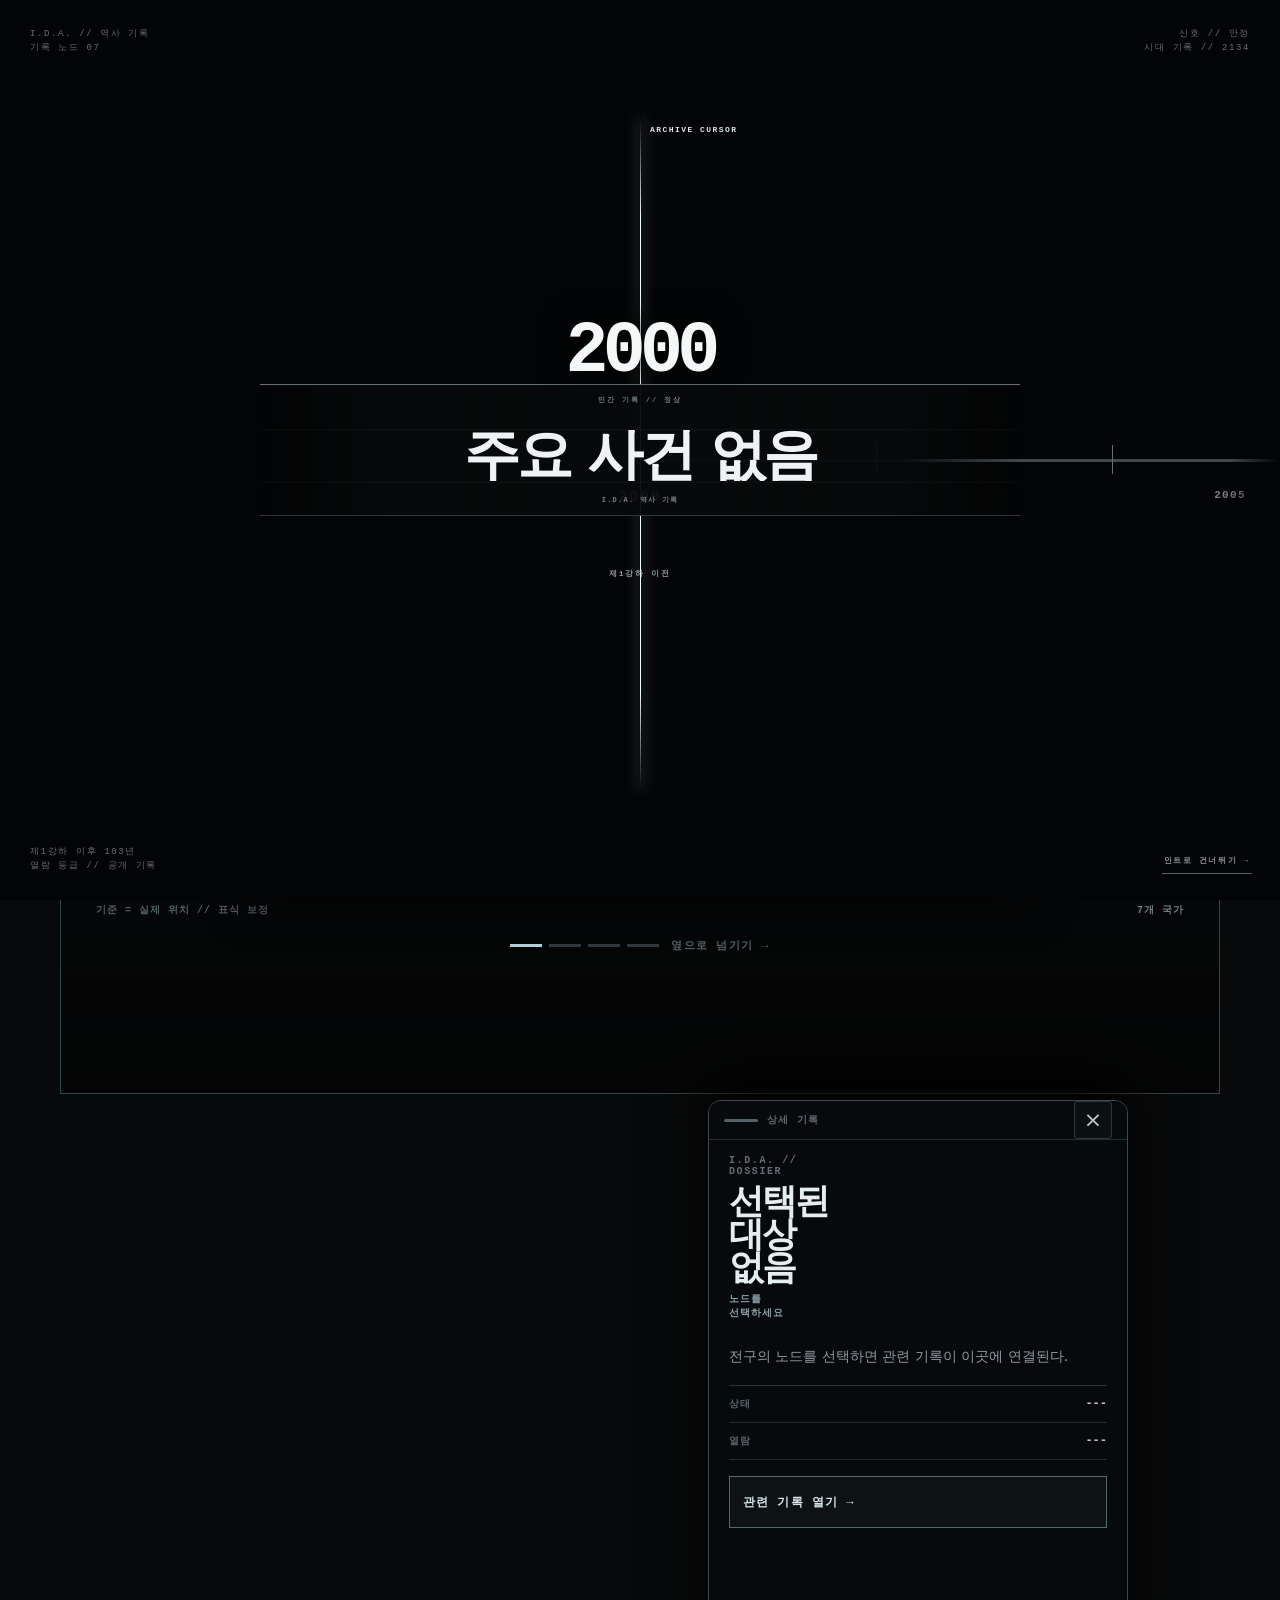
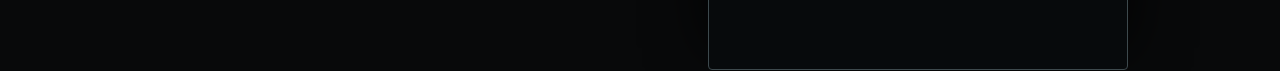
<file: index.html>
<!doctype html>
<html lang="ko">
<head>
  <meta charset="utf-8">
  <meta name="viewport" content="width=device-width,initial-scale=1">
  <title># 2134</title>
  <link rel="stylesheet" href="./css/base.css?v=20261007-refactor-3">
  <link rel="stylesheet" href="./css/intro.css?v=20261009-v1">
  <link rel="stylesheet" href="./css/site.css?v=20261007-refactor-3">
  <link rel="stylesheet" href="./css/access.css?v=20261007-refactor-3">
  <link rel="stylesheet" href="./css/world.css?v=20261008-world-order-structure-v1">
  <link rel="stylesheet" href="./css/world-map.css?v=20261008-world-order-structure-v1">
  <link rel="stylesheet" href="./css/world-panel.css?v=20261008-world-order-structure-v1">
  <link rel="stylesheet" href="./css/world-mobile.css?v=20261009-pc-world-terminal-v1">
  <link rel="stylesheet" href="./css/world-mobile-readability.css?v=20261009-pc-world-terminal-v1">
  <link rel="stylesheet" href="./css/world-terminal-desktop.css?v=20261009-pc-world-terminal-v1">
  <link rel="stylesheet" href="./css/nations.css?v=20261008-world-order-structure-v1">
  <link rel="stylesheet" href="./css/nations-dossier.css?v=20261008-world-order-structure-v1">
  <link rel="stylesheet" href="./css/nations-readability.css?v=20261008-world-order-structure-v1">
  <link rel="stylesheet" href="./css/nations-mobile.css?v=20261008-world-order-structure-v1">
  <link rel="stylesheet" href="./css/nations-mobile-dossier.css?v=20261008-world-order-structure-v1">
  <link rel="stylesheet" href="./css/nations-mobile-readability.css?v=20261008-world-order-structure-v1">
  <link rel="stylesheet" href="./css/eidolon.css?v=20261008-structure-v1">
  <link rel="stylesheet" href="./css/eidolon-3d.css?v=20261008-structure-v1">
  <link rel="stylesheet" href="./css/eidolon-dossier.css?v=20261008-structure-v1">
  <link rel="stylesheet" href="./css/eidolon-analysis.css?v=20261008-structure-v1">
  <link rel="stylesheet" href="./css/eidolon-controls.css?v=20261008-structure-v1">
  <link rel="stylesheet" href="./css/eidolon-mobile.css?v=20261007-refactor-3">
  <link rel="stylesheet" href="./css/eidolon-records.css?v=20261008-structure-v1">
  <link rel="stylesheet" href="./css/eidolon-records-behavior.css?v=20261008-structure-v1">
  <link rel="stylesheet" href="./css/eidolon-records-nest.css?v=20261008-structure-v1">
  <link rel="stylesheet" href="./css/eidolon-nest-recon.css?v=20261009-n03-v1">
  <link rel="stylesheet" href="./css/eidolon-records-engagement.css?v=20261008-structure-v1">
  <link rel="stylesheet" href="./css/eidolon-records-profile.css?v=20261008-structure-v1">
  <link rel="stylesheet" href="./css/eidolon-records-readability.css?v=20261008-structure-v1">
  <link rel="stylesheet" href="./css/eidolon-seraph.css?v=20261009-seraph-polish-v2">
  <link rel="stylesheet" href="./css/eidolon-records-seraph.css?v=20261009-seraph-records-v1">
  <link rel="stylesheet" href="./css/military.css?v=20261014-legible-military-v4">
  <link rel="stylesheet" href="./css/characters.css?v=20261012-chaeryeong-lock-v1">
  <link rel="stylesheet" href="./css/record-nav.css?v=20261007-refactor-3">
  <link rel="stylesheet" href="./css/archive.css?v=20261009-v1">
</head>
<body>
<!-- INTRO / HISTORICAL OPENING -->
<section class="intro" id="intro"><div class="intro-noise"></div><div class="intro-grid"></div><div class="intro-corner tl">I.D.A. // 역사 기록<br>기록 노드 07</div><div class="intro-corner tr">신호 // 안정<br>시대 기록 // 2134</div><div class="intro-corner bl">제1강하 이후 103년<br>열람 등급 // 공개 기록</div><div class="intro-stage intro-first"><div><div class="first-date">I.D.A. // 역사 연표</div><div class="first-title">2000<br>— 2134</div><div class="first-sub">134년 기록 // 연표 불러오는 중</div></div></div><div class="intro-stage intro-years"><div class="chronology"><div class="era-title" id="eraTitle"></div><div class="timeline-now"></div><div class="timeline-year" id="timelineYear">2000</div><div class="record-window" id="recordWindow"><div class="record-status" id="recordStatus">민간 기록 // 정상</div><div class="record-event" id="recordEvent">주요 사건 없음</div><div class="record-eng" id="recordEng">I.D.A. 역사 기록</div></div><div class="timeline-era" id="timelineEra">제1강하 이전</div><div class="rupture-note"><span>역사적 단절 // 2031</span><b>제1강하</b></div><i class="signal-fault f1"></i><i class="signal-fault f2"></i><i class="signal-fault f3"></i><div class="timeline-rail"><div class="timeline-track" id="timelineTrack"></div></div><div class="final-blackout" id="finalBlackout"><div class="final-lock"><span>제1강하 이후 103년</span><b>2134</b><em>I.D.A. // 현재 세계 기록</em></div></div></div></div><div class="intro-stage intro-final" id="accessStage"><div class="access-gate" aria-hidden="true"><i class="gate-top"></i><i class="gate-bottom"></i></div><svg class="access-frame" viewBox="0 0 100 100" preserveAspectRatio="none" aria-hidden="true"><rect class="access-frame-base" x="1" y="1" width="98" height="98" pathLength="100"></rect><rect class="access-frame-progress" id="accessFrameProgress" x="1" y="1" width="98" height="98" pathLength="100"></rect></svg><div class="access-divider" aria-hidden="true"></div><div class="final-wrap"><div class="final-code">현재 시대 // 세계 기록</div><div class="final-title">2134</div><div class="final-rule"></div><div class="final-bottom"><div class="final-copy">인류는 멸망하지 않았다.<br>하지만 세계의 모든 곳이 살아남은 것도 아니다.<small>I.D.A. 세계 기록 // 인증 필요</small></div><div class="access-console"><div class="access-status" id="accessStatus">기록 잠금 // 잠김</div><button class="access-control" id="accessControl" type="button" aria-label="Press and hold to unseal the world archive"><span class="hold-pulse" aria-hidden="true"><i></i></span><span class="access-percent" id="accessPercent">000%</span><span class="hold-copy"><b id="accessHintPrimary">길게 누르기</b><small id="accessHintSecondary">길게 눌러 기록을 해제하세요</small></span></button><div class="access-hint" id="accessHint">길게 누르기 // 놓으면 취소</div></div></div></div><div class="access-granted" id="accessGranted" hidden><span>I.D.A. 인증</span><b>열람 승인</b><em>기록 잠금 // 해제</em></div></div><button class="intro-skip" id="introSkip">인트로 건너뛰기 →</button></section><!-- ARCHIVE APPLICATION SHELL -->
<div class="shell archive-shell" id="archiveShell" data-active-record="world">
<div class="archive-frame" aria-hidden="true">
  <div class="frame-meta frame-left"><span>열람 // 공개 기록</span><b id="frameRecord">기록 01 / 06</b></div>
  <div class="frame-meta frame-right"><span>시대 // 2134</span><b>전쟁 연차 // 103</b></div>
</div>
<header class="top archive-top">
  <div class="brand"><small>I.D.A.</small><strong># 2134</strong></div>
  <div class="record-identity"><span id="recordCode">기록 01 // 현재 시대</span><b id="recordTitle">세계</b></div>

  <div class="system-state"><i></i><span>NODE 07</span><b>신호 // 안정</b></div>
</header><main class="main">
<!-- 01 / WORLD -->
<section class="view active world-view" data-view="world">
  <div class="situation-room" id="situationRoom" data-zone="all" data-era="2134">

    <section class="field-terminal" id="fieldTerminal" aria-label="I.D.A. 전구 기록 단말">
      <header class="ft-header">
        <div><span>I.D.A. // 현장 단말</span><b>세계 / <em>2134</em></b></div>
        <strong class="ft-link"><i></i>연결</strong>
      </header>

      <nav class="ft-modules" aria-label="Terminal modules">
        <button class="active" data-ft-module="theater">전구</button>
        <button data-ft-module="timeline">연표</button>
        <button data-ft-module="status">현황</button>
      </nav>

      <section class="ft-panel active" data-ft-panel="theater">
        <div class="ft-theater-head">
          <span>현재 전구</span>
          <b id="ftTheaterName">동아시아 / 태평양</b>
          <em id="ftTheaterIndex">01 / 04</em>
          <small id="ftTheaterCaption">동아시아 · 태평양 전구</small>
        </div>
        <div class="ft-world-index" id="ftWorldIndex" aria-label="Theater index"></div>
        <div class="ft-theater-deck" id="ftTheaterDeck"></div>
        <div class="ft-theater-footer">
          <div class="ft-theater-dots" id="ftTheaterDots" aria-label="Theater pages"></div>
          <span class="ft-swipe-cue" aria-hidden="true">옆으로 넘기기 →</span>
        </div>
        <div class="ft-discovery-hint" id="ftDiscoveryHint" aria-hidden="true">
          <span>전구를 옆으로 넘겨보세요 →</span><b>국가 선택 // 상세기록 열기</b>
        </div>
      </section>

      <section class="ft-panel ft-timeline" data-ft-panel="timeline">
        <div class="ft-era-row" aria-label="Historical era">
          <button data-ft-era="2031">2031</button>
          <button data-ft-era="2041">2041</button>
          <button data-ft-era="2071">2071</button>
          <button data-ft-era="2101">2101</button>
          <button class="active" data-ft-era="2134">2134</button>
        </div>
        <div class="ft-timeline-list" id="ftTimelineList"></div>
      </section>

      <section class="ft-panel ft-status" data-ft-panel="status">
        <div class="ft-status-hero"><span>현재 세계 기록</span><b>103</b><strong>전쟁 103년째 // 계속 중</strong></div>
        <div class="ft-zone-list">
          <article><b>안전권</b><p>국가 행정과 민간 생활이 안정적으로 유지되는 통제지역.</p></article>
          <article><b>분쟁권</b><p>통제권이 유동적이며 교전·회복작전이 진행되는 지역.</p></article>
          <article><b>상실권</b><p>인류의 지속적인 상시 통제가 상실된 지역.</p></article>
          <article><b>흑색권</b><p>대규모 네스트와 제한된 정찰 데이터가 기록되는 최고위험 구역.</p></article>
        </div>
        <div class="ft-status-actions">
          <button data-ft-open="nations">세계 질서 보기 →</button>
          <button data-ft-open="eidolon">에이돌론 기록 보기 →</button>
        </div>
      </section>

      <aside class="ft-dossier" id="ftDossier" data-state="closed">
        <div class="ft-dossier-head">
          <button class="ft-dossier-grab" id="ftDossierGrabber" type="button" aria-expanded="false"><i></i><span>상세 기록</span></button>
          <button class="ft-dossier-close" id="ftDossierClose" type="button" aria-label="Close dossier">×</button>
        </div>
        <div class="ft-dossier-identity"><div class="ft-dossier-flag" id="ftDossierFlagWrap"><img id="ftDossierFlag" alt="" decoding="async"></div><div><div class="ft-dossier-code" id="ftDossierCode">I.D.A. // DOSSIER</div>
        <h3 id="ftDossierTitle">선택된 대상 없음</h3>
        <div class="ft-dossier-class" id="ftDossierClass">노드를 선택하세요</div></div></div>
        <p id="ftDossierBody">전구의 노드를 선택하면 관련 기록이 이곳에 연결된다.</p>
        <div class="ft-dossier-data">
          <div><span id="ftDossierKey1">상태</span><b id="ftDossierVal1">---</b></div>
          <div><span id="ftDossierKey2">열람</span><b id="ftDossierVal2">---</b></div>
        </div>
        <button class="ft-dossier-open" id="ftDossierOpen" type="button">관련 기록 열기 →</button>
      </aside>
    </section>

    <header class="situation-head">
      <div>
        <div class="kicker">I.D.A. // 세계 전구 통제</div>
        <h2>세계<br><span>전황 기록.</span></h2>
      </div>
      <div class="situation-summary">
        <div><span>현재 시대</span><b id="worldEraReadout">2134</b></div>
        <div><span>전쟁 기간</span><b>103년</b></div>
        <div><span>공개 노드</span><b id="worldNodeCount">08개 추적</b></div>
      </div>
    </header>

    <div class="situation-layout">
      <aside class="zone-rail" aria-label="Zone filters">
        <div class="rail-label">권역 필터</div>
        <button class="zone-filter active" data-zone-filter="all"><span>00</span><b>전체</b><em id="countAll">08</em></button>
        <button class="zone-filter" data-zone-filter="safe"><span>01</span><b>안전</b><em id="countSafe">06</em></button>
        <button class="zone-filter" data-zone-filter="contested"><span>02</span><b>분쟁</b><em id="countContested">00</em></button>
        <button class="zone-filter" data-zone-filter="lost"><span>03</span><b>상실</b><em id="countLost">00</em></button>
        <button class="zone-filter" data-zone-filter="black"><span>04</span><b>흑색</b><em id="countBlack">02</em></button>
      </aside>

      <section class="map-console" aria-label="Interactive world situation map">
        <div class="map-toolbar">
          <div class="map-status">
            <span>지도 // 전략 현황</span>
            <b id="mapHover">권역 또는 국가를 선택하세요</b>
          </div>
          <div class="map-search">
            <label for="worldSearch">검색</label>
            <input id="worldSearch" list="worldSearchList" autocomplete="off" placeholder="국가 / 권역">
            <datalist id="worldSearchList"></datalist>
          </div>
          <div class="map-tools">
            <button type="button" id="zoomOut" aria-label="Zoom out">−</button>
            <button type="button" id="zoomIn" aria-label="Zoom in">+</button>
            <button type="button" id="zoomReset">초기화</button>
          </div>
        </div>

        <div class="map-viewport" id="mapViewport">
          <svg class="world-svg" id="worldSvg" viewBox="0 0 1000 500" role="img" aria-label="Interactive map of the 2134 world archive">
            <defs>
              <pattern id="mapGrid" width="25" height="25" patternUnits="userSpaceOnUse">
                <path d="M 25 0 L 0 0 0 25" fill="none" stroke="currentColor" stroke-width=".45"></path>
              </pattern>
              <filter id="sectorGlow" x="-200%" y="-200%" width="400%" height="400%">
                <feGaussianBlur stdDeviation="2.5" result="blur"></feGaussianBlur>
                <feMerge><feMergeNode in="blur"></feMergeNode><feMergeNode in="SourceGraphic"></feMergeNode></feMerge>
              </filter>
            </defs>
            <rect class="map-grid-fill" width="1000" height="500" fill="url(#mapGrid)"></rect>
            <g id="worldMapViewport">
              <g class="world-land" id="worldLand"></g>
              <g class="world-sectors" id="worldSectors"></g>
            </g>
          </svg>
          <div class="map-scanline" aria-hidden="true"></div>
          <div class="map-loading" id="mapLoading"><span>세계 데이터 // 불러오는 중</span><i></i></div>
          <div class="map-coordinate" id="mapCoordinate">위도 --.-- // 경도 --.--</div>
          <div class="map-legend"><span><i class="safe"></i>안전</span><span><i class="contested"></i>분쟁</span><span><i class="lost"></i>상실</span><span><i class="black"></i>흑색</span></div>
        </div>

        <div class="era-strip">
          <div class="era-strip-head"><span>역사 기록 보기</span><b id="eraState">현재 기록 // 교착</b></div>
          <div class="era-track" role="group" aria-label="Historical era">
            <button data-era="2031"><span>2031</span><b>제1강하</b></button>
            <button data-era="2041"><span>2041</span><b>대전쟁</b></button>
            <button data-era="2071"><span>2071</span><b>대반격</b></button>
            <button data-era="2101"><span>2101</span><b>재건기</b></button>
            <button class="active" data-era="2134"><span>2134</span><b>현재</b></button>
          </div>
          <p id="eraNote">현재 세계 기록. 국가와 도시의 일상은 존속하지만 전쟁은 103년째 계속되고 있다.</p>
        </div>
      </section>

      <aside class="sector-panel" id="sectorPanel">
        <div class="panel-overline" id="panelOverline">세계 전구 // 2134</div>
        <div class="panel-index" id="panelIndex">00</div>
        <h3 id="panelTitle">세계 현황</h3>
        <div class="panel-class" id="panelClass">I.D.A. 공개 기록</div>
        <p id="panelBody">지도의 국가 또는 전략 노드를 선택하면 현재 기록과 연결된 아카이브를 열람할 수 있다.</p>
        <div class="panel-data">
          <div><span>시대</span><b id="panelEra">2134</b></div>
          <div><span>상태</span><b id="panelStatus">전쟁 계속 중</b></div>
          <div><span>열람</span><b id="panelAccess">공개</b></div>
        </div>
        <div class="panel-actions">
          <button id="panelOpen" type="button" disabled>관련 기록 열기 <span>→</span></button>
          <button id="panelReset" type="button">선택 초기화</button>
        </div>
        <div class="panel-feed">
          <span>실시간 기록</span>
          <div id="panelFeed">NODE 07 // WORLD DATA SYNCHRONIZED</div>
        </div>
      </aside>
    </div>
  </div>
</section>
<!-- 02 / CHARACTERS -->
<section class="view characters-view" data-view="characters">
  <div class="char-experience" id="characterArchive" data-section="0">

    <section class="char-directory" id="characterDirectory" hidden aria-label="국가별 인물 명부">
      <header class="char-directory-head">
        <div class="char-directory-eyebrow">I.D.A. // PERSONNEL DIRECTORY · 2134</div>
        <div class="char-directory-intro">
          <div><h2>인물 명부</h2><p>국가와 방위공동체를 선택해 등록 인물의 기록을 열람하십시오.</p></div>
          <div class="char-directory-count"><span>PUBLIC PERSONNEL</span><strong id="characterTotalCount">01</strong></div>
        </div>
      </header>
      <div class="char-directory-filters">
        <span class="char-directory-filter-label">NATIONAL / REGIONAL AFFILIATION</span>
        <nav class="char-country-list" id="characterCountryTabs" aria-label="국가별 인물 분류"></nav>
        <small>← 좌우로 넘겨 국가 선택 →</small>
      </div>
      <div class="char-directory-body">
        <div class="char-directory-section-head">
          <div><span>SELECTED AFFILIATION</span><h3 id="characterCountryName">대한민국</h3></div>
          <b id="characterCountryCount">01 / 등록 인물</b>
        </div>
        <div class="char-directory-cards" id="characterCardList"></div>
        <div class="char-directory-empty" id="characterDirectoryEmpty" hidden>
          <span>NO PUBLIC PERSONNEL RECORD</span>
          <b>공개된 인물 기록이 없습니다.</b>
          <p>추가 인물이 등록되면 해당 국가의 명부에 표시됩니다.</p>
          <small id="characterCountryNote"></small>
        </div>
      </div>
      <footer class="char-directory-foot"><span>PERSONNEL ARCHIVE // PUBLIC DATA</span><span>등록된 인물만 열람할 수 있습니다.</span></footer>
    </section>

    <section class="char-hero" data-char-opening aria-label="한서린 인물 기록 표지">
      <div class="char-hero-head">
        <span>I.D.A. / PERSONNEL ARCHIVE</span><button type="button" class="char-directory-link" data-char-directory-open>국가별 인물 <b aria-hidden="true">↗</b></button>
      </div>
      <div class="char-hero-layout">
        <figure class="char-hero-image">
          <img id="characterCover" alt="한서린" decoding="async" loading="lazy">
          <figcaption id="characterCoverCaption">대한민국 중앙사관학교 / 제76기</figcaption>
        </figure>
        <div class="char-hero-copy">
          <span class="char-roman" id="characterRoman">HAN SEO-RIN</span>
          <h2 id="characterName">한서린</h2>
          <p id="characterSummary"></p>
          <div class="char-hero-meta">2134 <i></i> CADET / CENTRAL ACADEMY</div>
          <button type="button" data-char-start class="char-start" aria-controls="characterBinder" aria-expanded="false">
            <span>기록 열람 시작</span><b aria-hidden="true">→</b>
          </button>
        </div>
      </div>
      <div class="char-hero-foot"><span>PERSONNEL RECORD // ACCESS READY</span><span>01 — 04</span></div>
    </section>

    <section class="char-dossier" id="characterBinder" hidden aria-label="한서린의 인물 기록">
      <header class="char-dossier-head">
        <div><span id="characterFileBadge">PERSONNEL / 001</span><b id="characterDossierName">한서린</b></div>
        <div class="char-dossier-head-actions"><button type="button" data-char-close aria-label="인물 소개로 돌아가기">표지로 ↖</button><button type="button" data-char-directory-open>전체 인물 ☷</button></div>
      </header>

      <nav class="char-index" aria-label="인물 기록 선택">
        <button type="button" data-char-tab="0" aria-current="location"><span>01</span><b>신상</b></button>
        <button type="button" data-char-tab="1"><span>02</span><b>성격</b></button>
        <button type="button" data-char-tab="2"><span>03</span><b>경력</b></button>
        <button type="button" data-char-tab="3"><span>04</span><b>연결</b></button>
      </nav>

      <div class="char-track" id="characterTrack" tabindex="0" aria-label="인물 기록. 좌우로 스와이프하거나 방향키로 이동하세요.">
        <article class="char-slide" data-char-slide="0" aria-label="01 신상">
          <figure class="char-slide-image">
            <img data-char-image="0" alt="한서린의 전장 모습" decoding="async" loading="lazy">
            <figcaption><span>VISUAL / 01</span><b>전장</b></figcaption>
          </figure>
          <div class="char-slide-info">
            <div class="char-slide-kicker">01 / IDENTIFICATION</div>
            <h3 id="characterIdentityName">한서린</h3>
            <p class="char-slide-lead"><b id="characterAffiliation">중앙사관학교 제76기</b><span id="characterPosition">2학년 생도</span></p>
            <dl class="char-facts" id="characterFacts"></dl>
            <p class="char-slide-note" id="characterIdentityNote"></p>
          </div>
        </article>

        <article class="char-slide" data-char-slide="1" aria-label="02 성격">
          <figure class="char-slide-image">
            <img data-char-image="1" alt="한서린의 사복 모습" decoding="async" loading="lazy">
            <figcaption><span>VISUAL / 02</span><b>일상</b></figcaption>
          </figure>
          <div class="char-slide-info">
            <div class="char-slide-kicker">02 / PERSONALITY</div>
            <h3 id="characterPersonalityTitle">서툰 다정함.</h3>
            <p class="char-slide-lead" id="characterPersonalityLead"></p>
            <div class="char-glance" id="characterPersonality"></div>
          </div>
        </article>

        <article class="char-slide" data-char-slide="2" aria-label="03 경력">
          <figure class="char-slide-image">
            <img data-char-image="2" alt="한서린의 정복 경례 모습" decoding="async" loading="lazy">
            <figcaption><span>VISUAL / 03</span><b>정복</b></figcaption>
          </figure>
          <div class="char-slide-info">
            <div class="char-slide-kicker">03 / SERVICE HISTORY</div>
            <h3 id="characterCareerTitle">가문보다 실력.</h3>
            <p class="char-slide-lead" id="characterCareerLead"></p>
            <div class="char-glance char-glance-career" id="characterCareer"></div>
          </div>
        </article>

        <article class="char-slide" data-char-slide="3" aria-label="04 연결">
          <figure class="char-slide-image">
            <img data-char-image="3" alt="한서린의 정복 상반신 모습" decoding="async" loading="lazy">
            <figcaption><span>VISUAL / 04</span><b>인물</b></figcaption>
          </figure>
          <div class="char-slide-info">
            <div class="char-slide-kicker">04 / LINKED RECORDS</div>
            <h3 id="characterLinksTitle">세계와의 연결.</h3>
            <p class="char-slide-lead" id="characterRelationsLead"></p>
            <div class="char-world-links">
              <button type="button" data-char-open="nations"><span>WORLD ORDER</span><b id="characterLinkedNation">대한민국</b><em aria-hidden="true">↗</em></button>
              <button type="button" data-char-open="military"><span>MILITARY</span><b id="characterLinkedInstitution">중앙사관학교</b><em aria-hidden="true">↗</em></button>
            </div>
            <p class="char-slide-note" id="characterLinkedNote">명문 군인가문 출신 · 개별 인물 관계 미공개</p>
          </div>
        </article>
      </div>

      <footer class="char-pager">
        <button type="button" data-char-prev aria-label="이전 기록"><b aria-hidden="true">←</b><span>이전</span></button>
        <div class="char-pager-center">
          <span class="char-pager-count" id="characterPageNumber">01 <i>/</i> 04</span>
          <div class="char-pager-progress" aria-hidden="true"><i data-char-progress="0" class="active"></i><i data-char-progress="1"></i><i data-char-progress="2"></i><i data-char-progress="3"></i></div>
          <em>좌우로 넘겨 기록 열람</em>
        </div>
        <button type="button" data-char-next aria-label="다음 기록"><span>다음</span><b aria-hidden="true">→</b></button>
      </footer>
    </section>
  </div>
</section>

<!-- 03 / WORLD ORDER -->
<section class="view nations-view" data-view="nations">
  <div class="nation-archive world-order" id="nationsArchive">
    <header class="na-head wo-head">
      <div><span>I.D.A. // 국가 체계 기록</span><b>세계 질서</b></div>
      <p>2134 국가 기록 // 통치 · 사회 · 국방 · 기관</p>
    </header>

    <div class="na-layout">
      <aside class="na-index" id="nationIndex">
        <div class="na-index-mobile-bar">
          <button class="na-index-toggle" id="nationIndexToggle" type="button" aria-expanded="false" aria-controls="nationList"><span>국가 목록</span><b>≡</b></button>
          <button class="na-index-close" id="nationIndexClose" type="button" aria-label="Close nation index">×</button>
        </div>
        <div class="na-index-head">
          <div><span>국가 목록</span><b id="nationCount">17개 기록</b></div>
          <label class="na-search"><span>검색</span><input id="nationSearch" type="search" autocomplete="off" spellcheck="false" placeholder="CODE / STATE"></label>
        </div>
        <div class="na-index-list" id="nationList" role="listbox" aria-label="State records"></div>
      </aside>

      <article class="na-dossier wo-dossier" id="nationDossier" data-code="ROK" data-state-ready="true">
        <section class="na-identity wo-identity" id="nationIdentity">
          <div class="na-flag-frame">
            <span>국가 식별</span>
            <img id="nf" alt="" decoding="async" fetchpriority="high">
            <i></i>
          </div>
          <div class="na-identity-copy">
            <div class="na-code" id="nc">ROK // 2134</div>
            <h2 id="nn">대한민국</h2>
            <div class="na-eng" id="ne">대한민국</div>
            <div class="na-state-line"><span>상태</span><b data-nation-field="status">---</b><i id="naStateAvailability">국가 체계 // 확인됨</i></div>
          </div>
        </section>

        <nav class="na-tabs wo-tabs" aria-label="State dossier sections">
          <button class="active" type="button" data-na-tab="governance"><span>01</span><b>통치체계</b></button>
          <button type="button" data-na-tab="society"><span>02</span><b>사회</b></button>
          <button type="button" data-na-tab="defense"><span>03</span><b>국방</b></button>
          <button type="button" data-na-tab="institutions"><span>04</span><b>기관</b></button>
          <button type="button" data-na-tab="history"><span>05</span><b>역사</b></button>
        </nav>

        <div class="na-panels wo-panels">
          <section class="na-panel active" data-na-panel="governance">
            <div class="wo-section-head"><span>01 / 통치체계</span><b>권력 구조</b><em>국가 권력 관계도</em></div>
            <p class="na-brief wo-brief" id="nb"></p>
            <div class="wo-pending"><span>상세 국가 체계</span><b>기록 준비 중 // 대한민국 상세자료 제공</b></div>
            <div class="wo-state-content">
              <div class="wo-gov-lead">
                <div><span>정부 형태</span><b data-state-field="gov-type">공화국 / 민간정부</b><em data-state-field="gov-ko">공화국 · 민간정부</em></div>
                <p data-state-field="gov-note"></p>
              </div>
              <div class="wo-power" aria-label="State authority structure">
                <i class="wo-power-line line-a"></i><i class="wo-power-line line-b"></i><i class="wo-power-line line-c"></i>
                <div class="wo-power-core"><span>국가 권력 구조</span><b data-state-field="gov-balance">민간 권력 균형</b><em>2134 // 공개 자료</em></div>
                <article class="wo-power-node executive"><span>행정부</span><b data-state-field="gov-executive">대통령 · 행정부</b><i>01</i></article>
                <article class="wo-power-node legislature"><span>입법부</span><b data-state-field="gov-legislature">국회</b><i>02</i></article>
                <article class="wo-power-node judiciary"><span>사법부</span><b data-state-field="gov-judiciary">사법부</b><i>03</i></article>
              </div>
            </div>
          </section>

          <section class="na-panel" data-na-panel="society">
            <div class="wo-section-head"><span>02 / 사회</span><b>민간 질서</b><em>전시 사회 구조</em></div>
            <div class="wo-pending"><span>상세 국가 체계</span><b>기록 준비 중 // 대한민국 상세자료 제공</b></div>
            <div class="wo-state-content">
              <div class="wo-metric-grid">
                <article><span>민간 행정</span><b data-state-field="soc-civil">민간행정 유지</b><i>유지</i></article>
                <article><span>군 경력의 사회적 영향</span><b data-state-field="soc-military">높음</b><i>영향 큼</i></article>
                <article><span>수도 권역</span><b data-state-field="soc-zone">서울 안전권</b><i>통제됨</i></article>
                <article><span>인구</span><b data-nation-field="population">---</b><i>2134 추정</i></article>
              </div>
              <p class="wo-copy" data-state-field="soc-note"></p>
            </div>
          </section>

          <section class="na-panel" data-na-panel="defense">
            <div class="wo-section-head"><span>03 / 국방</span><b>국가 방위 체계</b><em>05 군사 기록과 연결</em></div>
            <div class="wo-pending"><span>상세 국가 체계</span><b>기록 준비 중 // 대한민국 상세자료 제공</b></div>
            <div class="wo-state-content">
              <div class="wo-defense-route">
                <span>지휘 흐름</span>
                <b data-state-field="def-command">국가 → 합동 → 작전 → 현장</b>
                <div><i>국가</i><i>합동</i><i>작전</i><i>현장</i></div>
              </div>
              <div class="wo-defense-facts">
                <article><span>주요 교리</span><b data-state-field="def-doctrine">적응형 전투체계</b></article>
                <article><span>전쟁 상태</span><b data-state-field="def-status">전쟁 중 / 103년째</b></article>
                <article><span>지휘 연결</span><b data-nation-field="capital">---</b></article>
              </div>
              <p class="wo-copy" data-state-field="def-note"></p>
              <button class="wo-record-link" type="button" data-na-open-military><span>연결 기록 05</span><b>군사 체계 보기 →</b></button>
            </div>
          </section>

          <section class="na-panel" data-na-panel="institutions">
            <div class="wo-section-head"><span>04 / 기관</span><b>국가 기관 기록</b><em>교육 · 지휘 · 엘리트 경로</em></div>
            <div class="wo-pending"><span>상세 국가 체계</span><b>기록 준비 중 // 대한민국 상세자료 제공</b></div>
            <div class="wo-state-content">
              <article class="wo-institution-card">
                <div class="wo-inst-no"><span>01</span><b data-state-field="inst-status">국가 최상위</b></div>
                <div class="wo-inst-title"><span data-state-field="inst-eng">중앙사관학교</span><h3 data-state-field="inst-name">중앙사관학교</h3><p data-state-field="inst-note"></p></div>
                <dl>
                  <div><dt>기수</dt><dd data-state-field="inst-class">제76기</dd></div>
                  <div><dt>위치</dt><dd data-state-field="inst-location">서울</dd></div>
                  <div><dt>역할</dt><dd data-state-field="inst-role">정예 장교 양성</dd></div>
                </dl>
              </article>
            </div>
          </section>

          <section class="na-panel" data-na-panel="history">
            <div class="wo-section-head"><span>05 / 역사</span><b>연결된 국가 기록</b><em>연대기</em></div>
            <div class="na-history" id="nationHistory"></div>
          </section>
        </div>

        <div class="na-mobile-pager">
          <button id="nationPrev" type="button"><span>이전</span><b>← 이전 기록</b></button>
          <button id="nationNext" type="button"><span>다음</span><b>다음 기록 →</b></button>
        </div>
      </article>

      <aside class="na-data-rail">
        <header><span>현재 국가</span><b id="naRailCode">ROK</b></header>
        <div class="na-rail-flag"><img id="naRailFlag" alt="" decoding="async"></div>
        <dl>
          <div><dt>상태</dt><dd data-nation-field="status">---</dd></div>
          <div><dt>인구</dt><dd data-nation-field="population">---</dd></div>
          <div><dt>수도</dt><dd data-nation-field="capital">---</dd></div>
          <div><dt>주요 특징</dt><dd data-nation-field="strength">---</dd></div>
          <div><dt>열람</dt><dd>공개 // 확인됨</dd></div>
        </dl>
        <footer><span>기록 03 / 세계 질서</span><b>I.D.A. NODE 07</b></footer>
      </aside>
    </div>

    <div class="nation-handoff" id="nationHandoff" aria-hidden="true">
      <div class="nation-handoff-core">
        <span id="nationHandoffTarget">대상 // 대한민국</span>
        <div><img id="nationHandoffFlag" alt="" decoding="async"></div>
        <b>국가 기록 다시 불러오는 중</b>
        <i>국가 체계 확인 완료 // 공개 열람</i>
      </div>
    </div>
  </div>
</section>
<!-- 04 / EIDOLON -->
<section class="view eidolon-view" data-view="eidolon">
  <section class="eidolon-lab" id="eidolonLab" data-ei-class="swarm" data-ei-tab="profile" data-ei-nest="small">
    <header class="ei-head">
      <div><div class="kicker">I.D.A. // 적성 개체 분석실</div><h2>에이돌론<br><span>분석 기록.</span></h2></div>
      <div class="ei-head-meta">
        <div><span>전쟁 연차</span><b>103</b></div>
        <div><span>확인된 분류</span><b>5종 + 규격외</b></div>
        <div><span>기원</span><b>불명</b></div>
      </div>
    </header>
    <div class="ei-source"><span id="eiSource">출처 // 일반 분류 기록</span><b id="eiSourceBody">공개 분류 기록</b></div>

    <div class="ei-grid">
      <aside class="ei-class-nav" aria-label="Eidolon classification">
        <div class="ei-class-head"><span>개체 분류</span><b>6개 기록</b></div>
        <button class="ei-class-btn active" type="button" data-ei-class-btn="swarm" role="option" aria-selected="true"><span class="ei-class-mark">I</span><div><b>스웜</b><small>정찰 / 침투</small></div></button>
        <button class="ei-class-btn" type="button" data-ei-class-btn="hunter" role="option"><span class="ei-class-mark">II</span><div><b>헌터</b><small>추적 / 도심</small></div></button>
        <button class="ei-class-btn" type="button" data-ei-class-btn="brute" role="option"><span class="ei-class-mark">III</span><div><b>브루트</b><small>중장갑</small></div></button>
        <button class="ei-class-btn" type="button" data-ei-class-btn="dominion" role="option"><span class="ei-class-mark">IV</span><div><b>도미니언</b><small>지휘형</small></div></button>
        <button class="ei-class-btn" type="button" data-ei-class-btn="ark" role="option"><span class="ei-class-mark">V</span><div><b>아크</b><small>전략 개체</small></div></button>
        <button class="ei-class-btn" type="button" data-ei-class-btn="seraph" role="option"><span class="ei-class-mark">?</span><div><b>세라프</b><small>규격외 분류</small></div></button>
      </aside>

      <section class="ei-scanner" id="eiScanner" tabindex="0" aria-label="Eidolon classification reference scanner. Swipe or use arrow keys to change class.">
        <div class="ei-scan-top"><span>참고 형상 // 개체별 형태 차이</span><b id="eiTaxonomyState">공개 분류 // 확인 완료</b></div>
        <div class="ei-target" aria-hidden="true">
          <i class="ei-axis-x"></i><i class="ei-axis-y"></i><div class="ei-orbit"></div>
          <div class="ei-seraph-visual" data-ei-seraph-visual aria-hidden="true">
            <img class="ei-seraph-portrait" src="./assets/eidolon/seraph-silhouette.webp?v=20261009-seraph-v1" alt="" loading="lazy" decoding="async">
            <div class="ei-seraph-haze"></div><div class="ei-seraph-grain"></div><i class="ei-seraph-sweep"></i>
            <div class="ei-seraph-corners"><i></i><i></i><i></i><i></i></div>
            <div class="ei-seraph-title"><span>IRREGULAR // ?</span><b>SERAPH</b><em>외형 참고 / 비검증</em></div>
            <div class="ei-seraph-readout">
              <span>I.D.A. // FRAGMENTARY RECORD</span>
              <strong data-ei-seraph-channel>HUMAN-LIKE // SIGHTING ONLY</strong>
              <small data-ei-seraph-message>검증된 표본 없음 · 목격 기록 기반 재구성</small>
            </div>
          </div>
          <div class="ei-specimen">
            <i class="ei-limb l1"></i><i class="ei-limb l2"></i><i class="ei-limb l3"></i><i class="ei-limb l4"></i><i class="ei-limb l5"></i><i class="ei-limb l6"></i>
            <i class="ei-body"></i><i class="ei-core"></i>
          </div>
        </div>
        <button class="ei-hotspot core" type="button" data-ei-focus="core"><span>분석</span><b>코어</b></button>
        <button class="ei-hotspot network" type="button" data-ei-focus="network"><span>분석</span><b>네트워크</b></button>
        <button class="ei-hotspot morphology active" type="button" data-ei-focus="morphology"><span>분석</span><b>형태</b></button>
        <i class="ei-scanline" aria-hidden="true"></i>
        <div class="ei-scan-foot"><span>옆으로 넘기기 / 방향키 // 분류 변경</span><b data-ei-field="scale">소형 / 대량생산</b></div>
      </section>

      <aside class="ei-assessment">
        <header><span>적성 개체 기록</span><b>분류 기록 // 공개</b></header>
        <div class="ei-assess-primary"><span>분류</span><b class="ei-class-lockup"><i class="ei-class-mark" data-ei-field="mark">I</i><u>//</u><i class="ei-class-name" data-ei-field="name">스웜</i></b><em data-ei-field="ko">SWARM</em></div>
        <div class="ei-assess-role"><span>역할</span><b data-ei-field="role">정찰 / 침투 / 집단전</b></div>
        <div class="ei-risk-wrap"><div class="ei-risk-head"><span>작전 위험도</span><b><em data-ei-field="risk">D급 // 표준</em></b></div><div class="ei-risk-scale"><span data-risk="D">D</span><span data-risk="C">C</span><span data-risk="B">B</span><span data-risk="A">A</span><span data-risk="S">S</span><i class="ei-risk-breach" aria-hidden="true"></i><strong class="ei-risk-unbounded">측정 불가</strong></div></div>
        <div class="ei-focus-readout">
          <div class="ei-focus-head"><span>분석 항목</span><b id="eiFocusIndex">03 / 03</b></div>
          <div class="ei-focus-switch" role="group" aria-label="Analysis channel"><button type="button" data-ei-focus="core">코어</button><button type="button" data-ei-focus="network">네트워크</button><button class="active" type="button" data-ei-focus="morphology">형태</button></div>
          <b id="eiFocusTitle">형태 분석</b><em id="eiFocusMeta">소형 / 대량생산 // 정찰 / 침투 / 집단전</em>
          <p id="eiFocusBody">소형 양산형. 정찰·침투·집단전에 특화된 기본 분류. 형태와 크기는 개체마다 다양하며 이 화면은 분류 참고용 개념 스캔이다.</p>
          <div class="ei-focus-status"><span>상태 // <b id="eiFocusStatus">확인됨</b></span><button type="button" data-ei-open-info>상세 정보 ↗</button></div>
        </div>
      </aside>

      <section class="ei-record-console"><header><div><span>I.D.A. // 분석 기록</span><b>개체 데이터베이스</b></div><em>4개 항목 // 공개</em></header><nav class="ei-tabs" aria-label="Eidolon analysis sections">
        <button class="active" type="button" data-ei-tab-btn="profile">01 // 개체 정보</button>
        <button type="button" data-ei-tab-btn="behavior">02 // 행동</button>
        <button type="button" data-ei-tab-btn="nest">03 // 네스트</button>
        <button type="button" data-ei-tab-btn="engagement">04 // 교전</button>
      </nav>

      <div class="ei-panels">
        <section class="ei-panel active" data-ei-panel="profile">
          <div class="ei-profile-head"><div><span>식별 정보</span><b>대상 대조 // I.D.A.</b></div><em data-ei-profile-status>대기</em></div>
          <div class="ei-ident-matrix" data-ei-ident-matrix>
            <div class="ei-ident-field">
              <i class="ei-lock-corner c1"></i><i class="ei-lock-corner c2"></i><i class="ei-lock-corner c3"></i><i class="ei-lock-corner c4"></i>
              <span class="ei-ident-cross">+</span>
              <div class="ei-ident-lockup"><small>개체 분류</small><strong><span data-ei-profile-mark>I</span><i>//</i><b data-ei-profile-name>스웜</b></strong><em data-ei-ident-result>식별 완료</em></div>
              <span class="ei-fragment f1">코어 // 감지</span><span class="ei-fragment f2">형태 // 대조</span><span class="ei-fragment f3">데이터 // 대조</span><span class="ei-fragment f4">역할 // 판정</span>
            </div>
            <div class="ei-ident-data">
              <article data-ident-row><span>기수</span><b data-ident="class">I // 스웜</b><em>확인됨</em></article>
              <article data-ident-row><span>규모</span><b data-ident="scale">소형 / 대량생산</b><em>확인됨</em></article>
              <article data-ident-row><span>역할</span><b data-ident="role">정찰 / 침투 / 집단전</b><em>확인됨</em></article>
              <article data-ident-row><span>코어</span><b>동력 / 연산 / 신경망</b><em>확인됨</em></article>
              <article data-ident-row><span>형태 분석</span><b>개체별 상이</b><em>가변</em></article>
              <article data-ident-row><span>기원</span><b>불명</b><em>미확인</em></article>
            </div>
            <div class="ei-correlation"><span>데이터 일치도</span><i><b></b></i><strong data-ei-correlation>높음 // 확인됨</strong></div>
          </div>
          <p class="ei-profile-brief" id="eiProfileBody">소형 양산형. 정찰·침투·집단전에 특화된 기본 분류.</p>
          <button class="ei-profile-rescan" type="button" data-ei-rescan>개체 다시 분석 <span>↻</span></button>
          <div class="ei-seraph-notice" id="eiSeraphNotice" hidden><span>규격외 기록</span><b>I–V 분류 미적용 // 확인된 실물 표본 없음</b></div>
          <div class="ei-seraph-record ei-seraph-profile" data-seraph-panel="profile" aria-label="세라프 미확인 자료">
            <div class="ei-seraph-record-top"><span>UNVERIFIED // EVIDENCE REGISTER</span><b>검증 가능한 실물 표본 없음</b></div>
            <div class="ei-seraph-fact-grid">
              <article><span>01 / 외형</span><b>인간형 실루엣</b><em>목격 진술 · 미확인</em></article>
              <article><span>02 / 생체 구조</span><b>NO SPECIMEN</b><em>표본 부재 · 판독 불가</em></article>
              <article><span>03 / 교차 검증</span><b>INCONCLUSIVE</b><em>확인된 재현 자료 없음</em></article>
            </div>
            <p class="ei-seraph-record-note">※ 표시는 목격 자료의 요약이며 실측, 개체 수, 능력 수치 또는 세라프의 실제 외모를 확정한 기록이 아니다.</p>
          </div>
        </section>

        <section class="ei-panel" data-ei-panel="behavior">
          <div class="ei-panel-overline">행동 분석 // 적응 과정</div>
          <div class="ei-behavior-head"><div><h3>학습하는 적.</h3><p class="ei-panel-copy">전투 경험은 관측·학습·공유를 거쳐 다음 교전의 대응 방식에 반영된다.</p></div><div class="ei-trace-state"><span>분석 상태</span><b data-ei-trace-status>준비</b></div></div>
          <div class="ei-adaptation-trace" data-ei-adaptation-trace>
            <div class="ei-trace-line" aria-hidden="true"><i></i></div>
            <article data-ei-trace-node="0"><span>01</span><b>관측</b><em>인간 공격</em><p>인간의 무기와 전술, 교전 결과를 관측한다.</p></article>
            <article data-ei-trace-node="1"><span>02</span><b>학습</b><em>전투 데이터</em><p>반복되는 공격 패턴을 분석하고 대응수단을 발전시킨다.</p></article>
            <article data-ei-trace-node="2"><span>03</span><b>공유</b><em>네트워크 연결</em><p>개체의 전투 경험이 다른 에이돌론의 대응 방식에 반영될 수 있다.</p></article>
            <article data-ei-trace-node="3"><span>04</span><b>적응</b><em>대응 갱신</em><p>동일한 무기와 전술의 반복은 점차 효과를 잃을 수 있다.</p></article>
          </div>
          <div class="ei-trace-footer"><span id="eiBehaviorClass">스웜 // 정찰 / 침투 / 집단전</span><button type="button" data-ei-run-trace>과정 재생 ↻</button></div>
          <div class="ei-behavior-warning"><b>현장 기록</b><p>에이돌론의 전투학습과 정보공유는 확인된 공통 위협 특성이다. 정확한 적응 양상은 개체와 교전 상황에 따라 달라질 수 있다.</p></div>
          <div class="ei-seraph-record ei-seraph-behavior" data-seraph-panel="behavior" aria-label="세라프 목격 기록">
            <div class="ei-seraph-record-top"><span>FRAGMENTARY TESTIMONY // SERAPH</span><b>BEHAVIOR UNRESOLVED</b></div>
            <div class="ei-seraph-record-heading"><div><small>02 // EYEWITNESS ARCHIVE</small><h3>확인되지 않은 행적.</h3><p>세라프에 대한 단편적인 목격 묘사를 조회한다. 아래 항목들은 행동 특성이 검증되었다는 뜻이 아니다.</p></div><strong>RECORD<br>INCOMPLETE</strong></div>
            <div class="ei-seraph-evidence-tabs" role="group" aria-label="세라프 관측 정보 분류">
              <button type="button" class="active" data-ei-seraph-evidence="form" aria-pressed="true"><span>01</span><b>외형 목격</b></button>
              <button type="button" data-ei-seraph-evidence="contact" aria-pressed="false"><span>02</span><b>상호작용</b></button>
              <button type="button" data-ei-seraph-evidence="combat" aria-pressed="false"><span>03</span><b>전투 양상</b></button>
            </div>
            <div class="ei-seraph-evidence-detail" data-ei-seraph-evidence-detail aria-live="polite">
              <div class="ei-seraph-evidence-meta"><span data-ei-seraph-evidence-code>TESTIMONY // 01</span><em data-ei-seraph-evidence-state>증언 기반 / 검증 불가</em></div>
              <h4 data-ei-seraph-evidence-title>사람과 닮은 형태</h4>
              <p data-ei-seraph-evidence-body>인간과 비슷한 크기의 형상이 보고되었으나 검증된 촬영 원본이나 확보된 실물 표본은 없다. 화면의 실루엣은 목격 기록을 토대로 한 참고 재구성이다.</p>
              <div class="ei-seraph-evidence-error"><i></i><span>VISUAL CORRELATION</span><b>INSUFFICIENT DATA</b></div>
            </div>
            <p class="ei-seraph-record-note">독립적으로 검증된 행동·학습·통신 관계가 없으므로 일반 에이돌론의 적응 과정을 세라프에 그대로 적용하지 않는다.</p>
          </div>
        </section>

        <section class="ei-panel" data-ei-panel="nest">
          <div class="ei-panel-overline">네스트 네트워크 // 점령지</div>
          <div class="ei-nest-head"><div><h3>점령지를 하나의 시스템으로 바꾼다.</h3><p class="ei-panel-copy">네스트는 생산·수리·보급·정보공유 기능을 수행하는 에이돌론 거점이다. 규모를 선택하면 공개 기록상 네트워크 범위를 재구성한다.</p></div><div class="ei-nest-state"><span>네트워크 구조</span><b data-ei-nest-status>대기</b></div></div>
          <div class="ei-nest-selector">
            <button class="active" type="button" data-ei-nest="small"><span>N-01</span><b>소형</b></button>
            <button type="button" data-ei-nest="medium"><span>N-02</span><b>중형</b></button>
            <button type="button" data-ei-nest="grand"><span>N-03</span><b>대형</b></button>
          </div>

          <div class="ei-nest-recon" data-ei-nest-recon data-mode="tactical" aria-label="소형 네스트 3D 정찰 재구성">
            <div class="ei-nest-recon-head"><span data-ei-nest-recon-title>ORBITAL RECON // N-01</span><b data-ei-nest-recon-status>AWAITING 3D DATA</b></div>
            <div class="ei-nest-recon-view">
              <model-viewer data-ei-nest-viewer camera-controls auto-rotate interaction-prompt="none"
                camera-orbit="45deg 55deg 125%" min-camera-orbit="auto 22deg 70%" max-camera-orbit="auto 82deg 220%"
                shadow-intensity="1" exposure="1" environment-image="neutral" loading="eager"
                alt="소형 네스트의 Meshy 3D 참고 모델. 드래그하여 회전하고 확대할 수 있습니다."></model-viewer>
            </div>
            <i class="ei-nest-recon-sweep" aria-hidden="true"></i>
            <i class="ei-nest-recon-reticle" aria-hidden="true"></i>
            <div class="ei-nest-recon-tools" role="group" aria-label="정찰 화면 모드">
              <button type="button" class="active" data-ei-nest-mode="tactical" aria-pressed="true">TACTICAL</button>
              <button type="button" data-ei-nest-mode="thermal" aria-pressed="false">THERMAL</button>
              <button type="button" data-ei-nest-reset>시점 초기화 ↺</button>
            </div>
            <div class="ei-nest-recon-log" data-ei-nest-log aria-live="polite">참고 모델을 불러오는 중…</div>
            <div class="ei-nest-recon-fallback" data-ei-nest-fallback>
              <strong>3D MODEL // WAITING</strong>
              <p>네스트 GLB 파일을 연결하면 3D 재구성과 스캔 연출이 시작됩니다.</p>
              <button class="ei-nest-recon-local" data-ei-nest-local type="button">GLB 로컬 미리보기 ↗</button>
              <input data-ei-nest-file type="file" accept=".glb,model/gltf-binary" hidden>
            </div>
            <span class="ei-nest-recon-legal">SIMULATED RECON // 실제 위성 관측치 아님</span>
            <div class="ei-nest-recon-meter"><i data-ei-nest-bar></i></div>
            <div class="ei-nest-recon-foot">
              <span data-ei-nest-phase>MODEL DATA // STANDBY</span>
              <b data-ei-nest-percent>0%</b>
            </div>
          </div>
          <div class="ei-nest-topology" data-ei-nest-topology data-level="small">
            <div class="ei-nest-grid" aria-hidden="true"></div>
            <div class="ei-nest-links" aria-hidden="true">
              <i class="link production"></i><i class="link repair"></i><i class="link supply"></i><i class="link data"></i>
              <i class="branch bm1"></i><i class="branch bm2"></i><i class="branch bg1"></i><i class="branch bg2"></i>
            </div>
            <div class="ei-nest-core"><i></i><span>네스트</span><b data-ei-nest-core>소형</b></div>
            <div class="ei-net-node production"><i></i><span>생산</span></div>
            <div class="ei-net-node repair"><i></i><span>수리</span></div>
            <div class="ei-net-node supply"><i></i><span>보급</span></div>
            <div class="ei-net-node data"><i></i><span>정보</span></div>
            <i class="ei-satellite m1"></i><i class="ei-satellite m2"></i><i class="ei-satellite g1"></i><i class="ei-satellite g2"></i>
          </div>
          <div class="ei-nest-readout">
            <div><span id="eiNestCode">N-01</span><h4 id="eiNestTitle">소형 네스트</h4><em id="eiNestKo">소형 네스트</em></div>
            <div><b id="eiNestSub">정찰 / 감시 / 보급 전초기지</b><p id="eiNestBody">정찰·감시·보급을 위한 전초기지 성격의 네스트. 방치될 경우 중형 네스트로 성장할 수 있다.</p></div>
          </div>
          <div class="ei-nest-foot"><span>확인된 기능 // 생산 · 수리 · 보급 · 정보공유</span><button type="button" data-ei-scan-nest>네트워크 분석 ↻</button></div>
          <div class="ei-seraph-record ei-seraph-nest" data-seraph-panel="nest" aria-label="세라프 네스트 연관 기록">
            <div class="ei-seraph-record-top"><span>NEST AFFILIATION // UNKNOWN</span><b>연관성 판정 보류</b></div>
            <div class="ei-seraph-record-heading"><div><small>03 // NETWORK CORRELATION</small><h3>연결되지 않는 좌표.</h3><p>세라프가 어느 네스트에서 출현하거나 지휘를 받는다는 직접적인 검증 자료가 없다.</p></div><strong>NO VERIFIED<br>LINK</strong></div>
            <div class="ei-seraph-null-network" aria-label="네스트 연결 정보를 확인할 수 없음">
              <i class="ei-seraph-null-grid" aria-hidden="true"></i>
              <div class="ei-seraph-null-terminal"><span>ORIGIN</span><b>?</b><em>UNTRACED</em></div>
              <div class="ei-seraph-null-path" aria-hidden="true"></div>
              <div class="ei-seraph-null-terminal"><span>NEST</span><b>×</b><em>NO MATCH</em></div>
              <p>ESTABLISHED CONNECTIONS <strong>0 VERIFIED</strong></p>
            </div>
            <div class="ei-seraph-verdict"><span>네스트 분류</span><b>소형 / 중형 / 대형 적용 불가</b><p>일반 개체의 네스트 생산·보급·지휘망을 세라프와 연결해 해석할 근거가 부족하다. 미확인은 연관성이 없다는 확정 판정과 구분된다.</p></div>
          </div>
        </section>

        <section class="ei-panel" data-ei-panel="engagement">
          <div class="ei-panel-overline">교전 // 위협 대응</div>
          <div class="ei-engage-head"><div><h3>작전위험도를 대응 단계로 변환한다.</h3><p class="ei-panel-copy">I~V와 세라프는 개체 분류체계, D~S는 작전 환경·네스트·개체 위협을 종합한 작전 위험도다.</p></div><div class="ei-engage-state"><span>현재 보기</span><b data-ei-view-risk>B급 // 표준</b></div></div>
          <div class="ei-threat-matrix" data-ei-threat-matrix data-view-risk="B">
            <div class="ei-risk-track" aria-label="Operational risk levels">
              <i class="ei-risk-progress"></i>
              <button type="button" data-ei-risk="D"><span>D</span><em>01</em></button>
              <button type="button" data-ei-risk="C"><span>C</span><em>02</em></button>
              <button class="active" type="button" data-ei-risk="B"><span>B</span><em>03</em></button>
              <button type="button" data-ei-risk="A"><span>A</span><em>04</em></button>
              <button type="button" data-ei-risk="S"><span>S</span><em>05</em></button>
            </div>
            <div class="ei-threat-readout">
              <div class="ei-threat-code"><span>대응 단계</span><b id="eiRiskDetailCode">위험도 B</b><em id="eiRiskTier">전술 대응</em></div>
              <div class="ei-threat-bars">
                <div><span>위협</span><i><b data-meter="threat"></b></i></div>
                <div><span>전력</span><i><b data-meter="force"></b></i></div>
                <div><span>협동</span><i><b data-meter="coord"></b></i></div>
              </div>
            </div>
            <div class="ei-threat-directive"><span>작전 정의</span><p id="eiRiskDetailBody">중형 네스트 또는 강력한 개체 대응에 사용되는 작전 위험도.</p><b id="eiRiskDirective">전술 전력 투입</b></div>
          </div>
          <div class="ei-seraph-breach" aria-hidden="true"><span>표준 상한</span><i></i><b>×</b><strong>범위 초과</strong><em>측정 불가</em></div>
          <div class="ei-engage-note"><span>위험도 체계</span><p>D–S는 개체 분류와 별개의 작전 위험도다. 선택한 등급의 대응 프로토콜을 열람한다.</p></div>
          <div class="ei-seraph-record ei-seraph-engagement" data-seraph-panel="engagement" aria-label="세라프 규격외 위험 기록">
            <div class="ei-seraph-record-top"><span>OPERATIONAL ASSESSMENT // OUTLIER</span><b>STANDARD RATING REJECTED</b></div>
            <div class="ei-seraph-record-heading"><div><small>04 // OPERATIONAL EXCEPTION</small><h3>등급으로 환산할 수 없다.</h3><p>세라프는 기존 D–S 위험도에 맞춰 수치화할 수 있는 신뢰할 만한 자료가 부족한 규격외 분류다.</p></div><strong>UNBOUNDED<br>CLASSIFICATION</strong></div>
            <div class="ei-seraph-risk-verdict">
              <div><span>등급 판정</span><b>UNDEFINED</b><em>수치 없음 / S급 대체 불가</em></div>
              <div><span>전술 정보</span><b>UNAVAILABLE</b><em>대응 성능 미확인</em></div>
              <div><span>지휘 권고</span><b>RESTRICTED</b><em>확증 없는 능력 추정 금지</em></div>
            </div>
            <p class="ei-seraph-record-note">표준 등급을 초과한다는 표시가 곧 측정된 전투력이나 절대적인 피해 규모를 의미하지는 않는다. 확인된 자료의 부재를 수치로 채우지 않는다.</p>
          </div>
        </section>
      </div>
      </section>
    </div>
  </section>
</section>

<!-- 05 / MILITARY -->
<section class="view military-view" data-view="military">
  <div class="mil-command" id="milCommand" data-mode="command">
    <header class="mil-head"><div><span>I.D.A. // 전략 지휘 기록</span><h2>군사 체계</h2><p>103년의 전쟁은 군을 국가와 사회의 핵심 축으로 만들었다. 군은 사회 전체를 대체하지 않지만, 군 경력·계급·교육기관은 강한 사회적 영향력을 가진다.</p></div><aside><span>전쟁 연차</span><b>103</b><em>지휘망 // 연결됨</em></aside></header>
    <nav class="mil-modes" aria-label="Military command modules">
      <button class="active" data-mil-mode="command"><span>01</span><b>지휘체계</b></button>
      <button data-mil-mode="structure"><span>02</span><b>편제 구조</b></button>
      <button data-mil-mode="force"><span>03</span><b>전력</b></button>
      <button data-mil-mode="rank"><span>04</span><b>계급</b></button>
      <button data-mil-mode="deployment"><span>05</span><b>배치</b></button>
    </nav>
    <div class="mil-table">
      <section class="mil-stage">
        <div class="mil-grid" aria-hidden="true"></div><div class="mil-sweep" aria-hidden="true"></div>
        <div class="mil-stage-label"><span data-mil-kicker>지휘 권한 흐름</span><b data-mil-title>전략 지휘망</b></div>
        <div class="mil-network" data-mil-network>
          <i class="mil-line l1"></i><i class="mil-line l2"></i><i class="mil-line l3"></i><i class="mil-line l4"></i>
          <button type="button" class="mil-node n0 active" data-mil-node="national" aria-pressed="true"><span>01</span><b>국가 지휘부</b></button>
          <button type="button" class="mil-node n1" data-mil-node="joint" aria-pressed="false"><span>02</span><b>합동지휘부</b></button>
          <button type="button" class="mil-node n2" data-mil-node="operations" aria-pressed="false"><span>03</span><b>작전사령부</b></button>
          <button type="button" class="mil-node n3" data-mil-node="front" aria-pressed="false"><span>04</span><b>현장지휘부</b></button>
          <button type="button" class="mil-node n4" data-mil-node="unit" aria-pressed="false"><span>05</span><b>개별 부대</b></button>
        </div>
        <div class="mil-org" data-mil-org aria-label="군종별 부대 편제 예시">
          <div class="mil-org-branches" role="group" aria-label="군종 선택">
            <button type="button" class="active" data-mil-branch="land" aria-pressed="true"><span>01</span><b>지상군</b></button>
            <button type="button" data-mil-branch="sea" aria-pressed="false"><span>02</span><b>해상군</b></button>
            <button type="button" data-mil-branch="air" aria-pressed="false"><span>03</span><b>항공군</b></button>
          </div>
          <div class="mil-org-tree" role="group" aria-label="부대 편제 계층 선택">
            <button type="button" class="mil-org-unit active" data-mil-unit="0" aria-pressed="true"><span>01</span><b data-mil-org-name>군단</b><small data-mil-org-brief>광역 작전</small></button>
            <button type="button" class="mil-org-unit" data-mil-unit="1" aria-pressed="false"><span>02</span><b data-mil-org-name>사단</b><small data-mil-org-brief>통합 전투</small></button>
            <button type="button" class="mil-org-unit" data-mil-unit="2" aria-pressed="false"><span>03</span><b data-mil-org-name>여단</b><small data-mil-org-brief>독립 작전</small></button>
            <button type="button" class="mil-org-unit" data-mil-unit="3" aria-pressed="false"><span>04</span><b data-mil-org-name>대대</b><small data-mil-org-brief>현장 전술</small></button>
          </div>
          <p class="mil-org-note">편제 예시 // 실제 군종·국가별 명칭과 계층은 다를 수 있음</p>
        </div>
        <div class="mil-force" data-mil-force-board aria-label="통합 전력망 · 전력 유형 선택">
          <svg class="mil-force-links" viewBox="0 0 100 100" preserveAspectRatio="none" aria-hidden="true" focusable="false">
            <line data-mil-force-link="ground" x1="50" y1="49" x2="18" y2="19"></line>
            <line data-mil-force-link="naval" x1="50" y1="49" x2="82" y2="19"></line>
            <line data-mil-force-link="air" x1="50" y1="49" x2="16" y2="66"></line>
            <line data-mil-force-link="special" x1="50" y1="49" x2="84" y2="66"></line>
            <line data-mil-force-link="support" x1="50" y1="49" x2="50" y2="88"></line>
          </svg>
          <div class="mil-force-core" aria-hidden="true">
            <span>I.D.A. / 2134</span><b>통합 전력</b><small>COMBINED FORCES</small>
          </div>
          <button type="button" class="mil-force-node n-ground active" data-mil-force="ground" aria-pressed="true"><span>01 / GROUND</span><b>지상 전력</b></button>
          <button type="button" class="mil-force-node n-naval" data-mil-force="naval" aria-pressed="false"><span>02 / NAVAL</span><b>해상 전력</b></button>
          <button type="button" class="mil-force-node n-air" data-mil-force="air" aria-pressed="false"><span>03 / AIR</span><b>항공 전력</b></button>
          <button type="button" class="mil-force-node n-special" data-mil-force="special" aria-pressed="false"><span>04 / SPECIAL</span><b>특수 전력</b></button>
          <button type="button" class="mil-force-node n-support" data-mil-force="support" aria-pressed="false"><span>05 / SUPPORT</span><b>지원 전력</b></button>
          <span class="mil-force-caption">전력 분류 예시 / 국가별 구성 상이</span>
        </div>
        <div class="mil-rank" data-mil-rank-board aria-label="계급·경력 단계와 진출 경로">
          <div class="mil-rank-groups" role="group" aria-label="신분 구분">
            <button type="button" class="active" data-mil-rank-group="officer" aria-pressed="true"><span>01</span><b>장교</b></button>
            <button type="button" data-mil-rank-group="nco" aria-pressed="false"><span>02</span><b>부사관</b></button>
            <button type="button" data-mil-rank-group="enlisted" aria-pressed="false"><span>03</span><b>병</b></button>
          </div>
          <div class="mil-rank-path"><span>초기 단계</span><i aria-hidden="true"></i><span>상위 단계</span></div>
          <div class="mil-rank-track" role="group" aria-label="선택 신분의 경력 단계">
            <button class="mil-rank-step active" type="button" data-mil-rank-stage="0" aria-pressed="true"><span>01</span><b data-mil-rank-name>초급 장교</b><small data-mil-rank-brief>소부대 지휘</small></button>
            <button class="mil-rank-step" type="button" data-mil-rank-stage="1" aria-pressed="false"><span>02</span><b data-mil-rank-name>중견 장교</b><small data-mil-rank-brief>중간 지휘</small></button>
            <button class="mil-rank-step" type="button" data-mil-rank-stage="2" aria-pressed="false"><span>03</span><b data-mil-rank-name>상급 장교</b><small data-mil-rank-brief>상위 지휘·참모</small></button>
            <button class="mil-rank-step" type="button" data-mil-rank-stage="3" aria-pressed="false"><span>04</span><b data-mil-rank-name>장성급 장교</b><small data-mil-rank-brief>최상위 군 지휘</small></button>
          </div>
          <div class="mil-rank-careers" role="group" aria-label="경력 전환·진출 경로">
            <button type="button" data-mil-career="enlisted-nco"><span>전환 경로</span><b>병 → 부사관 지원 <i aria-hidden="true">↗</i></b></button>
            <button type="button" data-mil-career="academy-officer"><span>양성 경로</span><b>사관학교 → 장교 임관 <i aria-hidden="true">↗</i></b></button>
          </div>
          <p class="mil-rank-note">공통 경력 단계 예시 · 실제 계급명·진급 자격은 국가별로 상이</p>
        </div>
        <div class="mil-deployment" data-mil-deploy-board aria-label="작전 구역 배치 시뮬레이션">
          <svg class="mil-deploy-map" viewBox="0 0 800 470" preserveAspectRatio="none" aria-hidden="true" focusable="false">
            <path class="mil-deploy-contour" d="M0 75 Q170 0 310 96 T800 74 M0 132 Q155 48 312 148 T800 144 M0 226 Q154 124 329 220 T800 236 M0 331 Q189 232 363 330 T800 355 M0 420 Q185 310 380 408 T800 422"/>
            <path class="mil-deploy-gridline" d="M112 0 L156 470 M290 0 L340 470 M504 0 L550 470 M684 0 L742 470 M0 116 H800 M0 236 H800 M0 358 H800"/>
            <path class="mil-deploy-boundary" d="M35 110 L200 46 L345 100 L440 40 L714 93 L766 205 L681 367 L510 427 L296 408 L89 335 Z"/>
            <path data-mil-deploy-route="frontline" d="M400 235 L151 100"/>
            <path data-mil-deploy-route="city" d="M400 235 L654 113"/>
            <path data-mil-deploy-route="nest" d="M400 235 L395 175"/>
            <path data-mil-deploy-route="reserve" d="M400 235 L143 355"/>
            <path data-mil-deploy-route="rear" d="M400 235 L663 357"/>
            <circle cx="400" cy="235" r="16" class="mil-deploy-origin"/>
            <circle cx="400" cy="235" r="30" class="mil-deploy-ring"/>
          </svg>
          <div class="mil-deploy-label"><span>OPERATIONAL SECTORS // CONCEPT MODEL</span><b>2134 / 배치 구역 개요</b></div>
          <button type="button" class="mil-deploy-zone zone-frontline active" data-mil-deployment="frontline" aria-pressed="true"><span>01 / FRONT</span><b>전선 방어</b></button>
          <button type="button" class="mil-deploy-zone zone-city" data-mil-deployment="city" aria-pressed="false"><span>02 / CIVIL</span><b>도시 안전권</b></button>
          <button type="button" class="mil-deploy-zone zone-nest" data-mil-deployment="nest" aria-pressed="false"><span>03 / NEST</span><b>네스트 대응</b></button>
          <button type="button" class="mil-deploy-zone zone-reserve" data-mil-deployment="reserve" aria-pressed="false"><span>04 / RESERVE</span><b>기동 예비전력</b></button>
          <button type="button" class="mil-deploy-zone zone-rear" data-mil-deployment="rear" aria-pressed="false"><span>05 / REAR</span><b>후방 보급</b></button>
          <div class="mil-deploy-legend"><span>국가별 실제 배치 · 병력 규모 · 지리 좌표 아님</span><b>5 SECTOR TYPES</b></div>
        </div>
        <div class="mil-route-state"><span>전달 상태</span><b data-mil-route>대기</b></div>
      </section>
      <aside class="mil-readout" aria-live="polite" aria-atomic="true"><header><span data-mil-readout-heading>선택 계층 // 지휘 구조</span><b data-mil-readout-code>지휘 단계 // 01 / 05</b></header><h3 data-mil-readout-title>국가 지휘부</h3><p data-mil-readout-body>국가의 전쟁 목표와 방위 정책을 정하고, 전략적 우선순위와 군사력 운용 방향을 결정한다. 구체적인 체계는 국가마다 다르다.</p><div class="mil-facts" data-mil-facts><div><span>지휘 범위</span><b>국가 전략</b></div><div><span>주요 역할</span><b>정책·우선순위 결정</b></div><div><span>연결 계층</span><b>합동지휘부</b></div></div><button type="button" data-mil-route-btn>지휘 흐름 재생 <span>→</span></button></aside>
    </div>
    <footer class="mil-social"><span>군사사회 // 공개 기록</span><p>안전권에서는 민간의 일상이 계속된다. 동시에 군 경력과 출신 교육기관은 장기전 사회에서 중요한 경력 자산으로 기능한다.</p></footer>
  </div>
</section>
<!-- 06 / ARCHIVE -->
<section class="view history-view" data-view="archive" id="historyArchive" aria-label="역사 기록">
  <header class="pagehead history-head">
    <div><div class="kicker">I.D.A. // 역사 기록</div><h2>103년의 기록.</h2></div>
    <p>2031년 제1강하 이후 2134년까지. 전쟁과 재건을 거쳐 지금의 세계를 만든 주요 사건들을 열람한다.</p>
  </header>
  <div class="history-overview" aria-label="세계관 주요 연도">
    <div><span>FIRST DESCENT</span><b>2031</b><small>제1강하</small></div>
    <div><span>WAR DURATION</span><b>103</b><small>전쟁 연차</small></div>
    <div><span>CURRENT YEAR</span><b>2134</b><small>현재 기록</small></div>
  </div>
  <nav class="history-periods" aria-label="연대별 역사 기록">
    <button type="button" data-history-era="all" aria-pressed="true" class="active"><span>00</span><b>전체 기록</b></button>
    <button type="button" data-history-era="chaos" aria-pressed="false"><span>01</span><b>대혼란기</b></button>
    <button type="button" data-history-era="war" aria-pressed="false"><span>02</span><b>대전쟁기</b></button>
    <button type="button" data-history-era="counter" aria-pressed="false"><span>03</span><b>인류 반격기</b></button>
    <button type="button" data-history-era="rebuild" aria-pressed="false"><span>04</span><b>재건·고착기</b></button>
  </nav>
  <div class="history-list-head"><div><span>CHRONOLOGY / 2031—2134</span><b id="historyPeriodName">전체 기록</b></div><span id="historyCount" role="status">기록 준비 중</span></div>
  <div class="history-entries" id="historyEntries" aria-live="polite" aria-relevant="additions text"></div>
  <button class="history-more" id="historyMore" type="button" hidden>이어서 열람 <span aria-hidden="true">↓</span></button>
  <footer class="history-footer">I.D.A. // 공개 연표 · 모든 사건은 #2134 세계관 내부의 가상 역사 기록이다.</footer>
</section>
</main>
<!-- GLOBAL RECORD NAVIGATION -->
<nav class="record-dock-shell" id="recordDock" aria-label="기록 메뉴">
  <div class="record-more-menu" id="recordMoreMenu">
    <button type="button" data-record-nav="military"><span>05</span><b>군사</b></button>
    <button type="button" data-record-nav="archive"><span>06</span><b>기록</b></button>
  </div>
  <div class="record-dock-nav">
    <button class="active" type="button" data-record-nav="world" aria-current="page"><span>01</span><b>세계</b></button>
    <button type="button" data-record-nav="characters"><span>02</span><b>인물</b></button>
    <button type="button" data-record-nav="nations"><span>03</span><b>질서</b></button>
    <button type="button" data-record-nav="eidolon"><span>04</span><b>에이돌론</b></button>
    <button type="button" data-record-more aria-expanded="false"><span>•••</span><b>더보기</b></button>
  </div>
</nav>
<div class="record-transition" id="recordTransition" aria-hidden="true">
  <div class="transition-axis"></div>
  <div class="transition-copy">
    <span>I.D.A. // 기록 전환</span>
    <b id="transitionTarget">02 // 인물</b>
    <em id="transitionState">기록 불러오는 중</em>
  </div>
</div>
</div>
<script type="module" src="./js/main.js?v=20261015-chaeryeong-four-photos-v1"></script></body></html>
</file>
<file: css/base.css>
:root{--bg:#08090a;--paper:#e7e5df;--ink:#111416;--line:#292d30;--muted:#777f83;--cold:#b9d9e5}*{box-sizing:border-box}html,body{margin:0;background:var(--bg);color:#eee;font-family:Inter,"Pretendard","Noto Sans KR",system-ui,sans-serif}button{font:inherit;color:inherit}
</file>
<file: css/intro.css>
.intro{
  position:fixed;
  inset:0;
  z-index:100;
  background:#030405;
  color:#f2f4f3;
  overflow:hidden;
  transition:1s opacity,1s visibility
}
.intro.hide{
  opacity:0;
  visibility:hidden;
  pointer-events:none
}
.intro-noise{
  display:none
}
.intro-grid{
  position:absolute;
  inset:0;
  opacity:.035;
  background:linear-gradient(90deg,transparent 49.96%,#d7edf414 50%,transparent 50.04%),linear-gradient(transparent 49.96%,#d7edf410 50%,transparent 50.04%)
}
.intro-corner{
  position:absolute;
  font:500 9px/1.5 ui-monospace,SFMono-Regular,monospace;
  letter-spacing:.18em;
  color:#647078
}
.intro-corner.tl{
  top:28px;
  left:30px
}
.intro-corner.tr{
  top:28px;
  right:30px;
  text-align:right
}
.intro-corner.bl{
  bottom:27px;
  left:30px
}
.intro-stage{
  position:absolute;
  inset:0;
  display:grid;
  place-items:center;
  text-align:center
}
.intro-first>div{
  position:absolute;
  left:7vw;
  bottom:18vh;
  text-align:left;
  width:min(900px,86vw)
}
.intro-first{
  animation:firstOut 2.35s forwards
}
.first-date{
  font:500 10px ui-monospace,SFMono-Regular,monospace;
  letter-spacing:.32em;
  color:#7e8a8f;
  margin-bottom:18px
}
.first-title{
  font-size:clamp(64px,11vw,150px);
  font-weight:800;
  letter-spacing:-.07em;
  line-height:.78
}
.first-sub{
  margin-top:22px;
  font:500 9px ui-monospace,SFMono-Regular,monospace;
  letter-spacing:.2em;
  color:#68747a
}
.intro-years{
  opacity:0;
  animation:yearsIn .35s 2.05s forwards;
  overflow:hidden
}
.intro-years.done{
  opacity:0!important;
  transition:opacity .55s ease
}
.chronology{
  position:absolute;
  inset:0
}
.era-title{
  position:absolute;
  z-index:2;
  left:4vw;
  right:4vw;
  top:8vh;
  font-size:clamp(62px,12vw,190px);
  font-weight:900;
  letter-spacing:-.07em;
  color:#ffffff10;
  line-height:.75;
  opacity:0;
  transform:translateY(22px);
  transition:.2s
}
.era-title.show{
  opacity:1;
  transform:none
}
.era-title small{
  display:block;
  margin-top:20px;
  color:#ffffff62;
  font:700 9px ui-monospace,monospace;
  letter-spacing:.32em
}
.timeline-rail{
  position:absolute;
  z-index:4;
  inset:13vh 0 11vh;
  overflow:hidden;
  pointer-events:none;
  mask-image:linear-gradient(90deg,transparent,#000 4%,#000 96%,transparent)
}
.timeline-track{
  transition:transform .22s linear;
  position:absolute;
  left:50%;
  top:50%;
  width:18000px;
  height:3px;
  background:#3e484d;
  will-change:transform
}
.timeline-track:before{
  content:"";
  position:absolute;
  left:0;
  top:-1px;
  width:var(--progress,0px);
  height:5px;
  background:#d9edf3;
  box-shadow:0 0 24px #d2f5ff45
}
.timeline-track.post:before{
  background:linear-gradient(90deg,#d9edf3 0 19%,#ff4938 19% 55%,#b6d2da 73%,#e5f3f6 100%)
}
.tl-mark{
  position:absolute;
  top:-14px;
  width:1px;
  height:29px;
  background:#647177
}
.tl-mark.major{
  top:-23px;
  height:47px;
  background:#d8e6e9
}
.tl-mark.rupture{
  top:-45px;
  height:91px;
  background:#ff4937;
  box-shadow:0 0 25px #ff382a
}
.tl-year{
  position:absolute;
  top:30px;
  transform:translateX(-50%);
  color:#758187;
  font:700 11px ui-monospace,monospace;
  letter-spacing:.12em;
  white-space:nowrap
}
.tl-year.major{
  color:#e0eaed;
  font-size:15px
}
.tl-year.rupture{
  color:#ff776b;
  font-size:18px
}
.tl-event{
  position:absolute;
  width:max-content;
  max-width:360px;
  transform:translateX(-50%);
  padding:9px 11px 8px;
  border-left:2px solid #6c797e;
  color:#e3e8e9;
  background:linear-gradient(90deg,#0b0d0ee8 0,#0b0d0eaa 70%,transparent);
  font:700 12px/1.2 ui-monospace,monospace;
  letter-spacing:.025em;
  white-space:nowrap;
  opacity:.72
}
.tl-event:before{
  content:attr(data-year);
  display:block;
  margin-bottom:5px;
  color:#829096;
  font-size:8px;
  letter-spacing:.18em
}
.tl-event:after{
  content:"";
  position:absolute;
  left:0;
  width:1px;
  background:#59666b
}
.tl-event.up:after{
  top:100%;
  height:var(--stem)
}
.tl-event.down:after{
  bottom:100%;
  height:var(--stem)
}
.tl-event.hot{
  color:#fff;
  border-color:#ff4937;
  background:linear-gradient(90deg,#260806e8,transparent)
}
.tl-event.rank-a{
  font-size:13px;
  opacity:.9
}
.tl-event.rank-b{
  opacity:.72
}
.tl-event.rank-c{
  font-size:10px;
  opacity:.5
}
.tl-event.hot:before{
  color:#ff7165
}
.tl-event.active{
  z-index:8;
  opacity:1;
  color:#fff;
  border-color:#eaf9fc;
  transform:translateX(-50%) scale(1.14);
  box-shadow:-10px 0 28px #dff8ff12
}
.tl-event.active.hot{
  border-color:#ff4937;
  box-shadow:-10px 0 35px #ff493728
}
.timeline-now{
  position:absolute;
  z-index:9;
  left:50%;
  top:13%;
  bottom:12%;
  width:1px;
  background:linear-gradient(transparent,#f2fdff 15%,#f2fdff 85%,transparent);
  box-shadow:0 0 15px #d9f7ff
}
.timeline-now:before{
  content:"ARCHIVE CURSOR";
  position:absolute;
  left:10px;
  top:8px;
  color:#dce9ed;
  font:700 8px ui-monospace,monospace;
  letter-spacing:.18em;
  white-space:nowrap
}
.timeline-year{
  position:absolute;
  z-index:14;
  left:50%;
  top:calc(50% - 126px);
  transform:translateX(-50%);
  font:900 clamp(38px,5.6vw,76px)/.8 ui-monospace,monospace;
  letter-spacing:-.08em;
  color:#f4f7f8;
  text-shadow:0 0 30px #000
}
.timeline-year.flip{
  animation:yearFlip .22s cubic-bezier(.2,.7,.2,1)
}
.timeline-era{
  position:absolute;
  z-index:14;
  left:50%;
  top:calc(50% + 118px);
  transform:translateX(-50%);
  color:#8f9ba0;
  font:700 8px ui-monospace,monospace;
  letter-spacing:.22em;
  white-space:nowrap
}
.record-window{
  position:absolute;
  z-index:13;
  left:50%;
  top:50%;
  transform:translate(-50%,-50%);
  width:min(760px,82vw);
  height:132px;
  border-top:1px solid #637076;
  border-bottom:1px solid #30383c;
  background:linear-gradient(90deg,transparent,#07090ae8 15%,#07090af4 50%,#07090ae8 85%,transparent);
  overflow:hidden;
  text-align:center;
  display:grid;
  place-items:center;
  pointer-events:none
}
.record-window:before,.record-window:after{
  content:"";
  position:absolute;
  left:0;
  right:0;
  height:1px;
  background:#ffffff08
}
.record-window:before{
  top:44px
}
.record-window:after{
  bottom:32px
}
.record-status{
  position:absolute;
  top:10px;
  left:0;
  right:0;
  color:#718087;
  font:700 7px ui-monospace,monospace;
  letter-spacing:.28em
}
.record-event{
  position:absolute;
  left:3%;
  right:3%;
  top:45px;
  font-size:clamp(25px,4.4vw,58px);
  font-weight:900;
  line-height:.9;
  letter-spacing:-.05em;
  color:#edf2f3;
  white-space:nowrap;
  overflow:hidden;
  text-overflow:ellipsis
}
.record-event.roll{
  animation:recordRoll .3s cubic-bezier(.18,.8,.22,1)
}
.record-eng{
  position:absolute;
  left:0;
  right:0;
  bottom:10px;
  color:#758187;
  font:700 7px ui-monospace,monospace;
  letter-spacing:.18em;
  white-space:nowrap;
  overflow:hidden;
  text-overflow:ellipsis
}
.record-window.war{
  border-top-color:#ff5a4e66
}
.record-window.war .record-status{
  color:#ff655a
}
.record-window.impact{
  animation:recordJam .48s steps(2)
}
@keyframes recordRoll{
  0%{
    opacity:0;
    transform:translateY(46px) rotateX(-72deg)
  }
  42%{
    opacity:1;
    transform:translateY(-3px) rotateX(7deg)
  }
  100%{
    opacity:1;
    transform:none
  }
  
}
@keyframes yearFlip{
  0%{
    opacity:.15;
    transform:translateX(-50%) translateY(14px) rotateX(-75deg)
  }
  100%{
    opacity:1;
    transform:translateX(-50%) none
  }
  
}
@keyframes recordJam{
  0%{
    transform:translate(-50%,-50%)
  }
  25%{
    transform:translate(calc(-50% - 7px),calc(-50% + 2px))
  }
  50%{
    transform:translate(calc(-50% + 10px),calc(-50% - 1px))
  }
  75%{
    transform:translate(calc(-50% - 3px),-50%)
  }
  
}
.rupture-note{
  position:absolute;
  z-index:18;
  left:4vw;
  top:8vh;
  width:min(520px,72vw);
  color:#ff6255;
  font:800 9px ui-monospace,monospace;
  letter-spacing:.28em;
  opacity:0;
  pointer-events:none;
  text-align:left;
  transform-origin:left top
}
.rupture-note:before{
  content:"";
  position:fixed;
  inset:0;
  background:#f4f7f7;
  opacity:0
}
.intro-years.ruptured .rupture-note:before{
  animation:whiteHit .48s steps(2) both
}
.rupture-note b{
  display:block;
  margin-top:8px;
  color:#fff;
  font-size:clamp(58px,9.5vw,132px);
  line-height:.72;
  letter-spacing:-.075em;
  text-shadow:9px 0 0 #ff3c2c22,-7px 0 0 #75d8ff18
}
.rupture-note:after{
  content:"2031 // SYSTEM RUPTURE";
  display:block;
  margin-top:14px;
  padding-top:8px;
  border-top:1px solid #ff514644;
  color:#a64f49;
  font:700 7px ui-monospace,monospace;
  letter-spacing:.22em
}
.intro-years.ruptured .rupture-note{
  animation:ruptureFlash 1.25s steps(2) both
}
.intro-years.ruptured .timeline-rail{
  animation:railBreak .4s steps(2) 2
}
.signal-fault{
  position:absolute;
  z-index:10;
  height:2px;
  background:#ff4937;
  opacity:0;
  box-shadow:0 0 10px #ff4937
}
.intro-years.ruptured .signal-fault{
  animation:fault .8s steps(2) forwards
}
.f1{
  left:4%;
  right:54%;
  top:48%
}
.f2{
  left:53%;
  right:5%;
  top:52%;
  animation-delay:.08s!important
}
.f3{
  left:22%;
  right:26%;
  top:50%;
  animation-delay:.16s!important
}
@keyframes fault{
  0%{
    opacity:0;
    transform:translateX(-30px)
  }
  35%{
    opacity:1
  }
  100%{
    opacity:0;
    transform:translateX(45px)
  }
  
}
@keyframes ruptureFlash{
  0%,7%{
    opacity:0;
    transform:translate(-36px,-8px) skewX(-8deg)
  }
  8%{
    opacity:1;
    transform:translate(12px,0) skewX(3deg)
  }
  13%{
    opacity:.16;
    transform:translate(-8px,2px)
  }
  18%,67%{
    opacity:1;
    transform:none
  }
  73%{
    opacity:.28;
    transform:translate(18px,-2px) skewX(-4deg)
  }
  100%{
    opacity:0;
    transform:translate(-18px,0)
  }
  
}
@keyframes whiteHit{
  0%,8%{
    opacity:0
  }
  9%,15%{
    opacity:.96
  }
  16%,26%{
    opacity:0
  }
  27%,31%{
    opacity:.42
  }
  32%,100%{
    opacity:0
  }
  
}
@keyframes railBreak{
  0%{
    transform:none
  }
  25%{
    transform:translateX(-10px)
  }
  50%{
    transform:translateX(14px)
  }
  75%{
    transform:translateX(-5px)
  }
  
}
@keyframes yearsIn{
  from{
    opacity:0
  }
  to{
    opacity:1
  }
  
}
.intro-years.braking .record-window,.intro-years.braking .timeline-rail,.intro-years.braking .timeline-era{
  opacity:.16;
  filter:blur(1px);
  transition:.5s cubic-bezier(.2,.7,.2,1)
}
.intro-years.braking .timeline-year{
  transform:translateX(-50%) scale(1.08);
  letter-spacing:-.11em;
  transition:.5s cubic-bezier(.2,.8,.2,1)
}
.final-blackout{
  position:absolute;
  z-index:25;
  inset:0;
  background:#000;
  display:grid;
  place-content:center;
  text-align:center;
  opacity:0;
  pointer-events:none;
  overflow:hidden
}
.final-blackout:before,.final-blackout:after{
  content:"";
  position:absolute;
  z-index:1;
  left:0;
  right:0;
  height:50%;
  background:#050607
}
.final-blackout:before{
  top:0;
  transform:translateY(-102%)
}
.final-blackout:after{
  bottom:0;
  transform:translateY(102%)
}
.final-lock{
  position:relative;
  z-index:2;
  width:100vw;
  display:grid;
  place-items:center;
  isolation:isolate
}
.final-lock:before{
  content:"";
  position:fixed;
  z-index:-1;
  inset:0;
  background:radial-gradient(circle at 50% 52%,#dff7ff12 0,transparent 28%),repeating-linear-gradient(0deg,#ffffff05 0 1px,transparent 1px 5px);
  opacity:0
}
.final-lock:after{
  content:"";
  position:fixed;
  z-index:3;
  top:0;
  bottom:0;
  left:-12vw;
  width:9vw;
  background:linear-gradient(90deg,transparent,#e8fbff1c,transparent);
  filter:blur(5px);
  opacity:0;
  transform:skewX(-12deg);
  pointer-events:none
}
.final-blackout span{
  font:700 8px ui-monospace,monospace;
  letter-spacing:.36em;
  color:#7c898e;
  opacity:0
}
.final-blackout b{
  display:block;
  margin-top:24px;
  font-size:clamp(150px,31vw,430px);
  line-height:.58;
  letter-spacing:-.105em;
  color:#f2f5f5;
  opacity:0;
  transform:scale(2.28);
  filter:blur(16px);
  text-shadow:0 0 42px #dff8ff12
}
.final-blackout em{
  display:block;
  margin-top:34px;
  font:700 8px ui-monospace,monospace;
  letter-spacing:.28em;
  color:#657176;
  font-style:normal;
  opacity:0
}
.final-blackout.hit{
  opacity:1;
  animation:finalFade 3.9s cubic-bezier(.2,.7,.2,1) both
}
.final-blackout.hit:before{
  animation:shutterTop .32s cubic-bezier(.72,0,.18,1) forwards
}
.final-blackout.hit:after{
  animation:shutterBottom .32s cubic-bezier(.72,0,.18,1) forwards
}
.final-blackout.hit .final-lock:before{
  animation:impactField 3.45s .28s ease-out both
}
.final-blackout.hit .final-lock:after{
  animation:scanSweep 1.15s 1.05s cubic-bezier(.16,.72,.2,1) both
}
.final-blackout.hit b{
  animation:titleLock 1.08s .42s cubic-bezier(.1,.82,.12,1) forwards
}
.final-blackout.hit span{
  animation:smallReveal .42s 1.78s forwards
}
.final-blackout.hit em{
  animation:smallReveal .46s 1.96s forwards
}
@keyframes shutterTop{
  0%{
    transform:translateY(-102%)
  }
  88%,100%{
    transform:translateY(0)
  }
  
}
@keyframes shutterBottom{
  0%{
    transform:translateY(102%)
  }
  88%,100%{
    transform:translateY(0)
  }
  
}
@keyframes impactField{
  0%{
    opacity:0;
    background-color:#fff
  }
  2%{
    opacity:.88
  }
  5%{
    opacity:.05
  }
  9%{
    opacity:.26
  }
  13%{
    opacity:.07
  }
  22%,100%{
    opacity:1
  }
  
}
@keyframes scanSweep{
  0%{
    left:-12vw;
    opacity:0
  }
  14%{
    opacity:.9
  }
  72%{
    opacity:.35
  }
  100%{
    left:108vw;
    opacity:0
  }
  
}
@keyframes smallReveal{
  from{
    opacity:0;
    transform:translateY(10px);
    letter-spacing:.48em
  }
  to{
    opacity:1;
    transform:none
  }
  
}
@keyframes titleLock{
  0%{
    opacity:0;
    transform:scale(2.28);
    filter:blur(16px)
  }
  18%{
    opacity:1;
    filter:blur(2px);
    transform:scale(1.12)
  }
  48%{
    opacity:1;
    transform:scale(.975);
    filter:none
  }
  63%{
    transform:scale(1.014)
  }
  76%{
    transform:scale(.996)
  }
  100%{
    opacity:1;
    transform:scale(1);
    filter:none
  }
  
}
@keyframes finalFade{
  0%,89%{
    opacity:1
  }
  100%{
    opacity:0
  }
  
}
.intro-final{
  opacity:0;
  pointer-events:none
}
.intro-final.ready{
  animation:finalIn .9s forwards
}
@media(max-width:650px){
  .rupture-note{
    left:5vw;
    top:9vh;
    width:82vw
  }
  .rupture-note b{
    font-size:clamp(52px,17vw,92px)
  }
  .record-window{
    width:90vw;
    height:120px
  }
  .record-event{
    font-size:clamp(25px,8vw,42px)
  }
  .timeline-year{
    top:calc(50% - 116px)
  }
  .timeline-era{
    top:calc(50% + 108px)
  }
  .intro-first>div{
    left:6vw;
    bottom:20vh;
    width:88vw
  }
  .first-title{
    font-size:clamp(58px,18vw,96px)
  }
  .tl-event{
    font-size:10px;
    max-width:210px
  }
  .timeline-rail{
    inset:15vh 0 13vh
  }
  .era-title{
    top:10vh
  }
  .timeline-now{
    top:15%;
    bottom:14%
  }
  
}
.final-wrap{
  position:relative;
  z-index:6;
  width:min(1100px,calc(100% - 42px));
  text-align:left;
  transition:opacity .28s ease,transform .45s cubic-bezier(.2,.75,.2,1)
}
.final-code{
  font:500 10px ui-monospace,SFMono-Regular,monospace;
  letter-spacing:.25em;
  color:#75848a
}
.final-title{
  font-size:clamp(120px,25vw,330px);
  font-weight:800;
  letter-spacing:-.095em;
  line-height:.66;
  margin:52px 0 48px;
  transform:scale(1);
  transform-origin:45% 55%;
  transition:filter .18s ease;
  text-shadow:0 0 0 transparent
}
.final-rule{
  height:1px;
  background:linear-gradient(90deg,#d4eef5 0 18%,#31393d 18% 100%)
}
.final-bottom{
  display:grid;
  grid-template-columns:1fr minmax(250px,330px);
  align-items:end;
  gap:54px;
  padding-top:24px
}
.final-copy{
  font-size:clamp(16px,2vw,23px);
  line-height:1.55;
  color:#c5cbcd
}
.final-copy small{
  display:block;
  margin-top:12px;
  font:500 9px ui-monospace,SFMono-Regular,monospace;
  letter-spacing:.18em;
  color:#657177
}
.access-console{
  text-align:right;
  font-family:ui-monospace,SFMono-Regular,monospace;
  user-select:none
}
.access-status{
  font-size:8px;
  letter-spacing:.23em;
  color:#68757a;
  transition:.18s
}
.access-percent{
  margin:8px 0 7px;
  font-size:clamp(24px,3vw,40px);
  font-weight:800;
  letter-spacing:-.055em;
  color:#dcecef;
  font-variant-numeric:tabular-nums
}
.access-hint{
  display:flex;
  align-items:center;
  justify-content:flex-end;
  gap:11px;
  color:#8a979c;
  user-select:none
}
.hold-copy{
  display:flex;
  flex-direction:column;
  gap:4px
}
.hold-copy b{
  font:700 8px ui-monospace,SFMono-Regular,monospace;
  letter-spacing:.18em;
  color:#aab7bb
}
.hold-copy small{
  font:500 10px/1.35 "Pretendard","Noto Sans KR",system-ui,sans-serif;
  letter-spacing:0;
  color:#69757a
}
.hold-pulse{
  position:relative;
  display:block;
  width:24px;
  height:24px;
  flex:0 0 24px;
  border:1px solid #82909655;
  border-radius:50%
}
.hold-pulse:before,.hold-pulse:after{
  content:"";
  position:absolute;
  inset:5px;
  border:1px solid #c9e4eb88;
  border-radius:50%;
  animation:holdPulse 1.65s ease-out infinite
}
.hold-pulse:after{
  animation-delay:.55s
}
.hold-pulse i{
  position:absolute;
  left:50%;
  top:50%;
  width:4px;
  height:4px;
  border-radius:50%;
  background:#dceff3;
  transform:translate(-50%,-50%);
  box-shadow:0 0 8px #d7f4ff88
}
@keyframes holdPulse{
  0%{
    opacity:.9;
    transform:scale(.45)
  }
  70%{
    opacity:.12;
    transform:scale(1.75)
  }
  100%{
    opacity:0;
    transform:scale(2)
  }
  
}
.intro-final{
  cursor:crosshair;
  touch-action:none;
  outline:none
}
.intro-final:focus-visible .access-hint{
  color:#e8f5f7
}
.access-frame{
  position:fixed;
  z-index:8;
  inset:13px;
  width:calc(100% - 26px);
  height:calc(100% - 26px);
  pointer-events:none;
  overflow:visible
}
.access-frame rect{
  fill:none;
  vector-effect:non-scaling-stroke
}
.access-frame-base{
  stroke:#75828822;
  stroke-width:1
}
.access-frame-progress{
  stroke:#d8edf3;
  stroke-width:1.35;
  stroke-dasharray:100;
  stroke-dashoffset:100;
  filter:drop-shadow(0 0 5px #d9f6ff55)
}
.access-gate{
  position:fixed;
  z-index:2;
  inset:0;
  pointer-events:none
}
.access-gate i{
  position:absolute;
  left:0;
  width:100%;
  height:50%;
  background:#030405;
  will-change:transform
}
.gate-top{
  top:0
}
.gate-bottom{
  bottom:0
}
.access-divider{
  position:fixed;
  z-index:10;
  left:0;
  right:0;
  top:50%;
  height:1px;
  background:#e8f8fb;
  box-shadow:0 0 14px #dff9ff77;
  transform:scaleX(0);
  opacity:0;
  transform-origin:center;
  pointer-events:none
}
.access-granted{
  position:fixed;
  z-index:12;
  inset:0;
  display:grid;
  place-content:center;
  text-align:center;
  opacity:0;
  pointer-events:none
}
.access-granted span,.access-granted em{
  font:700 8px ui-monospace,SFMono-Regular,monospace;
  letter-spacing:.3em;
  color:#758287;
  font-style:normal
}
.access-granted b{
  display:block;
  margin:16px 0 14px;
  font-size:clamp(34px,6vw,84px);
  line-height:.9;
  letter-spacing:-.055em;
  color:#f2f6f7
}
.intro-final.holding .access-status{
  color:#b9d9e5
}
.intro-final.holding .hold-copy b{
  color:#edf8fa
}
.intro-final.holding .hold-copy small{
  color:#9eacb0
}
.intro-final.holding .hold-pulse:before,.intro-final.holding .hold-pulse:after{
  animation-duration:.72s
}
.intro-final.holding .final-title{
  text-shadow:0 0 34px #dff8ff18
}
.intro-final.granted .final-wrap{
  opacity:.08;
  transform:scale(.985)
}
.intro-final.granted .access-frame{
  opacity:.35;
  transition:opacity .2s
}
.intro-final.granted .access-divider{
  animation:accessLine .3s cubic-bezier(.1,.8,.2,1) forwards
}
.intro-final.granted .access-granted{
  animation:grantIn .34s .08s ease forwards
}
.intro-final.unsealed .access-granted{
  opacity:0;
  transition:opacity .18s
}
.intro-final.unsealed .gate-top{
  transform:translateY(-101%);
  transition:transform .78s cubic-bezier(.72,0,.18,1)
}
.intro-final.unsealed .gate-bottom{
  transform:translateY(101%);
  transition:transform .78s cubic-bezier(.72,0,.18,1)
}
.intro-final.unsealed .final-wrap,.intro-final.unsealed .access-frame,.intro-final.unsealed .access-divider{
  opacity:0;
  transition:opacity .2s
}
.intro.unsealing{
  background:transparent;
  transition:none
}
.intro-skip{
  position:absolute;
  z-index:30;
  right:28px;
  bottom:26px;
  border:0;
  border-bottom:1px solid #566268;
  background:transparent;
  color:#8b989d;
  padding:7px 2px;
  font:700 8px ui-monospace,monospace;
  letter-spacing:.2em;
  cursor:pointer;
  transition:.2s
}
.intro-skip:hover{
  color:#eef5f7;
  border-color:#eef5f7
}
.intro.final-visible .intro-skip{
  opacity:0;
  pointer-events:none
}
@keyframes accessLine{
  0%{
    opacity:0;
    transform:scaleX(0)
  }
  25%{
    opacity:1
  }
  100%{
    opacity:1;
    transform:scaleX(1)
  }
  
}
@keyframes grantIn{
  from{
    opacity:0;
    transform:scale(1.035);
    filter:blur(5px)
  }
  to{
    opacity:1;
    transform:none;
    filter:none
  }
  
}
@keyframes firstOut{
  0%,62%{
    opacity:1
  }
  78%{
    opacity:.12;
    filter:blur(0)
  }
  80%{
    opacity:.8;
    transform:translateX(5px)
  }
  83%{
    opacity:.05;
    transform:translateX(-7px)
  }
  100%{
    opacity:0;
    visibility:hidden
  }
  
}
@keyframes finalIn{
  to{
    opacity:1;
    pointer-events:auto
  }
  
}
@media(max-width:650px){
  .intro-skip{
    right:18px;
    bottom:18px
  }
  .intro-corner.tr{
    display:none
  }
  .final-title{
    font-size:clamp(105px,37vw,180px);
    margin:44px 0 40px
  }
  .final-bottom{
    grid-template-columns:1fr;
    gap:28px
  }
  .access-console{
    text-align:left
  }
  .access-frame{
    inset:9px;
    width:calc(100% - 18px);
    height:calc(100% - 18px)
  }
  .access-percent{
    font-size:30px
  }
  .intro-corner.tl{
    top:20px;
    left:20px
  }
  .intro-corner.bl{
    left:20px;
    bottom:18px
  }
  
}
@media(prefers-reduced-motion:reduce){
  .intro-first,.intro-years{
    display:none
  }
  .intro-final{
    opacity:1;
    pointer-events:auto;
    animation:none
  }
  .intro-noise{
    animation:none
  }
  
}
</file>
<file: css/site.css>
.archive-shell{min-height:100vh;padding:10px 10px 42px;position:relative}
.archive-frame{position:fixed;z-index:14;inset:10px;border:1px solid #252c2f;pointer-events:none}
.archive-frame:before,.archive-frame:after{content:"";position:absolute;width:24px;height:1px;background:#c9e3e9;top:-1px}
.archive-frame:before{left:28px}.archive-frame:after{right:28px}
.frame-meta{position:absolute;bottom:-1px;display:flex;align-items:center;gap:13px;background:#08090a;padding:0 8px;height:24px;font:600 7px ui-monospace,SFMono-Regular,monospace;letter-spacing:.15em;color:#616d72}
.frame-meta b{font:700 7px ui-monospace,SFMono-Regular,monospace;color:#9ba8ad;letter-spacing:.14em}
.frame-left{left:20px}.frame-right{right:20px}
.top{height:66px;border-bottom:1px solid #293034;display:flex;align-items:center;padding:0 max(24px,calc((100vw - 1280px)/2));gap:30px;background:#08090af2;position:sticky;top:10px;z-index:20;backdrop-filter:blur(16px);-webkit-backdrop-filter:blur(16px)}
.brand{display:flex;flex-direction:column;min-width:112px;line-height:1}
.brand small{font:700 7px ui-monospace,SFMono-Regular,monospace;letter-spacing:.3em;color:#5f6b70;margin-bottom:7px}
.brand strong{font-size:18px;letter-spacing:.08em}
.record-identity{min-width:185px;padding-left:20px;border-left:1px solid #2a3134;display:flex;flex-direction:column;gap:5px}
.record-identity span{font:600 7px ui-monospace,SFMono-Regular,monospace;letter-spacing:.16em;color:#667278}
.record-identity b{font:700 11px ui-monospace,SFMono-Regular,monospace;letter-spacing:.18em;color:#dce5e7}
.system-state{margin-left:auto;min-width:112px;padding-left:17px;border-left:1px solid #2a3134;display:grid;grid-template-columns:7px 1fr;column-gap:8px;row-gap:3px;align-items:center}
.system-state i{grid-row:1/3;width:5px;height:5px;border-radius:50%;background:#a8c8cf;box-shadow:0 0 8px #bcecff66}
.system-state span,.system-state b{font:600 7px ui-monospace,SFMono-Regular,monospace;letter-spacing:.13em}
.system-state span{color:#768288}.system-state b{color:#4f5a5f}
.main{width:min(1280px,calc(100% - 64px));margin:auto;padding:58px 0 70px;position:relative;z-index:1}
.view{display:none}
.view.active{display:block;animation:recordContentIn .34s cubic-bezier(.2,.72,.2,1) both}
@keyframes recordContentIn{from{opacity:0;transform:translateY(8px)}to{opacity:1;transform:none}}
.record-transition{position:fixed;z-index:80;inset:10px;background:#050607;clip-path:inset(49.92% 0);opacity:0;pointer-events:none;transition:clip-path .3s cubic-bezier(.72,0,.2,1),opacity .08s}
.record-transition.engaged{opacity:1}
.record-transition.cover{clip-path:inset(0)}
.transition-axis{position:absolute;left:0;right:0;top:50%;height:1px;background:#cfebf1;box-shadow:0 0 14px #d9f7ff55}
.transition-copy{position:absolute;inset:0;display:grid;place-content:center;text-align:center;opacity:0;transform:translateY(6px);transition:opacity .12s .12s,transform .2s .1s}
.record-transition.cover .transition-copy{opacity:1;transform:none}
.transition-copy span,.transition-copy em{font:600 7px ui-monospace,SFMono-Regular,monospace;letter-spacing:.24em;color:#66747a;font-style:normal}
.transition-copy b{font:800 clamp(32px,6vw,72px)/.92 ui-monospace,SFMono-Regular,monospace;letter-spacing:-.045em;margin:14px 0;color:#eef5f6}

.mast{display:grid;grid-template-columns:1.15fr .85fr;gap:70px;min-height:calc(100vh - 185px);align-items:center}.kicker{font:500 10px ui-monospace,SFMono-Regular,monospace;letter-spacing:.2em;color:#77858b}.mast h2{font-size:clamp(64px,10vw,145px);letter-spacing:-.075em;line-height:.78;margin:30px 0 42px}.mast h2 span{display:block;color:#6e777b}.manifesto{font-size:clamp(18px,2.2vw,29px);line-height:1.55;max-width:650px}.manifesto small{display:block;color:#7e878b;font-size:13px;line-height:1.8;margin-top:24px;max-width:570px}.era{border-left:1px solid #353a3d;padding-left:38px}.era-row{display:grid;grid-template-columns:95px 1fr;padding:25px 0;border-bottom:1px solid #282d2f}.era-row strong{font-size:26px;letter-spacing:-.04em}.era-row div{color:#8a9397;font-size:12px;line-height:1.7}.era-row b{display:block;color:#d9dddf;font-size:12px;margin-bottom:4px}.zones{display:grid;grid-template-columns:repeat(4,1fr);gap:1px;background:#34393b;border:1px solid #34393b;margin-top:45px}.zone{background:#0c0e0f;padding:18px}.zone b{font:600 10px ui-monospace,SFMono-Regular,monospace;letter-spacing:.15em}.zone p{margin:8px 0 0;color:#747e82;font-size:11px;line-height:1.6}
.pagehead{display:flex;justify-content:space-between;gap:40px;align-items:end;border-bottom:1px solid #303538;padding-bottom:26px;margin-bottom:34px}.pagehead h2{font-size:clamp(38px,6vw,74px);letter-spacing:-.06em;margin:10px 0 0}.pagehead p{max-width:480px;color:#7e878b;font-size:12px;line-height:1.8}
.editorial{display:grid;grid-template-columns:1.15fr .85fr;gap:70px;align-items:start}.editorial h3{font-size:clamp(52px,8vw,110px);letter-spacing:-.07em;line-height:.84;margin:24px 0}.editorial .copy{font-size:16px;line-height:1.95;color:#a1a8ab;max-width:700px}.index{border-top:1px solid #33383a}.index-row{display:grid;grid-template-columns:55px 1fr;padding:22px 0;border-bottom:1px solid #2a2e30}.index-row span{font:10px ui-monospace,monospace;color:#687278}.index-row b{font-size:14px}.record{display:grid;grid-template-columns:170px 1fr;padding:27px 0;border-top:1px solid #303538}.record time{font-size:30px;font-weight:700;letter-spacing:-.04em}.record h3{margin:0 0 8px;font-size:20px}.record p{margin:0;color:#7e878b;font-size:13px;line-height:1.8}
@media(max-width:820px){
  .archive-shell{padding:8px 8px 38px}
  .archive-frame{inset:8px}
  .frame-meta{height:20px;bottom:-1px;padding:0 5px;gap:7px}
  .frame-meta span{display:none}
  .frame-left{left:10px}.frame-right{right:10px}
  .top{top:8px;height:auto;min-height:58px;padding:10px 12px;gap:10px;display:grid;grid-template-columns:auto 1fr;background:#08090af7}
  .brand{min-width:auto}.brand small{font-size:6px;margin-bottom:5px}.brand strong{font-size:15px}
  .record-identity{min-width:0;padding-left:12px;margin-left:auto;text-align:right;border-left:0}
  .record-identity span{font-size:6px}.record-identity b{font-size:9px}
  .system-state{display:none}
  .main{width:calc(100% - 24px);padding:34px 0 58px}
  .record-transition{inset:8px}
  .transition-copy b{font-size:clamp(28px,10vw,48px)}
  .mast,.editorial{grid-template-columns:1fr;gap:35px}.mast{min-height:auto}.era{border-left:0;padding-left:0}.zones{grid-template-columns:1fr 1fr}
  .pagehead{display:block}
}
@media(prefers-reduced-motion:reduce){
  .record-transition{transition-duration:.01ms}
  .view.active{animation:none}
}


/* READABILITY MERGED / GLOBAL */
body{word-break:keep-all}
.frame-meta,.frame-meta b,.brand small,.system-state span,.system-state b{font-size:9px}
.brand strong{font-size:20px}
.record-identity span{font-size:10px;letter-spacing:.08em}
.record-identity b{font-size:14px;letter-spacing:.06em}
.kicker{font-size:11px}
.pagehead p{font-size:14px;line-height:1.8}
.index-row span{font-size:10px}.index-row b{font-size:15px}
.record h3{font-size:21px}.record p{font-size:14px}.record time{font-size:32px}
@media(max-width:820px){
  .top{min-height:104px}
  .brand small{font-size:8px}.brand strong{font-size:17px}
  .record-identity span{font-size:9px}.record-identity b{font-size:12px}
  .pagehead .kicker{font-size:9px}.pagehead p{font-size:13px}
  .editorial .copy{font-size:15px}
  .index-row span{font-size:9px}.index-row b{font-size:13px}
}
</file>
<file: css/access.css>
/* ACCESS mobile hardening */
body.intro-lock{overflow:hidden;height:100dvh;overscroll-behavior:none}
.access-granted[hidden]{display:none!important}
.intro.final-visible .intro-corner.bl{opacity:0;pointer-events:none}
@media(max-width:650px){
  .intro{height:100dvh;max-height:100dvh}
  .intro-stage.intro-final{
    display:block;
    padding:calc(env(safe-area-inset-top) + 54px) 22px calc(env(safe-area-inset-bottom) + 28px);
    overflow:hidden;
  }
  .intro-final .final-wrap{
    width:100%;
    height:100%;
    display:flex;
    flex-direction:column;
    justify-content:center;
    padding:0;
  }
  .intro-final .final-code{
    font-size:8px;
    letter-spacing:.22em;
  }
  .intro-final .final-title{
    font-size:clamp(100px,32vw,148px);
    line-height:.72;
    margin:24px 0 26px;
  }
  .intro-final .final-rule{flex:0 0 1px}
  .intro-final .final-bottom{
    display:flex;
    flex-direction:column;
    align-items:stretch;
    gap:18px;
    padding-top:19px;
  }
  .intro-final .final-copy{
    font-size:clamp(14px,4.1vw,17px);
    line-height:1.48;
  }
  .intro-final .final-copy small{
    margin-top:10px;
    font-size:7px;
    line-height:1.45;
    letter-spacing:.13em;
  }
  .intro-final .access-console{
    display:grid;
    grid-template-columns:1fr auto;
    align-items:end;
    gap:3px 14px;
    padding-top:13px;
    border-top:1px solid #2a3134;
    text-align:left;
  }
  .intro-final .access-status{
    align-self:center;
    font-size:7px;
    letter-spacing:.16em;
  }
  .intro-final .access-percent{
    grid-column:2;
    grid-row:1;
    margin:0;
    font-size:26px;
    line-height:.9;
  }
  .intro-final .access-hint{
    grid-column:1 / -1;
    font-size:7px;
    line-height:1.4;
    letter-spacing:.14em;
    white-space:normal;
  }
  .intro-final .access-frame{
    inset:8px;
    width:calc(100% - 16px);
    height:calc(100% - 16px);
  }
  .access-granted{
    padding:24px;
  }
  .access-granted span,.access-granted em{
    font-size:7px;
    line-height:1.5;
    letter-spacing:.22em;
  }
  .access-granted b{
    width:min(88vw,520px);
    margin:14px auto 12px;
    font-size:clamp(30px,9vw,52px);
    line-height:.92;
    overflow-wrap:anywhere;
  }
  .intro.final-visible .intro-corner.tl{opacity:.55}
  .intro.final-visible .intro-corner.bl{display:none}
}

@media(max-width:650px){
  .intro-final .access-hint{justify-content:flex-start;gap:10px}
  .intro-final .hold-copy b{font-size:7px;letter-spacing:.14em}
  .intro-final .hold-copy small{font-size:9px}
  .intro-final .hold-pulse{width:22px;height:22px;flex-basis:22px}
}
@media(prefers-reduced-motion:reduce){
  .hold-pulse:before,.hold-pulse:after{animation:none;opacity:.28;transform:scale(1)}
}

/* Central archive seal control */
.intro-final,.intro-final *{
  -webkit-user-select:none!important;
  user-select:none!important;
  -webkit-touch-callout:none!important;
}
.intro-final{cursor:default}
.final-bottom{grid-template-columns:1fr;gap:28px}
.access-console{
  width:100%;
  display:flex;
  flex-direction:column;
  align-items:center;
  justify-content:center;
  gap:12px;
  text-align:center;
}
.access-status{
  min-height:1.4em;
  font-size:8px;
  letter-spacing:.22em;
}
.access-control{
  --hold:0%;
  position:relative;
  width:clamp(170px,18vw,220px);
  aspect-ratio:1;
  border:1px solid #526067;
  border-radius:50%;
  background:#050708;
  color:#eaf5f7;
  display:flex;
  flex-direction:column;
  align-items:center;
  justify-content:center;
  gap:8px;
  padding:22px;
  cursor:pointer;
  touch-action:none;
  -webkit-user-select:none;
  user-select:none;
  -webkit-touch-callout:none;
  appearance:none;
  -webkit-appearance:none;
  outline:none;
  box-shadow:inset 0 0 0 1px #ffffff05,0 0 0 1px #000;
  overflow:visible;
}
.access-control::before{
  content:"";
  position:absolute;
  inset:-7px;
  border-radius:50%;
  background:conic-gradient(#d9eef3 var(--hold),#263034 0);
  -webkit-mask:radial-gradient(farthest-side,transparent calc(100% - 3px),#000 calc(100% - 2px));
  mask:radial-gradient(farthest-side,transparent calc(100% - 3px),#000 calc(100% - 2px));
  filter:drop-shadow(0 0 5px #d9f6ff3b);
  pointer-events:none;
}
.access-control::after{
  content:"";
  position:absolute;
  inset:14px;
  border:1px solid #70808730;
  border-radius:50%;
  pointer-events:none;
}
.access-control:focus-visible{box-shadow:0 0 0 2px #d9edf355,inset 0 0 0 1px #ffffff08}
.access-control .hold-pulse{
  width:34px;height:34px;flex:0 0 34px;
  margin-bottom:1px;
}
.access-control .access-percent{
  margin:0;
  font-size:clamp(30px,3.3vw,44px);
  line-height:.9;
}
.access-control .hold-copy{
  align-items:center;
  gap:5px;
}
.access-control .hold-copy b{
  font-size:9px;
  letter-spacing:.18em;
}
.access-control .hold-copy small{
  font-size:10px;
  text-align:center;
}
.access-hint{
  display:block;
  min-height:1.3em;
  font:600 7px/1.3 ui-monospace,SFMono-Regular,monospace;
  letter-spacing:.16em;
  color:#5f6c71;
}
.intro-final.holding .access-control{
  border-color:#9ab2ba;
  background:#070a0b;
  box-shadow:inset 0 0 28px #dff8ff08,0 0 32px #dff8ff08;
}
.intro-final.holding .access-control .hold-pulse:before,
.intro-final.holding .access-control .hold-pulse:after{animation-duration:.72s}

@media(max-width:650px){
  .intro-final .final-bottom{gap:18px}
  .intro-final .access-console{
    display:flex;
    flex-direction:column;
    align-items:center;
    gap:9px;
    padding-top:8px;
    border-top:0;
    text-align:center;
  }
  .intro-final .access-control{
    width:clamp(145px,40vw,176px);
    padding:17px;
  }
  .intro-final .access-control .hold-pulse{
    width:30px;height:30px;flex-basis:30px;
  }
  .intro-final .access-control .access-percent{font-size:32px}
  .intro-final .access-control .hold-copy b{font-size:8px}
  .intro-final .access-control .hold-copy small{font-size:9px}
  .intro-final .access-status{font-size:7px}
  .intro-final .access-hint{font-size:6.5px}
}
</file>
<file: css/world.css>
/* WORLD // Global Situation Room — isolated module */
.world-view{overflow:visible}
.situation-room{
  --safe:#a9ced7;--contested:#c7b584;--lost:#8d8a88;--black:#6e7376;
  min-height:calc(100svh - 150px)
}
.situation-head{
  display:grid;grid-template-columns:1fr auto;gap:48px;align-items:end;
  padding:14px 0 28px;border-bottom:1px solid #293034
}
.situation-head h2{
  margin:12px 0 0;font-size:clamp(48px,7vw,92px);line-height:.82;
  letter-spacing:-.07em;font-weight:820
}
.situation-head h2 span{color:#687479}
.situation-summary{display:grid;grid-template-columns:repeat(3,minmax(112px,1fr));border-left:1px solid #293034}
.situation-summary div{padding:4px 18px 5px;border-right:1px solid #293034}
.situation-summary span,.panel-data span{
  display:block;font:600 7px ui-monospace,SFMono-Regular,monospace;
  letter-spacing:.16em;color:#5e6a6f
}
.situation-summary b,.panel-data b{
  display:block;margin-top:7px;font:700 11px ui-monospace,SFMono-Regular,monospace;
  letter-spacing:.08em;color:#cbd6d9
}
.situation-layout{
  display:grid;grid-template-columns:128px minmax(0,1fr) 310px;
  min-height:680px;border-bottom:1px solid #293034
}

/* FILTER RAIL */
.zone-rail{border-right:1px solid #293034;padding:18px 13px 18px 0}
.rail-label{
  margin:0 0 18px 5px;font:600 7px ui-monospace,SFMono-Regular,monospace;
  letter-spacing:.18em;color:#505c61
}
.zone-filter{
  width:100%;border:0;border-bottom:1px solid #22292c;background:transparent;
  display:grid;grid-template-columns:22px 1fr auto;align-items:center;gap:7px;
  padding:13px 5px;color:#59656a;cursor:pointer;text-align:left;position:relative
}
.zone-filter:before{content:"";position:absolute;left:0;top:0;bottom:0;width:1px;background:#d4e9ee;transform:scaleY(0);transition:transform .2s}
.zone-filter span,.zone-filter em{font:600 7px ui-monospace,SFMono-Regular,monospace;font-style:normal;color:#4c575c}
.zone-filter b{font:700 8px ui-monospace,SFMono-Regular,monospace;letter-spacing:.09em}
.zone-filter:hover,.zone-filter.active{color:#eef5f6;padding-left:10px}
.zone-filter.active:before{transform:scaleY(1)}
.zone-filter[data-zone-filter="safe"].active span{color:var(--safe)}
.zone-filter[data-zone-filter="contested"].active span{color:var(--contested)}
.zone-filter[data-zone-filter="lost"].active span{color:var(--lost)}
.zone-filter[data-zone-filter="black"].active span{color:#b2b7ba}
</file>
<file: css/world-map.css>
/* MAP */
.map-console{min-width:0;border-right:1px solid #293034;display:flex;flex-direction:column}
.map-toolbar{
  min-height:56px;border-bottom:1px solid #293034;display:grid;
  grid-template-columns:minmax(180px,1fr) minmax(190px,260px) auto;align-items:center;gap:14px;padding:8px 14px
}
.map-status{display:flex;flex-direction:column;gap:4px;min-width:0}
.map-status span,.map-search label{
  font:600 7px ui-monospace,SFMono-Regular,monospace;letter-spacing:.16em;color:#566267
}
.map-status b{font:700 8px ui-monospace,SFMono-Regular,monospace;letter-spacing:.09em;color:#9aa9ae;white-space:nowrap;overflow:hidden;text-overflow:ellipsis}
.map-search{display:grid;grid-template-columns:auto 1fr;align-items:center;gap:8px;border-left:1px solid #262d30;padding-left:12px}
.map-search input{
  min-width:0;width:100%;border:0;border-bottom:1px solid #313b3f;background:transparent;color:#d9e4e6;
  padding:6px 3px;font:600 8px ui-monospace,SFMono-Regular,monospace;letter-spacing:.08em;outline:none
}
.map-search input:focus{border-color:#8ca7ae}
.map-search input::placeholder{color:#485357}
.map-tools{display:flex;gap:4px}
.map-tools button{
  border:1px solid #2a3336;background:#080a0b;color:#758287;min-width:31px;height:30px;padding:0 8px;
  font:700 8px ui-monospace,SFMono-Regular,monospace;letter-spacing:.08em;cursor:pointer
}
.map-tools button:hover,.map-tools button[aria-pressed="true"]{border-color:#71858b;color:#e5f0f2;background:#101518}
.map-viewport{
  position:relative;min-height:490px;flex:1;overflow:hidden;background:
  radial-gradient(circle at 50% 48%,#11191c 0,transparent 52%),#050708;
  cursor:crosshair;isolation:isolate
}
.world-svg{position:absolute;inset:0;width:100%;height:100%;color:#1f292d;overflow:hidden}
.map-grid-fill{opacity:.62}
#worldMapViewport{transform-origin:0 0}
.world-land path{
  fill:#11191c;stroke:#354247;stroke-width:.65;vector-effect:non-scaling-stroke;
  transition:fill .18s,stroke .18s,opacity .18s;cursor:default
}
.world-land path:hover{fill:#182328;stroke:#71858b}
.world-land path.linked{cursor:pointer}
.world-land path.linked:hover{fill:#1a282d;stroke:#a9c5cc}
.world-land path.selected{fill:#1d2c31;stroke:#cae5eb;stroke-width:1.2}
.map-scanline{
  position:absolute;z-index:3;left:0;right:0;top:-2px;height:1px;background:#d9f3f8;
  box-shadow:0 0 12px #d9f3f877;opacity:0;pointer-events:none
}
.map-viewport.ready .map-scanline{animation:mapBootScan 1.15s .08s cubic-bezier(.2,.7,.2,1) both}
@keyframes mapBootScan{0%{top:0;opacity:0}8%{opacity:.85}90%{opacity:.5}100%{top:100%;opacity:0}}
.map-loading{
  position:absolute;z-index:5;inset:0;display:grid;place-content:center;text-align:center;background:#050708;
  transition:opacity .3s,visibility .3s
}
.map-loading span{font:700 8px ui-monospace,SFMono-Regular,monospace;letter-spacing:.22em;color:#77868b}
.map-loading i{display:block;width:150px;height:1px;background:#252e31;margin:16px auto;position:relative;overflow:hidden}
.map-loading i:after{content:"";position:absolute;inset:0;width:45%;background:#b4d2d9;animation:mapLoad 1s infinite}
@keyframes mapLoad{from{transform:translateX(-120%)}to{transform:translateX(340%)}}
.map-loading.done{opacity:0;visibility:hidden;pointer-events:none}
.map-coordinate{
  position:absolute;z-index:4;left:14px;bottom:13px;
  font:600 7px ui-monospace,SFMono-Regular,monospace;letter-spacing:.13em;color:#526065;pointer-events:none
}
.map-legend{
  position:absolute;z-index:4;right:14px;bottom:11px;display:flex;gap:12px;
  font:600 6px ui-monospace,SFMono-Regular,monospace;letter-spacing:.1em;color:#59666a;pointer-events:none
}
.map-legend span{display:flex;gap:5px;align-items:center}.map-legend i{width:5px;height:5px;border-radius:50%;display:block}
.map-legend .safe{background:var(--safe)}.map-legend .contested{background:var(--contested)}
.map-legend .lost{background:var(--lost)}.map-legend .black{background:#9ca1a4}
.sector-marker{cursor:pointer;outline:none;transition:opacity .2s}.sector-hit{fill:transparent;pointer-events:all}
.sector-marker .sector-core{fill:#d9eef2;filter:url(#sectorGlow)}
.sector-marker .sector-ring{fill:none;stroke:#a9c8d0;stroke-width:1;vector-effect:non-scaling-stroke;opacity:.5}
.sector-marker .sector-pulse{fill:none;stroke:#a9c8d0;stroke-width:.6;vector-effect:non-scaling-stroke;opacity:.25}
.sector-marker text{
  fill:#809095;font:600 8px ui-monospace,SFMono-Regular,monospace;letter-spacing:.05em;
  paint-order:stroke;stroke:#050708;stroke-width:3px;stroke-linejoin:round
}
.sector-marker[data-zone="black"] .sector-core{fill:#b7babc}
.sector-marker[data-zone="black"] .sector-ring,.sector-marker[data-zone="black"] .sector-pulse{stroke:#a7abad}
.sector-marker.selected .sector-ring{stroke:#e5f5f8;opacity:1;stroke-width:1.4}
.sector-marker.selected text{fill:#e3eef0}
.sector-marker.filtered{opacity:.08;pointer-events:none}
.sector-marker:hover .sector-pulse,.sector-marker:focus .sector-pulse{animation:sectorPulse 1.1s ease-out infinite}
@keyframes sectorPulse{from{r:8;opacity:.55}to{r:23;opacity:0}}
.situation-room[data-zone="contested"] .map-viewport,
.situation-room[data-zone="lost"] .map-viewport{background:radial-gradient(circle at 50% 48%,#171713 0,transparent 52%),#050708}
.situation-room[data-zone="black"] .map-viewport{background:radial-gradient(circle at 50% 48%,#111315 0,transparent 46%),#020303}
.situation-room[data-era]:not([data-era="2134"]) .world-land path{opacity:.62}
.situation-room[data-era]:not([data-era="2134"]) .sector-marker{opacity:.35}
</file>
<file: css/world-panel.css>
/* ERA STRIP */
.era-strip{border-top:1px solid #293034;padding:12px 14px 14px}
.era-strip-head{display:flex;justify-content:space-between;gap:15px;margin-bottom:10px}
.era-strip-head span,.era-strip-head b{
  font:600 7px ui-monospace,SFMono-Regular,monospace;letter-spacing:.14em
}
.era-strip-head span{color:#576368}.era-strip-head b{color:#8f9da2}
.era-track{display:grid;grid-template-columns:repeat(5,1fr);background:#252d30;gap:1px;border:1px solid #252d30}
.era-track button{
  border:0;background:#080a0b;color:#59656a;padding:10px 9px;text-align:left;cursor:pointer;min-width:0
}
.era-track button span{display:block;font:700 11px ui-monospace,SFMono-Regular,monospace;color:#818f94}
.era-track button b{display:block;margin-top:3px;font:600 6px ui-monospace,SFMono-Regular,monospace;letter-spacing:.08em;white-space:nowrap;overflow:hidden;text-overflow:ellipsis}
.era-track button:hover,.era-track button.active{background:#101518;color:#dce8ea}
.era-track button.active span{color:#d7e9ed}
.era-strip p{margin:10px 0 0;color:#657277;font-size:10px;line-height:1.6}

/* DETAIL PANEL */
.sector-panel{padding:22px 20px;display:flex;flex-direction:column;min-width:0}
.panel-overline{font:600 7px ui-monospace,SFMono-Regular,monospace;letter-spacing:.17em;color:#5d696e}
.panel-index{font:800 clamp(44px,5vw,70px)/.8 ui-monospace,SFMono-Regular,monospace;letter-spacing:-.08em;color:#273135;margin:26px 0 8px}
.sector-panel h3{font-size:clamp(28px,3vw,44px);line-height:.92;letter-spacing:-.055em;margin:0;color:#e7edef;overflow-wrap:anywhere}
.panel-class{margin-top:10px;font:700 8px ui-monospace,SFMono-Regular,monospace;letter-spacing:.13em;color:#849399}
.sector-panel p{color:#899599;font-size:12px;line-height:1.8;margin:25px 0}
.panel-data{border-top:1px solid #293034;margin-top:2px}
.panel-data div{display:grid;grid-template-columns:74px 1fr;align-items:center;padding:11px 0;border-bottom:1px solid #22292c}
.panel-data b{margin:0;text-align:right;font-size:9px}
.panel-actions{display:grid;gap:7px;margin-top:18px}
.panel-actions button{
  border:1px solid #303a3e;background:#080a0b;color:#718086;min-height:38px;padding:0 11px;text-align:left;
  font:700 7px ui-monospace,SFMono-Regular,monospace;letter-spacing:.1em;cursor:pointer
}
.panel-actions button span{float:right}.panel-actions button:hover:not(:disabled){color:#e8f2f4;border-color:#768b91}
.panel-actions button:disabled{opacity:.35;cursor:not-allowed}
.panel-feed{margin-top:auto;padding-top:25px}
.panel-feed>span{font:600 6px ui-monospace,SFMono-Regular,monospace;letter-spacing:.15em;color:#4d595e}
.panel-feed div{border-left:1px solid #526268;margin-top:8px;padding-left:9px;color:#69777c;font:600 7px/1.5 ui-monospace,SFMono-Regular,monospace;letter-spacing:.08em}

@media(max-width:1100px){
  .situation-layout{grid-template-columns:106px minmax(0,1fr) 260px}
  .situation-summary{grid-template-columns:1fr}.situation-summary div{padding:4px 14px}.situation-summary div:not(:first-child){display:none}
  .map-toolbar{grid-template-columns:1fr auto}.map-search{grid-column:1/-1;grid-row:2;border-left:0;border-top:1px solid #20272a;padding:7px 0 0}
}

@media(prefers-reduced-motion:reduce){
  #worldMapViewport,.world-land path,.sector-marker{transition:none!important}
  .map-scanline,.sector-marker .sector-pulse{animation:none!important}
}


/* READABILITY MERGED / WORLD */
.situation-summary span,.panel-data span,.rail-label,.map-status span,.map-search label,
.era-strip-head span,.era-strip-head b,.panel-overline,.panel-feed>span{font-size:10px}
.zone-filter span,.zone-filter em,.panel-actions button,.panel-feed div{font-size:9px}
.zone-filter b,.map-status b,.map-search input,.map-tools button,.panel-class{font-size:11px}
.map-loading span,.sector-marker text{font-size:10px}
.map-legend,.era-track button b{font-size:8px}
.zone-filter{min-height:52px;padding-top:15px;padding-bottom:15px}
.panel-data b{font-size:12px}
.sector-panel p{font-size:14px;line-height:1.75}
.era-strip p{font-size:14px;line-height:1.65}
</file>
<file: css/world-mobile.css>
.field-terminal{display:none}

@media(min-width:0px){
  .archive-shell[data-active-record="world"]{padding:8px}
  .archive-shell[data-active-record="world"] .archive-top{display:none}
  .archive-shell[data-active-record="world"] .frame-meta{display:none}
  .archive-shell[data-active-record="world"] .main{width:100%;padding:0}
  .archive-shell[data-active-record="world"] .world-view{margin:0}
  .archive-shell[data-active-record="world"] .situation-head,
  .archive-shell[data-active-record="world"] .situation-layout{display:none}

  .field-terminal{
    --ft-line:#283237;--ft-muted:#65747a;--ft-text:#e7eff1;--ft-cold:#a9cad1;
    display:block;position:relative;min-height:calc(100dvh - 16px);
    padding:12px 12px calc(84px + env(safe-area-inset-bottom));
    background:
      linear-gradient(#ffffff025 1px,transparent 1px),
      linear-gradient(90deg,#ffffff025 1px,transparent 1px),
      radial-gradient(circle at 50% 24%,#14202455 0,transparent 44%),#050708;
    background-size:34px 34px,34px 34px,auto,auto;
    overflow:hidden;border:1px solid #273135
  }
  .field-terminal:before{content:"";position:absolute;inset:0;pointer-events:none;background:linear-gradient(180deg,#0000,#0000 60%,#0007);z-index:0}
  .field-terminal>*{position:relative;z-index:1}

  .ft-header{display:flex;justify-content:space-between;align-items:flex-start;padding:2px 1px 12px;border-bottom:1px solid var(--ft-line)}
  .ft-header span{display:block;font:600 6px ui-monospace,SFMono-Regular,monospace;letter-spacing:.18em;color:#5d6b70}
  .ft-header b{display:block;margin-top:5px;font:820 22px/1 ui-monospace,SFMono-Regular,monospace;letter-spacing:-.03em;color:var(--ft-text)}
  .ft-header b em{font-style:normal;color:var(--ft-cold)}
  .ft-link{display:flex;gap:6px;align-items:center;font:700 7px ui-monospace,SFMono-Regular,monospace;letter-spacing:.14em;color:#87999e}
  .ft-link i{width:6px;height:6px;border-radius:50%;background:#a7ccd4;box-shadow:0 0 10px #b8e8f188}

  .ft-modules{display:grid;grid-template-columns:repeat(3,1fr);border-bottom:1px solid var(--ft-line)}
  .ft-modules button{border:0;background:transparent;color:#59676c;padding:11px 5px 10px;font:700 7px ui-monospace,SFMono-Regular,monospace;letter-spacing:.12em;position:relative}
  .ft-modules button:after{content:"";position:absolute;left:22%;right:22%;bottom:-1px;height:1px;background:#d7edf2;transform:scaleX(0)}
  .ft-modules button.active{color:#d9e6e9}.ft-modules button.active:after{transform:scaleX(1)}

  .ft-panel{display:none}.ft-panel.active{display:block}
  .field-terminal.theater-switch:after{
    content:"";position:absolute;z-index:10;top:88px;bottom:84px;left:-8%;width:1px;
    background:#d5eef3;box-shadow:0 0 14px #d5eef366;pointer-events:none;
    animation:ftTheaterSweep .38s cubic-bezier(.3,.72,.2,1) both
  }
  @keyframes ftTheaterSweep{
    0%{left:4%;opacity:0}18%{opacity:.7}78%{opacity:.48}100%{left:96%;opacity:0}
  }
  .ft-theater-head{display:grid;grid-template-columns:1fr auto;gap:4px;padding:16px 2px 12px}
  .ft-theater-head>span{grid-column:1/-1;font:600 6px ui-monospace,SFMono-Regular,monospace;letter-spacing:.16em;color:#59676c}
  .ft-theater-head b{font:800 clamp(20px,6vw,28px)/1 ui-monospace,SFMono-Regular,monospace;letter-spacing:-.035em;color:#e7eff1}
  .ft-theater-head em{align-self:end;font:700 8px ui-monospace,SFMono-Regular,monospace;font-style:normal;color:#718086}
  .ft-theater-head small{grid-column:1/-1;font-size:10px;color:#6f7d82;margin-top:3px}

  .ft-world-index{display:flex;gap:5px;overflow:auto;padding:0 1px 11px;scrollbar-width:none}
  .ft-world-index::-webkit-scrollbar{display:none}
  .ft-world-index button{flex:0 0 auto;border:1px solid #293337;background:#080b0c;color:#67757a;padding:8px 10px;font:700 6px ui-monospace,SFMono-Regular,monospace;letter-spacing:.08em;border-radius:2px}
  .ft-world-index button.active{border-color:#70858b;color:#dbe9eb;background:#111719}

  .ft-theater-deck{
    display:flex;gap:10px;overflow-x:auto;scroll-snap-type:x mandatory;scrollbar-width:none;
    overscroll-behavior-x:contain;-webkit-overflow-scrolling:touch;padding-right:28px
  }
  .ft-theater-deck::-webkit-scrollbar{display:none}
  .ft-theater-card{flex:0 0 calc(100% - 30px);scroll-snap-align:start;scroll-snap-stop:always;min-width:calc(100% - 30px)}
  .ft-card-code{padding:8px 3px 7px;font:600 6px ui-monospace,SFMono-Regular,monospace;letter-spacing:.14em;color:#566469}
  .ft-schematic{
    position:relative;height:clamp(330px,49dvh,480px);min-height:330px;border:1px solid #344145;overflow:hidden;
    background:
      linear-gradient(#ffffff01f 1px,transparent 1px),
      linear-gradient(90deg,#ffffff01f 1px,transparent 1px),
      radial-gradient(circle at 48% 46%,#17272b 0,transparent 68%),#06090a;
    background-size:24px 24px,24px 24px,auto,auto;
    box-shadow:inset 0 0 50px #0007
  }
  .ft-schematic:before{content:"";position:absolute;inset:7%;border:1px solid #263035;clip-path:polygon(0 0,18% 0,18% 1px,82% 1px,82% 0,100% 0,100% 18%,calc(100% - 1px) 18%,calc(100% - 1px) 82%,100% 82%,100% 100%,82% 100%,82% calc(100% - 1px),18% calc(100% - 1px),18% 100%,0 100%,0 82%,1px 82%,1px 18%,0 18%)}
  .ft-region-map{
    position:absolute;inset:4% 3% 5%;width:94%;height:91%;overflow:hidden;opacity:.52;
    filter:grayscale(.86) brightness(1.14) contrast(1.24);pointer-events:none
  }
  .ft-region-map image{opacity:1}
  .ft-map-overlay{position:absolute;inset:0;width:100%;height:100%;overflow:visible;pointer-events:none;z-index:2}
  .ft-network-line{
    stroke:#6f858b;stroke-width:.48;vector-effect:non-scaling-stroke;stroke-dasharray:2.4 3.2;opacity:.23
  }
  .ft-leader-line{
    stroke:#9ab0b6;stroke-width:.72;vector-effect:non-scaling-stroke;opacity:.62
  }
  .ft-leader-line.selected{stroke:#d9edf1;stroke-width:1;opacity:.95;filter:drop-shadow(0 0 2px #cce8ed88)}
  .ft-leader-line[data-node="wur"]{stroke:#adbec3;stroke-width:.82;opacity:.78}
  .ft-anchor-dot{fill:#a9c0c6;stroke:#061012;stroke-width:.36;vector-effect:non-scaling-stroke;opacity:.86}
  .ft-anchor-dot.selected{fill:#e0f3f6;stroke:#a9d8e0;opacity:1}
  .ft-map-watermark{position:absolute;inset:0;pointer-events:none}
  .ft-map-watermark>b{position:absolute;right:10px;top:4px;font:900 clamp(50px,17vw,74px)/1 ui-monospace,SFMono-Regular,monospace;letter-spacing:-.08em;color:#b9d3d706}
  .ft-map-watermark>span{position:absolute;left:12px;bottom:30px;font:700 7px ui-monospace,SFMono-Regular,monospace;letter-spacing:.16em;color:#7f969c66}
  .ft-map-watermark>small{position:absolute;left:12px;bottom:18px;font:600 5px ui-monospace,SFMono-Regular,monospace;letter-spacing:.14em;color:#6a808655}

  .ft-locator{
    position:absolute;z-index:3;right:9px;top:9px;width:86px;height:48px;overflow:hidden;
    border:1px solid #435157;background:#06090bcc;box-shadow:0 5px 16px #0007;pointer-events:none
  }
  .ft-locator img{position:absolute;inset:2px;width:82px;height:41px;object-fit:contain;opacity:.36;filter:grayscale(.9) brightness(1.08)}
  .ft-locator i{
    position:absolute;left:var(--lx);top:var(--ly);width:var(--lw);height:var(--lh);
    border:1px solid #b6d0d6;box-shadow:0 0 8px #bfdde344;background:#b7d4da0b
  }
  .ft-locator span{
    position:absolute;right:3px;bottom:2px;font:650 4px ui-monospace,SFMono-Regular,monospace;
    letter-spacing:.1em;color:#71858a
  }

  .ft-node{
    position:absolute;left:var(--x);top:var(--y);width:66px;height:66px;transform:translate(-50%,-50%);
    border:0;background:transparent;color:#839297;padding:0;display:grid;place-items:center;cursor:pointer;z-index:5;
    transition:transform .12s ease
  }
  .ft-flag-marker{
    position:absolute;left:10px;top:4px;width:46px;height:46px;border-radius:50%;overflow:hidden;
    border:1px solid #71848a;background:#0a1012;box-shadow:0 0 0 5px #07101280,0 7px 17px #0009;
    display:grid;place-items:center
  }
  .ft-flag-marker:after{content:"";position:absolute;inset:0;border-radius:50%;box-shadow:inset 0 0 0 1px #d8edf215,inset 0 -10px 18px #0004;pointer-events:none}
  .ft-flag-fallback{font:850 8px ui-monospace,SFMono-Regular,monospace;letter-spacing:.05em;color:#c9d8db}
  .ft-flag-img{position:absolute;inset:0;width:100%;height:100%;object-fit:cover;opacity:0;transition:opacity .18s}
  .ft-node.flag-ready .ft-flag-img{opacity:1}
  .ft-node.selected .ft-flag-marker{border-color:#d5edf2;box-shadow:0 0 0 5px #bfe8ef12,0 0 22px #bfe8ef38}
  .ft-node[data-node="wur"]{z-index:6}
  .ft-node[data-node="wur"] .ft-flag-marker{border-color:#8da2a8;box-shadow:0 0 0 5px #0a141788,0 7px 18px #000a}
  .ft-node[data-node="wur"]>b{background:#071012f2;box-shadow:0 0 0 1px #53686e55}
  .ft-node>b{
    position:absolute;top:52px;padding:2px 4px;background:#050809d9;
    font:800 8px ui-monospace,SFMono-Regular,monospace;letter-spacing:.08em;color:#d0dde0;text-shadow:0 1px 3px #000
  }
  .ft-node>small{display:none}
  .ft-node:active{transform:translate(-50%,-50%) scale(.94)}

  .ft-target-lock{display:none;position:absolute;width:102px;height:102px;transform:translate(-50%,-50%);pointer-events:none;z-index:7}
  .ft-target-lock i{position:absolute;width:25px;height:25px;border-color:#d4edf2;border-style:solid}
  .ft-target-lock i:first-child{left:0;top:0;border-width:1px 0 0 1px}
  .ft-target-lock i:nth-child(2){right:0;bottom:0;border-width:0 1px 1px 0}
  .ft-target-lock span,.ft-target-lock b{position:absolute;left:50%;transform:translateX(-50%);white-space:nowrap;font-family:ui-monospace,SFMono-Regular,monospace}
  .ft-target-lock span{top:42px;font-size:6px;letter-spacing:.15em;color:#8fa3a8}.ft-target-lock b{top:52px;font-size:10px;letter-spacing:.12em;color:#e2f1f3}
  .ft-target-lock.lock{display:block;animation:ftLock .48s cubic-bezier(.2,.75,.2,1) both}
  @keyframes ftLock{0%{opacity:0;transform:translate(-50%,-50%) scale(1.45)}22%{opacity:1}65%{opacity:1;transform:translate(-50%,-50%) scale(.92)}100%{opacity:0;transform:translate(-50%,-50%) scale(1)}}

  .ft-card-foot{display:flex;justify-content:space-between;padding:8px 3px;color:#526065;font:600 6px ui-monospace,SFMono-Regular,monospace;letter-spacing:.1em}
  .ft-card-foot b{color:#718187}
  .ft-theater-footer{display:flex;align-items:center;justify-content:center;gap:12px;padding:7px 2px 2px}
  .ft-theater-dots{display:flex;justify-content:center;gap:7px;padding:0}
  .ft-theater-dots button{width:22px;height:2px;border:0;background:#303a3e;padding:0}
  .ft-theater-dots button.active{background:#b5d1d7}
  .ft-swipe-cue{font:650 6px ui-monospace,SFMono-Regular,monospace;letter-spacing:.13em;color:#526268}
  .ft-discovery-hint{
    position:absolute;z-index:12;left:50%;top:50%;width:min(260px,76vw);transform:translate(-50%,-45%);
    display:grid;gap:7px;padding:13px 15px;border:1px solid #53656b;background:#071012f2;
    box-shadow:0 16px 40px #000c;opacity:0;visibility:hidden;pointer-events:none;
    transition:opacity .2s,transform .28s cubic-bezier(.2,.75,.2,1)
  }
  .ft-discovery-hint.show{opacity:1;visibility:visible;transform:translate(-50%,-50%)}
  .ft-discovery-hint span{font:800 9px ui-monospace,SFMono-Regular,monospace;letter-spacing:.12em;color:#d5e7ea}
  .ft-discovery-hint b{font:650 6px ui-monospace,SFMono-Regular,monospace;letter-spacing:.11em;color:#7f9298}

  .ft-timeline{padding-top:15px}
  .ft-era-row{display:flex;gap:5px;overflow:auto;scrollbar-width:none;padding-bottom:12px}.ft-era-row::-webkit-scrollbar{display:none}
  .ft-era-row button{flex:0 0 auto;border:1px solid #2a3438;background:#080b0c;color:#66757a;padding:9px 11px;font:700 8px ui-monospace,SFMono-Regular,monospace}
  .ft-era-row button.active{color:#e2eef0;border-color:#70858b;background:#111719}
  .ft-timeline-list{border-top:1px solid #293337;max-height:calc(100dvh - 245px);overflow:auto}
  .ft-timeline-list article{display:grid;grid-template-columns:46px 1fr 18px;gap:10px;padding:13px 3px;border-bottom:1px solid #20282b}
  .ft-timeline-list time{font:800 10px ui-monospace,SFMono-Regular,monospace;color:#9aabb0}
  .ft-timeline-list b{display:block;font-size:11px;color:#d4dfe1}.ft-timeline-list span{display:block;margin-top:3px;font:600 6px ui-monospace,SFMono-Regular,monospace;letter-spacing:.06em;color:#59676c}
  .ft-timeline-list em{font:700 7px ui-monospace,SFMono-Regular,monospace;font-style:normal;color:#718086;text-align:right}

  .ft-status{padding-top:16px}
  .ft-status-hero{padding:19px 15px;border:1px solid #2b3539;background:#090d0e}
  .ft-status-hero span{font:600 6px ui-monospace,SFMono-Regular,monospace;letter-spacing:.15em;color:#59676c}
  .ft-status-hero b{display:block;margin:8px 0 5px;font:850 42px/.9 ui-monospace,SFMono-Regular,monospace;color:#e4edef;letter-spacing:-.06em}
  .ft-status-hero strong{font:700 9px ui-monospace,SFMono-Regular,monospace;letter-spacing:.14em;color:#8fa2a7}
  .ft-zone-list{display:grid;grid-template-columns:1fr 1fr;gap:1px;margin-top:12px;background:#252e31;border:1px solid #252e31}
  .ft-zone-list article{background:#070a0b;padding:14px 12px;min-height:112px}.ft-zone-list b{font:800 11px ui-monospace,SFMono-Regular,monospace;color:#d4e0e2}
  .ft-zone-list p{font-size:9px;line-height:1.55;color:#657378;margin:9px 0 0}
  .ft-status-actions{display:grid;grid-template-columns:1fr 1fr;gap:7px;margin-top:12px}
  .ft-status-actions button{border:1px solid #303a3e;background:#090c0d;color:#819095;min-height:42px;text-align:left;padding:0 11px;font:700 7px ui-monospace,SFMono-Regular,monospace;letter-spacing:.08em}

  .ft-dossier{
    position:fixed;z-index:70;left:9px;right:9px;bottom:calc(78px + env(safe-area-inset-bottom));
    height:min(78dvh,670px);padding:0 18px 20px;overflow:auto;overscroll-behavior:contain;
    background:#080b0dfb;border:1px solid #3d494d;border-radius:13px 13px 4px 4px;
    box-shadow:0 -22px 60px #000d;transform:translateY(calc(100% + 110px));
    transition:transform .34s cubic-bezier(.18,.76,.2,1);-webkit-overflow-scrolling:touch
  }
  .ft-dossier[data-state="medium"]{transform:translateY(36%)}
  .ft-dossier[data-state="full"]{transform:translateY(0)}
  .ft-dossier.danger{border-color:#676d70}
  .ft-dossier-head{position:sticky;top:0;z-index:2;display:flex;align-items:center;gap:9px;min-height:38px;margin:0 -18px 12px;padding:0 12px;background:#080b0df6;border-bottom:1px solid #232c2f}
  .ft-dossier-grab{flex:1;border:0;background:transparent;display:flex;align-items:center;gap:9px;color:#5c6a6f;font:700 6px ui-monospace,SFMono-Regular,monospace;letter-spacing:.12em;padding:12px 0}
  .ft-dossier-grab i{width:34px;height:3px;background:#526267;border-radius:4px}
  .ft-dossier-close{width:38px;height:38px;border:1px solid #2d373a;background:#0b1012;color:#b9c9cd;font-size:22px;line-height:1;border-radius:3px}
  .ft-dossier-identity{display:grid;grid-template-columns:72px 1fr;gap:13px;align-items:start}
  .ft-dossier-flag{width:72px;height:46px;display:none;overflow:hidden;border:1px solid #445359;background:#0b1113;clip-path:polygon(0 0,100% 0,93% 50%,100% 100%,0 100%)}
  .ft-dossier-flag.visible{display:block}.ft-dossier-flag img{width:100%;height:100%;object-fit:cover;display:block}
  .ft-dossier-code{font:600 6px ui-monospace,SFMono-Regular,monospace;letter-spacing:.16em;color:#627075}
  .ft-dossier h3{font-size:clamp(27px,8vw,38px);letter-spacing:-.055em;line-height:.94;margin:8px 0 8px;color:#e4edef}
  .ft-dossier-class{font:700 7px ui-monospace,SFMono-Regular,monospace;letter-spacing:.09em;color:#8da0a5}
  .ft-dossier p{font-size:12px;line-height:1.72;color:#8d9a9f;margin:24px 0 17px}
  .ft-dossier-data{border-top:1px solid #293236}
  .ft-dossier-data div{display:grid;grid-template-columns:74px 1fr;align-items:center;padding:11px 0;border-bottom:1px solid #232b2e}
  .ft-dossier-data span{font:600 6px ui-monospace,SFMono-Regular,monospace;letter-spacing:.13em;color:#57656a}
  .ft-dossier-data b{text-align:right;font:700 9px ui-monospace,SFMono-Regular,monospace;color:#b7c5c9}
  .ft-dossier-open{width:100%;min-height:45px;margin-top:16px;border:1px solid #56676d;background:#0d1315;color:#d5e3e6;text-align:left;padding:0 13px;font:750 8px ui-monospace,SFMono-Regular,monospace;letter-spacing:.09em}

}

@media(prefers-reduced-motion:reduce){
  .ft-target-lock.lock{animation:none;display:none}
  .field-terminal.theater-switch:after{animation:none;display:none}
  .ft-dossier,.ft-discovery-hint{transition:none}
}
</file>
<file: css/world-mobile-readability.css>
/* READABILITY MERGED / WORLD MOBILE */
@media(min-width:0px){
  .ft-header span,.ft-theater-head>span,.ft-card-code,.ft-card-foot,.ft-timeline-list span,
  .ft-status-hero span,.ft-dossier-code,.ft-dossier-data span{font-size:8px}
  .ft-link,.ft-map-watermark>span,.ft-swipe-cue,.ft-discovery-hint b,
  .ft-timeline-list em,.ft-status-actions button,.ft-dossier-class,.ft-dossier-grab{font-size:9px}
  .ft-modules button{font-size:10px;min-height:48px;padding:13px 6px}
  .ft-world-index button,.ft-map-watermark>small,.ft-locator span{font-size:7px}
  .ft-theater-head em,.ft-flag-fallback,.ft-node>b,.ft-dossier-open{font-size:10px}
  .ft-status article p,.ft-dossier p{font-size:13px;line-height:1.7}
  .ft-timeline-list b{font-size:12px}
  .ft-theater-head b{font-size:clamp(24px,7vw,32px)}
}
</file>
<file: css/world-terminal-desktop.css>
/* Desktop presentation of the same mobile field terminal; no parallel world UI. */
@media(min-width:821px){
 .archive-shell[data-active-record="world"]{padding:12px 12px 128px}
 .archive-shell[data-active-record="world"] .main{width:min(1160px,calc(100% - 22px));margin:0 auto;padding:0}
 .archive-shell[data-active-record="world"] .situation-room{min-height:calc(100dvh - 25px)}
 .field-terminal{width:100%;min-height:calc(100dvh - 30px);padding:24px 30px 130px;border-color:#34454a}
 .ft-header{padding:2px 3px 19px}
 .ft-header span{font-size:10px;letter-spacing:.16em}
 .ft-header b{font-size:35px}
 .ft-link{font-size:11px}
 .ft-modules button{min-height:58px;font-size:14px;cursor:pointer}
 .ft-theater-head{padding:22px 4px 18px;gap:8px}
 .ft-theater-head>span{font-size:10px}
 .ft-theater-head b{font-size:clamp(29px,3.5vw,42px)}
 .ft-theater-head em{font-size:12px}
 .ft-theater-head small{font-size:14px}
 .ft-world-index{gap:8px;padding-bottom:15px}
 .ft-world-index button{padding:10px 15px;font-size:11px;cursor:pointer}
 .ft-theater-deck{gap:12px;padding-right:0}
 .ft-theater-card{flex:0 0 100%;min-width:100%}
 .ft-card-code,.ft-card-foot{font-size:10px}
 .ft-card-code{padding:10px 4px}
 .ft-card-foot{padding:11px 5px}
 .ft-schematic{height:clamp(460px,56dvh,620px);min-height:460px}
 .ft-map-watermark>b{font-size:clamp(75px,10vw,135px)}
 .ft-map-watermark>span{font-size:12px}
 .ft-map-watermark>small{font-size:9px}
 .ft-locator{right:15px;top:15px;width:124px;height:69px}
 .ft-locator img{width:118px;height:62px}
 .ft-locator span{font-size:8px}
 .ft-node{width:88px;height:86px}
 .ft-flag-marker{left:13px;top:3px;width:62px;height:62px}
 .ft-flag-fallback{font-size:11px}
 .ft-node>b{top:69px;font-size:11px;white-space:nowrap;padding:3px 6px}
 .ft-node>small{display:none}
 .ft-target-lock{width:120px;height:120px}
 .ft-target-lock span{font-size:9px}
 .ft-target-lock b{font-size:13px;top:57px}
 .ft-theater-footer{padding:10px 0}
 .ft-theater-dots button{width:32px;height:3px;cursor:pointer}
 .ft-swipe-cue{font-size:11px}
 .ft-discovery-hint{width:min(360px,55%);padding:19px 20px}
 .ft-discovery-hint span{font-size:13px}.ft-discovery-hint b{font-size:10px}
 .ft-era-row button{padding:13px 18px;font-size:13px;cursor:pointer}
 .ft-timeline{padding-top:20px}
 .ft-timeline-list{max-height:min(65dvh,720px)}
 .ft-timeline-list article{grid-template-columns:90px 1fr 40px;padding:19px 8px}
 .ft-timeline-list time{font-size:15px}.ft-timeline-list b{font-size:17px}.ft-timeline-list span{font-size:10px}.ft-timeline-list em{font-size:10px}
 .ft-status{padding-top:20px}
 .ft-status-hero{padding:28px}
 .ft-status-hero span{font-size:11px}.ft-status-hero b{font-size:70px}.ft-status-hero strong{font-size:14px}
 .ft-zone-list{gap:8px;border:0;background:transparent}
 .ft-zone-list article{padding:22px;min-height:145px;border:1px solid #303c40}
 .ft-zone-list b{font-size:18px}.ft-zone-list p{font-size:14px}
 .ft-status-actions button{font-size:13px;min-height:58px;padding:0 18px;cursor:pointer}
 .ft-dossier{left:auto;right:max(24px,calc((100vw - 1160px)/2 + 32px));bottom:104px;width:min(420px,calc(100vw - 48px));height:min(570px,72dvh);padding:0 20px 20px}
 .ft-dossier[data-state="medium"],.ft-dossier[data-state="full"]{transform:translateY(0)}
 .ft-dossier-head{margin:0 -20px 15px;padding:0 15px}
 .ft-dossier-grab{font-size:10px;cursor:pointer}
 .ft-dossier-code{font-size:10px}.ft-dossier h3{font-size:35px}.ft-dossier-class{font-size:10px}
 .ft-dossier p{font-size:14px;line-height:1.75}
 .ft-dossier-data span{font-size:10px}.ft-dossier-data b{font-size:12px}
 .ft-dossier-open{min-height:52px;font-size:12px;cursor:pointer}
 .ft-node:focus-visible,.ft-modules button:focus-visible,.ft-world-index button:focus-visible,.ft-era-row button:focus-visible,
 .ft-status-actions button:focus-visible,.ft-dossier button:focus-visible,.ft-theater-dots button:focus-visible{outline:2px solid #c4e6ed;outline-offset:3px}
}
@media(min-width:821px) and (max-width:1050px){
 .field-terminal{padding:20px 22px 125px}
 .ft-schematic{height:clamp(415px,54dvh,520px);min-height:415px}
 .ft-node{width:78px;height:77px}
 .ft-flag-marker{left:12px;top:3px;width:54px;height:54px}
 .ft-node>b{top:61px;font-size:10px}
 .ft-dossier{width:min(360px,42vw)}
}
</file>
<file: css/nations.css>
.nations-view{--na-line:#2c363a;--na-line2:#20282b;--na-text:#e5edef;--na-muted:#6f7d82;--na-cold:#abcbd2}
.nation-archive{min-height:calc(100vh - 220px);position:relative}
.na-head{display:flex;align-items:end;justify-content:space-between;gap:30px;padding:0 0 18px;border-bottom:1px solid var(--na-line)}
.na-head>div span,.na-head p{font:650 7px ui-monospace,SFMono-Regular,monospace;letter-spacing:.16em;color:#66747a}
.na-head>div b{display:block;margin-top:6px;font:850 clamp(30px,4vw,52px)/.92 ui-monospace,SFMono-Regular,monospace;letter-spacing:-.05em;color:var(--na-text)}
.na-head p{margin:0;text-align:right}
.na-layout{display:grid;grid-template-columns:260px minmax(0,1fr) 238px;min-height:650px;border-bottom:1px solid var(--na-line)}
.na-index{border-right:1px solid var(--na-line);padding:20px 18px 20px 0;min-width:0}
.na-index-head{display:grid;gap:14px;margin-bottom:9px}
.na-index-head>div{display:flex;justify-content:space-between;align-items:center}
.na-index-head span,.na-index-head b,.na-search span{font:650 6px ui-monospace,SFMono-Regular,monospace;letter-spacing:.13em;color:#657378}
.na-index-head b{color:#829197}
.na-search{display:grid;grid-template-columns:auto 1fr;align-items:center;border:1px solid #293438;background:#080b0c;min-height:34px}
.na-search span{padding:0 9px;border-right:1px solid #273135}
.na-search input{min-width:0;width:100%;border:0;outline:0;background:transparent;color:#c8d5d8;padding:8px 9px;font:650 8px ui-monospace,SFMono-Regular,monospace;text-transform:uppercase}
.na-search input::placeholder{color:#445156}
.na-index-list{max-height:560px;overflow:auto;scrollbar-width:thin;scrollbar-color:#334045 transparent}
.na-index-btn{width:100%;display:grid;grid-template-columns:26px minmax(0,1fr) auto;gap:9px;align-items:center;border:0;border-bottom:1px solid var(--na-line2);background:transparent;color:#6e7a7f;padding:11px 5px;text-align:left;cursor:pointer;transition:background .16s,color .16s,padding .16s}
.na-index-btn>span,.na-index-btn>em{font:650 6px ui-monospace,SFMono-Regular,monospace;color:#4f5c61;font-style:normal}
.na-index-btn div{min-width:0}.na-index-btn div b{display:block;font-size:11px;color:#aab5b8;white-space:nowrap;overflow:hidden;text-overflow:ellipsis}.na-index-btn div small{display:block;margin-top:3px;font:600 5px ui-monospace,SFMono-Regular,monospace;letter-spacing:.05em;color:#536166;white-space:nowrap;overflow:hidden;text-overflow:ellipsis}
.na-index-btn:hover{background:#0d1214;color:#d8e4e6}.na-index-btn.active{background:#101719;color:#eef5f6;padding-left:11px;box-shadow:inset 2px 0 #b9d7de}.na-index-btn.active>em{color:#b4cbd0}
.na-dossier{position:relative;padding:26px 34px 30px;overflow:hidden}
.na-dossier:before{content:attr(data-code);position:absolute;right:-6px;top:18px;font:900 clamp(92px,12vw,170px)/.8 ui-monospace,SFMono-Regular,monospace;letter-spacing:-.08em;color:#afcbd005;pointer-events:none}
.na-identity{display:grid;grid-template-columns:minmax(190px,260px) 1fr;gap:32px;align-items:end;min-height:236px}
.na-flag-frame{position:relative;aspect-ratio:5/3;border:1px solid #3a474c;background:#090d0f;overflow:hidden;box-shadow:0 18px 45px #0007}
.na-flag-frame>span{position:absolute;z-index:2;left:9px;top:8px;font:650 5px ui-monospace,SFMono-Regular,monospace;letter-spacing:.14em;color:#d4e4e7;background:#05090a99;padding:4px 5px}
.na-flag-frame img{width:100%;height:100%;object-fit:cover;display:block}
.na-flag-frame i{position:absolute;inset:0;box-shadow:inset 0 0 0 1px #d8eef111,inset 0 -35px 60px #0004;pointer-events:none}
.na-identity-copy{padding-bottom:3px;min-width:0}
.na-code{font:700 8px ui-monospace,SFMono-Regular,monospace;letter-spacing:.18em;color:#809096}
.na-identity h2{font-size:clamp(42px,5.5vw,76px);letter-spacing:-.065em;line-height:.88;margin:11px 0 8px;color:var(--na-text)}
.na-eng{font:700 9px ui-monospace,SFMono-Regular,monospace;letter-spacing:.1em;color:#718087}
.na-state-line{display:flex;align-items:center;gap:10px;margin-top:20px;padding-top:12px;border-top:1px solid var(--na-line2)}
.na-state-line span,.na-state-line i{font:650 6px ui-monospace,SFMono-Regular,monospace;letter-spacing:.12em;color:#56656a;font-style:normal}.na-state-line b{font-size:10px;color:#b9c7ca}.na-state-line i{margin-left:auto;color:#789097}
.na-tabs{display:flex;margin-top:30px;border-bottom:1px solid var(--na-line)}
.na-tabs button{position:relative;border:0;background:transparent;color:#59676c;padding:11px 18px 11px 0;margin-right:20px;font:650 6px ui-monospace,SFMono-Regular,monospace;letter-spacing:.12em;cursor:pointer}
.na-tabs button b{font:750 8px ui-monospace,SFMono-Regular,monospace;color:inherit}.na-tabs button:after{content:"";position:absolute;left:0;right:18px;bottom:-1px;height:1px;background:#d3e9ee;transform:scaleX(0);transform-origin:left}
.na-tabs button.active{color:#dce8ea}.na-tabs button.active:after{transform:scaleX(1)}
.na-panels{min-height:260px}
.na-panel{display:none;padding-top:25px}.na-panel.active{display:block}.na-panel.fade-in{animation:naFadeThrough .22s ease both}@keyframes naFadeThrough{from{opacity:0;transform:translateY(5px)}to{opacity:1;transform:none}}
.na-panel-label{font:650 6px ui-monospace,SFMono-Regular,monospace;letter-spacing:.17em;color:#59686d}
.na-brief,.na-defense-note{max-width:760px;font-size:13px;line-height:1.9;color:#9aa6aa;margin:20px 0 0}
.na-overview-grid,.na-defense-grid{display:grid;grid-template-columns:repeat(2,minmax(0,1fr));gap:1px;margin-top:25px;background:#263034;border:1px solid #263034}
.na-defense-grid{grid-template-columns:repeat(3,minmax(0,1fr))}
.na-overview-grid article,.na-defense-grid article{background:#080b0c;padding:15px 13px;min-height:72px}.na-overview-grid span,.na-defense-grid span{display:block;font:650 6px ui-monospace,SFMono-Regular,monospace;letter-spacing:.12em;color:#59676c}.na-overview-grid b,.na-defense-grid b{display:block;margin-top:7px;font-size:11px;color:#c4d0d3}
.na-history{margin-top:14px;border-top:1px solid var(--na-line2)}.na-history article{display:grid;grid-template-columns:54px 1fr auto;gap:12px;padding:12px 0;border-bottom:1px solid var(--na-line2);align-items:center}.na-history time{font:800 10px ui-monospace,SFMono-Regular,monospace;color:#98a9ae}.na-history div b{display:block;font-size:11px;color:#cad5d8}.na-history div span{display:block;margin-top:3px;font:600 6px ui-monospace,SFMono-Regular,monospace;color:#59676c}.na-history em{font:650 6px ui-monospace,SFMono-Regular,monospace;color:#66767b;font-style:normal}.na-history-empty{padding:34px 0}.na-history-empty span,.na-history-empty b{display:block;font:650 7px ui-monospace,SFMono-Regular,monospace;letter-spacing:.12em;color:#66767b}.na-history-empty b{margin-top:7px;color:#4e5c61}
.na-mobile-pager{display:none}
.na-data-rail{border-left:1px solid var(--na-line);padding:21px 0 18px 18px;display:flex;flex-direction:column;min-width:0}
.na-data-rail header{display:flex;justify-content:space-between;align-items:center;padding-bottom:11px;border-bottom:1px solid var(--na-line2)}.na-data-rail header span,.na-data-rail header b{font:650 6px ui-monospace,SFMono-Regular,monospace;letter-spacing:.13em;color:#607076}.na-data-rail header b{font-size:9px;color:#c0d0d4}
.na-rail-flag{margin:17px 0 15px;aspect-ratio:5/3;overflow:hidden;border:1px solid #303c40;background:#090d0e}.na-rail-flag img{width:100%;height:100%;object-fit:cover;display:block;filter:saturate(.72) brightness(.82)}
.na-data-rail dl{margin:0}.na-data-rail dl div{padding:12px 0;border-bottom:1px solid var(--na-line2)}.na-data-rail dt{font:650 6px ui-monospace,SFMono-Regular,monospace;letter-spacing:.12em;color:#57656a}.na-data-rail dd{margin:5px 0 0;font-size:10px;line-height:1.45;color:#b2c0c4}
.na-data-rail footer{margin-top:auto;padding-top:18px}.na-data-rail footer span,.na-data-rail footer b{display:block;font:650 5px ui-monospace,SFMono-Regular,monospace;letter-spacing:.12em;color:#536166}.na-data-rail footer b{margin-top:5px;color:#73858a}
.na-dossier.swap-next{animation:naSwapNext .22s cubic-bezier(.2,.75,.2,1)}.na-dossier.swap-prev{animation:naSwapPrev .22s cubic-bezier(.2,.75,.2,1)}
@keyframes naSwapNext{from{opacity:.35;transform:translateX(16px)}to{opacity:1;transform:none}}@keyframes naSwapPrev{from{opacity:.35;transform:translateX(-16px)}to{opacity:1;transform:none}}
.nation-handoff{position:fixed;z-index:70;inset:10px;display:grid;place-items:center;background:#050708;opacity:0;visibility:hidden;pointer-events:none}
.nation-handoff-core{text-align:center;display:grid;justify-items:center}.nation-handoff-core>span,.nation-handoff-core>b,.nation-handoff-core>i{font:700 7px ui-monospace,SFMono-Regular,monospace;letter-spacing:.18em;color:#7d8d92;font-style:normal}.nation-handoff-core>div{width:78px;height:78px;border-radius:50%;overflow:hidden;border:1px solid #a7c6cd;margin:15px 0;box-shadow:0 0 0 8px #b9e6ef0b,0 0 30px #b9e6ef1d;transform:scale(.55)}.nation-handoff-core img{width:100%;height:100%;object-fit:cover}.nation-handoff-core>b{color:#d7e7ea;font-size:9px}.nation-handoff-core>i{margin-top:7px;color:#59696e}
.nation-handoff.active{visibility:visible;animation:naHandoff .62s cubic-bezier(.2,.7,.2,1) both}.nation-handoff.active .nation-handoff-core>div{animation:naFlagMorph .62s cubic-bezier(.2,.76,.2,1) both}
@keyframes naHandoff{0%{opacity:0}18%{opacity:1}68%{opacity:1}100%{opacity:0}}@keyframes naFlagMorph{0%{transform:scale(.48);border-radius:50%}42%{transform:scale(1);border-radius:50%}100%{transform:scale(2.7);border-radius:4px;opacity:0}}

.na-index-mobile-bar{display:none}
</file>
<file: css/nations-dossier.css>
/* WORLD ORDER / STATE DOSSIER PROTOTYPE */
.world-order{--wo-line:#2b383c;--wo-muted:#64757a;--wo-text:#e3ecee;--wo-accent:#b7d3d9}
.wo-head{align-items:end}.wo-head>div>b{letter-spacing:-.045em}.wo-head p{max-width:560px}
.wo-dossier{position:relative}
.wo-dossier:after{
  content:"";position:absolute;z-index:8;left:0;right:0;top:0;height:1px;pointer-events:none;
  background:#d8edf1;box-shadow:0 0 16px #bce5ed55;opacity:0;transform:translateY(0)
}
.wo-dossier.swap-next:after,.wo-dossier.swap-prev:after{animation:woReindex .42s cubic-bezier(.2,.72,.2,1)}
@keyframes woReindex{0%{opacity:0;transform:translateY(0)}20%{opacity:.72}100%{opacity:0;transform:translateY(580px)}}

.wo-tabs{grid-template-columns:repeat(5,1fr)}
.wo-tabs button{display:grid;grid-template-columns:auto 1fr;gap:9px;align-items:center}
.wo-tabs button span{font:700 6px ui-monospace,SFMono-Regular,monospace;color:#4f6267}
.wo-tabs button b{margin:0;font-size:7px}
.wo-tabs button.active span{color:#a7c7ce}

.wo-panels{min-height:560px}
.wo-panels .na-panel{padding-top:26px}
.wo-section-head{
  display:grid;grid-template-columns:150px minmax(0,1fr) auto;align-items:end;gap:18px;
  padding-bottom:13px;border-bottom:1px solid #29363a
}
.wo-section-head span,.wo-section-head em{font:700 6px ui-monospace,SFMono-Regular,monospace;letter-spacing:.14em;color:#607277}
.wo-section-head b{font:850 10px ui-monospace,SFMono-Regular,monospace;letter-spacing:.12em;color:#c9d7da}
.wo-section-head em{font-style:normal;text-align:right;color:#4f6065}
.wo-brief{max-width:850px;margin:19px 0 0;font-size:13px;line-height:1.9;color:#8d9a9e}

.wo-pending{display:none;margin-top:20px;padding:16px 18px;border:1px dashed #37464a;background:#0a0f11}
.wo-pending span,.wo-pending b{display:block;font:700 6px ui-monospace,SFMono-Regular,monospace;letter-spacing:.13em}
.wo-pending span{color:#596a6f}.wo-pending b{margin-top:6px;color:#87989d}
.wo-dossier[data-state-ready="false"] .na-panel:not([data-na-panel="history"]) .wo-pending{display:block}
.wo-dossier[data-state-ready="false"] .na-panel:not([data-na-panel="history"]) .wo-state-content{opacity:.13;filter:grayscale(1);pointer-events:none;user-select:none}
.wo-state-content{transition:opacity .22s ease}

.wo-gov-lead{display:grid;grid-template-columns:minmax(250px,.75fr) 1.25fr;gap:42px;padding:24px 0 8px}
.wo-gov-lead>div{border-left:2px solid #829a9f;padding-left:15px}
.wo-gov-lead span{display:block;font:700 6px ui-monospace,SFMono-Regular,monospace;letter-spacing:.15em;color:#5b6c71}
.wo-gov-lead b{display:block;margin-top:8px;font:850 16px/1.15 ui-monospace,SFMono-Regular,monospace;color:#dce7e9}
.wo-gov-lead em{display:block;margin-top:5px;font-style:normal;font-size:11px;color:#77888d}
.wo-gov-lead p,.wo-copy{margin:0;color:#87969a;font-size:11px;line-height:1.9}

.wo-power{
  position:relative;min-height:390px;margin-top:16px;border:1px solid #2d3a3e;overflow:hidden;
  background:
    linear-gradient(#26383c38 1px,transparent 1px),
    linear-gradient(90deg,#26383c38 1px,transparent 1px),
    radial-gradient(circle at 50% 48%,#13202588 0,transparent 49%),#080d0f;
  background-size:34px 34px,34px 34px,auto,auto
}
.wo-power:before{content:"권력 구조 // 대한민국 2134";position:absolute;left:14px;top:12px;font:650 5px ui-monospace,SFMono-Regular,monospace;letter-spacing:.14em;color:#485b60}
.wo-power-core{
  position:absolute;z-index:3;left:50%;top:51%;width:230px;min-height:86px;transform:translate(-50%,-50%);
  border:1px solid #7d959b;background:#0c1417e8;padding:15px 17px;display:grid;align-content:center;text-align:center;
  box-shadow:0 0 0 8px #0b1113aa,0 0 34px #aacbd11a
}
.wo-power-core span,.wo-power-core em{font:700 5px ui-monospace,SFMono-Regular,monospace;letter-spacing:.14em;color:#667a80;font-style:normal}
.wo-power-core b{margin:7px 0 4px;font:850 9px ui-monospace,SFMono-Regular,monospace;letter-spacing:.08em;color:#e0eaec}
.wo-power-node{
  position:absolute;z-index:4;width:185px;min-height:76px;border:1px solid #3d5055;background:#091012e8;padding:13px 14px;
  box-shadow:0 10px 24px #0007
}
.wo-power-node.executive{left:50%;top:42px;transform:translateX(-50%)}
.wo-power-node.legislature{left:9%;bottom:38px}
.wo-power-node.judiciary{right:9%;bottom:38px}
.wo-power-node span{display:block;font:750 6px ui-monospace,SFMono-Regular,monospace;letter-spacing:.14em;color:#657a80}
.wo-power-node b{display:block;margin-top:8px;font-size:12px;color:#c9d5d8}
.wo-power-node i{position:absolute;right:10px;top:9px;font:700 6px ui-monospace,SFMono-Regular,monospace;font-style:normal;color:#46585d}
.wo-power-line{position:absolute;z-index:1;height:1px;background:#536970;transform-origin:left center;opacity:.66}
.wo-power-line.line-a{left:50%;top:118px;width:88px;transform:rotate(90deg)}
.wo-power-line.line-b{left:50%;top:54%;width:34%;transform:rotate(144deg)}
.wo-power-line.line-c{left:50%;top:54%;width:34%;transform:rotate(36deg)}
.wo-power-node:after{content:"";position:absolute;width:5px;height:5px;border-radius:50%;background:#a9c6cd;box-shadow:0 0 10px #bedfe666}
.wo-power-node.executive:after{left:50%;bottom:-3px}.wo-power-node.legislature:after{right:-3px;top:50%}.wo-power-node.judiciary:after{left:-3px;top:50%}

.wo-metric-grid{display:grid;grid-template-columns:repeat(4,1fr);gap:1px;margin-top:24px;background:#2a373b;border:1px solid #2a373b}
.wo-metric-grid article{min-height:128px;background:#080d0f;padding:16px;display:flex;flex-direction:column}
.wo-metric-grid span,.wo-defense-facts span{font:700 6px ui-monospace,SFMono-Regular,monospace;letter-spacing:.12em;color:#5e7075}
.wo-metric-grid b{margin-top:15px;font-size:16px;line-height:1.25;color:#d6e0e2}
.wo-metric-grid i{margin-top:auto;font:700 6px ui-monospace,SFMono-Regular,monospace;font-style:normal;letter-spacing:.11em;color:#71868b}
.wo-state-content>.wo-copy{max-width:760px;margin-top:22px}

.wo-defense-route{margin-top:24px;padding:18px;border:1px solid #334247;background:#090f11}
.wo-defense-route>span{font:700 6px ui-monospace,SFMono-Regular,monospace;letter-spacing:.14em;color:#5d7075}
.wo-defense-route>b{display:block;margin:9px 0 18px;font:850 12px ui-monospace,SFMono-Regular,monospace;letter-spacing:.06em;color:#d6e1e3}
.wo-defense-route>div{display:grid;grid-template-columns:repeat(4,1fr);position:relative}
.wo-defense-route>div:before{content:"";position:absolute;left:5%;right:5%;top:50%;height:1px;background:#50656a}
.wo-defense-route i{position:relative;z-index:1;justify-self:center;min-width:76px;padding:8px 9px;border:1px solid #44575c;background:#0b1315;text-align:center;font:750 6px ui-monospace,SFMono-Regular,monospace;font-style:normal;letter-spacing:.09em;color:#aebfc3}
.wo-defense-facts{display:grid;grid-template-columns:repeat(3,1fr);gap:1px;margin-top:12px;background:#29363a;border:1px solid #29363a}
.wo-defense-facts article{background:#080d0f;padding:14px 15px;min-height:82px}
.wo-defense-facts b{display:block;margin-top:9px;font-size:11px;line-height:1.4;color:#c9d4d7}
.wo-record-link{
  width:100%;margin-top:22px;min-height:62px;border:1px solid #50656a;background:#0b1214;color:#d9e5e7;
  padding:0 17px;display:flex;align-items:center;justify-content:space-between;text-align:left;cursor:pointer
}
.wo-record-link span{font:700 6px ui-monospace,SFMono-Regular,monospace;letter-spacing:.13em;color:#667a80}
.wo-record-link b{font:850 8px ui-monospace,SFMono-Regular,monospace;letter-spacing:.1em}
.wo-record-link:hover{border-color:#91a9ae;background:#111a1d}

.wo-institution-card{
  display:grid;grid-template-columns:130px minmax(0,1fr) 220px;gap:28px;margin-top:24px;padding:22px;
  border:1px solid #344449;background:linear-gradient(120deg,#0a1012,#080c0e 62%,#10181a)
}
.wo-inst-no{border-right:1px solid #344348;padding-right:20px}
.wo-inst-no span{display:block;font:900 54px/.9 ui-monospace,SFMono-Regular,monospace;letter-spacing:-.07em;color:#233236}
.wo-inst-no b{display:block;margin-top:14px;font:750 6px ui-monospace,SFMono-Regular,monospace;letter-spacing:.12em;color:#81959a}
.wo-inst-title>span{font:750 6px ui-monospace,SFMono-Regular,monospace;letter-spacing:.14em;color:#71858a}
.wo-inst-title h3{margin:8px 0 12px;font-size:30px;letter-spacing:-.045em;color:#e1e9eb}
.wo-inst-title p{margin:0;max-width:540px;color:#7d8d91;font-size:10px;line-height:1.8}
.wo-institution-card dl{margin:0;border-top:1px solid #304045}
.wo-institution-card dl div{display:grid;grid-template-columns:68px 1fr;gap:10px;padding:11px 0;border-bottom:1px solid #29383c}
.wo-institution-card dt{font:700 6px ui-monospace,SFMono-Regular,monospace;letter-spacing:.11em;color:#5e7176}
.wo-institution-card dd{margin:0;font-size:10px;color:#b9c7ca}

@media(max-width:1080px){
  .wo-section-head{grid-template-columns:125px 1fr}.wo-section-head em{display:none}
  .wo-metric-grid{grid-template-columns:1fr 1fr}
  .wo-institution-card{grid-template-columns:105px 1fr}.wo-institution-card dl{grid-column:1/-1}
}
@media(prefers-reduced-motion:reduce){.wo-dossier.swap-next:after,.wo-dossier.swap-prev:after{animation:none!important}}
</file>
<file: css/nations-readability.css>
/* WORLD ORDER / READABILITY PASS 02 */
@media(min-width:821px){
  .world-order .na-head>div span,.world-order .na-head p{font-size:9px;line-height:1.55}
  .world-order .na-head>div b{font-size:clamp(44px,4.8vw,66px);margin-top:9px}
  .world-order .na-layout{grid-template-columns:286px minmax(0,1fr)}
  .world-order .na-data-rail{display:none}
  .world-order .na-index{padding:24px 20px 24px 0}
  .world-order .na-index-head{gap:17px;margin-bottom:12px}
  .world-order .na-index-head span,.world-order .na-index-head b,.world-order .na-search span{font-size:8px}
  .world-order .na-search{min-height:42px}.world-order .na-search span{padding:0 11px}.world-order .na-search input{font-size:10px;padding:10px 11px}
  .world-order .na-index-btn{grid-template-columns:30px minmax(0,1fr) auto;gap:11px;padding:15px 7px;min-height:67px}
  .world-order .na-index-btn>span,.world-order .na-index-btn>em{font-size:8px}
  .world-order .na-index-btn div b{font-size:14px;line-height:1.25}
  .world-order .na-index-btn div small{font-size:7px;line-height:1.35;margin-top:5px}
  .world-order .na-index-btn.active{padding-left:14px}

  .world-order .na-dossier{padding:32px 40px 42px}
  .world-order .na-identity{grid-template-columns:minmax(210px,280px) 1fr;gap:38px;min-height:250px}
  .world-order .na-flag-frame>span{font-size:7px;padding:6px 7px}
  .world-order .na-code{font-size:10px}
  .world-order .na-identity h2{font-size:clamp(52px,5.8vw,82px);margin:13px 0 10px}
  .world-order .na-eng{font-size:11px;line-height:1.5}
  .world-order .na-state-line{margin-top:22px;padding-top:14px}
  .world-order .na-state-line span,.world-order .na-state-line i{font-size:8px}
  .world-order .na-state-line b{font-size:12px}

  .world-order .wo-tabs{display:grid;grid-template-columns:repeat(5,1fr);margin-top:34px;border:1px solid #2c383c}
  .world-order .wo-tabs button{
    min-height:64px;margin:0;padding:0 14px;border-right:1px solid #263236;background:#080c0e;
    grid-template-columns:26px 1fr
  }
  .world-order .wo-tabs button:last-child{border-right:0}
  .world-order .wo-tabs button span{font-size:8px}
  .world-order .wo-tabs button b{font-size:10px;letter-spacing:.08em}
  .world-order .wo-tabs button:after{left:0;right:0;height:2px}
  .world-order .wo-tabs button.active{background:#11191c}
  .world-order .wo-tabs button.active b{color:#f1f6f7}

  .world-order .wo-panels{min-height:600px}
  .world-order .wo-panels .na-panel{padding-top:32px}
  .world-order .wo-section-head{grid-template-columns:175px minmax(0,1fr) auto;padding-bottom:16px}
  .world-order .wo-section-head span,.world-order .wo-section-head em{font-size:8px}
  .world-order .wo-section-head b{font-size:14px}
  .world-order .wo-brief{font-size:15px;line-height:1.85;margin-top:23px;max-width:900px}

  .world-order .wo-gov-lead{grid-template-columns:minmax(280px,.8fr) 1.2fr;gap:48px;padding:30px 0 10px}
  .world-order .wo-gov-lead span{font-size:8px}
  .world-order .wo-gov-lead b{font-size:20px;margin-top:10px}
  .world-order .wo-gov-lead em{font-size:13px;margin-top:7px}
  .world-order .wo-gov-lead p,.world-order .wo-copy{font-size:13px;line-height:1.85}

  .world-order .wo-power{min-height:430px;margin-top:20px}
  .world-order .wo-power:before{font-size:7px;left:17px;top:15px}
  .world-order .wo-power-core{width:270px;min-height:100px;padding:18px 20px}
  .world-order .wo-power-core span,.world-order .wo-power-core em{font-size:7px}
  .world-order .wo-power-core b{font-size:12px;margin:9px 0 5px}
  .world-order .wo-power-node{width:210px;min-height:90px;padding:16px 17px}
  .world-order .wo-power-node span{font-size:8px}
  .world-order .wo-power-node b{font-size:15px;margin-top:10px}
  .world-order .wo-power-node i{font-size:8px}

  .world-order .wo-metric-grid article{min-height:145px;padding:20px}
  .world-order .wo-metric-grid span,.world-order .wo-defense-facts span{font-size:8px}
  .world-order .wo-metric-grid b{font-size:19px;margin-top:18px}
  .world-order .wo-metric-grid i{font-size:8px}

  .world-order .wo-defense-route{padding:22px;margin-top:28px}
  .world-order .wo-defense-route>span{font-size:8px}
  .world-order .wo-defense-route>b{font-size:15px;margin:11px 0 22px}
  .world-order .wo-defense-route i{min-width:98px;padding:11px 12px;font-size:8px}
  .world-order .wo-defense-facts article{min-height:96px;padding:17px 18px}
  .world-order .wo-defense-facts b{font-size:14px}
  .world-order .wo-record-link{min-height:70px;padding:0 20px}
  .world-order .wo-record-link span{font-size:8px}.world-order .wo-record-link b{font-size:10px}

  .world-order .wo-institution-card{grid-template-columns:145px minmax(0,1fr) 250px;padding:28px;gap:32px;margin-top:28px}
  .world-order .wo-inst-no b,.world-order .wo-inst-title>span,.world-order .wo-institution-card dt{font-size:8px}
  .world-order .wo-inst-title h3{font-size:36px}
  .world-order .wo-inst-title p{font-size:13px;line-height:1.8}
  .world-order .wo-institution-card dd{font-size:13px}
  .world-order .wo-institution-card dl div{padding:14px 0}

  .world-order .na-history{margin-top:20px}
  .world-order .na-history article{grid-template-columns:68px 1fr auto;gap:16px;padding:16px 0}
  .world-order .na-history time{font-size:12px}
  .world-order .na-history div b{font-size:14px}
  .world-order .na-history div span,.world-order .na-history em{font-size:8px}
  .world-order .wo-pending span,.world-order .wo-pending b{font-size:8px}
}


/* READABILITY MERGED / WORLD ORDER */
.world-order .na-index-head span,.world-order .na-index-head b,.world-order .na-search span,
.world-order .na-state-line span,.world-order .na-state-line i{font-size:9px}
.world-order .wo-power-core span,.world-order .wo-power-core em,
.world-order .wo-inst-no b,.world-order .wo-inst-title>span,.world-order .wo-institution-card dt{font-size:9px}
.world-order .wo-tabs button b{font-size:11px!important;letter-spacing:.03em!important}
.world-order .wo-section-head b{font-size:15px!important}
.world-order .wo-brief{font-size:15px!important}
</file>
<file: css/nations-mobile.css>
@media(max-width:820px){
  .nations-view{margin:0}
  .nation-archive{min-height:calc(100dvh - 190px);position:relative;--picker-h:clamp(286px,38dvh,330px)}
  .na-head{padding:2px 1px 12px;align-items:flex-start}.na-head>div span{font-size:6px}.na-head>div b{font-size:26px;margin-top:5px}.na-head p{font-size:5px;max-width:130px;line-height:1.5}

  .na-layout{display:block;min-height:0;border-bottom:0;position:relative}
  .na-index{
    position:relative;top:auto;z-index:12;width:100%;height:var(--picker-h);padding:0;
    border:1px solid #2b363a;background:
      linear-gradient(#ffffff018 1px,transparent 1px),
      linear-gradient(90deg,#ffffff018 1px,transparent 1px),
      radial-gradient(circle at 50% 50%,#172126 0,transparent 64%),#06090a;
    background-size:26px 26px,26px 26px,auto,auto;
    overflow:hidden;box-shadow:inset 0 0 42px #0008,0 12px 26px #0005;
    transition:height .2s cubic-bezier(.2,.76,.2,1)
  }
  .na-index:before{
    content:"선택한 국가";position:absolute;z-index:7;left:10px;top:50%;
    transform:translateY(calc(-50% - 8px));font:700 5px ui-monospace,SFMono-Regular,monospace;
    letter-spacing:.18em;color:#7e9298;pointer-events:none
  }
  .na-index:after{
    content:"";position:absolute;z-index:6;left:12px;right:12px;
    top:calc(42px + (var(--picker-h) - 42px)/2);height:112px;transform:translateY(-56px);
    border-top:1px solid #a9c4cb;border-bottom:1px solid #a9c4cb;
    box-shadow:inset 0 0 28px #bfe6ed0b,0 0 18px #9fcbd31b;pointer-events:none
  }
  .nation-archive.index-open .na-index{position:relative;height:var(--picker-h);box-shadow:inset 0 0 42px #0008,0 15px 35px #000a}
  .nation-archive.index-open .na-index:before,.nation-archive.index-open .na-index:after{display:none}

  .na-index-mobile-bar{display:flex;height:42px;align-items:center;border-bottom:1px solid #273135;background:#090d0ef2}
  .na-index-toggle,.na-index-close{border:0;background:transparent;color:#8ea0a5;height:42px;cursor:pointer;font:700 6px ui-monospace,SFMono-Regular,monospace;letter-spacing:.12em}
  .na-index-toggle{width:100%;display:flex;align-items:center;justify-content:space-between;padding:0 11px;text-align:left}.na-index-toggle span{font-size:6px;color:#65757a}.na-index-toggle b{font-size:13px}
  .na-index-close{display:none;margin-left:auto;width:42px;font-size:18px;color:#a9bcc1}
  .nation-archive.index-open .na-index-toggle{width:auto;flex:1;border-right:1px solid #273135}
  .nation-archive.index-open .na-index-close{display:block}

  .na-index-head{display:none;padding:10px 10px 8px;margin:0;border-bottom:1px solid #253034;background:#080c0d}
  .nation-archive.index-open .na-index-head{display:grid;gap:8px}
  .na-index-head>div{display:flex;justify-content:space-between;align-items:center}.na-index-head>div span,.na-index-head>div b{font-size:5px}
  .na-search{display:grid;grid-template-columns:auto 1fr;min-height:33px}.na-search span{font-size:5px}.na-search input{font-size:8px}

  .na-index-list{
    position:relative;display:block;overflow-y:auto;overflow-x:hidden;
    height:calc(var(--picker-h) - 42px);max-height:none;
    padding-block:calc((var(--picker-h) - 42px - 112px)/2);
    scrollbar-width:none;overscroll-behavior:contain;scroll-snap-type:y mandatory;
    scroll-padding-block:calc((var(--picker-h) - 42px - 112px)/2);
    -webkit-mask-image:linear-gradient(to bottom,transparent 0,#000 10%,#000 90%,transparent 100%);
    mask-image:linear-gradient(to bottom,transparent 0,#000 10%,#000 90%,transparent 100%)
  }
  .na-index-list::-webkit-scrollbar{display:none}
  .nation-archive.index-open .na-index-list{
    height:calc(var(--picker-h) - 125px);padding:4px 0 10px;scroll-snap-type:none;scroll-padding:0;
    -webkit-mask-image:none;mask-image:none
  }

  .na-index-btn{
    width:100%;height:112px;display:grid;grid-template-columns:1fr;place-items:center;position:relative;
    border:0;background:transparent;padding:0;cursor:pointer;scroll-snap-align:center;color:#718187
  }
  .na-index-btn>span,.na-index-btn>div{display:none}
  .na-index-btn>em{
    position:absolute;z-index:5;left:0;right:0;bottom:4px;text-align:center;
    font:760 7px ui-monospace,SFMono-Regular,monospace;letter-spacing:.12em;color:#64757a;font-style:normal
  }
  .na-flag-card{
    display:block;position:relative;width:min(52vw,190px);aspect-ratio:5/3;overflow:hidden;border:1px solid #455358;
    background:#0b0d0d;box-shadow:0 9px 18px #0009;transform:scale(.76);
    opacity:.4;filter:saturate(.42) brightness(.62) contrast(1.16);
    transition:transform .18s cubic-bezier(.2,.8,.2,1),opacity .18s,filter .18s,border-color .18s,box-shadow .18s
  }
  .na-flag-card img{width:100%;height:100%;display:block;object-fit:cover;opacity:0;transition:opacity .16s}.na-index-btn.flag-ready .na-flag-card img{opacity:1}
  .na-flag-card:before{
    content:"";position:absolute;z-index:2;inset:-1px;pointer-events:none;
    background:
      radial-gradient(ellipse at 3% 6%,#170b04d9 0 7%,transparent 23%),
      radial-gradient(ellipse at 97% 94%,#120904c9 0 8%,transparent 26%),
      linear-gradient(90deg,#0008 0,transparent 8%,transparent 92%,#0009 100%);
    mix-blend-mode:multiply
  }
  .na-flag-card:after{
    content:"";position:absolute;z-index:3;inset:0;pointer-events:none;
    background:repeating-linear-gradient(167deg,transparent 0 11px,#e8f2f20a 12px,transparent 13px 21px),linear-gradient(180deg,#fff0 55%,#02030378 100%);
    box-shadow:inset 0 0 0 1px #d5e7e70c,inset 0 0 20px #0008
  }
  .na-flag-card u{position:absolute;z-index:4;inset:0;text-decoration:none;pointer-events:none;background:linear-gradient(112deg,transparent 0 38%,#d5eef014 44%,transparent 50%);opacity:.35}
  .na-index-btn.active .na-flag-card{
    transform:scale(1);opacity:1;filter:saturate(.94) brightness(.98) contrast(1.05);
    border-color:#afc7cd;box-shadow:0 0 0 4px #bfe7ed0a,0 12px 28px #000d,0 0 22px #a4d1d82d
  }
  .na-index-btn.active>em{color:#e1edf0}.na-index-btn:active .na-flag-card{transform:scale(.96)}

  .nation-archive.index-open .na-index-btn{
    height:52px;grid-template-columns:24px 58px minmax(0,1fr) 40px;gap:8px;place-items:initial;align-items:center;
    padding:0 9px;text-align:left;border-bottom:1px solid #20282b;scroll-snap-align:none
  }
  .nation-archive.index-open .na-index-btn>span{display:block;font:650 6px ui-monospace,SFMono-Regular,monospace;color:#56656a}
  .nation-archive.index-open .na-index-btn>div{display:block;min-width:0}
  .nation-archive.index-open .na-index-btn>div b{display:block;font-size:10px;color:#b9c6c9;white-space:nowrap;overflow:hidden;text-overflow:ellipsis}
  .nation-archive.index-open .na-index-btn>div small{display:block;margin-top:3px;font:600 5px ui-monospace,SFMono-Regular,monospace;color:#56656a;white-space:nowrap;overflow:hidden;text-overflow:ellipsis}
  .nation-archive.index-open .na-index-btn>em{position:static;text-align:right;font-size:6px;color:#829399}
  .nation-archive.index-open .na-flag-card{width:54px;transform:none;opacity:.66;filter:saturate(.55) brightness(.72)}
  .nation-archive.index-open .na-index-btn.active{background:#101719;box-shadow:inset 2px 0 #bddce3}
  .nation-archive.index-open .na-index-btn.active .na-flag-card{opacity:1;filter:saturate(.9) brightness(.92);box-shadow:0 5px 12px #0008}

  .na-dossier{padding:0 0 28px;min-width:0;overflow:visible}
  .na-dossier:before{right:0;top:18px;font-size:78px}

  .na-identity{
    display:block;min-height:0;padding:16px 11px 14px;border:1px solid #2b363a;border-top:0;
    background:linear-gradient(180deg,#0c1113 0,#080b0c 100%)
  }
  .na-flag-frame{display:none}
  .na-identity-copy{padding:0}
  .na-code{font-size:6px;letter-spacing:.16em;color:#8ea0a5}.na-identity h2{font-size:clamp(30px,10vw,46px);margin:8px 0 7px;line-height:.9}.na-eng{font-size:7px;line-height:1.5}
  .na-state-line{display:grid;grid-template-columns:auto 1fr auto;margin-top:13px;padding-top:10px;gap:7px;align-items:center}
  .na-state-line span{font-size:5px}.na-state-line b{font-size:9px;text-align:left}.na-state-line i{display:block;font-size:5px;text-align:right}

  .na-tabs{margin-top:0;display:grid;grid-template-columns:repeat(3,1fr)}.na-tabs button{margin:0;padding:12px 1px;text-align:center}.na-tabs button:after{left:12%;right:12%}
  .na-panels{min-height:0}.na-panel{padding:18px 4px 0}.na-panel-label{font-size:5px}.na-brief,.na-defense-note{font-size:12px;line-height:1.78;margin-top:14px}
  .na-overview-grid,.na-defense-grid{grid-template-columns:1fr 1fr;margin-top:16px}.na-defense-grid article:last-child{grid-column:1/-1}.na-overview-grid article,.na-defense-grid article{min-height:66px;padding:12px 10px}
  .na-history article{grid-template-columns:42px 1fr;gap:9px;padding:12px 0}.na-history article em{grid-column:2}.na-history time{font-size:9px}.na-history div b{font-size:10px}
  .na-data-rail{display:none}
  .na-mobile-pager{display:grid;grid-template-columns:1fr 1fr;gap:7px;margin-top:18px;padding:0 4px}.na-mobile-pager button{border:1px solid #2f3a3e;background:#090d0e;color:#8d9ca1;min-height:46px;padding:8px 10px;text-align:left}.na-mobile-pager button:last-child{text-align:right}.na-mobile-pager button:disabled{opacity:.25}.na-mobile-pager span,.na-mobile-pager b{display:block;font:650 5px ui-monospace,SFMono-Regular,monospace;letter-spacing:.11em;color:#59686d}.na-mobile-pager b{margin-top:4px;font-size:7px;color:#aebdc1}

  .na-dossier.swap-next,.na-dossier.swap-prev{animation:naMobileFileSwap .18s ease both}
  @keyframes naMobileFileSwap{from{opacity:.34;transform:translateY(6px)}to{opacity:1;transform:none}}
  .nation-handoff{inset:8px}.nation-handoff-core>div{width:70px;height:70px}
}
@media(max-width:380px){
  .nation-archive{--picker-h:278px}
  .na-flag-card{width:min(54vw,176px)}
  .na-identity h2{font-size:30px}
}
@media(max-width:820px) and (prefers-reduced-motion:reduce){
  .na-index,.na-index-btn,.na-flag-card,.na-dossier.swap-next,.na-dossier.swap-prev,.na-panel.fade-in,.nation-handoff.active,.nation-handoff.active .nation-handoff-core>div{animation:none;transition:none}
}
</file>
<file: css/nations-mobile-dossier.css>
/* WORLD ORDER / MOBILE PROTOTYPE */
@media(max-width:820px){
  .world-order .na-head{padding-bottom:10px}.world-order .na-head div>b{font-size:clamp(28px,9vw,40px)}.world-order .na-head p{font-size:6px;line-height:1.5}
  .world-order .wo-tabs{
    display:flex;grid-template-columns:none;overflow-x:auto;scrollbar-width:none;overscroll-behavior-x:contain;
    border-left:1px solid #2b363a;border-right:1px solid #2b363a
  }
  .world-order .wo-tabs::-webkit-scrollbar{display:none}
  .world-order .wo-tabs button{flex:0 0 118px;min-height:50px;display:grid;grid-template-columns:auto 1fr;gap:6px;padding:0 9px;text-align:left}
  .world-order .wo-tabs button span{font-size:5px}.world-order .wo-tabs button b{font-size:6px}
  .world-order .wo-panels{min-height:0}
  .world-order .wo-panels .na-panel{padding:17px 4px 0}
  .world-order .wo-section-head{grid-template-columns:1fr auto;gap:8px;padding-bottom:10px}
  .world-order .wo-section-head span{font-size:5px}.world-order .wo-section-head b{font-size:7px}.world-order .wo-section-head em{display:none}
  .world-order .wo-brief{font-size:11px;line-height:1.75;margin-top:14px}
  .world-order .wo-pending{margin-top:14px;padding:12px}
  .world-order .wo-gov-lead{grid-template-columns:1fr;gap:14px;padding:17px 0 4px}
  .world-order .wo-gov-lead b{font-size:13px}.world-order .wo-gov-lead p,.world-order .wo-copy{font-size:10px;line-height:1.72}

  .world-order .wo-power{min-height:430px;margin-top:12px;background-size:26px 26px,26px 26px,auto,auto}
  .world-order .wo-power:before{left:9px;top:9px;font-size:4px}
  .world-order .wo-power-core{top:49%;width:72%;min-height:78px;padding:12px 10px}
  .world-order .wo-power-core b{font-size:7px}
  .world-order .wo-power-node{width:43%;min-height:68px;padding:11px 10px}
  .world-order .wo-power-node.executive{top:38px;width:58%}
  .world-order .wo-power-node.legislature{left:4%;bottom:35px}
  .world-order .wo-power-node.judiciary{right:4%;bottom:35px}
  .world-order .wo-power-node span{font-size:5px}.world-order .wo-power-node b{font-size:10px}
  .world-order .wo-power-line.line-a{top:106px;width:104px}
  .world-order .wo-power-line.line-b{top:54%;width:43%;transform:rotate(132deg)}
  .world-order .wo-power-line.line-c{top:54%;width:43%;transform:rotate(48deg)}

  .world-order .wo-metric-grid{grid-template-columns:1fr 1fr;margin-top:15px}
  .world-order .wo-metric-grid article{min-height:105px;padding:12px}
  .world-order .wo-metric-grid span,.world-order .wo-defense-facts span{font-size:5px}
  .world-order .wo-metric-grid b{font-size:12px;margin-top:11px}
  .world-order .wo-state-content>.wo-copy{margin-top:15px}

  .world-order .wo-defense-route{margin-top:15px;padding:13px 11px;overflow:hidden}
  .world-order .wo-defense-route>b{font-size:8px;line-height:1.5;overflow-wrap:anywhere;margin-bottom:14px}
  .world-order .wo-defense-route>div{grid-template-columns:repeat(4,minmax(0,1fr));gap:4px}
  .world-order .wo-defense-route>div:before{left:5%;right:5%}
  .world-order .wo-defense-route i{min-width:0;width:100%;padding:7px 2px;font-size:4px;letter-spacing:.03em}
  .world-order .wo-defense-facts{grid-template-columns:1fr;margin-top:8px}
  .world-order .wo-defense-facts article{min-height:64px;padding:11px 12px}
  .world-order .wo-defense-facts b{font-size:10px}
  .world-order .wo-record-link{min-height:56px;padding:0 12px;gap:12px}.world-order .wo-record-link span{font-size:5px}.world-order .wo-record-link b{font-size:6px;text-align:right}

  .world-order .wo-institution-card{grid-template-columns:72px 1fr;gap:14px;margin-top:15px;padding:14px 12px}
  .world-order .wo-inst-no{padding-right:12px}.world-order .wo-inst-no span{font-size:38px}.world-order .wo-inst-no b{font-size:5px;line-height:1.45}
  .world-order .wo-inst-title>span{font-size:5px}.world-order .wo-inst-title h3{font-size:22px;margin:6px 0 9px}.world-order .wo-inst-title p{font-size:9px;line-height:1.7}
  .world-order .wo-institution-card dl{grid-column:1/-1}.world-order .wo-institution-card dl div{grid-template-columns:58px 1fr;padding:9px 0}
  .world-order .wo-institution-card dt{font-size:5px}.world-order .wo-institution-card dd{font-size:9px}
}
</file>
<file: css/nations-mobile-readability.css>
/* WORLD ORDER / MOBILE READABILITY PASS 02 */
@media(max-width:820px){
  .world-order .na-head{padding:4px 2px 16px;gap:12px}
  .world-order .na-head>div span{font-size:8px;line-height:1.45}
  .world-order .na-head>div b{font-size:clamp(34px,11vw,46px);margin-top:7px}
  .world-order .na-head p{font-size:7px;line-height:1.55;max-width:145px}

  .world-order .na-index:before{
    content:"선택한 국가";left:12px;font-size:7px;letter-spacing:.14em;
    transform:translateY(calc(-50% - 10px))
  }
  .world-order .na-index-mobile-bar{height:48px}
  .world-order .na-index-toggle,.world-order .na-index-close{height:48px;font-size:8px}
  .world-order .na-index-toggle{padding:0 13px}.world-order .na-index-toggle span{font-size:8px}.world-order .na-index-toggle b{font-size:16px}
  .world-order .na-index-head{padding:12px 11px 10px}
  .world-order .na-index-head>div span,.world-order .na-index-head>div b,.world-order .na-search span{font-size:7px}
  .world-order .na-search{min-height:40px}.world-order .na-search input{font-size:10px}

  .world-order .na-index-btn>em{font-size:9px;bottom:2px}
  .world-order .nation-archive.index-open .na-index-btn{height:64px;grid-template-columns:30px 68px minmax(0,1fr) 46px;gap:10px;padding:0 11px}
  .world-order .nation-archive.index-open .na-index-btn>span{font-size:8px}
  .world-order .nation-archive.index-open .na-index-btn>div b{font-size:13px}
  .world-order .nation-archive.index-open .na-index-btn>div small{font-size:7px;margin-top:4px}
  .world-order .nation-archive.index-open .na-index-btn>em{font-size:8px}
  .world-order .nation-archive.index-open .na-flag-card{width:64px}

  .world-order .na-identity{padding:20px 14px 18px}
  .world-order .na-code{font-size:9px}
  .world-order .na-identity h2{font-size:clamp(38px,12vw,52px);margin:10px 0 9px}
  .world-order .na-eng{font-size:10px;line-height:1.5}
  .world-order .na-state-line{margin-top:16px;padding-top:13px;gap:8px}
  .world-order .na-state-line span{font-size:7px}
  .world-order .na-state-line b{font-size:11px}
  .world-order .na-state-line i{font-size:7px;line-height:1.35}

  .world-order .wo-tabs{min-height:58px}
  .world-order .wo-tabs button{flex-basis:144px;min-height:58px;padding:0 12px;gap:8px}
  .world-order .wo-tabs button span{font-size:7px}
  .world-order .wo-tabs button b{font-size:9px;letter-spacing:.07em}

  .world-order .wo-panels .na-panel{padding:22px 5px 0}
  .world-order .wo-section-head{padding-bottom:13px;gap:10px}
  .world-order .wo-section-head span{font-size:7px}
  .world-order .wo-section-head b{font-size:10px}
  .world-order .wo-brief{font-size:14px;line-height:1.8;margin-top:18px}

  .world-order .wo-pending{padding:14px;margin-top:17px}
  .world-order .wo-pending span,.world-order .wo-pending b{font-size:7px;line-height:1.5}

  .world-order .wo-gov-lead{padding:22px 0 6px;gap:17px}
  .world-order .wo-gov-lead span{font-size:7px}
  .world-order .wo-gov-lead b{font-size:16px;line-height:1.3}
  .world-order .wo-gov-lead em{font-size:11px}
  .world-order .wo-gov-lead p,.world-order .wo-copy{font-size:13px;line-height:1.8}

  .world-order .wo-power{min-height:460px;margin-top:16px}
  .world-order .wo-power:before{font-size:6px;left:10px;top:10px}
  .world-order .wo-power-core{width:76%;min-height:94px;padding:14px 12px}
  .world-order .wo-power-core span,.world-order .wo-power-core em{font-size:6px}
  .world-order .wo-power-core b{font-size:10px;line-height:1.35}
  .world-order .wo-power-node{width:44%;min-height:82px;padding:13px 11px}
  .world-order .wo-power-node.executive{width:62%;top:42px}
  .world-order .wo-power-node span{font-size:7px}
  .world-order .wo-power-node b{font-size:12px;line-height:1.35}
  .world-order .wo-power-node i{font-size:7px}

  .world-order .wo-metric-grid{gap:1px;margin-top:18px}
  .world-order .wo-metric-grid article{min-height:120px;padding:15px}
  .world-order .wo-metric-grid span,.world-order .wo-defense-facts span{font-size:7px;line-height:1.35}
  .world-order .wo-metric-grid b{font-size:15px;line-height:1.35;margin-top:13px}
  .world-order .wo-metric-grid i{font-size:7px}

  .world-order .wo-defense-route{padding:16px 13px;margin-top:18px}
  .world-order .wo-defense-route>span{font-size:7px}
  .world-order .wo-defense-route>b{font-size:11px;line-height:1.5;margin:9px 0 16px}
  .world-order .wo-defense-route i{font-size:6px;padding:9px 3px}
  .world-order .wo-defense-facts article{min-height:72px;padding:13px 14px}
  .world-order .wo-defense-facts b{font-size:12px}
  .world-order .wo-record-link{min-height:64px;padding:0 14px}
  .world-order .wo-record-link span{font-size:7px}.world-order .wo-record-link b{font-size:8px;line-height:1.4}

  .world-order .wo-institution-card{padding:17px 14px;gap:16px;margin-top:18px}
  .world-order .wo-inst-no b,.world-order .wo-inst-title>span,.world-order .wo-institution-card dt{font-size:7px}
  .world-order .wo-inst-title h3{font-size:26px}
  .world-order .wo-inst-title p{font-size:12px;line-height:1.75}
  .world-order .wo-institution-card dd{font-size:11px}

  .world-order .na-history{margin-top:18px}
  .world-order .na-history article{grid-template-columns:52px 1fr;gap:10px;padding:15px 0}
  .world-order .na-history time{font-size:11px}
  .world-order .na-history div b{font-size:13px}
  .world-order .na-history div span{font-size:7px;line-height:1.45}
  .world-order .na-history article em{font-size:7px}

  .world-order .na-mobile-pager{gap:9px;margin-top:24px}
  .world-order .na-mobile-pager button{min-height:56px;padding:10px 12px}
  .world-order .na-mobile-pager span{font-size:7px}
  .world-order .na-mobile-pager b{font-size:9px;line-height:1.35}
}


/* READABILITY MERGED / WORLD ORDER MOBILE */
@media(max-width:820px){
  .world-order .wo-tabs button b{font-size:10px!important}
  .world-order .wo-brief{font-size:14px!important}
}
</file>
<file: css/eidolon.css>
.eidolon-view{--ei-line:#263136;--ei-line2:#1b2427;--ei-bg:#06090a;--ei-panel:#090d0f;--ei-ink:#dce6e8;--ei-muted:#68777c;--ei-cold:#99bac1;--ei-accent:#91b8c0}
.eidolon-lab{position:relative;min-height:680px;color:var(--ei-ink);isolation:isolate}
.ei-head{display:flex;justify-content:space-between;align-items:flex-end;gap:28px;padding:0 0 17px;border-bottom:1px solid var(--ei-line)}
.ei-head .kicker,.ei-head-meta span,.ei-source span,.ei-source b{font:650 6px ui-monospace,SFMono-Regular,monospace;letter-spacing:.15em;color:#637278}
.ei-head h2{margin:7px 0 0;font:900 clamp(34px,5vw,62px)/.88 ui-monospace,SFMono-Regular,monospace;letter-spacing:-.055em}
.ei-head h2 span{color:#71858b}
.ei-head-meta{display:grid;grid-template-columns:repeat(3,auto);gap:22px;text-align:right}.ei-head-meta div{display:grid;gap:5px}.ei-head-meta b{font:800 10px ui-monospace,SFMono-Regular,monospace;color:#b8c9cd}
.ei-source{display:flex;justify-content:space-between;gap:20px;align-items:center;min-height:36px;padding:0 10px;border-bottom:1px solid var(--ei-line2);background:#080c0d}.ei-source b{text-align:right;color:#7f9196}
.source-linked .ei-source{box-shadow:inset 2px 0 var(--ei-accent)}
.ei-grid{display:grid;grid-template-columns:190px minmax(360px,1fr) 286px;grid-template-areas:"class scan assess" "tabs tabs tabs" "panel panel panel";border-bottom:1px solid var(--ei-line)}
.ei-class-nav{grid-area:class;border-right:1px solid var(--ei-line);padding:17px 14px 17px 0;background:#070a0b}
.ei-class-head{display:flex;justify-content:space-between;padding:0 7px 10px}.ei-class-head span,.ei-class-head b{font:650 6px ui-monospace,SFMono-Regular,monospace;letter-spacing:.13em;color:#556469}.ei-class-head b{color:#8b9ba0}
.ei-class-btn{width:100%;min-height:66px;display:grid;grid-template-columns:34px 1fr;gap:8px;align-items:center;padding:8px 7px;border:0;border-top:1px solid var(--ei-line2);background:transparent;color:#738187;text-align:left;cursor:pointer;position:relative}
.ei-class-btn:last-child{border-bottom:1px solid var(--ei-line2)}
.ei-class-btn>span{font:900 16px ui-monospace,SFMono-Regular,monospace;color:#4c5a5f}.ei-class-btn b{display:block;font:800 9px ui-monospace,SFMono-Regular,monospace;letter-spacing:.08em;color:#a0afb3}.ei-class-btn small{display:block;margin-top:4px;font:600 5px ui-monospace,SFMono-Regular,monospace;letter-spacing:.08em;color:#526065}
.ei-class-btn:after{content:"";position:absolute;right:0;top:12px;bottom:12px;width:1px;background:var(--ei-accent);transform:scaleY(0);transition:transform .16s}
.ei-class-btn:hover{background:#0c1113}.ei-class-btn.active{background:#0e1517}.ei-class-btn.active:after{transform:scaleY(1)}.ei-class-btn.active>span{color:#d9e7ea}.ei-class-btn.active b{color:#e3ecee}
.ei-scanner{grid-area:scan;position:relative;min-height:510px;overflow:hidden;background:radial-gradient(circle at 50% 49%,#172328 0,transparent 27%),linear-gradient(#ffffff08 1px,transparent 1px),linear-gradient(90deg,#ffffff08 1px,transparent 1px),#050809;background-size:auto,29px 29px,29px 29px,auto;outline:0;border-right:1px solid var(--ei-line)}
.ei-scanner:before{content:"";position:absolute;inset:12px;border:1px solid #71858a28;clip-path:polygon(0 0,22% 0,22% 1px,1px 1px,1px 22%,0 22%,0 0,100% 0,100% 22%,calc(100% - 1px) 22%,calc(100% - 1px) 1px,78% 1px,78% 0,100% 0,100% 100%,78% 100%,78% calc(100% - 1px),calc(100% - 1px) calc(100% - 1px),calc(100% - 1px) 78%,100% 78%,100% 100%,0 100%,0 78%,1px 78%,1px calc(100% - 1px),22% calc(100% - 1px),22% 100%,0 100%);pointer-events:none}
.ei-scan-top{position:absolute;z-index:6;left:22px;right:22px;top:20px;display:flex;justify-content:space-between;gap:15px}.ei-scan-top span,.ei-scan-top b,.ei-scan-foot span,.ei-scan-foot b{font:650 6px ui-monospace,SFMono-Regular,monospace;letter-spacing:.13em;color:#63747a}.ei-scan-top b{color:#a8bcc1}
.ei-scan-foot{position:absolute;z-index:6;left:22px;right:22px;bottom:17px;display:flex;justify-content:space-between}.ei-scan-foot b{color:#73858a}
.ei-target{position:absolute;inset:50px 20px 42px;display:grid;place-items:center}
.ei-orbit,.ei-orbit:before,.ei-orbit:after{position:absolute;border:1px solid #96bdc51c;border-radius:50%}.ei-orbit{width:min(48vw,350px);aspect-ratio:1}.ei-orbit:before{content:"";inset:12%}.ei-orbit:after{content:"";inset:27%;border-style:dashed}
.ei-axis-x,.ei-axis-y{position:absolute;background:#8fb7bf16}.ei-axis-x{width:72%;height:1px}.ei-axis-y{height:72%;width:1px}
.ei-specimen{--bw:84px;--bh:150px;--lw:132px;--lh:13px;position:relative;width:300px;height:330px;display:grid;place-items:center;filter:drop-shadow(0 16px 22px #000b);transition:filter .2s,transform .25s}
.ei-body{position:absolute;width:var(--bw);height:var(--bh);background:linear-gradient(90deg,#1a2427,#66787c 48%,#263236);clip-path:polygon(28% 0,72% 0,100% 18%,90% 76%,65% 100%,35% 100%,10% 76%,0 18%);box-shadow:inset 0 0 0 1px #a7c2c522}
.ei-body:before,.ei-body:after{content:"";position:absolute;left:50%;transform:translateX(-50%);border:1px solid #abcbd045}.ei-body:before{top:14%;width:54%;height:17%}.ei-body:after{bottom:16%;width:66%;height:23%}
.ei-core{position:absolute;width:20px;height:20px;border-radius:50%;background:#b5d3d9;box-shadow:0 0 9px #a9d6df,0 0 30px #9acbd58e;z-index:3}.ei-core:after{content:"";position:absolute;inset:-8px;border:1px solid #a7d1d84a;border-radius:50%}
.ei-limb{position:absolute;width:var(--lw);height:var(--lh);background:linear-gradient(90deg,#53666b,#172023);clip-path:polygon(0 30%,87% 0,100% 50%,87% 100%,0 70%);transform-origin:8% 50%;opacity:.88}
.ei-limb.l1{transform:translate(39px,-48px) rotate(-30deg)}.ei-limb.l2{transform:translate(39px,45px) rotate(30deg)}.ei-limb.l3{transform:translate(-39px,-48px) rotate(210deg)}.ei-limb.l4{transform:translate(-39px,45px) rotate(150deg)}
.ei-limb.l5,.ei-limb.l6{display:none}
[data-ei-class="swarm"] .ei-specimen{--bw:58px;--bh:88px;--lw:86px;--lh:8px;transform:scale(.78)}
[data-ei-class="hunter"] .ei-specimen{--bw:68px;--bh:132px;--lw:118px;--lh:10px;transform:scale(.94)}
[data-ei-class="brute"] .ei-specimen{--bw:118px;--bh:144px;--lw:105px;--lh:22px;transform:scale(1.02)}
[data-ei-class="brute"] .ei-body{clip-path:polygon(18% 0,82% 0,100% 18%,94% 82%,76% 100%,24% 100%,6% 82%,0 18%)}
[data-ei-class="dominion"] .ei-specimen{--bw:77px;--bh:176px;--lw:148px;--lh:9px;transform:scale(1.03)}
[data-ei-class="dominion"] .ei-limb.l5,[data-ei-class="dominion"] .ei-limb.l6{display:block}
[data-ei-class="dominion"] .ei-limb.l5{transform:translate(42px,0) rotate(0)}[data-ei-class="dominion"] .ei-limb.l6{transform:translate(-42px,0) rotate(180deg)}
[data-ei-class="ark"] .ei-specimen{--bw:144px;--bh:215px;--lw:182px;--lh:17px;transform:scale(1.12)}
[data-ei-class="ark"] .ei-core{width:28px;height:28px}
[data-ei-class="seraph"] .ei-specimen{--bw:71px;--bh:190px;--lw:167px;--lh:8px;transform:rotate(2deg) scale(1.03);filter:drop-shadow(12px 0 0 #8fbcc315) drop-shadow(-8px 0 0 #8c36361a)}
[data-ei-class="seraph"] .ei-body{clip-path:polygon(50% 0,82% 12%,66% 44%,100% 76%,59% 100%,37% 73%,0 61%,27% 38%,15% 12%)}
[data-ei-class="seraph"] .ei-core{background:#d6e2e3;box-shadow:0 0 12px #ddeff2,0 0 38px #bd4d4d7d}
.ei-hotspot{position:absolute;z-index:7;min-width:84px;border:1px solid #344348;background:#071012d9;color:#819398;padding:7px 8px;text-align:left;cursor:pointer}.ei-hotspot span,.ei-hotspot b{display:block;font:700 5px ui-monospace,SFMono-Regular,monospace;letter-spacing:.12em}.ei-hotspot b{margin-top:4px;font-size:7px;color:#b7c7ca}.ei-hotspot:after{content:"";position:absolute;height:1px;background:#738e944d;width:44px;top:50%}
.ei-hotspot.core{left:8%;top:48%}.ei-hotspot.core:after{left:100%}.ei-hotspot.network{right:7%;top:29%}.ei-hotspot.network:after{right:100%}.ei-hotspot.morphology{right:8%;bottom:24%}.ei-hotspot.morphology:after{right:100%}.ei-hotspot.active{border-color:#8eabb2;color:#c5d7da;box-shadow:0 0 16px #9cc9d115}
.ei-scanline{position:absolute;z-index:5;left:3%;right:3%;top:-8%;height:2px;background:#b8dce2;opacity:0;box-shadow:0 0 12px #b8dce2}
.scanning .ei-scanline{animation:eiScan .46s ease-out}.scanning .ei-specimen{animation:eiAcquire .46s ease-out}
@keyframes eiScan{0%{top:9%;opacity:0}12%{opacity:.85}85%{opacity:.55}100%{top:91%;opacity:0}}@keyframes eiAcquire{0%{opacity:.18;filter:blur(3px)}45%{opacity:.55}100%{opacity:1}}
.seraph-mode .ei-scanner:after{content:"신호 불일치 // 규격외";position:absolute;z-index:8;right:22px;top:52px;font:700 5px ui-monospace,SFMono-Regular,monospace;letter-spacing:.13em;color:#a87572}.seraph-mode .ei-scanner{box-shadow:inset 0 0 70px #4d181812}
.ei-assessment{grid-area:assess;background:#070a0b;padding:18px 0 17px 17px;min-width:0}
.ei-assessment>header{display:flex;justify-content:space-between;padding:0 0 10px;border-bottom:1px solid var(--ei-line2)}.ei-assessment>header span,.ei-assessment>header b{font:650 6px ui-monospace,SFMono-Regular,monospace;letter-spacing:.12em;color:#617176}.ei-assessment>header b{color:#9caeb2}
.ei-assess-primary{padding:18px 0 16px;border-bottom:1px solid var(--ei-line2)}.ei-assess-primary span{font:650 6px ui-monospace,SFMono-Regular,monospace;letter-spacing:.13em;color:#59686d}.ei-assess-primary b{display:block;margin-top:6px;font:900 38px/.9 ui-monospace,SFMono-Regular,monospace;letter-spacing:-.05em;color:#dce7e9}.ei-assess-primary em{display:block;margin-top:7px;font:700 8px ui-monospace,SFMono-Regular,monospace;letter-spacing:.1em;color:#73858a;font-style:normal}
.ei-assess-primary i{font-style:normal}
.ei-assess-list{margin:0}.ei-assess-list div{padding:11px 0;border-bottom:1px solid var(--ei-line2)}.ei-assess-list dt{font:650 5px ui-monospace,SFMono-Regular,monospace;letter-spacing:.13em;color:#526166}.ei-assess-list dd{margin:5px 0 0;font-size:9px;line-height:1.45;color:#b5c2c5}
.ei-risk-wrap{padding:14px 0;border-bottom:1px solid var(--ei-line2)}.ei-risk-wrap>span{font:650 5px ui-monospace,SFMono-Regular,monospace;letter-spacing:.13em;color:#56656a}.ei-risk-scale{display:grid;grid-template-columns:repeat(5,1fr);gap:4px;margin-top:8px}.ei-risk-scale span{display:grid;place-items:center;height:25px;border:1px solid #293438;font:800 7px ui-monospace,SFMono-Regular,monospace;color:#5e6d72}.ei-risk-scale span.active{border-color:#a76762;color:#d5b4b1;background:#351c1b}
.ei-focus-readout{padding:15px 0}.ei-focus-readout>span,.ei-focus-readout>em{display:block;font:650 5px ui-monospace,SFMono-Regular,monospace;letter-spacing:.13em;color:#56656a;font-style:normal}.ei-focus-readout b{display:block;margin-top:7px;font:850 13px ui-monospace,SFMono-Regular,monospace;color:#cbd8da}.ei-focus-readout em{margin-top:4px;color:#819399}.ei-focus-readout p{margin:10px 0 0;font-size:10px;line-height:1.65;color:#829095}
@media(prefers-reduced-motion:reduce){.scanning .ei-scanline,.scanning .ei-specimen{animation:none!important}.ei-specimen,.ei-class-btn:after{transition:none}}
</file>
<file: css/eidolon-3d.css>
/* Shared EIDOLON 3D specimen — lazy-loaded when EIDOLON archive is opened */
.ei-model-stage{position:absolute;z-index:4;inset:46px 10px 38px;display:grid;place-items:center;overflow:hidden;touch-action:pan-y}
.ei-model-stage[hidden]{display:none}
.ei-model-viewer{width:100%;height:100%;min-height:390px;background:transparent;--poster-color:transparent;touch-action:pan-y;outline:0}
.ei-model-status{position:absolute;z-index:9;left:13px;bottom:12px;display:grid;gap:3px;pointer-events:none}
.ei-model-status span,.ei-model-status b,.ei-model-status em{font:650 5px ui-monospace,SFMono-Regular,monospace;letter-spacing:.13em;font-style:normal;color:#607277}
.ei-model-status b{color:#a9bec3}.ei-model-status em{color:#72868b}
.ei-model-loading{position:absolute;z-index:5;inset:0;display:none;place-content:center;text-align:center;gap:6px;background:radial-gradient(circle,#0c1417cc 0,#050809d9 58%,#050809 100%);pointer-events:none}
.ei-model-loading i{width:54px;height:54px;margin:0 auto 7px;border:1px solid #6f8b9145;border-top-color:#b5d2d8;border-radius:50%;animation:eiModelSpin 1.15s linear infinite}
.ei-model-loading span,.ei-model-loading b{font:700 6px ui-monospace,SFMono-Regular,monospace;letter-spacing:.15em;color:#9eb2b7}.ei-model-loading b{font-size:5px;color:#607176}
.ei-model-pending.ei-3d-capable .ei-model-loading{display:grid}
.ei-model-ready.ei-3d-capable .ei-specimen{opacity:0;visibility:hidden}
.ei-model-ready.ei-3d-capable .ei-orbit{opacity:.5}
.ei-model-error.ei-3d-capable .ei-model-stage{display:none}
.ei-model-error.ei-3d-capable .ei-specimen{opacity:1;visibility:visible}
@keyframes eiModelSpin{to{transform:rotate(360deg)}}
@media(max-width:760px){.ei-model-stage{inset:42px 4px 38px}.ei-model-viewer{min-height:330px}.ei-model-status{left:10px;bottom:8px}}
@media(prefers-reduced-motion:reduce){.ei-model-loading i{animation:none}}

/* Shared 3D model framing */
.eidolon-lab:not(.ei-3d-capable) .ei-model-stage{display:none!important}
.eidolon-lab.ei-3d-capable .ei-model-stage{align-items:center;justify-items:center}
.eidolon-lab.ei-3d-capable .ei-model-viewer{position:absolute;inset:-9% -4% -3%;width:108%;height:112%;min-height:0;filter:contrast(1.16) brightness(.88) saturate(.82)}
.eidolon-lab.ei-3d-capable .ei-target:after{content:"";position:absolute;z-index:2;inset:8% 7%;pointer-events:none;background:radial-gradient(circle at 50% 48%,transparent 0 30%,#02040518 54%,#02040580 100%)}
@media(max-width:760px){.eidolon-lab.ei-3d-capable .ei-model-viewer{inset:-12% -8% -1%;width:116%;height:113%}}
</file>
<file: css/eidolon-dossier.css>
/* EIDOLON archive decode / analysis polish */
#eiProfileBody,#eiFocusBody{position:relative}
#eiProfileBody.ei-type-active,#eiFocusBody.ei-type-active{min-height:1.7em}
#eiProfileBody.ei-type-active:before,#eiFocusBody.ei-type-active:before{content:attr(data-decode);display:block;margin-bottom:5px;font:700 5px ui-monospace,SFMono-Regular,monospace;letter-spacing:.16em;color:#8fa8ae;opacity:.72}
#eiProfileBody.ei-type-active:after,#eiFocusBody.ei-type-active:after{content:"▌";display:inline-block;margin-left:2px;color:#b8d0d5;animation:eiCursorBlink .58s steps(1,end) infinite}
#eiProfileBody.ei-type-done:after,#eiFocusBody.ei-type-done:after{content:"";display:inline-block;width:14px;height:1px;margin:0 0 3px 6px;background:#78909655}
@keyframes eiCursorBlink{50%{opacity:0}}
.eidolon-lab[data-ei-class="brute"][data-ei3d-focus="core"] .ei-target:before{box-shadow:inset 0 0 42px #9fb8bd10,0 0 26px #9fb8bd0a}
.eidolon-lab[data-ei-class="brute"][data-ei3d-focus="network"] .ei-orbit{opacity:.72}
.eidolon-lab.ei-focus-pulse .ei-scanline{animation:eiFocusSweep .62s cubic-bezier(.2,.7,.2,1) 1}
@keyframes eiFocusSweep{0%{opacity:0;transform:translateY(-145px)}22%{opacity:.75}100%{opacity:0;transform:translateY(145px)}}
@media(prefers-reduced-motion:reduce){#eiProfileBody.ei-type-active:after,#eiFocusBody.ei-type-active:after{animation:none}.eidolon-lab.ei-focus-pulse .ei-scanline{animation:none}}


/* EIDOLON information dossier */
.ei-info-tab{position:absolute;z-index:20;right:18px;top:54px;display:flex;align-items:center;gap:8px;min-height:34px;padding:0 10px;border:1px solid #43565b;background:#081012f2;color:#91a3a8;cursor:pointer}
.ei-info-tab span,.ei-info-tab b{font:700 8px ui-monospace,SFMono-Regular,monospace;letter-spacing:.1em}.ei-info-tab b{color:#d0dcde}.ei-info-tab i{font:400 17px/1 ui-monospace,SFMono-Regular,monospace;font-style:normal;color:#a9c0c5;border-left:1px solid #43565b;padding-left:8px}
.ei-live-dossier{position:absolute;z-index:40;inset:18px;overflow:auto;padding:0 22px 16px;background:#070c0ef7;border:1px solid #53686e;box-shadow:0 24px 70px #000e;opacity:0;visibility:hidden;pointer-events:none;transform:translateY(8px);transition:opacity .16s ease,transform .16s ease,visibility .16s}
.ei-live-dossier.open{opacity:1;visibility:visible;pointer-events:auto;transform:none}.ei-live-dossier.closing{opacity:0;transform:translateY(6px)}
.ei-fui-shutter{display:none}.ei-fui-frame{position:absolute;inset:7px;pointer-events:none;border-left:1px solid #6d858a44;border-right:1px solid #6d858a22}
.ei-live-head{position:sticky;top:0;z-index:3;display:flex;justify-content:space-between;align-items:center;gap:12px;margin:0 -22px;padding:13px 22px 11px;background:#070c0efa;border-bottom:1px solid #35464b}
.ei-live-head>div{display:flex;align-items:center;gap:10px}.ei-live-head>div:first-child{display:grid;gap:3px}.ei-live-head span{font:700 9px ui-monospace,SFMono-Regular,monospace;letter-spacing:.1em;color:#a7b9bd}.ei-live-head small,.ei-live-head b{font:700 7px ui-monospace,SFMono-Regular,monospace;letter-spacing:.1em;color:#61767b}
.ei-live-close{width:30px;height:30px;padding:0;border:1px solid #43565b;background:#0b1315;color:#c4d3d6;font:400 19px/1 ui-monospace,SFMono-Regular,monospace;cursor:pointer}
.ei-fui-document{max-width:850px;margin:0 auto;padding:16px 0 36px}.ei-fui-index{display:flex;justify-content:space-between;font:700 8px ui-monospace,SFMono-Regular,monospace;letter-spacing:.12em;color:#71868b}.ei-fui-index i{font-style:normal;color:#4e6166}
.ei-fui-hero{display:block;padding:20px 0 17px;border-bottom:1px solid #506268;opacity:0;transform:translateY(5px);transition:.15s}.ei-fui-hero.arrived{opacity:1;transform:none}.ei-fui-heading>span{font:700 7px ui-monospace,SFMono-Regular,monospace;letter-spacing:.14em;color:#64787d}.ei-fui-hero h3{display:flex;align-items:baseline;gap:13px;margin:7px 0 6px;font-family:ui-monospace,SFMono-Regular,Menlo,Consolas,monospace;line-height:1;color:#e1eaec}.ei-fui-hero h3 .ei-fui-title-mark{font-size:38px;font-weight:900;letter-spacing:-.08em}.ei-fui-hero h3 i{font-size:32px;font-weight:800;font-style:normal;color:#9badb1}.ei-fui-hero h3>strong{font-size:38px;font-weight:900;letter-spacing:-.04em}.ei-fui-hero em{font:700 8px/1.35 ui-monospace,SFMono-Regular,monospace;letter-spacing:.08em;font-style:normal;color:#82959a}
.ei-fui-meta{display:grid;grid-template-columns:repeat(4,1fr);margin:10px 0 3px;border:1px solid #29383c;opacity:0;transition:.15s}.ei-fui-meta.arrived{opacity:1}.ei-fui-meta div{padding:9px 10px;border-right:1px solid #29383c}.ei-fui-meta div:last-child{border:0}.ei-fui-meta span{display:block;margin-bottom:4px;font:700 7px ui-monospace,SFMono-Regular,monospace;color:#60757a}.ei-fui-meta b{font:700 8px/1.35 ui-monospace,SFMono-Regular,monospace;color:#b6c5c8}
.ei-fui-entry{padding:15px 0 13px;border-bottom:1px solid #263438;opacity:0;transform:translateY(5px);transition:.15s}.ei-fui-entry.arrived{opacity:1;transform:none}.ei-fui-entry header{display:grid;grid-template-columns:27px auto 1fr;align-items:center;gap:8px}.ei-fui-entry header b{font:900 13px ui-monospace,SFMono-Regular,monospace;color:#c1d0d3}.ei-fui-entry header span{font:700 8px ui-monospace,SFMono-Regular,monospace;letter-spacing:.12em;color:#768b90}.ei-fui-entry header i{height:1px;background:linear-gradient(90deg,#52696f66,transparent)}.ei-fui-entry p{max-width:780px;margin:8px 0 0 35px;font-size:12px;line-height:1.7;color:#b2c0c3}.ei-fui-entry.writing p:after,.ei-fui-hero.writing h3:after{content:"▋";margin-left:2px;color:#d1e0e2;animation:eiCursorBlink .4s steps(1) infinite}.ei-fui-field{border-left:0;padding-left:0}
.ei-live-dossier>footer{position:sticky;bottom:-16px;z-index:3;display:flex;align-items:center;gap:8px;margin:0 -22px -16px;padding:10px 22px;background:#070c0efa;border-top:1px solid #35464b;font:700 7px ui-monospace,SFMono-Regular,monospace;letter-spacing:.1em;color:#61767b}.ei-live-dossier>footer i{height:1px;flex:1;background:#52696f66}
@media(max-width:760px){.ei-info-tab{right:10px;top:48px;min-height:36px}.ei-info-tab span{display:none}.ei-live-dossier{inset:6px;padding:0 14px 12px}.ei-live-head{margin:0 -14px;padding:10px 14px}.ei-live-head small,.ei-live-head [data-live-state]{display:none}.ei-live-close{width:34px;height:34px}.ei-fui-document{padding-top:12px}.ei-fui-index{font-size:7px}.ei-fui-hero{padding:16px 0 14px}.ei-fui-heading>span{font-size:6px}.ei-fui-hero h3{gap:8px;flex-wrap:nowrap}.ei-fui-hero h3 .ei-fui-title-mark,.ei-fui-hero h3>strong{font-size:27px}.ei-fui-hero h3 i{font-size:23px}.ei-fui-hero em{font-size:7px}.ei-fui-meta{grid-template-columns:1fr 1fr}.ei-fui-meta div:nth-child(2){border-right:0}.ei-fui-meta div:nth-child(-n+2){border-bottom:1px solid #29383c}.ei-fui-meta span{font-size:6px}.ei-fui-meta b{font-size:8px}.ei-fui-entry{padding:13px 0}.ei-fui-entry header b{font-size:12px}.ei-fui-entry header span{font-size:7px}.ei-fui-entry p{margin-left:0;font-size:11px;line-height:1.65}.ei-live-dossier>footer{margin:0 -14px -12px;padding:9px 14px;font-size:6px}}
@media(prefers-reduced-motion:reduce){.ei-live-dossier,.ei-fui-hero,.ei-fui-entry{transition:none}.ei-fui-entry.writing p:after,.ei-fui-hero.writing h3:after{animation:none}}
</file>
<file: css/eidolon-analysis.css>
/* Shared EIDOLON classification system */
.eidolon-view{--ei-mark-font:ui-monospace,SFMono-Regular,Menlo,Consolas,monospace;--ei-mark-weight:900;--ei-mark-track:-.08em}
.ei-class-mark{display:inline-block;font-family:var(--ei-mark-font);font-weight:var(--ei-mark-weight);font-variant-numeric:tabular-nums;font-feature-settings:"tnum" 1;letter-spacing:var(--ei-mark-track);line-height:1;text-align:center;font-style:normal}
.ei-class-btn>.ei-class-mark{width:34px;font-size:16px}
.ei-class-lockup{display:flex!important;align-items:baseline;gap:.34em;font-family:var(--ei-mark-font);font-style:normal}
.ei-class-lockup .ei-class-mark{min-width:2.35em;text-align:left}
.ei-class-lockup u,.ei-class-lockup>i{font-style:normal;text-decoration:none;color:#71858a;font-weight:700}
.ei-class-lockup .ei-class-name,.ei-class-lockup>b{font-style:normal;font-weight:inherit;letter-spacing:inherit}
.ei-assess-primary .ei-class-lockup .ei-class-mark{min-width:2.25em}
#eiProfileTitle.ei-class-lockup{margin:0;gap:.32em}
#eiProfileTitle.ei-class-lockup .ei-class-mark{min-width:2.35em}
.ei-fui-title-mark{display:inline-block;min-width:2.35em;font-family:var(--ei-mark-font);font-weight:var(--ei-mark-weight);font-variant-numeric:tabular-nums;font-feature-settings:"tnum" 1;letter-spacing:var(--ei-mark-track);line-height:1;text-align:left}


/* 3D acquisition / progressive analysis HUD */
.ei-acquisition{position:absolute;z-index:8;inset:11% 10% 12%;pointer-events:none}
.ei-lock-frame{position:absolute;inset:15% 22%;transition:inset .36s cubic-bezier(.2,.75,.2,1),opacity .2s;opacity:.45}
.ei-lock-frame>i{position:absolute;width:28px;height:28px;border-color:#a6bdc2;border-style:solid;opacity:.72}.ei-lock-frame>i:nth-child(1){left:0;top:0;border-width:1px 0 0 1px}.ei-lock-frame>i:nth-child(2){right:0;top:0;border-width:1px 1px 0 0}.ei-lock-frame>i:nth-child(3){right:0;bottom:0;border-width:0 1px 1px 0}.ei-lock-frame>i:nth-child(4){left:0;bottom:0;border-width:0 0 1px 1px}
.ei-lock-frame>b{position:absolute;left:50%;top:50%;width:8px;height:8px;border:1px solid #a9c0c5;border-radius:50%;transform:translate(-50%,-50%);opacity:.55}
.ei-scan-progress{position:absolute;left:0;right:0;bottom:0;display:grid;gap:5px}.ei-scan-progress>span{display:flex;justify-content:space-between;font:700 6px ui-monospace,SFMono-Regular,monospace;letter-spacing:.13em;color:#61777c}.ei-scan-progress>span b{color:#9db2b7}.ei-scan-progress>i{display:block;height:1px;background:#35464a;overflow:hidden}.ei-scan-progress>i>u{display:block;width:100%;height:100%;background:#9fb8bd;transform:scaleX(1);transform-origin:left;text-decoration:none}
.ei-analysis-nodes span{position:absolute;padding:3px 5px;border:1px solid #42565b;background:#071012c9;font:700 5px ui-monospace,SFMono-Regular,monospace;letter-spacing:.12em;color:#80969b;opacity:.18;transition:opacity .2s,transform .25s}.ei-analysis-nodes .core{left:52%;top:54%;transform:translate(18px,-50%)}.ei-analysis-nodes .network{left:54%;top:28%;transform:translate(20px,-50%)}.ei-analysis-nodes .form{left:12%;top:18%}
.eidolon-lab[data-ei3d-focus="core"] .ei-analysis-nodes .core,.eidolon-lab[data-ei3d-focus="network"] .ei-analysis-nodes .network,.eidolon-lab[data-ei3d-focus="morphology"] .ei-analysis-nodes .form{opacity:.9}
.eidolon-lab[data-ei3d-focus="core"] .ei-lock-frame{inset:34% 34% 28%}.eidolon-lab[data-ei3d-focus="network"] .ei-lock-frame{inset:18% 29% 43%}.eidolon-lab[data-ei3d-focus="morphology"] .ei-lock-frame{inset:10% 20% 8%}
.eidolon-lab.ei-acquiring .ei-lock-frame{inset:23% 29%;opacity:1}.eidolon-lab.ei-acquiring .ei-scan-progress>i>u{animation:eiAcquireProgress .72s cubic-bezier(.2,.7,.2,1) both}.eidolon-lab.ei-acquiring .ei-analysis-nodes span{opacity:.08}
@keyframes eiAcquireProgress{0%{transform:scaleX(.03)}100%{transform:scaleX(1)}}
@media(max-width:760px){.ei-acquisition{inset:10% 7% 11%}.ei-lock-frame>i{width:21px;height:21px}.ei-scan-progress>span{font-size:5px}.ei-analysis-nodes span{font-size:4px}.eidolon-lab[data-ei3d-focus="core"] .ei-lock-frame{inset:35% 31% 27%}.eidolon-lab[data-ei3d-focus="network"] .ei-lock-frame{inset:18% 27% 44%}}
@media(prefers-reduced-motion:reduce){.ei-lock-frame,.ei-analysis-nodes span{transition:none}.eidolon-lab.ei-acquiring .ei-scan-progress>i>u{animation:none}}


/* Compact entity status / analysis console */
.ei-assess-list{display:none}
.ei-assess-role{padding:14px 18px;border-top:1px solid #263438;border-bottom:1px solid #263438;display:grid;gap:6px}
.ei-assess-role span,.ei-risk-head span,.ei-focus-head span{font:700 6px ui-monospace,SFMono-Regular,monospace;letter-spacing:.15em;color:#64767b}
.ei-assess-role b{font:500 10px/1.35 ui-monospace,SFMono-Regular,monospace;letter-spacing:.04em;color:#bdc9cc}
.ei-risk-wrap{padding:13px 18px 15px;border-bottom:1px solid #263438}
.ei-risk-head{display:flex;align-items:center;justify-content:space-between;gap:12px;margin-bottom:10px}.ei-risk-head b{font:750 7px ui-monospace,SFMono-Regular,monospace;letter-spacing:.12em;color:#91a3a8}
.ei-risk-scale{position:relative;display:grid!important;grid-template-columns:repeat(5,1fr);gap:0!important;border:0!important}
.ei-risk-scale:before{content:"";position:absolute;left:8%;right:8%;top:50%;height:1px;background:#35464a}
.ei-risk-scale span{position:relative;z-index:1;min-height:24px!important;border:0!important;background:transparent!important;display:grid!important;place-items:center;font:800 7px ui-monospace,SFMono-Regular,monospace!important;color:#596a6f!important}
.ei-risk-scale span:before{content:"";position:absolute;width:5px;height:5px;border:1px solid #53676c;background:#070b0d;transform:rotate(45deg)}

.ei-focus-readout{padding:15px 18px 17px!important}
.ei-focus-head{display:flex;align-items:center;justify-content:space-between}.ei-focus-head>b{margin:0!important;font-size:6px!important;color:#65787d!important;letter-spacing:.12em}
.ei-focus-switch{display:grid;grid-template-columns:repeat(3,1fr);margin:10px 0 14px;border-top:1px solid #2d3d41;border-bottom:1px solid #2d3d41}
.ei-focus-switch button{appearance:none;border:0;border-right:1px solid #26363a;background:transparent;color:#65777c;padding:9px 4px;font:750 6px ui-monospace,SFMono-Regular,monospace;letter-spacing:.11em;cursor:pointer}.ei-focus-switch button:last-child{border-right:0}.ei-focus-switch button.active{background:#10191c;color:#d1dcde;box-shadow:inset 0 -1px #9aafb4}
.ei-focus-status{display:flex;align-items:center;justify-content:space-between;gap:10px;margin-top:12px;padding-top:10px;border-top:1px solid #243236}.ei-focus-status span,.ei-focus-status button{font:700 5px ui-monospace,SFMono-Regular,monospace;letter-spacing:.12em}.ei-focus-status span{color:#61757a}.ei-focus-status span b{color:#9db2b7}.ei-focus-status button{appearance:none;border:0;background:transparent;color:#91a6ab;padding:5px 0;cursor:pointer}
@media(max-width:760px){.ei-assess-role{padding:12px 14px}.ei-risk-wrap{padding:12px 14px 13px}.ei-focus-readout{padding:13px 14px 15px!important}.ei-focus-switch button{min-height:34px;font-size:6px}.ei-risk-scale span{min-height:27px!important}}


/* Operational risk readout */
.ei-risk-head>b{display:flex;align-items:baseline;gap:.35em}
.ei-risk-head>b i{font-style:normal;color:#d1dddf;font-size:11px}
.ei-risk-head>b em{font-style:normal;color:#a0b1b5}

/* Operational risk — entity baseline */
.ei-risk-scale span.active{color:#d6e1e3!important;text-shadow:0 0 9px #a9c1c766!important}
.ei-risk-scale span.active:before{width:10px!important;height:10px!important;border-color:#b3c8cd!important;background:#172327!important;box-shadow:0 0 0 3px #82999f18,0 0 13px #a9c1c74d!important}


/* READABILITY MERGED / EIDOLON CORE */
.ei-head .kicker,.ei-head-meta span,.ei-source span,.ei-source b,
.ei-class-head span,.ei-class-head b,.ei-scan-top span,.ei-scan-top b,.ei-scan-foot span,.ei-scan-foot b,
.ei-assessment>header span,.ei-assessment>header b,.ei-assess-primary span,
.ei-assess-role span,.ei-risk-head span,.ei-focus-head span{font-size:9px}
.ei-head-meta b{font-size:12px}
.ei-class-btn{min-height:76px;grid-template-columns:40px 1fr;gap:10px;padding:10px 9px}
.ei-class-btn>.ei-class-mark{width:40px;font-size:18px}
.ei-class-btn b{font-size:12px}.ei-class-btn small{font-size:9px;line-height:1.35}
.ei-hotspot span{font-size:7px}.ei-hotspot b{font-size:9px}
.ei-assess-primary em{font-size:10px}
.ei-assess-list dt,.ei-risk-wrap>span,.ei-focus-readout>span,.ei-focus-readout>em,
.ei-model-status span,.ei-model-status b,.ei-model-status em{font-size:8px}
.ei-assess-list dd{font-size:11px}
.ei-risk-scale span{font-size:10px!important}
.ei-focus-head>b{font-size:9px!important}
.ei-focus-switch button{font-size:9px}
.ei-focus-status span,.ei-focus-status button{font-size:8px}
.ei-focus-readout p{font-size:14px;line-height:1.75}
</file>
<file: css/eidolon-controls.css>
/* Shared EIDOLON 3D controls: quiet HUD, legible buttons, stable pivot */
.eidolon-lab.ei-3d-capable.ei-has-3d .ei-axis-x,
.eidolon-lab.ei-3d-capable.ei-has-3d .ei-axis-y,
.eidolon-lab.ei-3d-capable.ei-has-3d .ei-orbit,
.eidolon-lab.ei-3d-capable.ei-has-3d .ei-scanline,
.eidolon-lab.ei-3d-capable.ei-has-3d .ei-acquisition,
.eidolon-lab.ei-3d-capable.ei-has-3d .ei-model-status{display:none!important}
.eidolon-lab.ei-3d-capable.ei-has-3d .ei-model-stage{inset:7px 3px 64px;overflow:hidden}
.eidolon-lab.ei-3d-capable.ei-has-3d .ei-model-viewer{
  inset:-6% -3% -2%;width:106%;height:108%;min-height:0;
  filter:contrast(1.09) brightness(.95) saturate(.98);touch-action:pan-y
}
.eidolon-lab.ei-3d-capable.ei-has-3d .ei-hotspot{
  box-sizing:border-box;display:flex;flex-direction:column;align-items:center;justify-content:center;
  top:auto!important;bottom:44px!important;
  width:calc((100% - 34px)/3);max-width:156px;min-width:0;min-height:47px;
  padding:7px 6px;text-align:center;background:#0a1820ed;
  border:1px solid #456475;color:#c3d4df;box-shadow:none;transform:none
}
.eidolon-lab.ei-3d-capable.ei-has-3d .ei-hotspot span{
  font-size:9px;line-height:1.15;letter-spacing:.09em;color:#8fa8b9
}
.eidolon-lab.ei-3d-capable.ei-has-3d .ei-hotspot b{
  margin-top:4px;font-size:12px;line-height:1.15;letter-spacing:.03em;color:#e4eff4;white-space:nowrap
}
.eidolon-lab.ei-3d-capable.ei-has-3d .ei-hotspot:after{display:none!important}
.eidolon-lab.ei-3d-capable.ei-has-3d .ei-hotspot.core{left:9px!important;right:auto!important}
.eidolon-lab.ei-3d-capable.ei-has-3d .ei-hotspot.network{
  left:50%!important;right:auto!important;transform:translateX(-50%)
}
.eidolon-lab.ei-3d-capable.ei-has-3d .ei-hotspot.morphology{left:auto!important;right:9px!important}
.eidolon-lab.ei-3d-capable.ei-has-3d .ei-hotspot.active{
  border-color:#b0d7e5;background:#173243;box-shadow:inset 0 -2px #a8d0df
}
.eidolon-lab.ei-3d-capable.ei-has-3d .ei-scan-foot{
  left:12px;right:12px;bottom:15px;gap:8px
}
.eidolon-lab.ei-3d-capable.ei-has-3d .ei-scan-foot span,
.eidolon-lab.ei-3d-capable.ei-has-3d .ei-scan-foot b{
  font-size:9px;line-height:1.2;letter-spacing:.035em
}
@media(max-width:760px){
  .eidolon-lab.ei-3d-capable.ei-has-3d .ei-model-stage{inset:5px 1px 59px}
  .eidolon-lab.ei-3d-capable.ei-has-3d .ei-model-viewer{
    inset:-5% -3% -1%;width:106%;height:106%
  }
  .eidolon-lab.ei-3d-capable.ei-has-3d .ei-hotspot{
    bottom:40px!important;min-height:44px;width:calc((100% - 28px)/3);padding:6px 4px
  }
  .eidolon-lab.ei-3d-capable.ei-has-3d .ei-hotspot.core{left:6px!important}
  .eidolon-lab.ei-3d-capable.ei-has-3d .ei-hotspot.morphology{right:6px!important}
  .eidolon-lab.ei-3d-capable.ei-has-3d .ei-hotspot span{font-size:8px}
  .eidolon-lab.ei-3d-capable.ei-has-3d .ei-hotspot b{font-size:11px}
  .eidolon-lab.ei-3d-capable.ei-has-3d .ei-scan-foot span,
  .eidolon-lab.ei-3d-capable.ei-has-3d .ei-scan-foot b{font-size:8px}
}
</file>
<file: css/eidolon-mobile.css>
@media(max-width:820px){
  .eidolon-lab{min-height:0}
  .ei-head{align-items:flex-start;padding:1px 0 12px}.ei-head h2{font-size:28px}.ei-head-meta{grid-template-columns:auto;gap:3px}.ei-head-meta div:nth-child(-n+2){display:none}.ei-head-meta span{font-size:5px}.ei-head-meta b{font-size:8px}
  .ei-source{min-height:32px;padding:0 7px}.ei-source span,.ei-source b{font-size:4px}.ei-source b{max-width:56%;line-height:1.35}
  .ei-grid{display:grid;grid-template-columns:1fr;grid-template-areas:"scan" "class" "assess" "tabs" "panel";border-bottom:0}
  .ei-scanner{min-height:390px;border:1px solid var(--ei-line);border-top:0}.ei-scanner:before{inset:8px}.ei-scan-top{left:14px;right:14px;top:14px}.ei-scan-top span,.ei-scan-top b,.ei-scan-foot span,.ei-scan-foot b{font-size:5px}.ei-scan-foot{left:14px;right:14px;bottom:12px}
  .ei-target{inset:42px 8px 36px}.ei-orbit{width:255px}.ei-specimen{width:250px;height:285px;transform-origin:center}.ei-hotspot{min-width:67px;padding:6px}.ei-hotspot b{font-size:6px}.ei-hotspot:after{width:24px}.ei-hotspot.core{left:2%;top:48%}.ei-hotspot.network{right:2%;top:25%}.ei-hotspot.morphology{right:2%;bottom:22%}
  [data-ei-class="ark"] .ei-specimen{transform:scale(.92)}[data-ei-class="dominion"] .ei-specimen{transform:scale(.9)}[data-ei-class="brute"] .ei-specimen{transform:scale(.92)}[data-ei-class="hunter"] .ei-specimen{transform:scale(.86)}[data-ei-class="swarm"] .ei-specimen{transform:scale(.7)}
  .seraph-mode .ei-scanner:after{top:43px;right:14px;font-size:4px}
  .ei-class-nav{padding:0;border:1px solid var(--ei-line);border-top:0;background:#070a0b;overflow:hidden;display:grid;grid-template-columns:repeat(6,1fr)}
  .ei-class-head{display:none}
  .ei-class-btn{min-height:52px;display:block;padding:7px 1px;text-align:center;border:0;border-right:1px solid var(--ei-line2);border-top:0}.ei-class-btn:last-child{border-right:0;border-bottom:0}.ei-class-btn>span{display:block;font-size:12px}.ei-class-btn b{margin-top:3px;font-size:5px}.ei-class-btn small{display:none}.ei-class-btn:after{left:16%;right:16%;bottom:0;top:auto;width:auto;height:1px;transform:scaleX(0)}.ei-class-btn.active:after{transform:scaleX(1)}
  .ei-assessment{padding:0;border:1px solid var(--ei-line);border-top:0}.ei-assessment>header{padding:10px}.ei-assessment>header span,.ei-assessment>header b{font-size:5px}.ei-assess-primary{padding:13px 10px}.ei-assess-primary b{font-size:30px}.ei-assess-primary em{font-size:6px}
  .ei-assess-list{display:grid;grid-template-columns:1fr 1fr}.ei-assess-list div{padding:10px;border-right:1px solid var(--ei-line2)}.ei-assess-list div:nth-child(even){border-right:0}.ei-assess-list dd{font-size:8px}
  .ei-risk-wrap{padding:11px 10px}.ei-focus-readout{padding:13px 10px}.ei-focus-readout p{font-size:9px}
}
@media(max-width:380px){
  .ei-scanner{min-height:360px}.ei-orbit{width:225px}.ei-specimen{width:220px;height:260px}.ei-hotspot{min-width:61px}.ei-hotspot span{font-size:4px}.ei-hotspot b{font-size:5px}
  .ei-class-btn b{font-size:4px}.ei-assess-primary b{font-size:27px}
}


/* READABILITY MERGED / EIDOLON MOBILE CORE */
@media(max-width:820px){
  .ei-head h2{font-size:36px}
  .ei-head .kicker,.ei-head-meta span,.ei-source span,.ei-source b,
  .ei-scan-top span,.ei-scan-top b,.ei-scan-foot span,.ei-scan-foot b,
  .ei-assessment>header span,.ei-assessment>header b{font-size:8px}
  .ei-head-meta b{font-size:11px}
  .ei-class-nav{grid-template-columns:repeat(3,1fr)}
  .ei-class-btn{min-height:64px;padding:9px 3px;border-bottom:1px solid var(--ei-line2)}
  .ei-class-btn>.ei-class-mark{font-size:16px}
  .ei-class-btn b{font-size:9px}.ei-class-btn small{font-size:9px}
  .ei-scanner{min-height:410px}
  .ei-hotspot span{font-size:7px}.ei-hotspot b{font-size:8px}
  .ei-assess-primary b{font-size:34px}.ei-assess-primary em{font-size:9px}
  .ei-assess-role span,.ei-risk-head span,.ei-focus-head span{font-size:8px}
  .ei-assess-role b{font-size:11px}.ei-risk-head b{font-size:10px}
  .ei-risk-scale span{font-size:10px!important}
  .ei-focus-switch button{font-size:9px}
  .ei-focus-status span,.ei-focus-status button{font-size:8px}
  .ei-focus-readout p{font-size:13px;line-height:1.7}
}
@media(max-width:380px){
  .ei-class-nav{grid-template-columns:repeat(3,1fr)}
  .ei-class-btn{min-height:60px}
}
</file>
<file: css/eidolon-records.css>
/* RECORD TABS / PANELS — owned by the entity database */
.ei-tabs{
  grid-area:tabs;
  display:grid;
  grid-template-columns:repeat(4,1fr);
  border-top:1px solid var(--ei-line);
  border-bottom:1px solid var(--ei-line);
  background:#080b0c
}

.ei-tabs button{
  position:relative;
  border:0;
  border-right:1px solid var(--ei-line2);
  background:transparent;
  color:#5f6e73;
  min-height:45px;
  font:700 6px ui-monospace,SFMono-Regular,monospace;
  letter-spacing:.13em;
  cursor:pointer
}

.ei-tabs button:last-child{
  border-right:0!important
}

.ei-tabs button.active{
  color:#d0dcde!important;
  background:#0d1518!important;
  box-shadow:inset 0 -2px #91a8ad
}

.ei-tabs button.active:after{
  content:"";
  position:absolute;
  left:18%;
  right:18%;
  bottom:0;
  height:1px;
  background:#b7d0d5
}

.ei-panels{
  grid-area:panel;
  min-height:270px;
  background:#06090a
}

.ei-panel{
  display:none;
  padding:24px 18px 28px
}

.ei-panel.active{
  display:block;
  animation:eiPanelIn .2s ease both
}

@keyframes eiPanelIn{
  from{
    opacity:.25;
    transform:translateY(5px)
  }
  to{
    opacity:1;
    transform:none
  }
  
}

.ei-panel-overline{
  font:650 6px ui-monospace,SFMono-Regular,monospace;
  letter-spacing:.16em;
  color:#59686d
}

.ei-panel h3{
  margin:8px 0 0;
  font-size:24px;
  letter-spacing:-.03em
}

.ei-panel-copy{
  max-width:820px;
  margin:14px 0 0;
  font-size:12px;
  line-height:1.8;
  color:#87959a
}

.ei-seraph-notice{
  margin-top:16px;
  padding:12px;
  border:1px solid #553534;
  background:#170d0d
}

.ei-seraph-notice span,.ei-seraph-notice b{
  display:block;
  font:700 6px ui-monospace,SFMono-Regular,monospace;
  letter-spacing:.12em;
  color:#9f7471
}

.ei-seraph-notice b{
  margin-top:5px;
  color:#d2aaa7
}

@media(max-width:820px){
  
  .ei-tabs{
    margin-top:10px;
    border:1px solid var(--ei-line)
  }
  
  .ei-tabs button{
    min-height:42px;
    font-size:5px;
    padding:0 2px
  }
  
  .ei-panels{
    min-height:0
  }
  
  .ei-panel{
    padding:18px 4px 24px
  }
  
  .ei-panel h3{
    font-size:21px
  }
  
  .ei-panel-copy{
    font-size:11px;
    line-height:1.72
  }
  

}

@media(prefers-reduced-motion:reduce){
  .ei-panel.active{
    animation:none!important
  }
  
}


/* EIDOLON ENTITY DATABASE
   Record-module shell only. Module-specific visuals belong here, not in eidolon.css. */

.ei-record-console{
  grid-column:1/-1;
  margin-top:10px;
  border:1px solid #2d3d41;
  background:#070b0d;
  overflow:hidden
}

.ei-record-console>header{
  display:flex;
  align-items:flex-end;
  justify-content:space-between;
  gap:20px;
  padding:14px 17px 12px;
  border-bottom:1px solid #2b3a3e;
  background:linear-gradient(90deg,#0c1417,#080d0f 55%,#070b0d)
}

.ei-record-console>header div{
  display:grid;
  gap:5px
}

.ei-record-console>header span,.ei-record-console>header em{
  font:700 6px ui-monospace,SFMono-Regular,monospace;
  letter-spacing:.15em;
  color:#61757a;
  font-style:normal
}

.ei-record-console>header b{
  font:850 12px ui-monospace,SFMono-Regular,monospace;
  letter-spacing:.08em;
  color:#c4d0d2
}

.ei-record-console>header em{
  color:#4f6267
}

.ei-record-console .ei-tabs{
  display:grid!important;
  grid-template-columns:repeat(4,1fr)!important;
  margin:0!important;
  border:0!important;
  border-bottom:1px solid #2b3a3e!important
}

.ei-record-console .ei-tabs button{
  min-height:52px!important;
  padding:0 12px!important;
  text-align:left!important;
  font-size:6px!important;
  letter-spacing:.1em!important;
  border-right:1px solid #26363a!important;
  color:#607278!important
}

.ei-record-console .ei-tabs button.active{
  background:#111b1e!important
}
\n.ei-record-console .ei-tabs button.active:before{
  content:"";
  position:absolute;
  left:50%;
  top:-3px;
  width:5px;
  height:5px;
  border:1px solid #8da3a8;
  background:#071012;
  transform:translateX(-50%) rotate(45deg)
}

.ei-record-console .ei-panels{
  margin:0!important;
  border:0!important;
  background:linear-gradient(180deg,#091012,#070b0d)!important
}

.ei-record-console .ei-panel{
  padding:22px 20px 24px!important;
  min-height:0!important
}

.ei-record-console .ei-panel-overline{
  margin-bottom:12px!important
}

.ei-record-console .ei-panel h3{
  margin-top:0!important
}


@media(max-width:760px){
  
  .ei-record-console{
    margin:8px 0 0
  }
  
  .ei-record-console>header{
    padding:12px 13px 10px
  }
  
  .ei-record-console>header b{
    font-size:10px
  }
  
  .ei-record-console>header em{
    display:none
  }
  
  .ei-record-console .ei-tabs button{
    min-width:0!important;
    min-height:44px!important;
    padding:0 5px!important;
    text-align:center!important;
    font-size:5px!important;
    letter-spacing:.045em!important;
    white-space:nowrap
  }
  
  .ei-record-console .ei-panel{
    padding:17px 13px 20px!important
  }
  

}
</file>
<file: css/eidolon-records-behavior.css>
/* BEHAVIOR // ADAPTATION TRACE */
.ei-behavior-head{
  display:flex;
  justify-content:space-between;
  gap:24px;
  align-items:flex-start
}

.ei-behavior-head h3{
  margin-bottom:8px!important
}

.ei-trace-state{
  flex:0 0 auto;
  display:grid;
  gap:5px;
  text-align:right;
  padding-top:3px
}

.ei-trace-state span{
  font:700 6px ui-monospace,SFMono-Regular,monospace;
  letter-spacing:.14em;
  color:#52676c
}

.ei-trace-state b{
  font:850 8px ui-monospace,SFMono-Regular,monospace;
  letter-spacing:.12em;
  color:#a9b9bc
}

.ei-adaptation-trace{
  position:relative;
  display:grid;
  grid-template-columns:repeat(4,1fr);
  gap:10px;
  margin-top:22px;
  padding-top:19px
}

.ei-trace-line{
  position:absolute;
  left:7%;
  right:7%;
  top:4px;
  height:1px;
  background:#26373b;
  overflow:visible
}

.ei-trace-line:before,.ei-trace-line:after{
  content:"";
  position:absolute;
  top:-2px;
  width:5px;
  height:5px;
  transform:rotate(45deg);
  border:1px solid #4a5f64;
  background:#091012
}

.ei-trace-line:before{
  left:0
}
.ei-trace-line:after{
  right:0
}

.ei-trace-line i{
  display:block;
  width:0;
  height:1px;
  background:#a7bdc2;
  box-shadow:0 0 10px #9bb3b8;
  transition:width 1.25s cubic-bezier(.2,.7,.15,1)
}

.ei-adaptation-trace.running .ei-trace-line i,.ei-adaptation-trace.complete .ei-trace-line i{
  width:100%
}

.ei-adaptation-trace article{
  position:relative;
  min-width:0;
  padding:14px 12px 13px;
  border:1px solid #243438;
  background:#090f11;
  opacity:.3;
  transform:translateY(4px);
  transition:opacity .22s ease,transform .22s ease,border-color .22s ease,background .22s ease
}

.ei-adaptation-trace article:before{
  content:"";
  position:absolute;
  top:-18px;
  left:50%;
  width:7px;
  height:7px;
  transform:translateX(-50%) rotate(45deg);
  border:1px solid #455b60;
  background:#091012;
  transition:.22s
}

.ei-adaptation-trace article.active{
  opacity:1;
  transform:none;
  border-color:#50676c;
  background:#0c1416
}

.ei-adaptation-trace article.active:before{
  background:#a9bdc1;
  border-color:#c2d2d5;
  box-shadow:0 0 10px #9db5ba
}

.ei-adaptation-trace article>span{
  display:block;
  margin-bottom:13px;
  font:800 6px ui-monospace,SFMono-Regular,monospace;
  color:#52676c
}

.ei-adaptation-trace article>b{
  display:block;
  font:900 10px ui-monospace,SFMono-Regular,monospace;
  letter-spacing:.08em;
  color:#d0d9db
}

.ei-adaptation-trace article>em{
  display:block;
  margin-top:4px;
  font:700 5px ui-monospace,SFMono-Regular,monospace;
  letter-spacing:.12em;
  color:#65797e;
  font-style:normal
}

.ei-adaptation-trace article>p{
  margin:13px 0 0;
  font-size:10px;
  line-height:1.7;
  color:#89999c
}

.ei-trace-footer{
  display:flex;
  align-items:center;
  justify-content:space-between;
  gap:14px;
  margin-top:12px;
  padding:9px 11px;
  border:1px solid #243438;
  background:#080d0f
}

.ei-trace-footer>span{
  font:750 6px ui-monospace,SFMono-Regular,monospace;
  letter-spacing:.09em;
  color:#64787d
}

.ei-trace-footer button{
  border:0;
  background:transparent;
  padding:5px 0;
  color:#aebfc2;
  font:800 6px ui-monospace,SFMono-Regular,monospace;
  letter-spacing:.11em;
  cursor:pointer
}

.ei-behavior-warning{
  display:grid;
  grid-template-columns:90px 1fr;
  gap:14px;
  margin-top:10px;
  padding:11px;
  border-left:2px solid #506469;
  background:#0a1113
}

.ei-behavior-warning b{
  font:850 6px ui-monospace,SFMono-Regular,monospace;
  letter-spacing:.12em;
  color:#809398
}

.ei-behavior-warning p{
  margin:0;
  font-size:9px;
  line-height:1.65;
  color:#75878b
}


@media(max-width:760px){
  
  .ei-behavior-head{
    gap:12px
  }
  .ei-trace-state{
    padding-top:1px
  }
  
  .ei-adaptation-trace{
    grid-template-columns:1fr;
    margin-top:17px;
    padding:0 0 0 20px;
    gap:7px
  }
  
  .ei-trace-line{
    left:4px;
    right:auto;
    top:8%;
    bottom:8%;
    width:1px;
    height:auto
  }
  
  .ei-trace-line:before{
    left:-2px;
    top:0
  }
  .ei-trace-line:after{
    left:-2px;
    right:auto;
    top:auto;
    bottom:0
  }
  
  .ei-trace-line i{
    width:1px;
    height:0;
    transition:height 1.25s cubic-bezier(.2,.7,.15,1)
  }
  
  .ei-adaptation-trace.running .ei-trace-line i,.ei-adaptation-trace.complete .ei-trace-line i{
    width:1px;
    height:100%
  }
  
  .ei-adaptation-trace article{
    padding:11px 11px 10px;
    transform:translateX(4px)
  }
  
  .ei-adaptation-trace article:before{
    top:50%;
    left:-20px;
    transform:translateY(-50%) rotate(45deg)
  }
  
  .ei-adaptation-trace article>span{
    position:absolute;
    right:10px;
    top:10px;
    margin:0
  }
  
  .ei-adaptation-trace article>p{
    margin-top:8px;
    font-size:9px
  }
  
  .ei-trace-footer{
    align-items:flex-start
  }
  .ei-trace-footer>span{
    max-width:65%;
    line-height:1.5
  }
  
  .ei-behavior-warning{
    grid-template-columns:1fr;
    gap:5px;
    padding:10px
  }
  

}

@media(prefers-reduced-motion:reduce){
  .ei-trace-line i,.ei-adaptation-trace article{
    transition:none!important
  }
  
}


/* BEHAVIOR // CTA */
.ei-trace-footer button{
  min-width:150px;
  min-height:42px;
  padding:0 16px!important;
  border:1px solid #50656a!important;
  background:#101a1d!important;
  color:#d6e1e3!important;
  font-size:8px!important;
  letter-spacing:.12em!important
}

.ei-trace-footer button:before{
  content:"▶";
  margin-right:9px;
  font-size:7px
}

.ei-trace-footer button:active{
  transform:translateY(1px);
  background:#172326!important
}

@media(max-width:760px){
  .ei-trace-footer{
    display:grid;
    grid-template-columns:1fr
  }
  .ei-trace-footer>span{
    max-width:none!important
  }
  .ei-trace-footer button{
    width:100%;
    min-height:48px;
    font-size:8px!important;
    margin-top:3px
  }
  
}



/* BEHAVIOR // MOBILE GEOMETRY */
@media(max-width:820px){
  
  .ei-record-console,.ei-record-console *{
    box-sizing:border-box
  }
  
  .ei-record-console{
    width:100%;
    max-width:100%;
    min-width:0;
    overflow:hidden
  }
  
  .ei-record-console .ei-panels,.ei-record-console .ei-panel,.ei-behavior-head,.ei-adaptation-trace,.ei-trace-footer,.ei-behavior-warning{
    width:100%;
    max-width:100%;
    min-width:0
  }
  
  .ei-behavior-head{
    display:grid;
    grid-template-columns:minmax(0,1fr) auto
  }
  
  .ei-behavior-head>div:first-child{
    min-width:0
  }
  .ei-behavior-head .ei-panel-copy,.ei-adaptation-trace article>p,.ei-trace-footer>span{
    overflow-wrap:anywhere
  }
  
  .ei-adaptation-trace{
    --trace-rail-x:10px;
    grid-template-columns:minmax(0,1fr)!important;
    padding-left:32px!important;
    padding-right:0!important
  }
  
  .ei-adaptation-trace article{
    width:auto;
    max-width:100%;
    min-width:0;
    margin:0!important
  }
  
  .ei-trace-line{
    left:var(--trace-rail-x)!important;
    right:auto!important;
    top:0!important;
    bottom:0!important;
    width:1px!important;
    height:auto!important
  }
  
  .ei-trace-line:before,.ei-trace-line:after{
    left:50%!important;
    right:auto!important;
    transform:translate(-50%,-50%) rotate(45deg)!important
  }
  
  .ei-trace-line:before{
    top:0!important
  }
  .ei-trace-line:after{
    top:100%!important;
    bottom:auto!important
  }
  
  .ei-adaptation-trace article:before{
    left:calc(-32px + var(--trace-rail-x))!important;
    top:50%!important;
    transform:translate(-50%,-50%) rotate(45deg)!important
  }
  
  .ei-trace-footer{
    grid-template-columns:minmax(0,1fr)!important
  }
  .ei-trace-footer>span{
    min-width:0
  }
  .ei-trace-footer button{
    min-width:0!important;
    max-width:100%
  }
  
  .ei-behavior-warning{
    grid-template-columns:minmax(0,1fr)!important
  }
  

}
</file>
<file: css/eidolon-records-nest.css>
/* NEST // NETWORK TOPOLOGY — consolidated */
.ei-nest-head{
  display:flex;
  justify-content:space-between;
  gap:24px;
  align-items:flex-start
}
.ei-nest-head h3{
  margin-bottom:8px!important
}

.ei-nest-state{
  flex:0 0 auto;
  display:grid;
  gap:5px;
  text-align:right;
  min-width:82px
}
.ei-nest-state span{
  font:700 6px ui-monospace,SFMono-Regular,monospace;
  letter-spacing:.14em;
  color:#52676c
}
.ei-nest-state b{
  display:block;
  width:82px;
  white-space:nowrap;
  text-align:right;
  font:850 8px ui-monospace,SFMono-Regular,monospace;
  letter-spacing:.12em;
  color:#a9b9bc
}

.ei-nest-selector{
  display:grid;
  grid-template-columns:repeat(3,1fr);
  gap:6px;
  margin-top:17px
}
.ei-nest-selector button{
  min-height:42px;
  border:1px solid #293b3f;
  background:#080e10;
  color:#64787d;
  text-align:left;
  padding:8px 11px;
  cursor:pointer
}
.ei-nest-selector button span{
  display:block;
  font:700 5px ui-monospace,SFMono-Regular,monospace;
  letter-spacing:.12em
}
.ei-nest-selector button b{
  display:block;
  margin-top:4px;
  font:850 8px ui-monospace,SFMono-Regular,monospace;
  letter-spacing:.1em
}
.ei-nest-selector button.active{
  border-color:#71878c;
  background:#10191c;
  color:#d0dcde
}

.ei-nest-topology{
  position:relative;
  height:330px;
  margin-top:8px;
  border:1px solid #27383c;
  background:#070c0e;
  overflow:hidden
}
.ei-nest-grid{
  position:absolute;
  inset:0;
  background-image:linear-gradient(#1b292c55 1px,transparent 1px),linear-gradient(90deg,#1b292c55 1px,transparent 1px);
  background-size:28px 28px;
  mask-image:radial-gradient(circle,#000 25%,transparent 80%);
  opacity:.45
}
.ei-nest-topology:after{
  content:"";
  position:absolute;
  inset:0;
  background:linear-gradient(180deg,transparent 48%,#a9bec20c 50%,transparent 52%);
  transform:translateY(-110%);
  pointer-events:none
}
.ei-nest-topology.scanning:after{
  animation:eiNestSweep 1.05s ease-out
}

.ei-nest-core{
  position:absolute;
  left:50%;
  top:50%;
  width:92px;
  height:92px;
  transform:translate(-50%,-50%) rotate(45deg);
  border:1px solid #8fa7ac;
  background:#0d1719;
  display:flex;
  flex-direction:column;
  align-items:center;
  justify-content:center;
  gap:7px;
  padding:0;
  line-height:1;
  text-align:center;
  z-index:2;
  box-shadow:0 0 0 10px #71888d0b,0 0 28px #7f9ba122
}
.ei-nest-core:before,.ei-nest-core:after{
  content:"";
  position:absolute;
  inset:-18px;
  border:1px solid #31464b
}
.ei-nest-core:after{
  inset:-34px;
  border-style:dashed;
  opacity:.55
}
.ei-nest-core i{
  display:none
}
.ei-nest-core span,.ei-nest-core b{
  display:block;
  width:100%;
  margin:0;
  padding:0;
  text-align:center;
  transform:rotate(-45deg) translateZ(0);
  transform-origin:center;
  line-height:1
}
.ei-nest-core span{
  font:700 5px ui-monospace,SFMono-Regular,monospace;
  letter-spacing:.18em;
  color:#61767b
}
.ei-nest-core b{
  font:900 8px ui-monospace,SFMono-Regular,monospace;
  letter-spacing:.08em;
  color:#d3dfe1
}
.ei-nest-topology[data-level="medium"] .ei-nest-core{
  width:104px;
  height:104px
}
.ei-nest-topology[data-level="grand"] .ei-nest-core{
  width:120px;
  height:120px;
  box-shadow:0 0 0 15px #71888d0d,0 0 36px #8ca9af33
}

.ei-net-node{
  position:absolute;
  z-index:2;
  display:grid;
  place-items:center;
  gap:8px;
  color:#71868b
}
.ei-net-node i{
  width:16px;
  height:16px;
  transform:rotate(45deg);
  border:1px solid currentColor;
  background:#0a1113
}
.ei-net-node span{
  font:800 6px ui-monospace,SFMono-Regular,monospace;
  letter-spacing:.1em;
  color:#9aadb1
}
.ei-net-node.production{
  left:50%;
  top:12%;
  transform:translateX(-50%)
}
.ei-net-node.repair{
  left:14%;
  top:50%;
  transform:translateY(-50%)
}
.ei-net-node.supply{
  right:14%;
  top:50%;
  transform:translateY(-50%)
}
.ei-net-node.data{
  left:50%;
  bottom:10%;
  transform:translateX(-50%)
}
.ei-nest-topology.scanned .ei-net-node{
  color:#b0c3c7
}
.ei-nest-topology.scanned .ei-net-node i{
  box-shadow:0 0 12px #9eb6bb77
}

.ei-satellite{
  position:absolute;
  width:8px;
  height:8px;
  transform:rotate(45deg);
  border:1px solid #657a7f;
  background:#091012;
  display:none
}
.ei-satellite.m1{
  left:26%;
  top:21%
}
.ei-satellite.m2{
  right:26%;
  top:21%
}
.ei-satellite.g1{
  left:26%;
  bottom:18%
}
.ei-satellite.g2{
  right:26%;
  bottom:18%
}
.ei-nest-topology[data-level="medium"] .m1,.ei-nest-topology[data-level="medium"] .m2,.ei-nest-topology[data-level="grand"] .ei-satellite{
  display:block
}
.ei-nest-topology[data-level="medium"] .ei-satellite,.ei-nest-topology[data-level="grand"] .ei-satellite{
  box-shadow:0 0 8px #9db6bb66
}

.ei-nest-links{
  position:absolute;
  inset:0;
  pointer-events:none
}
.ei-nest-links .link,.ei-nest-links .branch{
  position:absolute;
  display:block;
  height:1px;
  background:#6f888e;
  opacity:.7;
  transform-origin:0 50%
}
.ei-nest-links .production{
  left:50%;
  top:calc(50% - 58px);
  width:calc(34% - 58px);
  transform:rotate(-90deg)
}
.ei-nest-links .repair{
  left:calc(50% - 58px);
  top:50%;
  width:calc(32% - 58px);
  transform:rotate(180deg)
}
.ei-nest-links .supply{
  left:calc(50% + 58px);
  top:50%;
  width:calc(32% - 58px)
}
.ei-nest-links .data{
  left:50%;
  top:calc(50% + 58px);
  width:calc(34% - 58px);
  transform:rotate(90deg)
}
.ei-nest-links .branch{
  display:none;
  width:27%;
  opacity:.55
}
.ei-nest-links .bm1{
  left:18%;
  top:50%;
  transform:rotate(-58deg)
}
.ei-nest-links .bm2{
  left:82%;
  top:50%;
  transform:rotate(-122deg)
}
.ei-nest-links .bg1{
  left:18%;
  top:50%;
  transform:rotate(58deg)
}
.ei-nest-links .bg2{
  left:82%;
  top:50%;
  transform:rotate(122deg)
}
.ei-nest-topology[data-level="medium"] .bm1,.ei-nest-topology[data-level="medium"] .bm2,.ei-nest-topology[data-level="grand"] .branch{
  display:block
}
.ei-nest-topology.scanning .ei-nest-links .link,.ei-nest-topology.scanning .ei-nest-links .branch{
  animation:eiLinkPulse .8s ease-in-out infinite alternate
}
.ei-nest-topology.scanned .ei-nest-links .link,.ei-nest-topology.scanned .ei-nest-links .branch{
  background:#c0d3d7;
  box-shadow:0 0 7px #a8c0c5
}

.ei-nest-topology[data-level="medium"] .ei-nest-links .production{
  top:calc(50% - 65px);
  width:calc(34% - 65px)
}
.ei-nest-topology[data-level="medium"] .ei-nest-links .repair{
  left:calc(50% - 65px);
  width:calc(32% - 65px)
}
.ei-nest-topology[data-level="medium"] .ei-nest-links .supply{
  left:calc(50% + 65px);
  width:calc(32% - 65px)
}
.ei-nest-topology[data-level="medium"] .ei-nest-links .data{
  top:calc(50% + 65px);
  width:calc(34% - 65px)
}
.ei-nest-topology[data-level="grand"] .ei-nest-links .production{
  top:calc(50% - 73px);
  width:calc(34% - 73px)
}
.ei-nest-topology[data-level="grand"] .ei-nest-links .repair{
  left:calc(50% - 73px);
  width:calc(32% - 73px)
}
.ei-nest-topology[data-level="grand"] .ei-nest-links .supply{
  left:calc(50% + 73px);
  width:calc(32% - 73px)
}
.ei-nest-topology[data-level="grand"] .ei-nest-links .data{
  top:calc(50% + 73px);
  width:calc(34% - 73px)
}

.ei-nest-readout{
  display:grid;
  grid-template-columns:180px 1fr;
  gap:18px;
  padding:13px 2px 4px
}
.ei-nest-readout span{
  font:800 6px ui-monospace,SFMono-Regular,monospace;
  color:#60757a
}
.ei-nest-readout h4{
  margin:5px 0 2px;
  font:900 15px ui-monospace,SFMono-Regular,monospace;
  color:#d0dbdd
}
.ei-nest-readout em{
  font-size:9px;
  color:#708287;
  font-style:normal
}
.ei-nest-readout b{
  font:800 7px ui-monospace,SFMono-Regular,monospace;
  letter-spacing:.08em;
  color:#9eb0b4
}
.ei-nest-readout p{
  margin:8px 0 0;
  font-size:9px;
  line-height:1.7;
  color:#7e9094
}
.ei-nest-foot{
  display:flex;
  align-items:center;
  justify-content:space-between;
  gap:12px;
  margin-top:8px;
  padding:9px 11px;
  border:1px solid #26373b
}
.ei-nest-foot span{
  font:700 5px ui-monospace,SFMono-Regular,monospace;
  letter-spacing:.08em;
  color:#5e7378
}
.ei-nest-foot button{
  min-width:150px;
  min-height:42px;
  border:1px solid #50656a;
  background:#101a1d;
  color:#d6e1e3;
  font:800 7px ui-monospace,SFMono-Regular,monospace;
  letter-spacing:.1em;
  cursor:pointer
}
.ei-nest-foot button:before{
  content:"⌁";
  margin-right:8px
}

@keyframes eiNestSweep{
  to{
    transform:translateY(110%)
  }
  
}
@keyframes eiLinkPulse{
  from{
    opacity:.25
  }
  to{
    opacity:1
  }
  
}

@media(max-width:760px){
  .ei-nest-head{
    display:grid;
    grid-template-columns:minmax(0,1fr) auto;
    gap:10px
  }
  .ei-nest-state{
    min-width:76px
  }
  .ei-nest-state b{
    width:76px
  }
  .ei-nest-selector button{
    text-align:center;
    padding:7px 3px
  }
  .ei-nest-topology{
    height:320px
  }
  .ei-nest-core{
    width:82px;
    height:82px
  }
  .ei-nest-topology[data-level="medium"] .ei-nest-core{
    width:94px;
    height:94px
  }
  .ei-nest-topology[data-level="grand"] .ei-nest-core{
    width:108px;
    height:108px
  }
  .ei-net-node.production{
    top:10%
  }
  .ei-net-node.repair{
    left:8%
  }
  .ei-net-node.supply{
    right:8%
  }
  .ei-net-node.data{
    bottom:8%
  }
  .ei-net-node span{
    font-size:5px
  }
  .ei-satellite.m1,.ei-satellite.g1{
    left:20%
  }
  .ei-satellite.m2,.ei-satellite.g2{
    right:20%
  }
  .ei-nest-links .production{
    top:calc(50% - 49px);
    width:calc(34% - 49px)
  }
  .ei-nest-links .repair{
    left:calc(50% - 49px);
    width:calc(32% - 49px)
  }
  .ei-nest-links .supply{
    left:calc(50% + 49px);
    width:calc(32% - 49px)
  }
  .ei-nest-links .data{
    top:calc(50% + 49px);
    width:calc(34% - 49px)
  }
  .ei-nest-topology[data-level="medium"] .ei-nest-links .production{
    top:calc(50% - 56px);
    width:calc(34% - 56px)
  }
  .ei-nest-topology[data-level="medium"] .ei-nest-links .repair{
    left:calc(50% - 56px);
    width:calc(32% - 56px)
  }
  .ei-nest-topology[data-level="medium"] .ei-nest-links .supply{
    left:calc(50% + 56px);
    width:calc(32% - 56px)
  }
  .ei-nest-topology[data-level="medium"] .ei-nest-links .data{
    top:calc(50% + 56px);
    width:calc(34% - 56px)
  }
  .ei-nest-topology[data-level="grand"] .ei-nest-links .production{
    top:calc(50% - 63px);
    width:calc(34% - 63px)
  }
  .ei-nest-topology[data-level="grand"] .ei-nest-links .repair{
    left:calc(50% - 63px);
    width:calc(32% - 63px)
  }
  .ei-nest-topology[data-level="grand"] .ei-nest-links .supply{
    left:calc(50% + 63px);
    width:calc(32% - 63px)
  }
  .ei-nest-topology[data-level="grand"] .ei-nest-links .data{
    top:calc(50% + 63px);
    width:calc(34% - 63px)
  }
  .ei-nest-readout{
    grid-template-columns:1fr;
    gap:9px;
    padding-top:12px
  }
  .ei-nest-foot{
    display:grid;
    grid-template-columns:1fr
  }
  .ei-nest-foot span{
    line-height:1.5
  }
  .ei-nest-foot button{
    width:100%;
    min-width:0;
    min-height:48px
  }
  
}

@media(prefers-reduced-motion:reduce){
  .ei-nest-topology.scanning:after,.ei-nest-topology.scanning .ei-nest-links .link,.ei-nest-topology.scanning .ei-nest-links .branch{
    animation:none!important
  }
  
}
</file>
<file: css/eidolon-nest-recon.css>
/* Shared N-01 / N-02 / N-03 satellite station; SERAPH records remain independent. */
.eidolon-lab .ei-nest-recon{display:none}
.eidolon-lab[data-ei-nest="small"]:not(.seraph-mode) .ei-nest-recon{display:block}
.eidolon-lab[data-ei-nest="small"]:not(.seraph-mode) .ei-nest-topology{display:none}
.eidolon-lab[data-ei-nest="medium"]:not(.seraph-mode) .ei-nest-recon{display:block}
.eidolon-lab[data-ei-nest="medium"]:not(.seraph-mode) .ei-nest-topology{display:none}
.eidolon-lab[data-ei-nest="grand"]:not(.seraph-mode) .ei-nest-recon{display:block}
.eidolon-lab[data-ei-nest="grand"]:not(.seraph-mode) .ei-nest-topology{display:none}
.ei-nest-recon{
  position:relative;isolation:isolate;min-height:390px;margin-top:9px;
  border:1px solid #49606b;overflow:hidden;color:#d4e5e9;
  background:radial-gradient(ellipse at 50% 45%,#25373f 0%,#101a20 42%,#050a0e 100%)
}
.ei-nest-recon::before{
  content:"";position:absolute;inset:0;z-index:0;pointer-events:none;opacity:.37;
  background-image:linear-gradient(#61808d35 1px,transparent 1px),linear-gradient(90deg,#61808d35 1px,transparent 1px);
  background-size:28px 28px;transform:perspective(500px) rotateX(38deg) scale(1.3)
}
.ei-nest-recon::after{
  content:"";position:absolute;inset:0;z-index:6;pointer-events:none;opacity:.2;
  background:repeating-linear-gradient(0deg,#c5eaff07 0 1px,transparent 2px 6px)
}
.ei-nest-recon-view{
  position:absolute;inset:42px 0 48px;z-index:1;overflow:hidden;
  mask-image:linear-gradient(90deg,transparent 0,#000 7%,#000 93%,transparent 100%)
}
.ei-nest-recon model-viewer{
  display:block;width:100%;height:100%;opacity:0;
  --poster-color:transparent;background:transparent;
  filter:contrast(1.09) saturate(.9);transition:opacity .35s,filter .35s
}
.ei-nest-recon.loaded model-viewer{opacity:1}
.ei-nest-recon[data-mode="thermal"] model-viewer{filter:contrast(1.5) saturate(2.1) brightness(1.06)}
/* Keep the real 3D structure visible throughout the scan. */
.ei-nest-recon.loaded[data-scan-phase="link"] model-viewer{opacity:.2;filter:grayscale(.85) brightness(.65)}
.ei-nest-recon.loaded[data-scan-phase="terrain"] model-viewer{opacity:.38;filter:grayscale(.7) brightness(.8)}
.ei-nest-recon.loaded[data-scan-phase="wire"] model-viewer{opacity:.65;filter:grayscale(.4)}
.ei-nest-recon.loaded[data-scan-phase="acquire"] model-viewer{opacity:.86}
.ei-nest-recon-sweep{
  position:absolute;inset:0;z-index:4;pointer-events:none;opacity:0;
  background:linear-gradient(180deg,transparent 35%,#a8edff24 39%,#bdf9ffbe 40%,#bdf9ff1c 41%,transparent 47%)
}
.ei-nest-recon.scanning .ei-nest-recon-sweep{animation:eiNestReconSweep 1.6s ease-in-out}
@keyframes eiNestReconSweep{
  0%{opacity:0;transform:translateY(-70%)}
  15%{opacity:1}
  88%{opacity:.95}
  100%{opacity:0;transform:translateY(80%)}
}
.ei-nest-recon-reticle{
  position:absolute;z-index:3;left:50%;top:48%;width:144px;height:144px;
  transform:translate(-50%,-50%);border:1px dashed #8cbbc378;border-radius:50%;
  box-shadow:0 0 0 50px #89b7c40a,0 0 0 110px #89b7c407;pointer-events:none
}
.ei-nest-recon-reticle::before{
  content:"";position:absolute;inset:-16px;border:1px solid #90b9c636;border-radius:50%
}
.ei-nest-recon-reticle::after{
  content:"+";position:absolute;left:50%;top:50%;transform:translate(-50%,-50%);
  color:#c3e2ea;font-size:17px;text-shadow:0 0 14px #d5faff
}
.ei-nest-recon-head,.ei-nest-recon-foot{
  position:absolute;left:0;right:0;z-index:7;padding:10px 13px;
  display:flex;align-items:center;justify-content:space-between;gap:14px;
  background:#050a0ecf
}
.ei-nest-recon-head{top:0;border-bottom:1px solid #718c9c6a}
.ei-nest-recon-foot{bottom:0;border-top:1px solid #718c9c6a}
.ei-nest-recon-head span,.ei-nest-recon-foot span{
  font:750 10px ui-monospace,SFMono-Regular,monospace;letter-spacing:.07em;color:#d2e7ea
}
.ei-nest-recon-head b{color:#a6c3c9;font:700 9px ui-monospace,SFMono-Regular,monospace}
.ei-nest-recon-foot b{font:800 10px ui-monospace,SFMono-Regular,monospace;color:#dfedf1}
.ei-nest-recon-meter{
  position:absolute;left:14px;right:14px;bottom:51px;height:3px;z-index:7;background:#33454b
}
.ei-nest-recon-meter i{display:block;width:0;height:100%;background:#9bd6e8;box-shadow:0 0 13px #89cae4;transition:width .25s ease}
.ei-nest-recon-tools{
  position:absolute;z-index:8;left:14px;top:56px;display:grid;gap:5px;width:110px
}
.ei-nest-recon-tools button{
  cursor:pointer;padding:8px 9px;text-align:left;color:#afc8d0;
  background:#071117e8;border:1px solid #60747b91;
  font:750 10px ui-monospace,SFMono-Regular,monospace;letter-spacing:.04em
}
.ei-nest-recon-tools button.active{background:#21333c;border-color:#a1d8eb;color:#e7faff;box-shadow:inset 2px 0 #95d7eb}
.ei-nest-recon[data-level="medium"]{min-height:420px}
.ei-nest-recon[data-level="grand"]{min-height:440px;border-color:#6d5356}
.ei-nest-recon[data-level="grand"] .ei-nest-recon-meter i{background:#d6a6aa;box-shadow:0 0 12px #d17d8566}
.ei-nest-recon-tools button:focus-visible,.ei-nest-recon-local:focus-visible{outline:2px solid #b2ebff;outline-offset:3px}
.ei-nest-recon-log{
  position:absolute;z-index:7;right:12px;top:56px;max-width:45%;
  padding:9px 11px;background:#051016d9;border-left:2px solid #a4d8e5;
  font:700 10px/1.5 ui-monospace,SFMono-Regular,monospace;color:#daeff3
}
.ei-nest-recon-fallback{
  position:absolute;z-index:8;left:50%;top:49%;
  width:min(84%,330px);transform:translate(-50%,-50%);
  padding:18px;background:#091216f2;border:1px solid #779ca9;text-align:center;
  box-shadow:0 18px 35px #0008
}
.ei-nest-recon-fallback[hidden]{display:none}
.ei-nest-recon-fallback strong,.ei-nest-recon-fallback p{display:block;margin:0 0 10px}
.ei-nest-recon-fallback strong{font-size:15px;letter-spacing:.03em}
.ei-nest-recon-fallback p{font-size:11px;line-height:1.6;color:#bdced4}
.ei-nest-recon-local{
  cursor:pointer;padding:10px 15px;border:1px solid #a4d9eb;
  background:#1b3a47;color:#f3fbff;font:700 11px ui-monospace,SFMono-Regular,monospace
}
.ei-nest-recon-legal{
  position:absolute;right:10px;bottom:60px;z-index:7;
  color:#b5c7ce;font:700 9px ui-monospace,SFMono-Regular,monospace;text-align:right;
  text-shadow:0 0 12px #000
}
@media(max-width:820px){
  .eidolon-lab .ei-nest-recon{min-height:370px}
  .ei-nest-recon-head{padding:10px}
  .ei-nest-recon-head span{font-size:9px}
  .ei-nest-recon-head b{font-size:8px}
  .ei-nest-recon-foot span{font-size:8px}
  .ei-nest-recon-foot b{font-size:9px}
  .ei-nest-recon-tools{left:9px;top:54px;width:88px}
  .ei-nest-recon-tools button{padding:7px 5px;font-size:9px}
  .ei-nest-recon-log{right:9px;top:54px;max-width:42%;font-size:9px}
  .ei-nest-recon-reticle{width:112px;height:112px}
  .ei-nest-recon-legal{bottom:64px;font-size:8px}
  .ei-nest-recon-meter{left:9px;right:9px}
  .ei-nest-recon[data-level="medium"]{min-height:390px}
  .ei-nest-recon[data-level="grand"]{min-height:410px}
}
@media(prefers-reduced-motion:reduce){
  .ei-nest-recon.scanning .ei-nest-recon-sweep{animation:none!important}
  .ei-nest-recon model-viewer,.ei-nest-recon-meter i{transition:none!important}
}
</file>
<file: css/eidolon-records-engagement.css>
/* ENGAGEMENT // THREAT RESPONSE MATRIX */
.ei-engage-head{
  display:flex;
  justify-content:space-between;
  gap:24px;
  align-items:flex-start
}
.ei-engage-head h3{
  margin-bottom:8px!important
}
.ei-engage-state{
  flex:0 0 auto;
  display:grid;
  gap:5px;
  text-align:right
}
.ei-engage-state span{
  font:700 6px ui-monospace,SFMono-Regular,monospace;
  letter-spacing:.14em;
  color:#52676c
}
.ei-engage-state b{
  font:850 8px ui-monospace,SFMono-Regular,monospace;
  letter-spacing:.1em;
  color:#c3d0d2
}

.ei-threat-matrix{
  margin-top:20px;
  border:1px solid #2b3d41;
  background:#080e10;
  padding:20px 18px 16px
}

.ei-risk-track{
  position:relative;
  display:grid;
  grid-template-columns:repeat(5,1fr);
  align-items:start;
  padding-top:4px
}
.ei-risk-track:before{
  content:"";
  position:absolute;
  left:10%;
  right:10%;
  top:23px;
  height:1px;
  background:#31454a
}
.ei-risk-progress{
  position:absolute;
  left:10%;
  top:23px;
  height:1px;
  width:40%;
  background:#9db3b8;
  box-shadow:0 0 8px #8ea8ae;
  transition:width .35s ease
}

.ei-threat-matrix[data-view-risk="D"] .ei-risk-progress{
  width:0
}
.ei-threat-matrix[data-view-risk="C"] .ei-risk-progress{
  width:20%
}
.ei-threat-matrix[data-view-risk="B"] .ei-risk-progress{
  width:40%
}
.ei-threat-matrix[data-view-risk="A"] .ei-risk-progress{
  width:60%
}
.ei-threat-matrix[data-view-risk="S"] .ei-risk-progress{
  width:80%
}

.ei-risk-track button{
  position:relative;
  z-index:2;
  display:grid;
  place-items:center;
  gap:9px;
  border:0;
  background:transparent;
  color:#5f7479;
  cursor:pointer;
  padding:0
}
.ei-risk-track button span{
  display:grid;
  place-items:center;
  width:38px;
  height:38px;
  border:1px solid #40565b;
  background:#091113;
  transform:rotate(45deg);
  font:900 11px ui-monospace,SFMono-Regular,monospace
}
.ei-risk-track button span{
  line-height:38px
}
.ei-risk-track button em{
  font:700 5px ui-monospace,SFMono-Regular,monospace;
  font-style:normal
}
.ei-risk-track button strong{
  position:absolute;
  top:58px;
  font:800 5px ui-monospace,SFMono-Regular,monospace;
  letter-spacing:.1em;
  color:#82979c
}
.ei-risk-track button.active{
  color:#d5e0e2
}
.ei-risk-track button.active span{
  border-color:#b2c7cc;
  box-shadow:0 0 12px #9db6bb55;
  background:#122023
}
.ei-risk-track button.baseline:after{
  content:"";
  position:absolute;
  top:-7px;
  width:4px;
  height:4px;
  border:1px solid #9db3b8;
  transform:rotate(45deg)
}

.ei-threat-readout{
  display:grid;
  grid-template-columns:180px 1fr;
  gap:28px;
  margin-top:34px;
  padding:17px 0 14px;
  border-top:1px solid #26383c;
  border-bottom:1px solid #26383c
}
.ei-threat-code{
  display:grid;
  align-content:start;
  gap:5px
}
.ei-threat-code span,.ei-threat-directive>span{
  font:700 5px ui-monospace,SFMono-Regular,monospace;
  letter-spacing:.13em;
  color:#5e7378
}
.ei-threat-code b{
  font:900 24px ui-monospace,SFMono-Regular,monospace;
  letter-spacing:.02em;
  color:#d4dfe1
}
.ei-threat-code em{
  font:800 6px ui-monospace,SFMono-Regular,monospace;
  letter-spacing:.1em;
  color:#8fa2a6;
  font-style:normal
}

.ei-threat-bars{
  display:grid;
  gap:9px
}
.ei-threat-bars>div{
  display:grid;
  grid-template-columns:58px 1fr;
  align-items:center;
  gap:10px
}
.ei-threat-bars span{
  font:750 5px ui-monospace,SFMono-Regular,monospace;
  letter-spacing:.1em;
  color:#71858a
}
.ei-threat-bars i{
  height:5px;
  background:#172326;
  overflow:hidden
}
.ei-threat-bars i b{
  display:block;
  height:100%;
  width:0;
  background:#9fb5ba;
  box-shadow:0 0 7px #9eb6bb;
  transition:width .4s ease
}

.ei-threat-directive{
  display:grid;
  grid-template-columns:150px 1fr auto;
  align-items:center;
  gap:16px;
  padding-top:14px
}
.ei-threat-directive p{
  margin:0;
  font-size:9px;
  line-height:1.65;
  color:#809195
}
.ei-threat-directive>b{
  font:850 6px ui-monospace,SFMono-Regular,monospace;
  letter-spacing:.09em;
  color:#bdcacc;
  text-align:right
}

.ei-engage-note{
  display:flex;
  gap:13px;
  margin-top:9px;
  padding:9px 11px;
  border-left:2px solid #52676c;
  background:#091113
}
.ei-engage-note>span{
  font:800 5px ui-monospace,SFMono-Regular,monospace;
  letter-spacing:.1em;
  color:#71858a
}
.ei-engage-note p{
  margin:0;
  font-size:8px;
  line-height:1.5;
  color:#708287
}
.ei-engage-note p b{
  color:#a9b9bc
}

.ei-threat-matrix[data-view-risk="S"]{
  border-color:#654044
}
.ei-threat-matrix[data-view-risk="S"] .ei-risk-progress,.ei-threat-matrix[data-view-risk="S"] .ei-threat-bars i b{
  background:#a86a70;
  box-shadow:0 0 8px #a86a7055
}
.ei-threat-matrix[data-view-risk="S"] .ei-risk-track button.active span{
  border-color:#a86a70;
  color:#e2c6c9;
  background:#1c1113
}

@media(max-width:760px){
  .ei-engage-head{
    display:grid;
    grid-template-columns:minmax(0,1fr) auto;
    gap:10px
  }
  .ei-engage-state{
    min-width:82px
  }
  .ei-threat-matrix{
    margin-top:16px;
    padding:17px 10px 13px
  }
  .ei-risk-track button span{
    width:31px;
    height:31px;
    line-height:31px;
    font-size:9px
  }
  .ei-risk-track:before,.ei-risk-progress{
    top:19px
  }
  .ei-risk-track button strong{
    top:50px;
    font-size:4px
  }
  .ei-threat-readout{
    grid-template-columns:1fr;
    gap:14px;
    margin-top:30px
  }
  .ei-threat-code{
    grid-template-columns:auto 1fr;
    align-items:baseline;
    column-gap:10px
  }
  .ei-threat-code span{
    grid-column:1/-1
  }
  .ei-threat-code b{
    font-size:21px
  }
  .ei-threat-bars>div{
    grid-template-columns:52px 1fr
  }
  .ei-threat-directive{
    grid-template-columns:1fr;
    gap:7px
  }
  .ei-threat-directive>b{
    text-align:left
  }
  .ei-engage-note{
    align-items:flex-start
  }
  
}

@media(prefers-reduced-motion:reduce){
  .ei-risk-progress,.ei-threat-bars i b{
    transition:none!important
  }
  
}



/* SERAPH // OPERATIONAL SCALE BREACH */
.ei-risk-breach,.ei-risk-unbounded{
  display:none
}

.eidolon-view .risk-unbounded .ei-risk-wrap{
  border-color:#5b3438;
  box-shadow:inset 0 0 24px #6b303516
}

.eidolon-view .risk-unbounded .ei-risk-scale{
  padding-right:72px;
  position:relative
}

.eidolon-view .risk-unbounded .ei-risk-scale span{
  opacity:.28!important;
  color:#68777a!important;
  text-shadow:none!important
}

.eidolon-view .risk-unbounded .ei-risk-breach{
  display:block;
  position:absolute;
  left:calc(100% - 70px);
  right:20px;
  top:50%;
  height:1px;
  background:#9d555c;
  box-shadow:0 0 8px #9d555c;
  animation:eiRiskBreach .72s ease-out both
}

.eidolon-view .risk-unbounded .ei-risk-breach:after{
  content:"×";
  position:absolute;
  right:-7px;
  top:-10px;
  color:#d18a91;
  font:900 17px ui-monospace,SFMono-Regular,monospace
}

.eidolon-view .risk-unbounded .ei-risk-unbounded{
  display:block;
  position:absolute;
  right:0;
  bottom:-16px;
  color:#b86c73;
  font:900 5px ui-monospace,SFMono-Regular,monospace;
  letter-spacing:.12em
}

.ei-seraph-breach{
  display:none;
  position:relative;
  margin-top:12px;
  min-height:56px;
  border:1px solid #58353a;
  background:#120b0d;
  overflow:hidden;
  padding:10px 12px
}

.ei-seraph-risk .ei-seraph-breach{
  display:grid;
  grid-template-columns:auto 1fr auto;
  align-items:center;
  gap:10px
}

.ei-seraph-breach span,.ei-seraph-breach strong{
  font:800 5px ui-monospace,SFMono-Regular,monospace;
  letter-spacing:.12em;
  color:#82575b
}
.ei-seraph-breach i{
  height:1px;
  background:#78464b;
  transform-origin:left
}
.ei-seraph-breach b{
  color:#d28a91;
  font:900 20px ui-monospace,SFMono-Regular,monospace
}
.ei-seraph-breach strong{
  grid-column:1/3;
  color:#b96e75
}
.ei-seraph-breach em{
  justify-self:end;
  color:#e0a0a6;
  font:900 9px ui-monospace,SFMono-Regular,monospace;
  letter-spacing:.1em;
  font-style:normal
}

.ei-seraph-risk .ei-threat-matrix{
  border-color:#56353a
}
.ei-seraph-risk .ei-threat-matrix.breaching{
  animation:eiSeraphTear .12s steps(2) 5
}
.ei-seraph-risk .ei-threat-matrix.breaching .ei-risk-progress{
  width:92%!important;
  background:#a45c63;
  box-shadow:0 0 10px #a45c63
}
.ei-seraph-risk .ei-threat-matrix.breached .ei-risk-progress{
  width:80%!important;
  background:#75464b
}
.ei-seraph-risk .ei-threat-matrix.breached .ei-threat-code b{
  color:#dfa0a6
}

@keyframes eiRiskBreach{
  from{
    transform:scaleX(0);
    transform-origin:left;
    opacity:.2
  }
  to{
    transform:scaleX(1);
    opacity:1
  }
  
}

@keyframes eiSeraphTear{
  0%{
    transform:translateX(0)
  }
  25%{
    transform:translateX(2px)
  }
  50%{
    transform:translateX(-3px)
  }
  75%{
    transform:translateX(1px)
  }
  100%{
    transform:translateX(0)
  }
  
}

@media(max-width:760px){
  .eidolon-view .risk-unbounded .ei-risk-scale{
    padding-right:55px
  }
  .eidolon-view .risk-unbounded .ei-risk-breach{
    left:calc(100% - 53px);
    right:14px
  }
  .ei-seraph-risk .ei-seraph-breach{
    min-height:62px
  }
  
}

@media(prefers-reduced-motion:reduce){
  .eidolon-view .risk-unbounded .ei-risk-breach,.ei-seraph-risk .ei-threat-matrix.breaching{
    animation:none!important
  }
  
}
</file>
<file: css/eidolon-records-profile.css>
/* PROFILE // IDENTIFICATION MATRIX */
.ei-profile-head{
  display:flex;
  align-items:flex-end;
  justify-content:space-between;
  gap:16px;
  margin-bottom:12px
}
.ei-profile-head div{
  display:grid;
  gap:3px
}
.ei-profile-head span{
  font:800 7px ui-monospace,SFMono-Regular,monospace;
  letter-spacing:.16em
}
.ei-profile-head b,.ei-profile-head em{
  font:700 5px ui-monospace,SFMono-Regular,monospace;
  letter-spacing:.12em;
  color:#728184;
  font-style:normal
}
.ei-ident-matrix{
  display:grid;
  grid-template-columns:minmax(190px,.8fr) minmax(260px,1.2fr);
  border:1px solid #314044;
  background:linear-gradient(180deg,#0d1315,#090d0f);
  position:relative;
  overflow:hidden
}
.ei-ident-field{
  min-height:210px;
  position:relative;
  border-right:1px solid #273437;
  display:grid;
  place-items:center;
  background:radial-gradient(circle at center,#23313622 0 1px,transparent 2px),linear-gradient(90deg,transparent 49.8%,#39484b30 50%,transparent 50.2%),linear-gradient(0deg,transparent 49.8%,#39484b30 50%,transparent 50.2%);
  background-size:18px 18px,100% 100%,100% 100%
}
.ei-ident-cross{
  position:absolute;
  font:300 24px ui-monospace,SFMono-Regular,monospace;
  color:#536366;
  opacity:.55
}
.ei-lock-corner{
  position:absolute;
  width:27px;
  height:27px;
  border-color:#6d7e81;
  opacity:.45;
  transition:.65s ease
}
.ei-lock-corner.c1{
  left:23%;
  top:23%;
  border-left:1px solid;
  border-top:1px solid
}
.ei-lock-corner.c2{
  right:23%;
  top:23%;
  border-right:1px solid;
  border-top:1px solid
}
.ei-lock-corner.c3{
  left:23%;
  bottom:23%;
  border-left:1px solid;
  border-bottom:1px solid
}
.ei-lock-corner.c4{
  right:23%;
  bottom:23%;
  border-right:1px solid;
  border-bottom:1px solid
}
.ei-ident-lockup{
  z-index:2;
  text-align:center;
  opacity:.25;
  transform:scale(.92);
  transition:.55s ease
}
.ei-ident-lockup small,.ei-ident-lockup em{
  display:block;
  font:700 5px ui-monospace,SFMono-Regular,monospace;
  letter-spacing:.14em;
  color:#718084;
  font-style:normal
}
.ei-ident-lockup strong{
  display:flex;
  align-items:baseline;
  justify-content:center;
  gap:7px;
  margin:7px 0;
  font:900 20px ui-monospace,SFMono-Regular,monospace;
  letter-spacing:.03em
}
.ei-ident-lockup strong i{
  font-size:8px;
  color:#647477
}
.ei-fragment{
  position:absolute;
  font:700 4px ui-monospace,SFMono-Regular,monospace;
  letter-spacing:.12em;
  color:#6e7e81;
  opacity:.25;
  transition:.7s ease
}
.ei-fragment.f1{
  left:8%;
  top:12%
}
.ei-fragment.f2{
  right:8%;
  top:18%
}
.ei-fragment.f3{
  left:7%;
  bottom:15%
}
.ei-fragment.f4{
  right:8%;
  bottom:11%
}
.ei-ident-data{
  padding:10px 14px;
  display:grid
}
.ei-ident-data article{
  display:grid;
  grid-template-columns:72px 1fr auto;
  align-items:center;
  gap:10px;
  border-bottom:1px solid #202b2e;
  opacity:.22;
  transform:translateX(8px);
  transition:.35s ease
}
.ei-ident-data article:last-child{
  border-bottom:0
}
.ei-ident-data span,.ei-ident-data em{
  font:700 5px ui-monospace,SFMono-Regular,monospace;
  letter-spacing:.11em;
  color:#69797c;
  font-style:normal
}
.ei-ident-data b{
  font:800 6px ui-monospace,SFMono-Regular,monospace;
  letter-spacing:.06em
}
.ei-ident-data article.resolved{
  opacity:1;
  transform:none
}
.ei-ident-data article:nth-child(2){
  transition-delay:.08s
}
.ei-ident-data article:nth-child(3){
  transition-delay:.16s
}
.ei-ident-data article:nth-child(4){
  transition-delay:.24s
}
.ei-ident-data article:nth-child(5){
  transition-delay:.32s
}
.ei-ident-data article:nth-child(6){
  transition-delay:.4s
}
.ei-correlation{
  grid-column:1/-1;
  display:grid;
  grid-template-columns:auto 1fr auto;
  align-items:center;
  gap:12px;
  padding:8px 12px;
  border-top:1px solid #293638
}
.ei-correlation span,.ei-correlation strong{
  font:800 5px ui-monospace,SFMono-Regular,monospace;
  letter-spacing:.12em
}
.ei-correlation i{
  height:2px;
  background:#202b2e;
  overflow:hidden
}
.ei-correlation i b{
  display:block;
  width:0;
  height:100%;
  background:#839396;
  transition:width .75s ease
}
.ei-ident-matrix.locked .ei-ident-lockup{
  opacity:1;
  transform:none
}
.ei-ident-matrix.locked .ei-lock-corner.c1,.ei-ident-matrix.locked .ei-lock-corner.c3{
  left:15%
}
.ei-ident-matrix.locked .ei-lock-corner.c2,.ei-ident-matrix.locked .ei-lock-corner.c4{
  right:15%
}
.ei-ident-matrix.locked .ei-fragment{
  opacity:.8;
  transform:translateY(0)
}
.ei-ident-matrix.locked .ei-correlation i b{
  width:88%
}
.ei-profile-brief{
  margin:10px 0 0;
  color:#9ba7a9;
  font-size:8px;
  line-height:1.65
}
.ei-profile-rescan{
  width:100%;
  margin-top:10px;
  min-height:38px;
  border:1px solid #344347;
  background:#0d1416;
  color:#aab5b7;
  font:800 6px ui-monospace,SFMono-Regular,monospace;
  letter-spacing:.13em
}
.ei-profile-rescan:active{
  background:#172124
}
.ei-ident-matrix.outlier{
  border-color:#59383c
}
.ei-ident-matrix.outlier .ei-ident-lockup em,.ei-ident-matrix.outlier .ei-correlation strong{
  color:#c27a81
}
.ei-ident-matrix.outlier .ei-correlation i b{
  width:32%;
  background:#9d555c
}
.ei-ident-matrix.outlier .ei-lock-corner{
  border-color:#a75e65
}

@media(max-width:760px){
  .ei-ident-matrix{
    grid-template-columns:1fr
  }
  .ei-ident-field{
    min-height:190px;
    border-right:0;
    border-bottom:1px solid #273437
  }
  .ei-ident-data{
    padding:7px 10px
  }
  .ei-ident-data article{
    min-height:35px;
    grid-template-columns:58px 1fr auto
  }
  .ei-correlation{
    grid-template-columns:1fr auto
  }
  .ei-correlation i{
    grid-column:1/-1;
    grid-row:2
  }
  .ei-profile-rescan{
    min-height:46px
  }
  .ei-profile-head{
    align-items:center
  }
  
}

@media(prefers-reduced-motion:reduce){
  .ei-ident-lockup,.ei-lock-corner,.ei-fragment,.ei-ident-data article,.ei-correlation i b{
    transition:none!important
  }
  
}
</file>
<file: css/eidolon-records-readability.css>
/* READABILITY MERGED / EIDOLON RECORDS */
.ei-panel-overline,.ei-record-console>header span,.ei-record-console>header em,
.ei-record-deck-head span,.ei-record-deck-head b{
  font-size:9px
}

.ei-record-console>header b{
  font-size:14px
}

.ei-record-console .ei-tabs button{
  font-size:10px!important;
  letter-spacing:.02em!important;
  min-height:58px!important;
  padding:0 14px!important
}

.ei-record-console .ei-panel{
  padding:26px 24px 28px!important
}

.ei-panel h3{
  font-size:28px
}

.ei-panel-copy{
  font-size:14px;
  line-height:1.75
}

.ei-profile-head span{
  font-size:9px
}
.ei-profile-head b,.ei-profile-head em{
  font-size:8px
}

.ei-ident-lockup small,.ei-ident-lockup em,.ei-ident-data span,.ei-ident-data em,
.ei-correlation span,.ei-correlation strong{
  font-size:8px
}

.ei-ident-data b{
  font-size:10px
}

.ei-fragment{
  font-size:6px
}

.ei-profile-brief{
  font-size:12px;
  line-height:1.7
}

.ei-profile-rescan{
  font-size:9px
}

.ei-trace-state span,.ei-nest-state span,.ei-engage-state span{
  font-size:9px
}

.ei-trace-state b,.ei-nest-state b,.ei-engage-state b{
  font-size:11px
}

.ei-adaptation-trace article>span{
  font-size:9px
}
.ei-adaptation-trace article>em{
  font-size:8px
}

.ei-adaptation-trace article p{
  font-size:12px;
  line-height:1.65
}

.ei-trace-footer>span,.ei-trace-footer button,.ei-behavior-warning b{
  font-size:9px!important
}

.ei-behavior-warning p{
  font-size:12px;
  line-height:1.7
}

.ei-nest-selector button span{
  font-size:8px
}
.ei-nest-selector button b{
  font-size:11px
}

.ei-nest-core span,.ei-net-node span,.ei-nest-readout span{
  font-size:8px
}

.ei-nest-core b{
  font-size:11px
}
.ei-nest-readout h4{
  font-size:18px
}
.ei-nest-readout b{
  font-size:10px
}

.ei-nest-readout p{
  font-size:12px;
  line-height:1.65
}

.ei-nest-foot span,.ei-nest-foot button{
  font-size:8px
}

.ei-risk-track button em,.ei-risk-track button strong,.ei-threat-code span,.ei-threat-directive>span,
.ei-threat-bars span,.ei-engage-note>span,.ei-seraph-breach span,.ei-seraph-breach strong{
  font-size:8px
}

.ei-threat-code em,.ei-threat-directive>b{
  font-size:9px
}

.ei-threat-directive p,.ei-engage-note p{
  font-size:12px;
  line-height:1.65
}

.eidolon-view .risk-unbounded .ei-risk-unbounded{
  font-size:8px
}

@media(max-width:820px){
  
  .ei-record-console>header span{
    font-size:8px
  }
  
  .ei-record-console>header b{
    font-size:13px
  }
  
  .ei-record-console .ei-tabs{
    overflow-x:auto!important;
    grid-template-columns:repeat(4,minmax(105px,1fr))!important
  }
  
  .ei-record-console .ei-tabs button{
    font-size:9px!important;
    min-height:52px!important;
    padding:0 8px!important
  }
  
  .ei-record-console .ei-panel{
    padding:20px 15px 23px!important
  }
  
  .ei-panel-overline{
    font-size:8px
  }
  
  .ei-panel h3{
    font-size:25px
  }
  
  .ei-panel-copy{
    font-size:13px;
    line-height:1.7
  }
  
  .ei-profile-head span{
    font-size:8px
  }
  .ei-profile-head b,.ei-profile-head em{
    font-size:7px
  }
  
  .ei-ident-lockup small,.ei-ident-lockup em,.ei-ident-data span,.ei-ident-data em,
  .ei-correlation span,.ei-correlation strong{
    font-size:7px
  }
  
  .ei-ident-data b{
    font-size:9px
  }
  .ei-fragment{
    font-size:6px
  }
  
  .ei-profile-brief{
    font-size:12px
  }
  .ei-profile-rescan{
    font-size:9px
  }
  
  .ei-trace-state span,.ei-nest-state span,.ei-engage-state span{
    font-size:8px
  }
  
  .ei-trace-state b,.ei-nest-state b,.ei-engage-state b{
    font-size:10px
  }
  
  .ei-adaptation-trace article>span{
    font-size:8px
  }
  .ei-adaptation-trace article>em{
    font-size:7px
  }
  
  .ei-adaptation-trace article p{
    font-size:12px
  }
  
  .ei-trace-footer>span,.ei-trace-footer button,.ei-behavior-warning b{
    font-size:8px!important
  }
  
  .ei-behavior-warning p{
    font-size:12px
  }
  
  .ei-nest-selector button span{
    font-size:7px
  }
  .ei-nest-selector button b{
    font-size:10px
  }
  
  .ei-nest-core span,.ei-net-node span,.ei-nest-readout span,.ei-nest-foot span{
    font-size:7px
  }
  
  .ei-nest-core b{
    font-size:10px
  }
  .ei-nest-readout b{
    font-size:9px
  }
  .ei-nest-readout p{
    font-size:12px
  }
  
  .ei-nest-foot button{
    font-size:8px
  }
  
  .ei-risk-track button em,.ei-risk-track button strong,.ei-threat-code span,.ei-threat-directive>span,
  .ei-threat-bars span,.ei-engage-note>span,.ei-seraph-breach span,.ei-seraph-breach strong{
    font-size:7px
  }
  
  .ei-threat-code em,.ei-threat-directive>b{
    font-size:8px
  }
  
  .ei-threat-directive p,.ei-engage-note p{
    font-size:12px
  }
  

}
</file>
<file: css/eidolon-seraph.css>
/* SERAPH observation mode — reference silhouette, never a verified specimen.
   Scoped to the existing entity class; other 3D models remain unchanged. */
.eidolon-lab .ei-seraph-visual{display:none}
.eidolon-lab.seraph-mode{--ei-accent:#cbb9bd;--ei-cold:#c4b5b8}
.eidolon-lab.seraph-mode .ei-scanner{background:#050607;box-shadow:inset 0 0 86px #3b252b3b}
.eidolon-lab.seraph-mode .ei-scanner:after{
  content:"ARCHIVE // UNVERIFIED";top:53px;right:18px;
  color:#be969c;font-size:9px;letter-spacing:.12em
}
.eidolon-lab.seraph-mode .ei-target{inset:44px 12px 48px;overflow:hidden}
.eidolon-lab.seraph-mode .ei-target .ei-axis-x,
.eidolon-lab.seraph-mode .ei-target .ei-axis-y,
.eidolon-lab.seraph-mode .ei-target .ei-orbit,
.eidolon-lab.seraph-mode .ei-target .ei-specimen,
.eidolon-lab.seraph-mode .ei-scanline{display:none}
.eidolon-lab.seraph-mode .ei-seraph-visual{
  display:block;position:absolute;inset:0;overflow:hidden;isolation:isolate;
  background:radial-gradient(ellipse at 61% 25%,#3c3c43 0,#151619 52%,#050607 91%);
  border:1px solid #b7a9ac23
}
.eidolon-lab.seraph-mode .ei-seraph-portrait{
  position:absolute;left:0;top:-7%;width:100%;height:119%;object-fit:contain;
  object-position:center 47%;opacity:.9;filter:grayscale(1) contrast(1.18) brightness(.81);
  mask-image:linear-gradient(to bottom,transparent 0,#000 7%,#000 75%,transparent 100%);
  transition:filter .4s,opacity .4s,transform .6s
}
.eidolon-lab.seraph-mode[data-ei-seraph-focus="core"] .ei-seraph-portrait{
  filter:grayscale(1) contrast(1.5) brightness(.35) blur(1.4px);
  transform:scale(1.02);opacity:.67
}
.eidolon-lab.seraph-mode[data-ei-seraph-focus="network"] .ei-seraph-portrait{
  filter:grayscale(1) contrast(1.4) brightness(.55);transform:translateX(3px);opacity:.75
}
.eidolon-lab.seraph-mode .ei-seraph-haze{
  position:absolute;inset:0;z-index:2;pointer-events:none;
  background:linear-gradient(90deg,#050607a6,transparent 26% 73%,#0506079c),
    linear-gradient(0deg,#050607fb,transparent 35% 73%,#050607bd)
}
.eidolon-lab.seraph-mode .ei-seraph-grain{
  position:absolute;inset:0;z-index:3;opacity:.18;pointer-events:none;
  background:repeating-linear-gradient(0deg,transparent 0 3px,#d5c8d01c 4px,transparent 5px)
}
.eidolon-lab.seraph-mode .ei-seraph-sweep{
  position:absolute;z-index:5;left:8%;right:8%;height:1px;top:9%;
  background:linear-gradient(90deg,transparent,#e4d9ded1,transparent);
  box-shadow:0 0 12px #b9a4ae94;pointer-events:none;
  animation:eiSeraphSweep 10s linear infinite
}
.eidolon-lab.seraph-mode .ei-seraph-visual:after{
  content:"";position:absolute;inset:0;z-index:5;opacity:0;pointer-events:none;
  background:linear-gradient(transparent 35%,#e3d6dc32 35.3%,transparent 36%,transparent 59%,#e6dce132 59.2%,transparent 60%);
  animation:eiSeraphStatic 13s steps(1,end) infinite
}
.eidolon-lab.seraph-mode .ei-seraph-corners{
  position:absolute;z-index:5;inset:24px 24px 66px;pointer-events:none
}
.eidolon-lab.seraph-mode .ei-seraph-corners i{position:absolute;width:21px;height:21px;border-color:#cbc0c18a}
.eidolon-lab.seraph-mode .ei-seraph-corners i:nth-child(1){top:0;left:0;border-top:1px solid;border-left:1px solid}
.eidolon-lab.seraph-mode .ei-seraph-corners i:nth-child(2){top:0;right:0;border-top:1px solid;border-right:1px solid}
.eidolon-lab.seraph-mode .ei-seraph-corners i:nth-child(3){bottom:0;left:0;border-bottom:1px solid;border-left:1px solid}
.eidolon-lab.seraph-mode .ei-seraph-corners i:nth-child(4){bottom:0;right:0;border-bottom:1px solid;border-right:1px solid}
.eidolon-lab.seraph-mode .ei-seraph-title,
.eidolon-lab.seraph-mode .ei-seraph-readout{
  position:absolute;left:28px;right:28px;z-index:6;
  font-family:ui-monospace,SFMono-Regular,Menlo,monospace;text-shadow:0 3px 16px #000
}
.eidolon-lab.seraph-mode .ei-seraph-title{top:24px;display:grid;justify-items:start;gap:5px}
.eidolon-lab.seraph-mode .ei-seraph-title span{font-size:9px;letter-spacing:.2em;color:#c68f95}
.eidolon-lab.seraph-mode .ei-seraph-title b{font-size:clamp(27px,3vw,44px);font-weight:900;letter-spacing:.13em;line-height:1;color:#e9e7e7}
.eidolon-lab.seraph-mode .ei-seraph-title em{font-size:9px;font-style:normal;color:#c2b6ba}
.eidolon-lab.seraph-mode .ei-seraph-readout{
  /* Reserve a separate opaque telemetry bay BELOW the three controls. */
  bottom:16px;display:grid;gap:5px;
  padding:12px 14px 12px 16px;box-sizing:border-box;
  border:1px solid #a9959d8c;border-left:2px solid #d1aab5;
  border-radius:2px;
  background:linear-gradient(105deg,rgba(4,5,8,.98),rgba(12,10,14,.96));
  box-shadow:0 0 0 1px #0008,inset 0 0 28px #000b,0 14px 24px #0008;
  backdrop-filter:blur(6px)
}
.eidolon-lab.seraph-mode .ei-seraph-readout::before{
  content:"";position:absolute;left:0;right:0;top:0;height:1px;
  background:linear-gradient(90deg,#e9c6cf80,transparent 72%);pointer-events:none
}
.eidolon-lab.seraph-mode .ei-seraph-readout>*{
  position:relative;z-index:1;
  text-shadow:0 2px 6px #000,0 0 16px #000
}
.eidolon-lab.seraph-mode .ei-seraph-readout span{font-size:9px;letter-spacing:.15em;color:#c18c93}
.eidolon-lab.seraph-mode .ei-seraph-readout strong{font-size:12px;letter-spacing:.1em;color:#f0e8eb}
.eidolon-lab.seraph-mode .ei-seraph-readout small{font-size:10px;color:#c4babc;line-height:1.5}
.eidolon-lab.seraph-mode .ei-hotspot{
  /* Controls occupy an upper row; readout is not allowed underneath. */
  top:auto!important;bottom:168px!important;width:clamp(76px,26%,114px);min-width:0;
  min-height:63px;box-sizing:border-box;z-index:10;overflow:hidden;
  border:1px solid #a38a94;
  background:linear-gradient(145deg,rgba(8,9,12,.99),rgba(18,14,19,.98));
  box-shadow:0 7px 22px #000b,inset 0 0 0 1px #ffffff08;
  backdrop-filter:blur(7px);
  padding:11px 12px;color:#d0c1c7;text-align:left;
  text-shadow:0 2px 5px #000,0 0 10px #000
}
.eidolon-lab.seraph-mode .ei-hotspot::before{
  content:"";position:absolute;inset:0;z-index:0;pointer-events:none;
  background:repeating-linear-gradient(0deg,transparent 0 5px,#e1cbd308 6px,transparent 7px);
  opacity:.45
}
.eidolon-lab.seraph-mode .ei-hotspot>span,
.eidolon-lab.seraph-mode .ei-hotspot>b{position:relative;z-index:1}
.eidolon-lab.seraph-mode .ei-hotspot:after{display:none}
.eidolon-lab.seraph-mode .ei-hotspot.core{left:14px!important;right:auto!important}
.eidolon-lab.seraph-mode .ei-hotspot.network{left:50%!important;right:auto!important;transform:translateX(-50%)}
.eidolon-lab.seraph-mode .ei-hotspot.morphology{left:auto!important;right:14px!important}
.eidolon-lab.seraph-mode .ei-hotspot.active{
  border-color:#e3bbc7;background:linear-gradient(145deg,#36242c,#20171c);
  box-shadow:inset 0 -3px #c999a6,0 0 18px #a8677c33;
  animation:eiSeraphIdleInterference 8s steps(1,end) infinite
}
.eidolon-lab.seraph-mode .ei-hotspot b{font-size:11px;color:#e5dadd}
.eidolon-lab.seraph-mode .ei-hotspot span{font-size:9px}
.eidolon-lab.seraph-mode .ei-class-btn.active{background:#20181c}
.eidolon-lab.seraph-mode .ei-assessment{background:linear-gradient(#100c10,#08090b)}
.eidolon-lab.seraph-mode .ei-focus-switch button.active{background:#231c21;color:#efdde1;box-shadow:inset 0 -2px #c49099}
.eidolon-lab.seraph-mode .ei-ident-matrix.outlier .ei-correlation i b{width:0}
.eidolon-lab.seraph-mode .ei-live-dossier [data-live-state]{color:#d4a1a8}
.eidolon-lab.seraph-mode .ei-seraph-visual.reacquiring .ei-seraph-portrait{animation:eiSeraphAcquire .7s steps(2,end)}
@keyframes eiSeraphSweep{0%{top:8%;opacity:0}15%,82%{opacity:.68}100%{top:90%;opacity:0}}
@keyframes eiSeraphStatic{0%,76%,79%,100%{opacity:0}77%,78%{opacity:.7;transform:translateX(2px)}}
@keyframes eiSeraphAcquire{0%{opacity:.14;filter:blur(9px)}32%{opacity:.66;filter:blur(2px)}61%{opacity:.15;transform:translateX(4px)}100%{opacity:.9}}
@media(max-width:820px){
  .eidolon-lab.seraph-mode .ei-scanner{min-height:465px}
  .eidolon-lab.seraph-mode .ei-scanner:after{top:46px;right:12px;font-size:8px}
  .eidolon-lab.seraph-mode .ei-target{inset:42px 6px 40px}
  .eidolon-lab.seraph-mode .ei-seraph-title{left:16px;top:22px}
  .eidolon-lab.seraph-mode .ei-seraph-title b{font-size:29px}
  .eidolon-lab.seraph-mode .ei-seraph-title span,.eidolon-lab.seraph-mode .ei-seraph-title em{font-size:8px}
  .eidolon-lab.seraph-mode .ei-seraph-corners{inset:14px 14px 63px}
  .eidolon-lab.seraph-mode .ei-seraph-readout{left:12px;right:12px;bottom:14px;padding:11px 12px 11px 13px}
  .eidolon-lab.seraph-mode .ei-seraph-readout strong{font-size:10px}
  .eidolon-lab.seraph-mode .ei-seraph-readout small{font-size:9px}
  .eidolon-lab.seraph-mode .ei-hotspot{width:calc((100% - 42px)/3);bottom:162px!important;min-height:61px;padding:10px 9px}
  .eidolon-lab.seraph-mode .ei-hotspot.core{left:9px!important}
  .eidolon-lab.seraph-mode .ei-hotspot.morphology{right:9px!important}
  .eidolon-lab.seraph-mode .ei-hotspot b{font-size:10px}
  .eidolon-lab.seraph-mode .ei-hotspot span{font-size:8px}
}

/* A single high-energy entry event, followed by quiet occasional interference. */
.eidolon-lab.seraph-mode .ei-seraph-visual{pointer-events:none}
.eidolon-lab.seraph-mode .ei-seraph-visual::before{
  content:"";position:absolute;inset:0;z-index:8;pointer-events:none;opacity:0;
  background:
    linear-gradient(transparent 14%,#f6e5ed3d 14.4%,transparent 16%),
    linear-gradient(transparent 41%,#d1bdca6b 41.7%,transparent 43%),
    linear-gradient(transparent 74%,#fff4fa40 74.4%,transparent 76%),
    repeating-linear-gradient(0deg,#f8e7ec08 0 2px,transparent 3px 6px);
  mix-blend-mode:screen
}
.eidolon-lab.seraph-mode.ei-seraph-boot .ei-seraph-visual::before{
  animation:eiSeraphSignalBurst .96s steps(2,end) both
}
.eidolon-lab.seraph-mode.ei-seraph-boot .ei-seraph-portrait{
  animation:eiSeraphMaterialize .96s steps(2,end) both
}
.eidolon-lab.seraph-mode.ei-seraph-boot .ei-seraph-title,
.eidolon-lab.seraph-mode.ei-seraph-boot .ei-seraph-readout{
  animation:eiSeraphTelemetryIn .96s steps(1,end) both
}
.eidolon-lab.seraph-mode.ei-seraph-boot .ei-hotspot{
  animation:eiSeraphControlSync .96s steps(1,end) both
}
@keyframes eiSeraphSignalBurst{
  0%,8%{opacity:0;transform:translateX(0)}
  10%,15%{opacity:.95;transform:translateX(-7px)}
  18%,27%{opacity:.18;transform:translateX(9px)}
  29%,38%{opacity:.85;transform:translateX(-5px)}
  40%,48%{opacity:0}
  52%,59%{opacity:.75;transform:translateX(4px)}
  64%,73%{opacity:.35;transform:translateX(-2px)}
  78%,100%{opacity:0;transform:none}
}
@keyframes eiSeraphMaterialize{
  0%,8%{opacity:0;filter:grayscale(1) blur(11px) contrast(2)}
  10%,17%{opacity:.85;transform:translateX(-9px);filter:grayscale(1) contrast(2.1)}
  19%,29%{opacity:.16;transform:translateX(8px);filter:blur(6px)}
  32%,46%{opacity:.88;transform:translateX(-5px);filter:grayscale(1) contrast(1.6)}
  50%,61%{opacity:.28;transform:translateX(5px)}
  65%,78%{opacity:.82;transform:translateX(-2px)}
  84%,100%{opacity:.9;transform:none;filter:grayscale(1) contrast(1.18) brightness(.81)}
}
@keyframes eiSeraphTelemetryIn{
  0%,13%,28%,45%{opacity:0}
  15%,26%,32%,43%{opacity:1}
  53%,100%{opacity:1}
}
@keyframes eiSeraphControlSync{
  0%,33%{opacity:0;filter:brightness(2)}
  35%,42%{opacity:.95;filter:brightness(1.65)}
  44%,52%{opacity:.38}
  56%,100%{opacity:1;filter:brightness(1)}
}
@keyframes eiSeraphIdleInterference{
  0%,92%,95%,100%{filter:brightness(1)}
  93%{filter:brightness(1.14)}
  94%{filter:brightness(.9)}
}
/* Focus is never sacrificed to the decorative signal failure. */
.eidolon-lab.seraph-mode .ei-hotspot:focus-visible{
  outline:2px solid #f4cad7;outline-offset:3px
}

@media(prefers-reduced-motion:reduce){
  .eidolon-lab.seraph-mode .ei-seraph-sweep,
  .eidolon-lab.seraph-mode .ei-seraph-visual:after,
  .eidolon-lab.seraph-mode .ei-seraph-visual.reacquiring .ei-seraph-portrait,
  .eidolon-lab.seraph-mode.ei-seraph-boot .ei-seraph-portrait,
  .eidolon-lab.seraph-mode.ei-seraph-boot .ei-seraph-visual::before,
  .eidolon-lab.seraph-mode.ei-seraph-boot .ei-seraph-title,
  .eidolon-lab.seraph-mode.ei-seraph-boot .ei-seraph-readout,
  .eidolon-lab.seraph-mode.ei-seraph-boot .ei-hotspot,
  .eidolon-lab.seraph-mode .ei-hotspot.active{animation:none!important}
  .eidolon-lab.seraph-mode .ei-seraph-portrait{transition:none}
}
</file>
<file: css/eidolon-records-seraph.css>
/* SERAPH exclusive dossier content. Original D-S/standard records stay intact. */
.eidolon-lab .ei-seraph-record{display:none}
.eidolon-lab.seraph-mode .ei-seraph-record{display:block}
.eidolon-lab.seraph-mode .ei-panel[data-ei-panel="behavior"] > :not(.ei-seraph-record),
.eidolon-lab.seraph-mode .ei-panel[data-ei-panel="nest"] > :not(.ei-seraph-record),
.eidolon-lab.seraph-mode .ei-panel[data-ei-panel="engagement"] > :not(.ei-seraph-record):not(.ei-seraph-breach){display:none}
.eidolon-lab.seraph-mode .ei-record-console{
  border-color:#57454d;background:#08080b;--seraph-line:#55424b;--seraph-ink:#eddee4;--seraph-muted:#b9a6ae
}
.eidolon-lab.seraph-mode .ei-record-console > header{
  background:linear-gradient(90deg,#1c141b,#08090d);border-bottom-color:#5b434e
}
.eidolon-lab.seraph-mode .ei-record-console > header em{color:#d1a8b8}
.eidolon-lab.seraph-mode .ei-tabs{background:#100d13;border-color:#4d3c45}
.eidolon-lab.seraph-mode .ei-tabs button{
  color:#b4a0a9;background:#0f0c12;border-color:#40303a;letter-spacing:.06em
}
.eidolon-lab.seraph-mode .ei-tabs button.active{
  color:#f2e4ea!important;background:#2c1c29!important;box-shadow:inset 0 -2px #d8a4b8
}
.eidolon-lab.seraph-mode .ei-panels{background:linear-gradient(135deg,#100d13,#07090c 70%)}
.eidolon-lab.seraph-mode .ei-seraph-record{
  color:var(--seraph-ink);font-family:ui-monospace,SFMono-Regular,Consolas,monospace;
  border:1px solid #59454e;background:linear-gradient(135deg,#151017 0%,#08090c 80%);
  box-shadow:inset 0 1px #fff1,0 20px 40px #0004;overflow:hidden;position:relative
}
.eidolon-lab.seraph-mode .ei-seraph-record::before{
  content:"";position:absolute;inset:0;pointer-events:none;opacity:.34;
  background:repeating-linear-gradient(0deg,transparent 0 6px,#eacbd00b 7px,transparent 8px)
}
.eidolon-lab.seraph-mode .ei-seraph-record > *{position:relative;z-index:1}
.eidolon-lab.seraph-mode .ei-seraph-record-top{
  display:flex;align-items:center;justify-content:space-between;flex-wrap:wrap;gap:9px;
  padding:12px 17px;border-bottom:1px solid #5a454f;background:#211720
}
.eidolon-lab.seraph-mode .ei-seraph-record-top span{
  color:#e4b7c6;font-weight:850;font-size:10px;letter-spacing:.1em
}
.eidolon-lab.seraph-mode .ei-seraph-record-top b{
  color:#e1d3d9;font-weight:700;font-size:10px;letter-spacing:.025em
}
.eidolon-lab.seraph-mode .ei-seraph-record-heading{
  display:flex;align-items:flex-start;justify-content:space-between;gap:18px;padding:20px 18px 4px
}
.eidolon-lab.seraph-mode .ei-seraph-record-heading small{
  color:#d39eaf;font-size:10px;letter-spacing:.14em
}
.eidolon-lab.seraph-mode .ei-seraph-record-heading h3{
  margin:9px 0 8px;font-size:clamp(20px,3vw,29px);color:#f6eaf0;line-height:1.3
}
.eidolon-lab.seraph-mode .ei-seraph-record-heading p{
  margin:0;max-width:680px;color:#c1b0b9;font-size:13px;line-height:1.8
}
.eidolon-lab.seraph-mode .ei-seraph-record-heading > strong{
  flex:none;color:#ba8799;text-align:right;line-height:1.5;
  font-size:10px;letter-spacing:.06em
}
.eidolon-lab.seraph-mode .ei-seraph-fact-grid{
  display:grid;grid-template-columns:repeat(3,minmax(0,1fr));gap:10px;padding:18px
}
.eidolon-lab.seraph-mode .ei-seraph-fact-grid article{
  min-width:0;padding:16px 12px;border:1px solid #59434e;background:#1a141c;display:grid;gap:8px
}
.eidolon-lab.seraph-mode .ei-seraph-fact-grid article span,
.eidolon-lab.seraph-mode .ei-seraph-risk-verdict span,
.eidolon-lab.seraph-mode .ei-seraph-verdict span{font-size:10px;color:#d0a4b3;letter-spacing:.06em}
.eidolon-lab.seraph-mode .ei-seraph-fact-grid article b,
.eidolon-lab.seraph-mode .ei-seraph-risk-verdict b,
.eidolon-lab.seraph-mode .ei-seraph-verdict b{
  font-size:15px;color:#f5e6eb;overflow-wrap:anywhere
}
.eidolon-lab.seraph-mode .ei-seraph-fact-grid article em,
.eidolon-lab.seraph-mode .ei-seraph-risk-verdict em{
  font-size:11px;color:#bdaab4;font-style:normal
}
.eidolon-lab.seraph-mode .ei-seraph-record-note{
  margin:0;padding:13px 18px 17px;color:#c5b3bd;font-size:12px;line-height:1.75;
  border-top:1px solid #3f303b;background:#100e14
}
.eidolon-lab.seraph-mode .ei-seraph-profile{margin-top:15px}
.eidolon-lab.seraph-mode .ei-seraph-evidence-tabs{
  display:grid;grid-template-columns:repeat(3,minmax(0,1fr));gap:8px;padding:19px 18px 0
}
.eidolon-lab.seraph-mode .ei-seraph-evidence-tabs button{
  display:flex;align-items:center;gap:9px;min-width:0;min-height:52px;padding:12px 11px;
  text-align:left;cursor:pointer;color:#cfbbc4;background:#171118;
  border:1px solid #55404a;font:750 12px ui-monospace,SFMono-Regular,Consolas,monospace
}
.eidolon-lab.seraph-mode .ei-seraph-evidence-tabs button span{font-size:10px;color:#ad7c8f}
.eidolon-lab.seraph-mode .ei-seraph-evidence-tabs button.active{
  background:#30202b;border-color:#dbadc0;color:#fff2f6;box-shadow:inset 0 -2px #cb9aae
}
.eidolon-lab.seraph-mode .ei-seraph-evidence-tabs button:focus-visible{outline:2px solid #ecc0d0;outline-offset:3px}
.eidolon-lab.seraph-mode .ei-seraph-evidence-detail{
  position:relative;min-height:155px;margin:10px 18px 20px;padding:19px 17px 17px;
  border:1px solid #6b535f;background:radial-gradient(ellipse at 90% 10%,#4a2a3c30,transparent 55%),#0b0a0f
}
.eidolon-lab.seraph-mode .ei-seraph-evidence-meta{
  display:flex;justify-content:space-between;gap:12px;flex-wrap:wrap;
  font-size:10px;letter-spacing:.06em;color:#d49daf
}
.eidolon-lab.seraph-mode .ei-seraph-evidence-meta em{color:#edc1d0;font-style:normal}
.eidolon-lab.seraph-mode .ei-seraph-evidence-detail h4{
  margin:17px 0 7px;color:#f4e5ea;font-size:18px;letter-spacing:-.02em
}
.eidolon-lab.seraph-mode .ei-seraph-evidence-detail p{
  margin:0;color:#cfc1c8;font-size:13px;line-height:1.85
}
.eidolon-lab.seraph-mode .ei-seraph-evidence-error{
  display:flex;align-items:center;gap:9px;flex-wrap:wrap;margin-top:18px;
  border-top:1px solid #392b37;padding-top:12px;color:#b38a99;font-size:10px
}
.eidolon-lab.seraph-mode .ei-seraph-evidence-error i{
  width:7px;height:7px;flex:none;background:#d5a3b5;box-shadow:0 0 8px #e7aaba88
}
.eidolon-lab.seraph-mode .ei-seraph-evidence-error b{margin-left:auto;color:#e3b0c4}
.eidolon-lab.seraph-mode .ei-seraph-evidence-detail.ei-seraph-interference{
  animation:eiSeraphEvidenceInterference .45s steps(2,end)
}
@keyframes eiSeraphEvidenceInterference{
  0%{filter:brightness(1.6);clip-path:inset(0 0 65% 0)}
  22%{filter:brightness(.7);clip-path:inset(30% 0 0 0)}
  40%{filter:brightness(1.3);transform:translateX(2px);clip-path:inset(0)}
  67%{filter:brightness(.85);transform:translateX(-2px)}
  100%{filter:none;transform:none;clip-path:none}
}
.eidolon-lab.seraph-mode .ei-seraph-null-network{
  min-height:248px;margin:18px;position:relative;overflow:hidden;
  border:1px solid #594550;background:radial-gradient(ellipse at center,#211623,#090a0e 73%);
  display:flex;align-items:center;justify-content:center;gap:30px;padding:32px 20px 53px
}
.eidolon-lab.seraph-mode .ei-seraph-null-grid{
  position:absolute;inset:0;opacity:.34;pointer-events:none;
  background:linear-gradient(#65515e30 1px,transparent 1px),linear-gradient(90deg,#65515e30 1px,transparent 1px);
  background-size:24px 24px
}
.eidolon-lab.seraph-mode .ei-seraph-null-terminal{
  position:relative;z-index:1;display:grid;justify-items:center;gap:7px;min-width:105px;
  padding:15px 20px;background:#17121a;border:1px solid #68505e;text-align:center
}
.eidolon-lab.seraph-mode .ei-seraph-null-terminal span{font-size:10px;color:#d0a9b7}
.eidolon-lab.seraph-mode .ei-seraph-null-terminal b{font-size:32px;color:#f5e4ed;line-height:1}
.eidolon-lab.seraph-mode .ei-seraph-null-terminal em{font-style:normal;color:#bca8b1;font-size:10px}
.eidolon-lab.seraph-mode .ei-seraph-null-path{
  width:clamp(32px,15vw,124px);height:2px;position:relative;z-index:1;
  background:repeating-linear-gradient(90deg,#b4899b 0 8px,transparent 9px 19px)
}
.eidolon-lab.seraph-mode .ei-seraph-null-network p{
  position:absolute;z-index:1;bottom:15px;left:12px;right:12px;text-align:center;
  color:#b698a8;font-size:10px;letter-spacing:.04em;margin:0
}
.eidolon-lab.seraph-mode .ei-seraph-null-network p strong{color:#f0dce5}
.eidolon-lab.seraph-mode .ei-seraph-verdict{
  margin:0 18px 19px;padding:16px 17px;display:grid;gap:7px;
  border-left:2px solid #d0a2b3;background:#1b141d
}
.eidolon-lab.seraph-mode .ei-seraph-verdict p{margin:4px 0 0;color:#cdbdc5;font-size:12px;line-height:1.8}
.eidolon-lab.seraph-mode .ei-seraph-risk-verdict{
  display:grid;grid-template-columns:repeat(3,minmax(0,1fr));gap:10px;padding:18px
}
.eidolon-lab.seraph-mode .ei-seraph-risk-verdict > div{
  display:grid;gap:8px;min-width:0;padding:16px 13px;border:1px solid #634957;
  background:linear-gradient(145deg,#251923,#120f16)
}
.eidolon-lab.seraph-mode .ei-seraph-risk-verdict b{font-size:17px;letter-spacing:.02em}
.eidolon-lab.seraph-mode .ei-panel[data-ei-panel="engagement"] > .ei-seraph-breach{
  margin:0 0 13px;background:#20111a;border-color:#a27285
}
@media(max-width:820px){
  .eidolon-lab.seraph-mode .ei-panel{padding:15px 9px 21px}
  .eidolon-lab.seraph-mode .ei-tabs button{font-size:10px;line-height:1.3;padding:7px 4px;min-height:56px;letter-spacing:0}
  .eidolon-lab.seraph-mode .ei-seraph-record-heading{padding:18px 14px 5px;gap:10px}
  .eidolon-lab.seraph-mode .ei-seraph-record-heading > strong{font-size:9px}
  .eidolon-lab.seraph-mode .ei-seraph-record-heading p{font-size:12px}
  .eidolon-lab.seraph-mode .ei-seraph-fact-grid,
  .eidolon-lab.seraph-mode .ei-seraph-risk-verdict{grid-template-columns:1fr;gap:7px;padding:12px}
  .eidolon-lab.seraph-mode .ei-seraph-fact-grid article{padding:12px}
  .eidolon-lab.seraph-mode .ei-seraph-evidence-tabs{padding:12px 11px 0;gap:5px}
  .eidolon-lab.seraph-mode .ei-seraph-evidence-tabs button{min-height:49px;padding:9px 7px;font-size:11px;gap:5px}
  .eidolon-lab.seraph-mode .ei-seraph-evidence-detail{margin:9px 11px 14px;padding:14px}
  .eidolon-lab.seraph-mode .ei-seraph-null-network{margin:11px;gap:10px;padding:26px 8px 47px;min-height:220px}
  .eidolon-lab.seraph-mode .ei-seraph-null-terminal{padding:12px 9px;min-width:80px}
  .eidolon-lab.seraph-mode .ei-seraph-null-path{width:45px}
  .eidolon-lab.seraph-mode .ei-seraph-verdict{margin:0 11px 12px;padding:12px}
}
@media(prefers-reduced-motion:reduce){
  .eidolon-lab.seraph-mode .ei-seraph-evidence-detail.ei-seraph-interference{animation:none}
}
</file>
<file: css/military.css>
.military-view{--mil:#9bafb3;--dim:#53676b}.mil-command{max-width:1280px;margin:0 auto;padding:18px 8px 50px}.mil-head{display:grid;grid-template-columns:1fr 180px;gap:30px;padding:18px 0 20px;border-bottom:1px solid #2c3b3e}.mil-head>div>span,.mil-head aside span{font:800 6px ui-monospace,SFMono-Regular,monospace;letter-spacing:.16em;color:#60757a}.mil-head h2{margin:5px 0 8px;font:900 clamp(34px,6vw,72px)/.9 ui-monospace,SFMono-Regular,monospace;letter-spacing:-.05em}.mil-head p{max-width:690px;margin:0;color:#839397;font-size:10px;line-height:1.7}.mil-head aside{border-left:1px solid #334448;padding-left:18px;display:grid;align-content:center}.mil-head aside b{font:900 34px ui-monospace,SFMono-Regular,monospace}.mil-head aside em{font:700 5px ui-monospace,SFMono-Regular,monospace;letter-spacing:.1em;color:#708388;font-style:normal}.mil-modes{display:grid;grid-template-columns:repeat(5,1fr);border:1px solid #2b3b3f;border-top:0}.mil-modes button{min-height:58px;border:0;border-right:1px solid #26363a;background:#080d0f;color:#5c7075;text-align:left;padding:10px 13px}.mil-modes button:last-child{border-right:0}.mil-modes span{display:block;font:700 5px ui-monospace,SFMono-Regular,monospace}.mil-modes b{display:block;margin-top:5px;font:850 7px ui-monospace,SFMono-Regular,monospace;letter-spacing:.1em}.mil-modes button.active{background:#111a1d;color:#d0dcde;box-shadow:inset 0 -2px #82989d}.mil-table{display:grid;grid-template-columns:minmax(0,1.6fr) minmax(260px,.65fr);border:1px solid #2c3d41;border-top:0}.mil-stage{position:relative;min-height:500px;overflow:hidden;border-right:1px solid #2c3d41;background:#070c0e}.mil-grid{position:absolute;inset:0;background-image:linear-gradient(#20303455 1px,transparent 1px),linear-gradient(90deg,#20303455 1px,transparent 1px);background-size:32px 32px;mask-image:radial-gradient(circle,#000 20%,transparent 85%);opacity:.6}.mil-sweep{position:absolute;left:0;right:0;height:1px;background:#8fa6ab55;box-shadow:0 0 14px #8fa6ab44;opacity:0}.mil-stage.routing .mil-sweep{opacity:1;animation:milSweep 1.4s ease-in-out}.mil-stage-label{position:absolute;left:18px;top:16px;display:grid;gap:4px}.mil-stage-label span,.mil-route-state span{font:750 5px ui-monospace,SFMono-Regular,monospace;letter-spacing:.13em;color:#536a6f}.mil-stage-label b{font:900 10px ui-monospace,SFMono-Regular,monospace;letter-spacing:.1em}.mil-network{position:absolute;inset:72px 35px 52px;display:grid;grid-template-rows:repeat(5,minmax(0,1fr));justify-items:center;align-items:center}
.mil-node{position:relative;width:min(100%,216px);min-height:52px;display:flex;gap:14px;align-items:center;padding:9px 14px;border:1px solid #40555a;background:#0a1113;color:#75898e;z-index:2;cursor:pointer;text-align:left;transition:background .2s,border-color .2s,color .2s}
.mil-node span{display:block;font:700 9px ui-monospace,SFMono-Regular,monospace;color:#70888e}
.mil-node b{display:block;font:850 12px ui-monospace,SFMono-Regular,monospace;letter-spacing:.03em}
.mil-node.active{border-color:#a6bcc1;color:#eef5f6;background:#142329;box-shadow:0 0 20px #91a9ae29,inset 2px 0 #a6c5cd}
.mil-node.passed{border-color:#5f7980;color:#b6c8ce}
.mil-node:focus-visible{outline:2px solid #b4d8df;outline-offset:3px}
.mil-line{position:absolute;z-index:1;left:50%;height:calc(20% - 52px);width:2px;background:#43585d;transform:translateX(-50%);pointer-events:none}
.mil-line.l1{top:calc(10% + 26px)}
.mil-line.l2{top:calc(30% + 26px)}
.mil-line.l3{top:calc(50% + 26px)}
.mil-line.l4{top:calc(70% + 26px)}
.mil-line.passed{background:#b4c9cd;box-shadow:0 0 8px #9fb9be}
.mil-network.signal .mil-line{background:#b4c9cd;box-shadow:0 0 8px #9fb9be;animation:milLine .9s ease both}.mil-route-state{position:absolute;right:17px;bottom:15px;display:grid;text-align:right;gap:4px}.mil-route-state b{font:850 7px ui-monospace,SFMono-Regular,monospace;letter-spacing:.1em}.mil-readout{padding:18px 16px;background:#090f11;display:flex;flex-direction:column}.mil-readout header{display:grid;gap:5px;padding-bottom:13px;border-bottom:1px solid #27373a}.mil-readout header span,.mil-facts span{font:700 5px ui-monospace,SFMono-Regular,monospace;letter-spacing:.12em;color:#607479}.mil-readout header b{font:850 7px ui-monospace,SFMono-Regular,monospace;letter-spacing:.1em}.mil-readout h3{margin:20px 0 8px;font-size:21px}.mil-readout>p{margin:0;color:#849599;font-size:9px;line-height:1.75}.mil-facts{display:grid;margin-top:20px;border-top:1px solid #26363a}.mil-facts div{display:grid;grid-template-columns:70px 1fr;gap:8px;padding:10px 0;border-bottom:1px solid #26363a}.mil-facts b{font:800 6px ui-monospace,SFMono-Regular,monospace;letter-spacing:.07em}.mil-readout>button{margin-top:auto;min-height:48px;border:1px solid #52676c;background:#10191c;color:#d4e0e2;font:850 6px ui-monospace,SFMono-Regular,monospace;letter-spacing:.1em}.mil-readout>button span{float:right;margin-right:8px}.mil-social{display:grid;grid-template-columns:220px 1fr;gap:20px;padding:13px 16px;border:1px solid #2c3d41;border-top:0;background:#080d0f}.mil-social span{font:800 5px ui-monospace,SFMono-Regular,monospace;letter-spacing:.12em;color:#62777c}.mil-social p{margin:0;color:#75878b;font-size:8px;line-height:1.6}@keyframes milSweep{0%{top:0}100%{top:100%}}@keyframes milLine{from{opacity:.25}to{opacity:1}}@media(max-width:760px){.mil-command{padding:7px 0 35px}.mil-head{grid-template-columns:1fr auto;gap:12px;padding:13px 4px 15px}.mil-head h2{font-size:38px}.mil-head p{font-size:9px}.mil-head aside{padding-left:10px}.mil-head aside b{font-size:26px}.mil-modes{grid-template-columns:repeat(5,minmax(0,1fr))}.mil-modes button{min-height:50px;padding:7px 2px;text-align:center}.mil-modes b{font-size:5px;letter-spacing:.03em}.mil-table{grid-template-columns:1fr}.mil-stage{min-height:390px;border-right:0;border-bottom:1px solid #2c3d41}.mil-network{inset:65px 8px 45px}.mil-node{min-height:48px}.mil-line{height:calc(20% - 48px)}.mil-line.l1{top:calc(10% + 24px)}.mil-line.l2{top:calc(30% + 24px)}.mil-line.l3{top:calc(50% + 24px)}.mil-line.l4{top:calc(70% + 24px)}.mil-readout{min-height:330px}.mil-social{grid-template-columns:1fr;gap:6px}.mil-readout>button{margin-top:24px}}@media(prefers-reduced-motion:reduce){.mil-stage.routing .mil-sweep,.mil-network.signal .mil-line{animation:none!important}}

/* READABILITY MERGED / MILITARY */
.mil-head>div>span,.mil-head aside span{font-size:9px}
.mil-head p{font-size:13px;line-height:1.75}.mil-head aside em{font-size:8px}
.mil-modes span{font-size:8px}.mil-modes b{font-size:11px;letter-spacing:.03em}
.mil-modes button{min-height:68px;padding:12px 14px}
.mil-stage-label span,.mil-route-state span{font-size:8px}.mil-stage-label b{font-size:12px}
.mil-node span{font-size:9px}.mil-node b{font-size:12px;line-height:1.35}
.mil-route-state b{font-size:10px}
.mil-readout{padding:22px 20px}
.mil-readout header span,.mil-facts span{font-size:8px}.mil-readout header b{font-size:10px}
.mil-readout h3{font-size:25px;margin-top:24px}
.mil-readout>p{font-size:14px;line-height:1.75}
.mil-facts b{font-size:9px}
.mil-readout>button{font-size:9px;min-height:56px}
.mil-social span{font-size:8px}.mil-social p{font-size:12px;line-height:1.7}
@media(max-width:820px){
  .mil-head>div>span,.mil-head aside span{font-size:8px}
  .mil-head p{font-size:12px;line-height:1.7}.mil-head aside em{font-size:7px}
  .mil-modes{overflow-x:auto;grid-template-columns:repeat(5,minmax(92px,1fr))}
  .mil-modes button{min-height:58px;padding:9px 7px}
  .mil-modes span{font-size:7px}.mil-modes b{font-size:10px}
  .mil-stage-label span,.mil-route-state span{font-size:7px}.mil-stage-label b{font-size:10px}
  .mil-node{width:min(100%,194px);min-height:48px;padding:6px 10px}.mil-node span{font-size:8px}.mil-node b{font-size:11px}
  .mil-line{height:calc(20% - 48px)}
  .mil-line.l1{top:calc(10% + 24px)}.mil-line.l2{top:calc(30% + 24px)}.mil-line.l3{top:calc(50% + 24px)}.mil-line.l4{top:calc(70% + 24px)}
  .mil-readout header span,.mil-facts span{font-size:7px}.mil-readout header b{font-size:9px}
  .mil-readout h3{font-size:24px}.mil-readout>p{font-size:13px}
  .mil-facts b{font-size:9px}.mil-readout>button{font-size:9px}
  .mil-social span{font-size:7px}.mil-social p{font-size:11px}
}

/* Dedicated military formation display. Retain the command hierarchy for tab 01. */
.mil-org{display:none;position:absolute;inset:72px 18px 48px;z-index:2;grid-template-rows:auto minmax(0,1fr) auto;gap:12px}
.mil-command[data-mode="structure"] .mil-network{display:none}
.mil-command[data-mode="structure"] .mil-org{display:grid}
.mil-org-branches{display:grid;grid-template-columns:repeat(3,minmax(0,1fr));gap:6px;max-width:470px;width:100%;margin:0 auto}
.mil-org-branches button{display:flex;align-items:center;justify-content:center;gap:9px;min-height:46px;padding:8px;border:1px solid #344b50;background:#0b1417;color:#879da3;cursor:pointer}
.mil-org-branches span{font:700 9px ui-monospace,SFMono-Regular,monospace;opacity:.68}
.mil-org-branches b{font:800 12px ui-monospace,SFMono-Regular,monospace}
.mil-org-branches button.active{color:#e6f2f4;border-color:#92b6bc;background:#1b2d31;box-shadow:inset 0 -2px #92b6bc}
.mil-org-tree{min-height:0;display:grid;grid-template-rows:repeat(4,minmax(0,1fr));gap:18px;justify-items:center;align-items:stretch}
.mil-org-unit{position:relative;display:grid;grid-template-columns:32px minmax(0,1fr) auto;align-items:center;gap:8px;width:min(100%,360px);min-height:44px;padding:8px 14px;z-index:2;border:1px solid #3f5960;background:#0b1417;color:#a0b5bc;text-align:left;cursor:pointer;transition:color .2s,background .2s,border-color .2s}
.mil-org-unit span{font:700 10px ui-monospace,SFMono-Regular,monospace;color:#80999f}
.mil-org-unit b{font-size:16px;font-weight:800}
.mil-org-unit small{font-size:11px;white-space:nowrap;color:#869ca2}
.mil-org-unit::after{content:"";position:absolute;top:100%;height:19px;width:1px;left:50%;background:#48656c;pointer-events:none}
.mil-org-unit:last-child::after{display:none}
.mil-org-unit.active{background:#182b30;border-color:#a4c5ca;color:#edf8f9;box-shadow:inset 3px 0 #b5dce1,0 0 20px #6dabb51c}
.mil-org-unit.passed{border-color:#79969d;color:#cbdee0}
.mil-org-unit.passed::after{background:#9fbfc5;box-shadow:0 0 8px #a1c9d0}
.mil-org-note{margin:0;color:#82989d;font:600 10px/1.5 ui-monospace,SFMono-Regular,monospace;text-align:center}
.mil-org button:focus-visible{outline:2px solid #c0e8ed;outline-offset:3px}
@media(max-width:820px){
  .mil-command[data-mode="structure"] .mil-stage{min-height:460px}
  .mil-org{inset:66px 10px 45px;gap:10px}
  .mil-org-branches button{min-height:42px;gap:5px}
  .mil-org-branches b{font-size:11px}
  .mil-org-tree{gap:14px}
  .mil-org-unit{min-height:46px;padding:7px 10px;grid-template-columns:24px minmax(0,1fr) auto}
  .mil-org-unit b{font-size:14px}
  .mil-org-unit small{font-size:10px}
  .mil-org-unit::after{height:15px}
  .mil-org-note{font-size:9px}
}
@media(max-width:370px){.mil-org-unit small{font-size:9px}.mil-org-branches b{font-size:10px}}
@media(prefers-reduced-motion:reduce){.mil-org-unit{transition:none!important}}

/* Military capabilities: one integrated network rather than another hierarchy. */
.mil-force{display:none;position:absolute;inset:75px 15px 48px;z-index:2}
.mil-command[data-mode="force"] .mil-network{display:none}
.mil-command[data-mode="force"] .mil-force{display:block}
.mil-force::before{content:"";position:absolute;left:50%;top:49%;width:min(58%,300px);aspect-ratio:1;transform:translate(-50%,-50%);border:1px solid #294149;border-radius:50%;pointer-events:none;box-shadow:0 0 0 33px #729fac09,0 0 0 66px #729fac04}
.mil-force::after{content:"";position:absolute;left:50%;top:49%;width:min(44%,216px);aspect-ratio:1;transform:translate(-50%,-50%);border:1px dashed #45616966;border-radius:50%;pointer-events:none}
.mil-force-links{position:absolute;inset:0;width:100%;height:100%;overflow:visible;pointer-events:none}
.mil-force-links line{stroke:#4c6971;stroke-width:.36;vector-effect:non-scaling-stroke;transition:stroke .25s,filter .25s}
.mil-force-links line.active{stroke:#b6dde2;stroke-width:1.5;filter:drop-shadow(0 0 4px #b6dce2)}
.mil-force-links line.passed{stroke:#7899a0;stroke-width:1;filter:drop-shadow(0 0 2px #87abb0)}
.mil-force-core{position:absolute;left:50%;top:49%;transform:translate(-50%,-50%);width:130px;height:130px;display:flex;flex-direction:column;align-items:center;justify-content:center;gap:5px;text-align:center;z-index:2;border:1px solid #7a9da4;background:radial-gradient(circle,#20383c,#0c181b 68%);clip-path:polygon(50% 0,93% 25%,93% 75%,50% 100%,7% 75%,7% 25%);box-shadow:0 0 24px #739da313}
.mil-force-core span{font:700 9px ui-monospace,SFMono-Regular,monospace;color:#8faeb5;letter-spacing:.07em}
.mil-force-core b{font:900 19px/1.3 ui-monospace,SFMono-Regular,monospace;color:#e5f4f5}
.mil-force-core small{font:700 8px ui-monospace,SFMono-Regular,monospace;color:#789da5;letter-spacing:.03em}
.mil-force-node{position:absolute;z-index:4;display:flex;flex-direction:column;align-items:flex-start;justify-content:center;gap:5px;width:126px;min-height:56px;padding:9px 12px;transform:translate(-50%,-50%);border:1px solid #536b72;background:#0a1417ed;color:#a6bbc0;text-align:left;cursor:pointer;transition:border-color .2s,color .2s,background .2s}
.mil-force-node span{font:750 9px/1.2 ui-monospace,SFMono-Regular,monospace;color:#78959d;letter-spacing:.04em}
.mil-force-node b{font:850 14px/1.2 ui-monospace,SFMono-Regular,monospace}
.mil-force-node.active{border-color:#b0d1d6;background:#21343a;color:#f1fbfc;box-shadow:0 0 18px #b0cdd527,inset 3px 0 #c0dfe3}
.mil-force-node.passed{border-color:#7899a0;color:#c1d1d4}
.mil-force-node:focus-visible{outline:2px solid #c2e7ed;outline-offset:4px}
.mil-force-node.n-ground{left:18%;top:19%}.mil-force-node.n-naval{left:82%;top:19%}
.mil-force-node.n-air{left:16%;top:66%}.mil-force-node.n-special{left:84%;top:66%}
.mil-force-node.n-support{left:50%;top:88%}
.mil-force-caption{position:absolute;left:0;bottom:-10px;width:100%;text-align:center;font:700 9px ui-monospace,SFMono-Regular,monospace;color:#789298}
@media(max-width:820px){
 .mil-command[data-mode="force"] .mil-stage{min-height:460px}
 .mil-force{inset:72px 8px 45px}
 .mil-force::before{width:min(65%,210px)}
 .mil-force-core{width:108px;height:108px}
 .mil-force-core span{font-size:7px}.mil-force-core b{font-size:15px}.mil-force-core small{font-size:7px}
 .mil-force-node{width:110px;min-height:53px;padding:7px 9px}
 .mil-force-node span{font-size:8px}.mil-force-node b{font-size:12px}
 .mil-force-caption{font-size:8px}
}
@media(max-width:370px){.mil-force-node{width:100px}.mil-force-node b{font-size:11px}}
@media(prefers-reduced-motion:reduce){.mil-force-links line,.mil-force-node{transition:none!important}}

/* 04 // RANK: career-stage ribbon, not a second command hierarchy. */
.mil-rank{display:none;position:absolute;inset:70px 16px 46px;z-index:3;grid-template-rows:auto auto minmax(0,1fr) auto auto;align-items:stretch;gap:12px}
.mil-command[data-mode="rank"] .mil-network{display:none}
.mil-command[data-mode="rank"] .mil-rank{display:grid}
.mil-rank-groups{display:grid;grid-template-columns:repeat(3,minmax(0,1fr));gap:7px}
.mil-rank-groups button{cursor:pointer;display:flex;align-items:center;justify-content:center;gap:9px;min-height:43px;background:#0b1519;color:#8fa3aa;border:1px solid #3c5055}
.mil-rank-groups span{font:700 9px ui-monospace,SFMono-Regular,monospace;color:#6c8790}
.mil-rank-groups b{font:800 13px ui-monospace,SFMono-Regular,monospace}
.mil-rank-groups button.active{color:#f0f9fa;background:#1b3036;border-color:#9abdc5;box-shadow:inset 0 -2px #afcfd4}
.mil-rank-path{display:flex;gap:13px;align-items:center;justify-content:space-between;color:#8ba2a7;font:700 10px ui-monospace,SFMono-Regular,monospace}
.mil-rank-path i{height:1px;flex:1;position:relative;background:linear-gradient(90deg,#405d64,#a3c4cc)}
.mil-rank-path i::after{content:"";position:absolute;right:0;top:-3px;width:6px;height:6px;transform:rotate(45deg);border-top:1px solid #a3c4cc;border-right:1px solid #a3c4cc}
.mil-rank-track{display:grid;grid-template-columns:repeat(4,minmax(0,1fr));align-items:stretch;gap:6px;min-height:115px}
.mil-rank-step{cursor:pointer;min-width:0;padding:16px 8px 14px;display:flex;flex-direction:column;align-items:flex-start;justify-content:center;gap:11px;text-align:left;background:#0a1518e8;border:1px solid #3a5359;color:#b2c3c7;transition:background .2s,border-color .2s}
.mil-rank-step span{font:750 11px ui-monospace,SFMono-Regular,monospace;color:#7f9da5}
.mil-rank-step b{font-size:15px;line-height:1.3;word-break:keep-all}
.mil-rank-step small{font-size:10px;line-height:1.45;color:#839ba1;word-break:keep-all}
.mil-rank-step.active{background:#1b3035;border-color:#a7c9d2;color:#f0f9fa;box-shadow:inset 0 3px #a9c8cf}
.mil-rank-step.passed{border-color:#809da4;background:#122329}
.mil-rank-careers{display:grid;grid-template-columns:repeat(2,minmax(0,1fr));gap:7px}
.mil-rank-careers button{cursor:pointer;min-width:0;text-align:left;padding:11px 13px;background:#0a1317;border:1px solid #465d63;color:#acc2c7}
.mil-rank-careers button span{display:block;font:700 9px ui-monospace,SFMono-Regular,monospace;color:#76939c;margin-bottom:6px}
.mil-rank-careers button b{display:flex;justify-content:space-between;gap:7px;align-items:center;font-size:12px;line-height:1.4;word-break:keep-all}
.mil-rank-careers button.active,.mil-rank-careers button:hover{color:#eff9fb;border-color:#a4c6ce;background:#183038}
.mil-rank-careers button i{font-style:normal}
.mil-rank-note{margin:0;text-align:center;font:650 10px/1.5 ui-monospace,SFMono-Regular,monospace;color:#81969c}
.mil-rank button:focus-visible{outline:2px solid #cae6ec;outline-offset:3px}
@media(max-width:820px){
  .mil-command[data-mode="rank"] .mil-stage{min-height:470px}
  .mil-rank{inset:65px 9px 46px;gap:9px}
  .mil-rank-groups button{min-height:42px}
  .mil-rank-track{grid-template-columns:repeat(2,minmax(0,1fr));grid-template-rows:repeat(2,minmax(0,1fr));min-height:175px}
  .mil-rank-step{padding:10px;gap:5px}
  .mil-rank-step b{font-size:13px}
  .mil-rank-step small{font-size:10px}
  .mil-rank-careers button{padding:10px}
  .mil-rank-careers button b{font-size:11px}
  .mil-rank-note{font-size:9px}
}
@media(max-width:370px){.mil-rank-careers button b{font-size:10px}.mil-rank-step b{font-size:12px}}
@media(prefers-reduced-motion:reduce){.mil-rank-step{transition:none!important}}

/* 05 // DEPLOYMENT: conceptual sector overview; not geographical coordinates. */
.mil-deployment{display:none;position:absolute;inset:70px 12px 44px;z-index:2;overflow:hidden;background:radial-gradient(ellipse at 50% 50%,#20333b4d,transparent 65%)}
.mil-command[data-mode="deployment"] .mil-network{display:none}
.mil-command[data-mode="deployment"] .mil-deployment{display:block}
.mil-deploy-map{position:absolute;inset:0;width:100%;height:100%;pointer-events:none}
.mil-deploy-contour{fill:none;stroke:#58757b;stroke-width:1.1;opacity:.26}
.mil-deploy-gridline{fill:none;stroke:#42616a;stroke-width:.7;opacity:.32}
.mil-deploy-boundary{fill:#2a4d5212;stroke:#829da0;stroke-width:1.4;stroke-dasharray:7 8;opacity:.72}
.mil-deploy-map [data-mil-deploy-route]{fill:none;stroke:#486c75;stroke-width:1.3;stroke-dasharray:5 6;transition:stroke .25s,stroke-width .25s}
.mil-deploy-map [data-mil-deploy-route].active{stroke:#bce7ed;stroke-width:3;stroke-dasharray:none}
.mil-deploy-map [data-mil-deploy-route].passed{stroke:#83adb6;stroke-width:2}
.mil-deploy-origin{fill:#7eabb3;stroke:#bbdee3;stroke-width:2}
.mil-deploy-ring{fill:none;stroke:#a4cbd1;stroke-width:2;stroke-dasharray:3 5;opacity:.8}
.mil-deploy-label{position:absolute;left:6px;top:2px;display:grid;gap:4px}
.mil-deploy-label span{font:700 9px ui-monospace,SFMono-Regular,monospace;letter-spacing:.06em;color:#789ba4}
.mil-deploy-label b{font:800 13px ui-monospace,SFMono-Regular,monospace;color:#c4d8db}
.mil-deploy-zone{position:absolute;transform:translate(-50%,-50%);z-index:3;width:130px;min-height:59px;padding:9px 10px;display:flex;flex-direction:column;justify-content:center;gap:5px;border:1px solid #546d73;background:#0b181cfa;color:#b4c8cb;text-align:left;cursor:pointer;transition:border-color .2s,background .2s,color .2s}
.mil-deploy-zone span{font:750 9px ui-monospace,SFMono-Regular,monospace;letter-spacing:.06em;color:#78959d}
.mil-deploy-zone b{font:850 13px/1.2 ui-monospace,SFMono-Regular,monospace;word-break:keep-all}
.mil-deploy-zone.active{color:#f1f9fb;border-color:#b0d4db;background:#21383e;box-shadow:inset 3px 0 #b6dbe1,0 0 20px #9bcbd929}
.mil-deploy-zone.passed{border-color:#87a9af;color:#e1f0f2}
.mil-deploy-zone.zone-frontline{left:19%;top:22%}
.mil-deploy-zone.zone-city{left:82%;top:25%}
.mil-deploy-zone.zone-nest{left:50%;top:39%}
.mil-deploy-zone.zone-reserve{left:20%;top:78%}
.mil-deploy-zone.zone-rear{left:83%;top:79%}
.mil-deploy-zone:focus-visible{outline:2px solid #c5ecf3;outline-offset:4px}
.mil-deploy-legend{position:absolute;bottom:0;left:2px;right:2px;display:flex;justify-content:space-between;gap:12px;color:#829ca2;font:700 9px/1.5 ui-monospace,SFMono-Regular,monospace}
.mil-deploy-legend b{color:#9db7bc;white-space:nowrap}
@media(max-width:820px){
 .mil-command[data-mode="deployment"] .mil-stage{min-height:485px}
 .mil-deployment{inset:65px 10px 45px}
 .mil-deploy-label span{font-size:8px}.mil-deploy-label b{font-size:11px}
 .mil-deploy-zone{width:108px;min-height:54px;padding:8px}
 .mil-deploy-zone span{font-size:8px}.mil-deploy-zone b{font-size:11px}
 .mil-deploy-legend{font-size:8px}
}
@media(max-width:410px){
 .mil-command[data-mode="deployment"] .mil-stage{min-height:535px}
 .mil-deployment{inset:65px 8px 46px}
 .mil-deploy-zone{width:110px}
 .mil-deploy-zone.zone-frontline{left:20%;top:22%}
 .mil-deploy-zone.zone-city{left:80%;top:22%}
 .mil-deploy-zone.zone-nest{left:50%;top:50%}
 .mil-deploy-zone.zone-reserve{left:20%;top:77%}
 .mil-deploy-zone.zone-rear{left:80%;top:77%}
 .mil-deploy-legend{font-size:8px}
}
@media(prefers-reduced-motion:reduce){.mil-deploy-zone,.mil-deploy-map [data-mil-deploy-route]{transition:none!important}}


/* MILITARY COUNTRY ARCHIVE — Korean-first, readable reference layout */
.mil-command{--m-accent:#97bccd;--m-ink:#f1f5f7;--m-body:#d0dae0;--m-muted:#adbec8;--m-panel:#111a23;--m-line:#3d4d5b;font-family:-apple-system,BlinkMacSystemFont,"Noto Sans KR","Apple SD Gothic Neo","Malgun Gothic",sans-serif}
.mil-country-nav{display:flex;align-items:stretch;justify-content:space-between;gap:12px;padding:16px 18px;margin:18px 0 0;border:1px solid #4c6573;background:#16232e;border-radius:12px 12px 0 0}
.mil-current{min-width:0;flex:1}
.mil-micro{display:block;color:#b4cbd8;font-size:11px;line-height:1.5;font-weight:750;letter-spacing:.02em}
.mil-current-name{display:flex;align-items:center;gap:13px;margin-top:7px;min-width:0}
.mil-current-name>img{width:47px;height:33px;flex:none;object-fit:cover;border:1px solid #526576;border-radius:3px}
.mil-current-name>img[hidden]{display:none}
.mil-current-name>div{min-width:0}
.mil-current-name b{display:block;color:var(--m-ink);font-size:21px;line-height:1.35;letter-spacing:-.03em;font-weight:850;word-break:keep-all}
.mil-current-name small{display:block;margin-top:3px;color:#bed0db;font-size:12px;line-height:1.4;font-weight:550}
.mil-country-toggle{cursor:pointer;flex:0 0 190px;text-align:left;align-self:stretch;padding:10px 16px;background:#243b4a;border:1px solid #547284;border-radius:8px;color:#eef5f8}
.mil-country-toggle>span{display:block;color:#d5e4ec;font-size:11px;line-height:1.5}
.mil-country-toggle>b{display:flex;align-items:center;justify-content:space-between;gap:5px;margin-top:6px;font-size:16px;font-weight:800;white-space:nowrap}
.mil-country-toggle i{font-size:23px;line-height:1;font-style:normal;transition:transform .18s}
.mil-country-toggle[aria-expanded="true"] i{transform:rotate(180deg)}
.mil-country-toggle:hover{background:#305264}
.mil-country-catalog[hidden],.mil-country-panel[hidden],.mil-country-pending[hidden]{display:none!important}
.mil-country-catalog{position:relative;z-index:4;padding:20px;border:1px solid #425564;border-top:0;background:#121d26;box-shadow:0 18px 30px #0005}
.mil-catalog-head{display:flex;align-items:center;justify-content:space-between;gap:12px;margin-bottom:15px}
.mil-catalog-head h3{margin:4px 0 0;color:var(--m-ink);font-size:24px;line-height:1.4;letter-spacing:-.02em}
.mil-catalog-head button{cursor:pointer;border:1px solid #607585;border-radius:6px;background:#223340;padding:9px 13px;color:#e5eef3;font-size:13px;font-weight:650}
.mil-country-grid{display:grid;grid-template-columns:repeat(3,minmax(0,1fr));gap:10px}
.mil-country-option{cursor:pointer;display:flex;align-items:center;gap:12px;min-width:0;min-height:75px;text-align:left;padding:12px;border:1px solid #3d5362;background:#1a2935;border-radius:8px;color:#dae6ed;transition:background .18s,border-color .18s}
.mil-country-option:hover{background:#263b4b;border-color:#809aaa}
.mil-country-option.active{background:#2b4252;border:1px solid #a6c7d8;box-shadow:inset 4px 0 #a9cfe2}
.mil-country-emblem{display:flex;align-items:center;justify-content:center;flex:0 0 47px;width:47px;height:33px;overflow:hidden;background:#263747;border:1px solid #486475;border-radius:3px;color:#fff}
.mil-country-emblem img{width:100%;height:100%;object-fit:cover;display:block}
.mil-country-emblem.mil-emblem-ida{font-weight:850;font-size:12px}
.mil-country-option-text{display:block;min-width:0}
.mil-country-option-text b{display:block;font-size:15px;line-height:1.4;color:#f0f5f8;font-weight:750;word-break:keep-all}
.mil-country-option-text small{display:block;font-size:12px;line-height:1.45;color:#b9c9d3;margin-top:5px}
.mil-catalog-foot{margin:15px 1px 0;color:#bed0d9;font-size:13px;line-height:1.7}
.mil-command:not([data-mil-country="ida"])>.mil-modes,
.mil-command:not([data-mil-country="ida"])>.mil-table,
.mil-command:not([data-mil-country="ida"])>.mil-social{display:none}
.mil-country-panel{--mil-accent:#98c1d2;background:#121d26;border:1px solid #425564;border-top:0}
.mil-country-panel[data-nation="rus"]{--mil-accent:#d2c0a4}
.mil-country-hero{display:grid;grid-template-columns:minmax(0,1.5fr) minmax(190px,.6fr);gap:25px;align-items:center;background:#1b2934;padding:26px 28px;border-bottom:1px solid #425564}
.mil-country-panel[data-nation="rus"] .mil-country-hero{background:#24282f}
.mil-country-hero h3{margin:7px 0 12px;font-size:clamp(27px,3vw,37px);line-height:1.25;letter-spacing:-.04em;color:#f5f8fa;font-weight:850;word-break:keep-all}
.mil-country-hero p{margin:0;max-width:700px;color:#d4dfe6;font-size:16px;line-height:1.75;word-break:keep-all}
.mil-country-hero aside{padding-left:20px;border-left:2px solid var(--mil-accent)}
.mil-country-hero aside b{display:block;margin-top:9px;font-size:16px;line-height:1.5;font-weight:750;color:#f0f5f7;word-break:keep-all}
.mil-country-subnav{display:grid;grid-template-columns:repeat(5,minmax(0,1fr));gap:0;border-bottom:1px solid #435766;background:#131e27}
.mil-country-subnav button{cursor:pointer;min-width:0;padding:15px 8px;background:transparent;border:0;border-right:1px solid #394d5a;color:#beccd5;text-align:center}
.mil-country-subnav button:last-child{border-right:0}
.mil-country-subnav button span{display:block;color:#a1b7c4;font-size:11px;font-weight:750}
.mil-country-subnav button b{display:block;font-size:15px;margin-top:5px;font-weight:780;white-space:nowrap}
.mil-country-subnav button.active{color:#fff;background:#304858;box-shadow:inset 0 -3px var(--mil-accent)}
.mil-country-workspace{display:grid;grid-template-columns:minmax(230px,.85fr) minmax(0,1.15fr);min-height:420px}
.mil-country-list{min-width:0;padding-bottom:12px;border-right:1px solid #3d5060;background:#15212b}
.mil-country-list-header{display:flex;align-items:center;justify-content:space-between;gap:10px;padding:18px 19px;border-bottom:1px solid #3b4f5e}
.mil-country-list-header span{color:#b6ccd7;font-size:12px;font-weight:650}
.mil-country-list-header b{color:#edf4f7;font-size:16px;font-weight:750}
.mil-country-items{display:grid;grid-template-columns:1fr;gap:7px;padding:12px}
.mil-country-items button{cursor:pointer;display:flex;align-items:center;gap:13px;min-width:0;min-height:69px;padding:11px 15px;border:1px solid transparent;border-radius:7px;background:#202f3b;text-align:left;color:#d8e4eb}
.mil-country-items button:hover{border-color:#7b9bad;background:#2a4252}
.mil-country-items button.active{background:#304a5d;border-color:#a0c5d8;color:#fff;box-shadow:inset 4px 0 var(--mil-accent)}
.mil-country-item-number{flex:0 0 25px;color:#bad0db;font-size:12px;line-height:1.6;font-weight:850}
.mil-country-item-copy{display:grid;gap:4px;min-width:0}
.mil-country-item-copy b{display:block;color:inherit;font-size:16px;line-height:1.4;font-weight:800;word-break:keep-all}
.mil-country-item-copy small{display:block;color:#bed0da;font-size:13px;line-height:1.5;word-break:keep-all}
.mil-country-detail{display:flex;min-width:0;flex-direction:column;align-items:flex-start;padding:30px 35px;background:#101a22}
.mil-country-detail-code{color:var(--mil-accent);font-size:12px;font-weight:850}
.mil-country-detail h4{margin:20px 0 9px;color:#f5f8fa;font-size:clamp(25px,2.6vw,34px);line-height:1.35;font-weight:850;letter-spacing:-.025em;word-break:keep-all}
.mil-country-detail-meta{margin:0;color:#c2d3df;font-size:15px;font-weight:650;line-height:1.65;word-break:keep-all}
.mil-country-detail-body{margin:24px 0 26px;color:#dde6ed;font-size:17px;line-height:1.9;word-break:keep-all}
.mil-country-chips{display:flex;gap:9px;flex-wrap:wrap;margin-top:auto}
.mil-country-chips span{display:inline-block;padding:8px 12px;border:1px solid #607787;border-radius:6px;background:#283a48;color:#e1eaf0;font-size:13px;font-weight:650;line-height:1.4}
.mil-inline-detail{display:none}
.mil-country-footer{padding:14px 20px;border-top:1px solid #3d5361;color:#b4c8d2;font-size:12px;line-height:1.6}
.mil-country-pending{min-height:285px;padding:29px;border:1px solid #425564;border-top:0;background:#18232d}
.mil-pending-identity{display:flex;align-items:center;gap:15px;margin-top:19px}
.mil-pending-identity img{width:58px;height:39px;object-fit:cover;border-radius:3px;border:1px solid #6c8292}
.mil-pending-identity span{color:#b5c8d5;font-size:12px;font-weight:700}
.mil-pending-identity h3{margin:5px 0;color:#f0f5f8;font-size:30px;line-height:1.3}
.mil-pending-divider{height:1px;background:#4b6271;margin:25px 0}
.mil-country-pending strong{font-size:26px;line-height:1.3;color:#f0f5f8;font-weight:820}
.mil-country-pending p{margin:10px 0 14px;color:#d0dce3;font-size:16px;line-height:1.7}
.mil-country-pending>small{color:#a7c0cc;font-size:12px}
.mil-country-toggle:focus-visible,.mil-catalog-head button:focus-visible,.mil-country-option:focus-visible,
.mil-country-subnav button:focus-visible,.mil-country-items button:focus-visible{outline:2px solid #eaf7ff;outline-offset:2px}
/* Improve the previously tiny labels in the generic I.D.A. archive as well. */
.mil-command .mil-head p{color:#c3d1d8;font-size:14px;line-height:1.75}
.mil-command .mil-modes button b{font-size:13px}
.mil-command .mil-modes button span{font-size:10px}
.mil-command .mil-readout>p{font-size:16px;color:#d0dce2;line-height:1.85}
.mil-command .mil-facts span{font-size:11px;color:#afc6cf}
.mil-command .mil-facts b{font-size:12px;color:#edf4f6}
.mil-command .mil-node b{font-size:14px}
.mil-command .mil-readout h3{font-size:27px}
@media(max-width:820px){
 .mil-country-nav{padding:14px;gap:14px;flex-direction:column}
 .mil-current-name b{font-size:19px}
 .mil-current-name small{font-size:12px}
 .mil-country-toggle{flex:0 0 auto;display:flex;align-items:center;justify-content:space-between;min-height:49px;padding:11px 14px}
 .mil-country-toggle>b{margin:0;font-size:15px}
 .mil-country-catalog{padding:15px}
 .mil-catalog-head h3{font-size:22px}
 .mil-country-grid{grid-template-columns:repeat(2,minmax(0,1fr));gap:8px}
 .mil-country-option{min-height:75px;padding:10px;gap:9px}
 .mil-country-emblem{flex-basis:36px;width:36px;height:25px}
 .mil-country-option-text b{font-size:13px}
 .mil-country-option-text small{font-size:11px}
 .mil-country-hero{grid-template-columns:1fr;gap:17px;padding:23px 18px}
 .mil-country-hero h3{font-size:28px}
 .mil-country-hero p{font-size:15px;line-height:1.8}
 .mil-country-hero aside{padding:12px 0 0;border:0;border-top:1px solid #52616c}
 .mil-country-hero aside b{margin-top:5px;font-size:14px}
 .mil-country-subnav{grid-template-columns:repeat(3,minmax(0,1fr))}
 .mil-country-subnav button{min-height:59px;padding:10px 5px;border-bottom:1px solid #394d5a}
 .mil-country-subnav button b{font-size:14px;margin-top:4px}
 .mil-country-workspace{grid-template-columns:1fr;min-height:0}
 .mil-country-list{border-right:0;padding-bottom:10px}
 .mil-country-list-header{padding:14px 16px}
 .mil-country-items{grid-template-columns:1fr;gap:8px;padding:11px}
 .mil-country-items button{min-height:62px;padding:12px 14px}
 .mil-country-item-copy b{font-size:16px}
 .mil-country-item-copy small{font-size:13px}
 .mil-country-detail{display:none}
 .mil-inline-detail{display:block;margin:0 0 3px;border:1px solid #6b8da1;border-radius:0 0 7px 7px;background:#243747;padding:17px 18px 20px}
 .mil-inline-hint{display:block;color:#cee1ec;font-size:12px;font-weight:800;margin-bottom:9px}
 .mil-inline-detail p{margin:0;color:#f0f4f7;font-size:16px;line-height:1.85;word-break:keep-all}
 .mil-inline-facts{display:flex;gap:7px;flex-wrap:wrap;margin-top:16px}
 .mil-inline-facts span{display:inline-block;padding:6px 9px;border:1px solid #6d8fa0;border-radius:4px;color:#e2edf3;font-size:12px}
 .mil-country-footer{padding:13px;font-size:12px}
 .mil-command .mil-readout>p{font-size:15px}
 .mil-command .mil-modes button b{font-size:12px}
 .mil-command .mil-node b{font-size:13px}
}
@media(max-width:390px){
 .mil-country-nav{padding:12px}
 .mil-catalog-head button{font-size:12px;padding:9px}
 .mil-country-catalog{padding:12px}
 .mil-country-grid{gap:6px}
 .mil-country-option{min-height:70px;padding:8px;gap:7px}
 .mil-country-emblem{width:30px;flex-basis:30px;height:23px}
 .mil-country-option-text b{font-size:12px}
 .mil-country-option-text small{font-size:10px}
 .mil-country-subnav button b{font-size:13px}
}
@media(prefers-reduced-motion:reduce){
 .mil-country-option,.mil-country-toggle i{transition:none!important}
}
</file>
<file: css/characters.css>
/* PERSONNEL ARCHIVE V8 | one-screen horizontal dossiers */
.characters-view{
  --char-accent:#5e82e9;--char-ink:#ecf3f8;--char-muted:#92a6b6;
  --char-line:#2c3b49;--char-surface:#0a131e;color:var(--char-ink)
}
.char-experience{max-width:1200px;margin:0 auto;scroll-margin-top:125px}
.char-hero,.char-dossier{border:1px solid var(--char-line);background:#0a131d;box-shadow:0 26px 65px #0008;overflow:hidden}
.char-hero[hidden],.char-dossier[hidden]{display:none!important}
.char-hero{
  display:flex;flex-direction:column;min-height:min(72svh,720px);
  background:radial-gradient(ellipse at 44% 34%,#1c3050,#0a131f 62%,#070d13)
}
.char-hero-head,.char-hero-foot{
  display:flex;align-items:center;justify-content:space-between;gap:12px;
  padding:17px 22px;border-bottom:1px solid #304353;
  font:750 10px ui-monospace,SFMono-Regular,monospace;
  letter-spacing:.12em;color:#96aabe
}
.char-hero-head b{color:#bed0e2}
.char-hero-foot{border-bottom:0;border-top:1px solid #304353;color:#74899a}
.char-hero-layout{
  display:grid;grid-template-columns:minmax(280px,.86fr) minmax(0,1.14fr);
  gap:clamp(26px,5vw,75px);flex:1;align-items:center;padding:32px clamp(22px,5vw,60px)
}
.char-hero-image{position:relative;margin:0;height:min(52svh,490px);min-height:280px;overflow:hidden;border:1px solid #344d65;background:#112033}
.char-hero-image img{display:block;width:100%;height:100%;object-fit:cover;object-position:center 20%}
.char-hero-image figcaption{
  position:absolute;bottom:0;left:0;right:0;padding:34px 14px 12px;
  background:linear-gradient(transparent,#07111fe6);color:#e0e9f4;
  font:750 10px ui-monospace,SFMono-Regular,monospace;letter-spacing:.07em
}
.char-hero-copy{min-width:0}
.char-roman{display:block;margin-bottom:17px;font:750 13px ui-monospace,SFMono-Regular,monospace;letter-spacing:.26em;color:#9eb2c9}
.char-hero-copy h2{margin:0;font-size:clamp(73px,10vw,130px);line-height:1;letter-spacing:-.09em;white-space:nowrap}
.char-hero-copy p{max-width:510px;margin:20px 0 0;font-size:16px;line-height:1.85;color:#b2c4d3;word-break:keep-all}
.char-hero-meta{display:flex;align-items:center;gap:10px;margin-top:25px;color:#7a98b7;font:750 10px ui-monospace,SFMono-Regular,monospace;letter-spacing:.1em}
.char-hero-meta i{width:22px;height:1px;background:#6e88af}
.char-start{
  display:flex;justify-content:space-between;align-items:center;gap:35px;
  min-width:238px;min-height:55px;margin-top:29px;padding:0 17px;
  border:1px solid #7195d4;background:#213e63;color:#fff;
  font-size:14px;font-weight:850;cursor:pointer
}
.char-start:hover{background:#2b4e7b}
.char-start b{font-size:22px}
.char-dossier{animation:charOpen .28s ease-out both}
@keyframes charOpen{from{opacity:.3;transform:translateY(6px)}to{opacity:1;transform:none}}
.char-dossier-head{
  display:flex;justify-content:space-between;align-items:center;
  min-height:49px;padding:0 18px;border-bottom:1px solid var(--char-line);background:#0b1622
}
.char-dossier-head>div{display:flex;align-items:baseline;gap:15px}
.char-dossier-head span{font:750 10px ui-monospace,SFMono-Regular,monospace;color:#8196ab;letter-spacing:.1em}
.char-dossier-head>div b{font-size:16px}
.char-dossier-head button{display:flex;align-items:center;gap:10px;min-height:41px;padding:0 9px;border:0;background:none;color:#b7c8d7;cursor:pointer;font-size:12px;font-weight:800}
.char-dossier-head button b{font-size:16px}
.char-index{display:grid;grid-template-columns:repeat(4,minmax(0,1fr));border-bottom:1px solid #344455;background:#101d2a}
.char-index button{
  display:flex;align-items:center;justify-content:center;gap:10px;
  min-width:0;min-height:59px;padding:9px 8px;
  border:0;border-right:1px solid #293947;border-bottom:2px solid transparent;
  background:none;color:#99aabd;cursor:pointer
}
.char-index button:last-child{border-right:0}
.char-index button span{color:#7c9acd;font:800 12px ui-monospace,SFMono-Regular,monospace}
.char-index button b{font-size:15px;font-weight:900}
.char-index button[aria-current="location"]{background:#1c3049;border-bottom-color:#82a9ef;color:#f4f8ff}
.char-index button:focus-visible,.char-pager button:focus-visible,.char-start:focus-visible,.char-dossier-head button:focus-visible,.char-world-links button:focus-visible{
  outline:2px solid #a7c9ff;outline-offset:-3px
}
/* Native horizontal scrolling. Each panel has its own photo and information, never overlaid. */
.char-track{
  display:flex;width:100%;height:min(62svh,610px);
  overflow-x:auto;overflow-y:hidden;overscroll-behavior-x:contain;
  scroll-snap-type:x mandatory;scrollbar-width:none;touch-action:pan-x pan-y;
  -webkit-overflow-scrolling:touch;outline:none
}
.char-track::-webkit-scrollbar{display:none}
.char-slide{
  display:grid;grid-template-columns:minmax(0,.85fr) minmax(0,1.15fr);
  flex:0 0 100%;height:100%;min-width:0;scroll-snap-align:start;
  border-right:1px solid #273947;background:#0b141f
}
.char-slide-image{
  position:relative;min-width:0;min-height:0;margin:0;overflow:hidden;
  background:radial-gradient(circle at 50% 30%,#213955,#0a111a)
}
.char-slide-image img{display:block;width:100%;height:100%;object-fit:cover;object-position:center 23%}
.char-slide-image figcaption{
  position:absolute;bottom:0;left:0;right:0;
  display:flex;justify-content:space-between;gap:8px;
  padding:36px 19px 17px;background:linear-gradient(transparent,#06101de7);
  color:#deebf5;font:750 11px ui-monospace,SFMono-Regular,monospace;letter-spacing:.1em
}
.char-slide-info{
  display:flex;flex-direction:column;justify-content:center;min-width:0;min-height:0;
  padding:22px clamp(24px,4.5vw,63px);overflow-y:auto;overscroll-behavior-y:contain
}
.char-slide-kicker{margin-bottom:14px;color:#8caade;font:850 11px ui-monospace,SFMono-Regular,monospace;letter-spacing:.1em}
.char-slide-info h3{margin:0;font-size:clamp(38px,4.3vw,64px);line-height:1.08;letter-spacing:-.06em;font-weight:900;word-break:keep-all}
.char-slide-lead{display:flex;flex-wrap:wrap;gap:7px 14px;align-items:baseline;margin:15px 0 19px;color:#acbfd2;font-size:15px;line-height:1.6;word-break:keep-all}
.char-slide-lead b{font-weight:850;color:#d9e7f3}
.char-slide-lead span:before{content:"/";margin-right:12px;color:#5c738c}
.char-facts{display:grid;grid-template-columns:repeat(2,minmax(0,1fr));gap:0;margin:11px 0 8px}
.char-facts div{min-width:0;padding:12px 10px 13px 0;border-top:1px solid #354959}
.char-facts dt{margin:0 0 5px;color:#8aa0b5;font-size:11px;font-weight:750}
.char-facts dd{margin:0;color:#edf5fb;font-size:18px;font-weight:850}
.char-slide-note{margin:14px 0 0;padding-top:12px;border-top:1px solid #263a4a;color:#9badbc;font-size:12px;line-height:1.55;word-break:keep-all}
.char-glance{display:grid;grid-template-columns:1fr 1fr;gap:0;margin-top:8px}
.char-glance article{padding:13px 13px 13px 0;min-width:0;border-top:1px solid #35495a}
.char-glance article span{display:block;margin-bottom:6px;color:#819fcb;font-size:11px;font-weight:850}
.char-glance article p{margin:0;color:#e1ebf5;font-size:15px;line-height:1.45;font-weight:750;word-break:keep-all}
.char-glance-career article span{color:#9dbaf5}
.char-world-links{display:grid;gap:9px;margin:8px 0 0}
.char-world-links button{
  display:grid;grid-template-columns:1fr auto;gap:5px;
  width:100%;padding:15px 17px;text-align:left;
  border:1px solid #344a62;background:#142334;color:#eaf1f8;cursor:pointer
}
.char-world-links button:hover{border-color:#709ad5;background:#1a3046}
.char-world-links button span{grid-column:1;color:#8eabd6;font:750 10px ui-monospace,SFMono-Regular,monospace;letter-spacing:.09em}
.char-world-links button b{grid-column:1;font-size:19px}
.char-world-links button em{grid-column:2;grid-row:1/3;align-self:center;font-style:normal;font-size:19px}
.char-pager{
  display:grid;grid-template-columns:115px minmax(0,1fr) 115px;
  align-items:center;min-height:67px;border-top:1px solid #2c3e50;background:#09131e
}
.char-pager>button{
  display:flex;align-items:center;justify-content:center;gap:9px;
  align-self:stretch;border:0;background:transparent;color:#d6e3f0;
  font-size:13px;font-weight:800;cursor:pointer
}
.char-pager>button:disabled{opacity:.25;cursor:default}
.char-pager>button b{font-size:20px}
.char-pager-center{display:flex;justify-content:center;align-items:center;gap:18px}
.char-pager-count{white-space:nowrap;font:850 18px ui-monospace,SFMono-Regular,monospace;color:#eff6ff}
.char-pager-count i{font-style:normal;font-size:12px;color:#637c94}
.char-pager-progress{display:flex;align-items:center;gap:5px}
.char-pager-progress i{width:20px;height:3px;background:#324457;transition:background .18s,width .18s}
.char-pager-progress i.active{background:#9bbdff;width:32px}
.char-pager-center em{font:750 10px ui-monospace,SFMono-Regular,monospace;color:#8fa2b5;font-style:normal;letter-spacing:.05em}
.archive-shell[data-active-record="characters"] .main{padding-bottom:20px}
.archive-shell[data-active-record="characters"]{padding-bottom:104px}
@media(max-width:820px){
  .char-experience{scroll-margin-top:124px}
  .char-hero{min-height:max(465px,calc(100svh - 230px))}
  .char-hero-head,.char-hero-foot{padding:11px 13px;font-size:8px}
  .char-hero-layout{display:flex;flex-direction:column;justify-content:center;gap:15px;padding:13px}
  .char-hero-image{width:100%;height:clamp(170px,29svh,235px);min-height:0}
  .char-hero-image figcaption{padding:28px 10px 10px;font-size:9px}
  .char-hero-copy{width:100%}
  .char-roman{font-size:10px;margin-bottom:6px}
  .char-hero-copy h2{font-size:clamp(52px,16vw,70px)}
  .char-hero-copy p{font-size:13px;line-height:1.65;margin-top:10px}
  .char-hero-meta{margin-top:10px;font-size:9px}
  .char-start{width:100%;margin-top:16px;min-height:50px;font-size:13px}
  .char-dossier-head{min-height:43px;padding:0 12px}
  .char-dossier-head span{font-size:8px}
  .char-dossier-head>div b{font-size:14px}
  .char-dossier-head button{min-height:43px;font-size:11px}
  .char-index button{flex-direction:column;gap:2px;min-height:52px;padding:6px 0}
  .char-index button span{font-size:10px}
  .char-index button b{font-size:13px}
  .char-track{height:clamp(385px,calc(100svh - 380px),500px)}
  .char-slide{display:flex;flex-direction:column}
  .char-slide-image{flex:0 0 clamp(145px,22svh,187px);width:100%}
  .char-slide-image img{object-position:center 20%}
  .char-slide-image figcaption{padding:22px 11px 9px;font-size:9px}
  .char-slide-info{display:block;flex:1;padding:13px 15px 13px;overflow-y:auto}
  .char-slide-kicker{font-size:9px;margin-bottom:6px}
  .char-slide-info h3{font-size:clamp(27px,8.2vw,35px);line-height:1.08}
  .char-slide-lead{font-size:12px;line-height:1.45;margin:7px 0 8px;gap:2px 8px}
  .char-slide-lead span:before{margin-right:6px}
  .char-facts{margin:7px 0 2px}
  .char-facts div{padding:8px 7px 8px 0}
  .char-facts dt{font-size:9px;margin-bottom:4px}
  .char-facts dd{font-size:14px}
  .char-slide-note{margin-top:9px;padding-top:8px;font-size:10px;line-height:1.5}
  .char-glance{margin-top:5px}
  .char-glance article{padding:8px 8px 8px 0}
  .char-glance article span{font-size:9px;margin-bottom:3px}
  .char-glance article p{font-size:12px;line-height:1.3}
  .char-world-links{gap:6px;margin:8px 0 0}
  .char-world-links button{padding:10px 12px}
  .char-world-links button span{font-size:8px}
  .char-world-links button b{font-size:16px}
  .char-world-links button em{font-size:16px}
  .char-pager{grid-template-columns:60px 1fr 60px;min-height:49px}
  .char-pager>button{font-size:11px;gap:3px}
  .char-pager>button b{font-size:16px}
  .char-pager-center{gap:12px}
  .char-pager-count{font-size:15px}
  .char-pager-progress i{width:10px;height:2px}
  .char-pager-progress i.active{width:18px}
  .char-pager-center em{display:none}
  .archive-shell[data-active-record="characters"] .main{padding-bottom:6px!important}
  .archive-shell[data-active-record="characters"]{padding-bottom:85px}
}
@media(max-width:390px){
  .char-hero-head span{font-size:7px}
  .char-hero-copy h2{font-size:58px}
  .char-slide-image{flex-basis:148px}
  .char-slide-info{padding:11px 12px}
  .char-glance article p{font-size:11px}
  .char-glance article{padding:7px 6px 7px 0}
}
@media(prefers-reduced-motion:reduce){.char-dossier{animation:none}.char-pager-progress i{transition:none}}

/* V9 — NATIONAL PERSONNEL INDEX */
.char-directory{min-height:min(72svh,720px);border:1px solid var(--char-line);background:radial-gradient(ellipse at 70% 0,#19293b,#0a121c 65%);box-shadow:0 26px 65px #0008;overflow:hidden}
.char-directory[hidden]{display:none!important}
.char-directory-head{padding:25px 28px 21px}
.char-directory-eyebrow,.char-directory-filter-label,.char-directory-section-head span,.char-directory-count span,.char-directory-foot{font:750 10px ui-monospace,SFMono-Regular,monospace;letter-spacing:.1em;color:#8199b1}
.char-directory-intro{display:flex;justify-content:space-between;align-items:flex-end;gap:15px;margin-top:13px}
.char-directory-intro h2{margin:0;font-size:clamp(37px,6vw,62px);letter-spacing:-.06em}
.char-directory-intro p{margin:8px 0 0;color:#adbdcb;font-size:14px;line-height:1.65}
.char-directory-count{text-align:right;min-width:86px;padding-left:13px;border-left:1px solid #33485b}
.char-directory-count span{display:block;font-size:8px}
.char-directory-count strong{display:block;font:900 31px ui-monospace,SFMono-Regular,monospace;color:#f0f5ff}
.char-directory-filters{padding:14px 21px 11px;background:#0b1724;border-block:1px solid #2b3c4c}
.char-directory-filter-label{display:block;margin-bottom:11px;font-size:9px}
.char-country-list{display:flex;gap:7px;overflow-x:auto;padding-bottom:10px;scrollbar-width:thin;scrollbar-color:#506986 transparent;overscroll-behavior-x:contain}
.char-country-list button{flex:none;display:flex;align-items:center;gap:12px;min-height:41px;padding:8px 13px;border:1px solid #31495f;background:#101e2c;color:#afc0d0;white-space:nowrap;cursor:pointer}
.char-country-list button b{font-size:13px}
.char-country-list button span{font:800 10px ui-monospace,SFMono-Regular,monospace;color:#7290b3}
.char-country-list button[aria-pressed="true"]{color:#f4f9ff;border-color:#7197d4;background:#243d5f}
.char-country-list button:focus-visible,.char-directory-card:focus-visible,.char-directory-link:focus-visible,.char-dossier-head-actions button:focus-visible{outline:2px solid #a7c9ff;outline-offset:-2px}
.char-directory-filters small{color:#738ba3;font-size:9px}
.char-directory-body{min-height:250px;padding:24px 28px 28px}
.char-directory-section-head{display:flex;align-items:end;justify-content:space-between;gap:12px;margin-bottom:20px}
.char-directory-section-head span{font-size:9px}
.char-directory-section-head h3{font-size:26px;margin:6px 0 0}
.char-directory-section-head>b{font:750 10px ui-monospace,SFMono-Regular,monospace;color:#b0c0d3}
.char-directory-cards{display:grid;grid-template-columns:repeat(auto-fill,minmax(200px,260px));gap:14px}
.char-directory-card{display:flex;flex-direction:column;min-width:0;padding:0;border:1px solid #3a526c;background:#101e2b;color:#eaf1f9;text-align:left;overflow:hidden;cursor:pointer;transition:border-color .16s,transform .16s}
.char-directory-card:hover{transform:translateY(-3px);border-color:#779ddd}
.char-directory-card img{display:block;width:100%;aspect-ratio:4/3;object-fit:cover;object-position:center 20%;background:#162b42}
.char-directory-card-info{display:grid;gap:6px;padding:13px}
.char-directory-card-code{font:750 9px ui-monospace,SFMono-Regular,monospace;color:#89a8cb}
.char-directory-card-name{font-size:23px;letter-spacing:-.04em}
.char-directory-card-meta{color:#9dafc0;font-size:12px;line-height:1.45}
.char-directory-card-cta{margin-top:6px;padding-top:10px;border-top:1px solid #34495c;color:#c9deff;font-size:12px;font-weight:800}
.char-directory-empty{display:grid;align-content:center;gap:9px;min-height:180px;padding:25px;border:1px dashed #344b60;background:#0c1925}
.char-directory-empty[hidden]{display:none!important}
.char-directory-empty span{color:#7b96b6;font:800 9px ui-monospace,SFMono-Regular,monospace;letter-spacing:.1em}
.char-directory-empty b{font-size:20px}
.char-directory-empty p{margin:0;color:#9bafc0;font-size:13px}
.char-directory-empty small{color:#8ca5c2;font-size:12px}
.char-directory-foot{display:flex;justify-content:space-between;gap:12px;padding:15px 21px;border-top:1px solid #2e4257;font-size:9px}
.char-directory-link{display:flex;align-items:center;gap:10px;padding:8px 11px;border:1px solid #42638c;background:#1a304a;color:#d1e1f6;cursor:pointer;font-size:12px;font-weight:850}
.char-directory-link b{font-size:16px}
.char-dossier-head-actions{display:flex;align-items:center;gap:4px}
.char-dossier-head-actions button{min-height:40px;padding:0 10px;border:0;background:none;color:#c5d7e7;cursor:pointer;font-size:12px;font-weight:800}
.char-dossier-head-actions button:hover{background:#213449}
@media(max-width:820px){
  .char-directory{min-height:max(440px,calc(100svh - 240px))}
  .char-directory-head{padding:18px 14px 15px}
  .char-directory-eyebrow{font-size:8px}
  .char-directory-intro h2{font-size:36px}
  .char-directory-intro p{font-size:12px;line-height:1.5}
  .char-directory-count{min-width:58px}
  .char-directory-count span{font-size:7px}
  .char-directory-count strong{font-size:26px}
  .char-directory-filters{padding:12px 10px 7px}
  .char-country-list button{min-height:38px;padding:7px 10px}
  .char-country-list button b{font-size:12px}
  .char-directory-body{padding:18px 13px 25px}
  .char-directory-section-head h3{font-size:22px}
  .char-directory-cards{grid-template-columns:repeat(2,minmax(0,1fr));gap:9px}
  .char-directory-card img{aspect-ratio:1/1}
  .char-directory-card-info{padding:10px}
  .char-directory-card-name{font-size:20px}
  .char-directory-card-meta{font-size:10px}
  .char-directory-card-cta{font-size:10px}
  .char-directory-foot{font-size:8px;padding:12px}
  .char-directory-foot span:last-child{display:none}
  .char-directory-link{font-size:11px;padding:7px 9px}
  .char-dossier-head-actions button{padding:0 6px;font-size:11px}
}
@media(max-width:380px){
  .char-directory-intro h2{font-size:32px}
  .char-directory-card-name{font-size:18px}
  .char-directory-card-meta{font-size:9px}
  .char-dossier-head-actions button{padding:0 4px}
}
@media(prefers-reduced-motion:reduce){.char-directory-card{transition:none}}

/* 2134 // PERSONNEL 002 — classified pre-release card */
.char-directory-card.is-locked{position:relative;cursor:not-allowed;border-color:#7f634b;background:linear-gradient(145deg,#251d1b,#111923 75%);opacity:1;color:#eee6dc;box-shadow:inset 0 0 0 1px #3e3028}
.char-directory-card.is-locked:hover{transform:none;border-color:#7f634b}
.char-directory-portrait{position:relative;overflow:hidden;width:100%;background:#101a24}
.char-directory-portrait img{display:block;width:100%;aspect-ratio:4/3;object-fit:cover;object-position:center 23%}
.char-directory-card.is-locked .char-directory-portrait img{filter:grayscale(.8) blur(7px) brightness(.38);transform:scale(1.09)}
.char-directory-card.is-locked .char-directory-portrait:before{content:"";position:absolute;inset:0;z-index:1;pointer-events:none;background:linear-gradient(153deg,#a5783822,#03060930 60%,#000b),repeating-linear-gradient(0deg,transparent 0 5px,#e1a6500d 6px 7px)}
.char-directory-seal{position:absolute;z-index:2;inset:0;display:flex;flex-direction:column;align-items:center;justify-content:center;gap:7px;text-align:center;border:1px solid #aa895454;box-shadow:inset 0 0 0 8px #0d0d1090;color:#e6cfa4;text-shadow:0 2px 11px #000}
.char-directory-seal b{font:800 10px ui-monospace,monospace;letter-spacing:.2em;color:#b99b71}
.char-directory-seal strong{font:900 clamp(18px,2vw,26px) ui-monospace,monospace;letter-spacing:.05em;color:#ffe7bd}
.char-directory-seal small{font:750 9px ui-monospace,monospace;letter-spacing:.14em;color:#c4aa87}
.char-directory-card.is-locked .char-directory-card-code{color:#b69b75}
.char-directory-card.is-locked .char-directory-card-cta{color:#d8b883;border-top-color:#554b43}
@media(max-width:820px){.char-directory-portrait img{aspect-ratio:1/1}.char-directory-seal strong{font-size:17px}.char-directory-seal b{font-size:8px}.char-directory-seal small{font-size:7px}}
</file>
<file: css/record-nav.css>
/* GLOBAL RECORD DOCK
   One navigation component shared by desktop and mobile. */
.record-dock-shell{
  position:fixed;z-index:74;left:50%;bottom:16px;width:min(780px,calc(100vw - 48px));
  transform:translateX(-50%);display:block
}
.record-dock-nav{
  display:grid;grid-template-columns:repeat(5,1fr);min-height:70px;
  border:1px solid #314047;background:#071013f2;backdrop-filter:blur(16px);
  -webkit-backdrop-filter:blur(16px);box-shadow:0 18px 46px #000b;border-radius:12px;overflow:hidden
}
.record-dock-nav button{
  position:relative;border:0;border-right:1px solid #243138;background:transparent;color:#6f8088;
  display:flex;flex-direction:column;align-items:center;justify-content:center;gap:5px;min-width:0;padding:8px 6px;
  cursor:pointer
}
.record-dock-nav button:last-child{border-right:0}
.record-dock-nav span{font:750 8px ui-monospace,SFMono-Regular,monospace;color:#52646c}
.record-dock-nav b{font-size:12px;line-height:1;white-space:nowrap}
.record-dock-nav button:hover{background:#0d171b;color:#c7d5da}
.record-dock-nav button.active{background:#111c20;color:#eef5f7}
.record-dock-nav button.active:after{
  content:"";position:absolute;left:22%;right:22%;bottom:0;height:2px;background:#b9dce4
}
.record-dock-nav button.active span{color:#a7cbd4}

.record-more-menu{
  position:absolute;right:0;bottom:80px;width:240px;padding:7px;
  border:1px solid #34464d;border-radius:12px;background:#081115f7;
  box-shadow:0 18px 42px #000c;opacity:0;visibility:hidden;transform:translateY(8px);
  transition:opacity .16s ease,transform .16s ease,visibility .16s
}
.record-dock-shell.more-open .record-more-menu{opacity:1;visibility:visible;transform:none}
.record-more-menu button{
  width:100%;min-height:50px;border:0;border-bottom:1px solid #233138;background:transparent;color:#a8b8be;
  display:flex;align-items:center;justify-content:space-between;padding:0 13px;text-align:left;font-size:12px;font-weight:800;cursor:pointer
}
.record-more-menu button:last-child{border-bottom:0}
.record-more-menu button span{font:750 9px ui-monospace,SFMono-Regular,monospace;color:#61747c}
.record-more-menu button:hover,.record-more-menu button.active{color:#edf4f6;background:#111b1f}

.archive-shell{padding-bottom:126px}
.main{padding-bottom:118px}

@media(max-width:820px){
  .record-dock-shell{
    left:8px;right:8px;bottom:calc(8px + env(safe-area-inset-bottom));width:auto;transform:none
  }
  .record-dock-nav{min-height:68px}
  .record-dock-nav button{padding:8px 3px}
  .record-dock-nav b{font-size:11px}
  .record-more-menu{bottom:76px;width:min(240px,62vw)}
  .archive-shell{padding-bottom:104px}
  .main{padding-bottom:86px!important}
}
@media(prefers-reduced-motion:reduce){
  .record-more-menu{transition:none}
}
</file>
<file: css/archive.css>
/* #2134 V1 - 06 / Historical archive. Uses the same restrained I.D.A. visual language. */
.history-view{max-width:1200px;margin:0 auto}
.history-head h2{letter-spacing:-.055em}
.history-overview{display:grid;grid-template-columns:repeat(3,minmax(0,1fr));border:1px solid #354249;background:#0b1215;margin:4px 0 22px}
.history-overview>div{display:grid;gap:7px;padding:18px 24px;border-right:1px solid #273940}
.history-overview>div:last-child{border-right:0}
.history-overview span{font:750 10px ui-monospace,SFMono-Regular,monospace;letter-spacing:.13em;color:#6f8b94}
.history-overview b{font:900 clamp(30px,5vw,58px)/1 ui-monospace,SFMono-Regular,monospace;letter-spacing:-.06em;color:#e4edef}
.history-overview small{font-size:12px;color:#8ca0a5}
.history-periods{display:grid;grid-template-columns:repeat(5,minmax(0,1fr));border:1px solid #33454b;background:#080d10}
.history-periods button{min-width:0;min-height:58px;padding:9px 12px;display:flex;align-items:center;gap:12px;border:0;border-right:1px solid #273940;background:transparent;color:#8aa0a6;text-align:left;cursor:pointer}
.history-periods button:last-child{border-right:0}
.history-periods button.active{background:#1b2b31;color:#e8f3f4;box-shadow:inset 0 -2px #bbd8dc}
.history-periods button:hover{background:#132126}
.history-periods button span{font:750 10px ui-monospace,SFMono-Regular,monospace;color:#63848c}
.history-periods button b{font-size:13px;line-height:1.4;word-break:keep-all}
.history-periods button:focus-visible,.history-more:focus-visible{outline:2px solid #c1e4e8;outline-offset:2px}
.history-list-head{display:flex;align-items:center;justify-content:space-between;gap:18px;border-bottom:1px solid #34474e;padding:29px 5px 15px}
.history-list-head>div{display:grid;gap:7px}
.history-list-head span{font:700 10px ui-monospace,SFMono-Regular,monospace;color:#6b8b94;letter-spacing:.05em}
.history-list-head b{font-size:22px;line-height:1.2}
.history-entries{min-height:100px}
.history-entry{display:grid;grid-template-columns:150px 1fr;align-items:start;gap:20px;border-bottom:1px solid #263940;padding:21px 6px}
.history-entry time{font:850 clamp(23px,3vw,32px)/1.1 ui-monospace,SFMono-Regular,monospace;color:#aec7cf}
.history-entry h3{margin:0 0 7px;font-size:17px;line-height:1.5}
.history-entry p{margin:0;font:700 11px/1.7 ui-monospace,SFMono-Regular,monospace;color:#829a9f;letter-spacing:.035em}
.history-more{margin:17px 0 8px;width:100%;height:56px;border:1px solid #476069;background:#111d22;color:#d2e6ea;font-size:13px;font-weight:800;cursor:pointer}
.history-more span{margin-left:13px}
.history-more[hidden]{display:none}
.history-footer{padding:28px 3px;color:#708a92;font:700 10px/1.7 ui-monospace,SFMono-Regular,monospace}
@media(max-width:820px){
  .history-head h2{font-size:clamp(36px,9vw,56px)}
  .history-overview>div{padding:14px 10px;gap:6px}
  .history-overview span{font-size:8px;letter-spacing:.03em}
  .history-overview small{font-size:10px}
  .history-periods{grid-template-columns:repeat(5,minmax(88px,1fr));overflow-x:auto}
  .history-periods button{padding:8px;min-height:54px;gap:6px}
  .history-periods button span{font-size:8px}
  .history-periods button b{font-size:11px}
  .history-entry{grid-template-columns:76px 1fr;gap:12px;padding:17px 4px}
  .history-entry time{font-size:22px}
  .history-entry h3{font-size:15px}
  .history-entry p{font-size:10px}
  .history-list-head b{font-size:19px}
  .history-footer{font-size:9px}
}
@media(prefers-reduced-motion:reduce){.history-view *{scroll-behavior:auto!important}}
</file>
